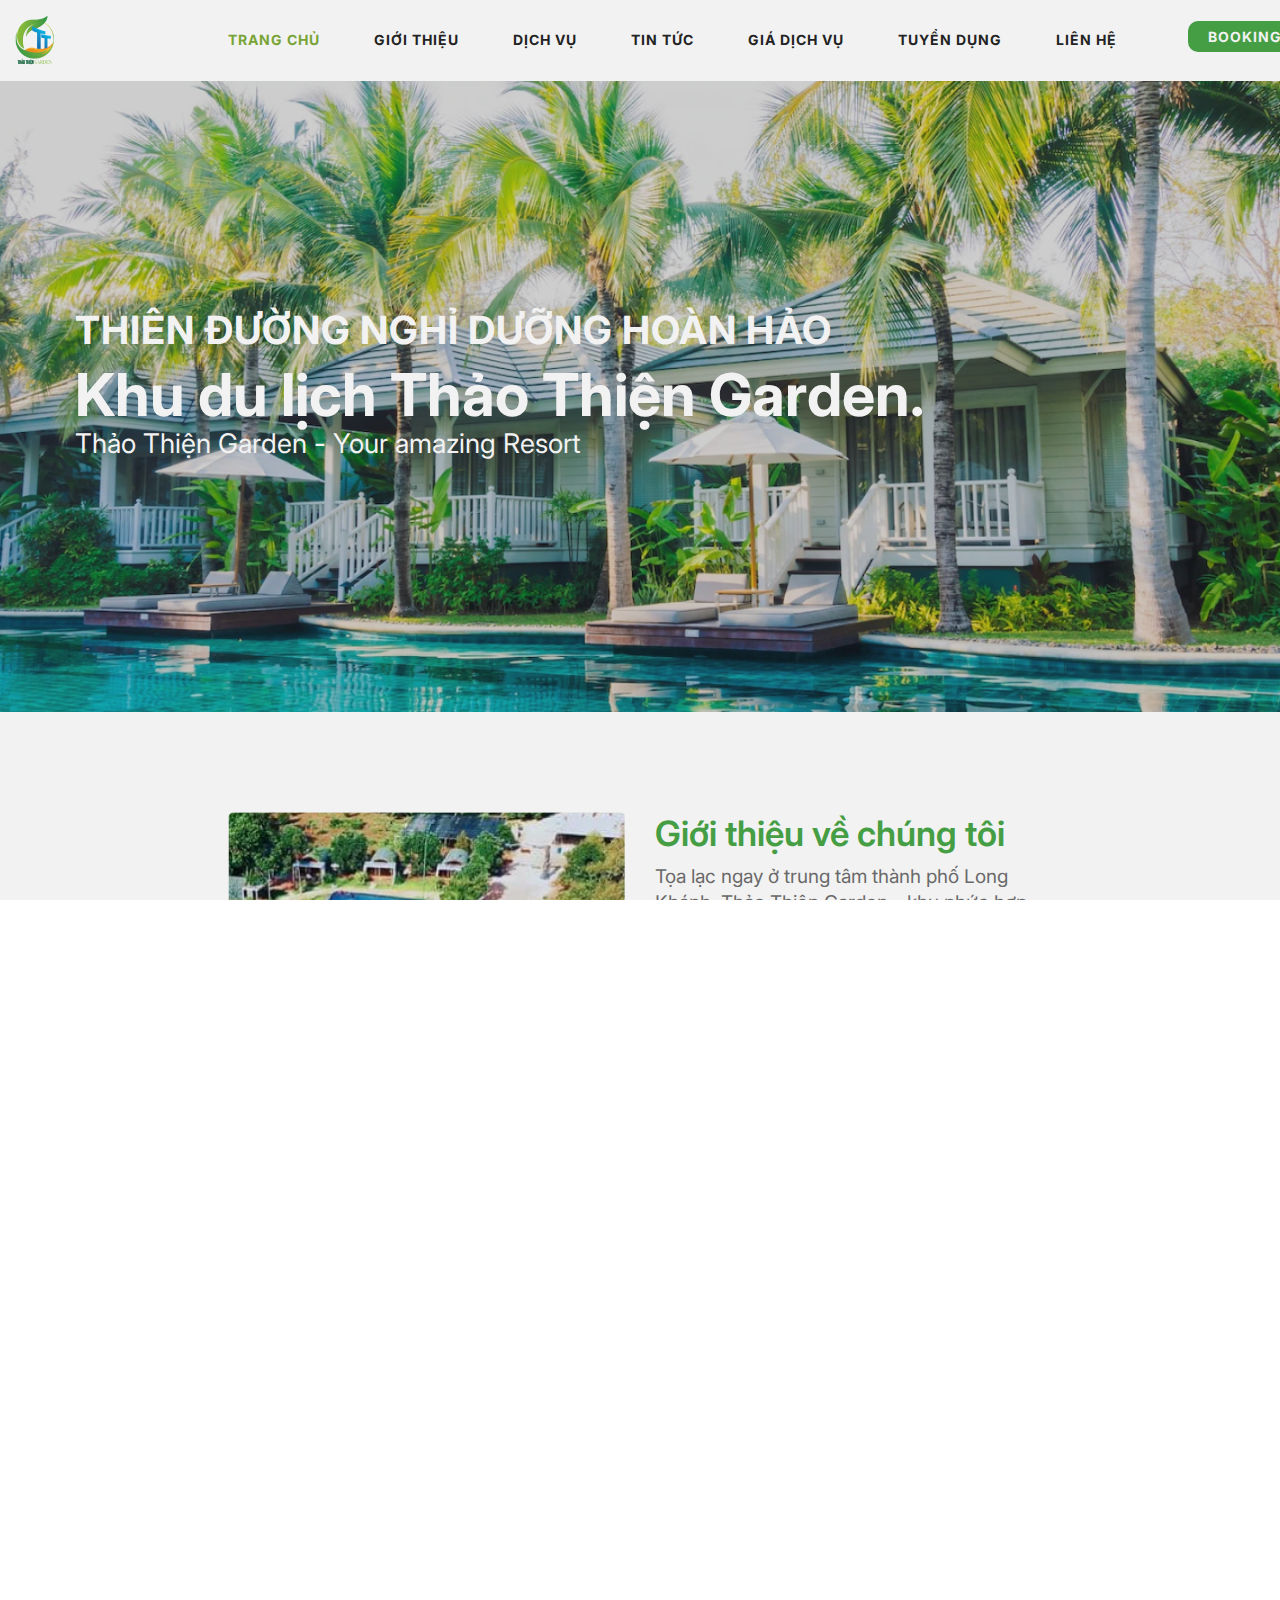
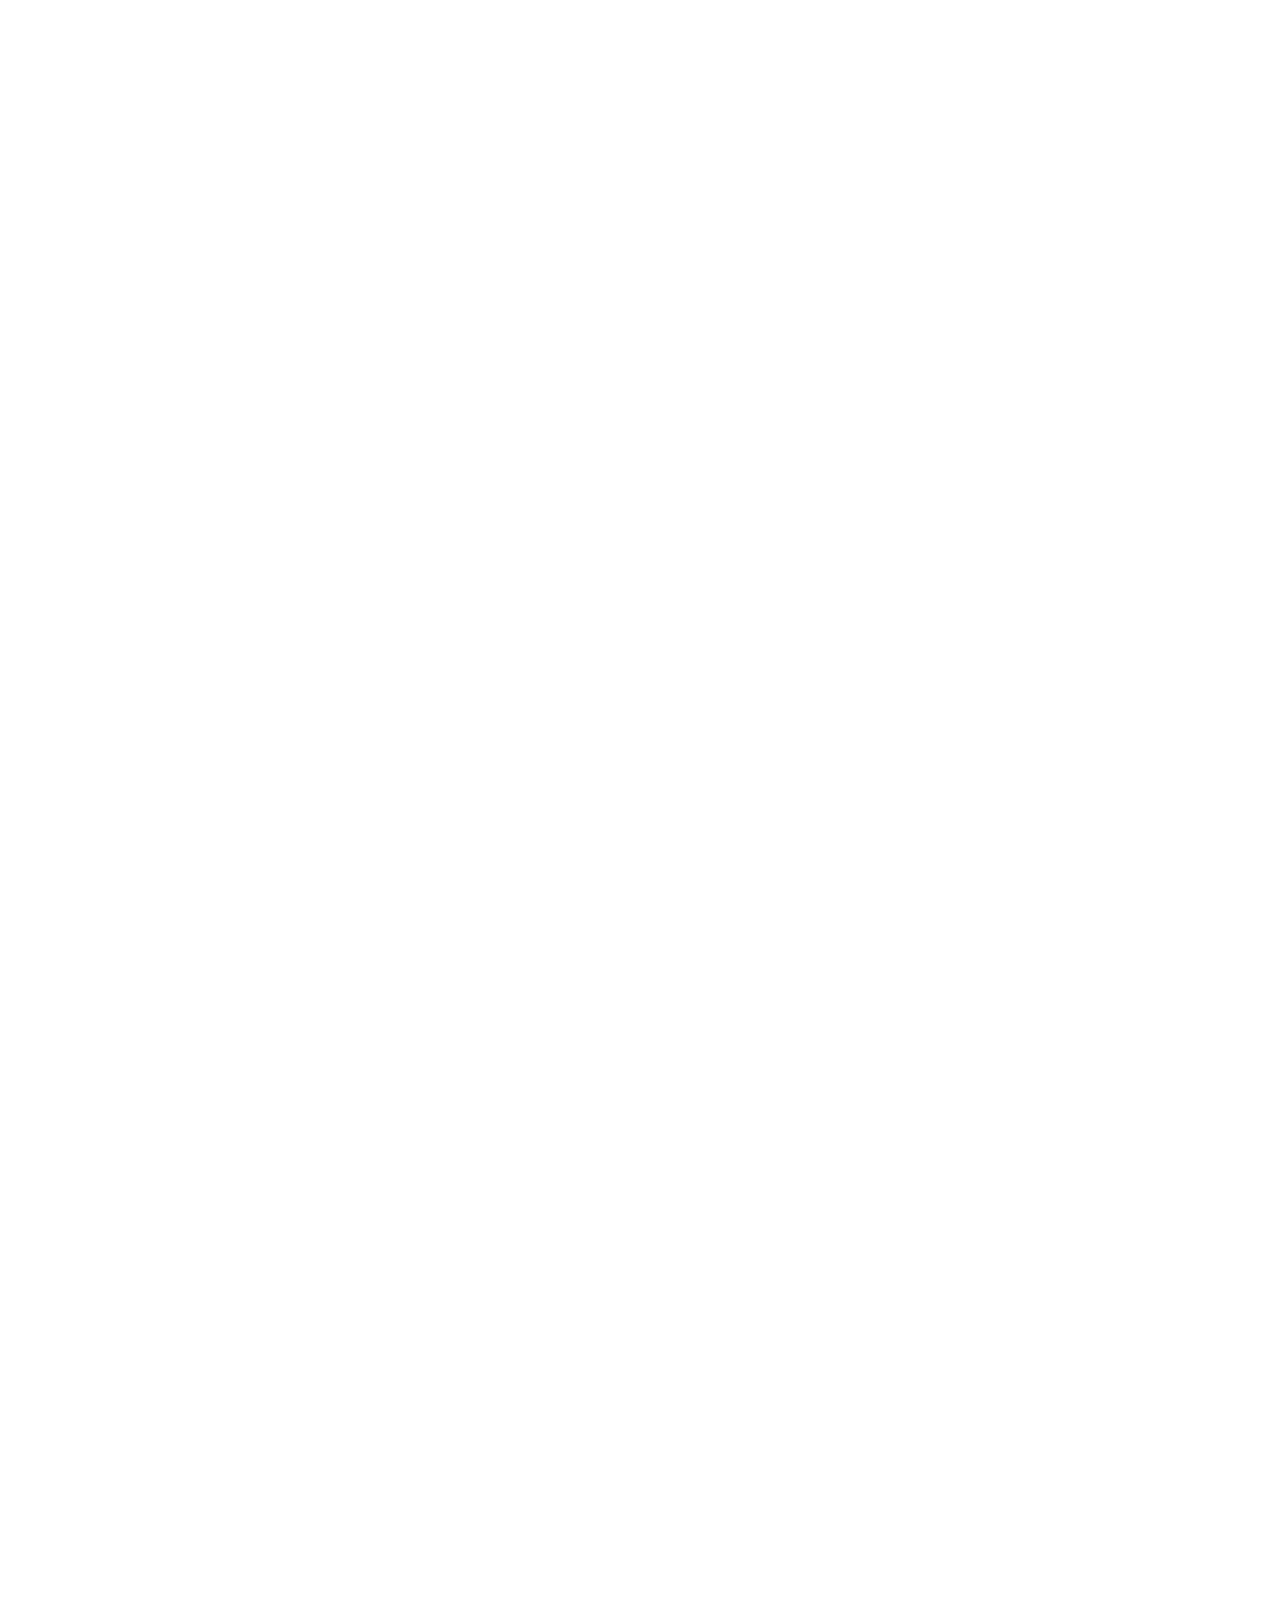
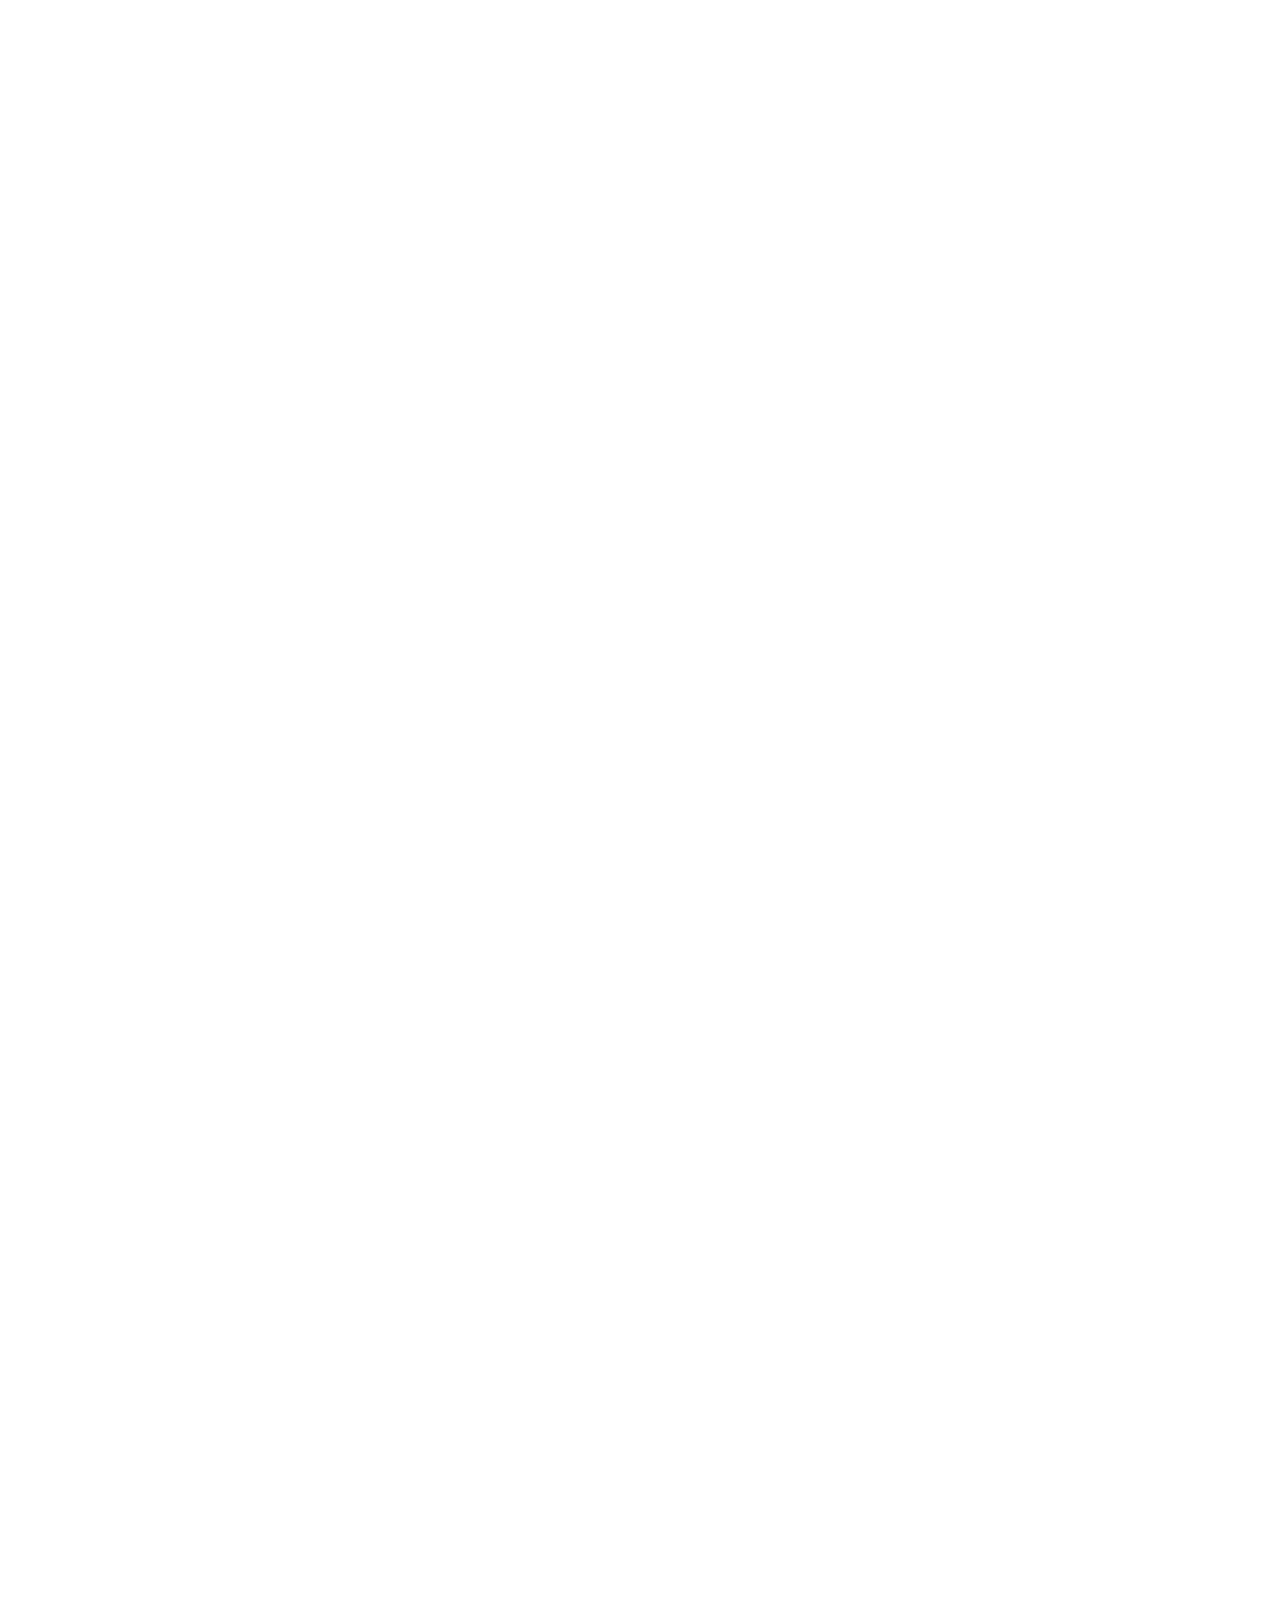
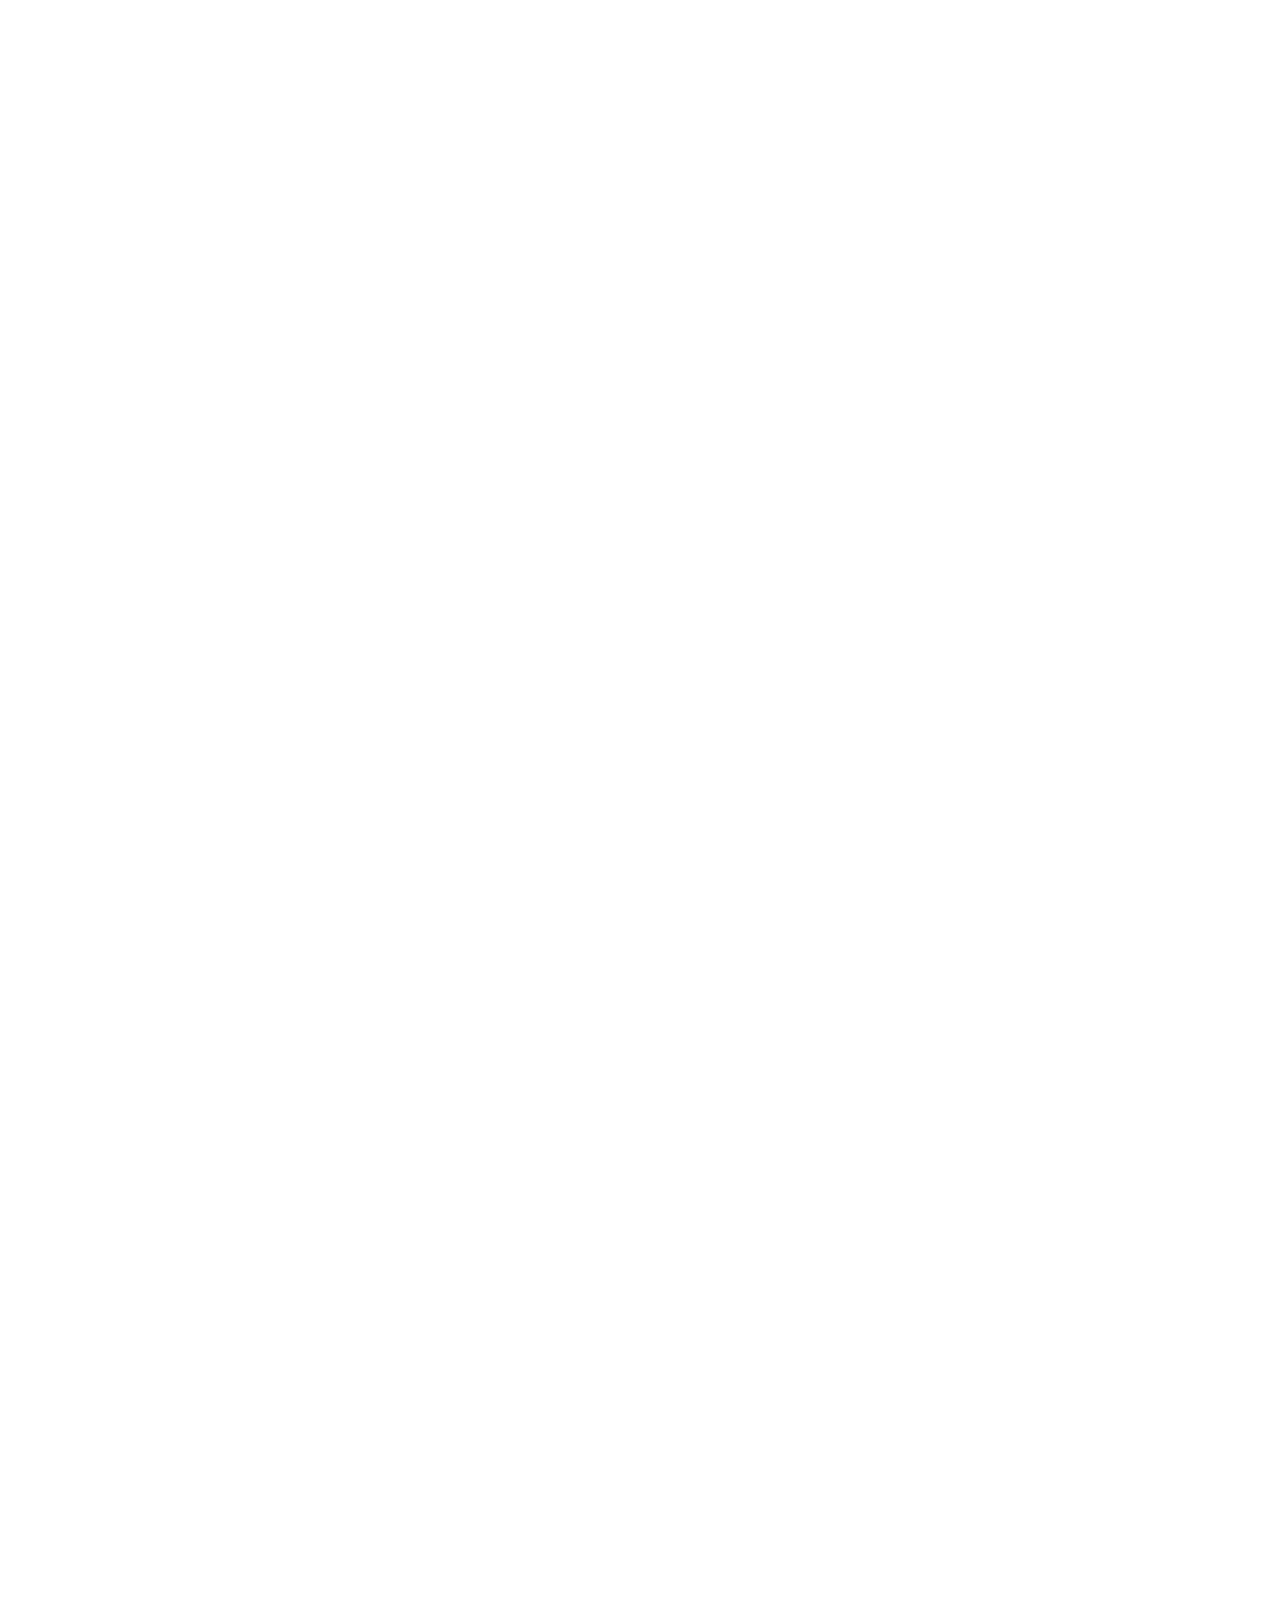
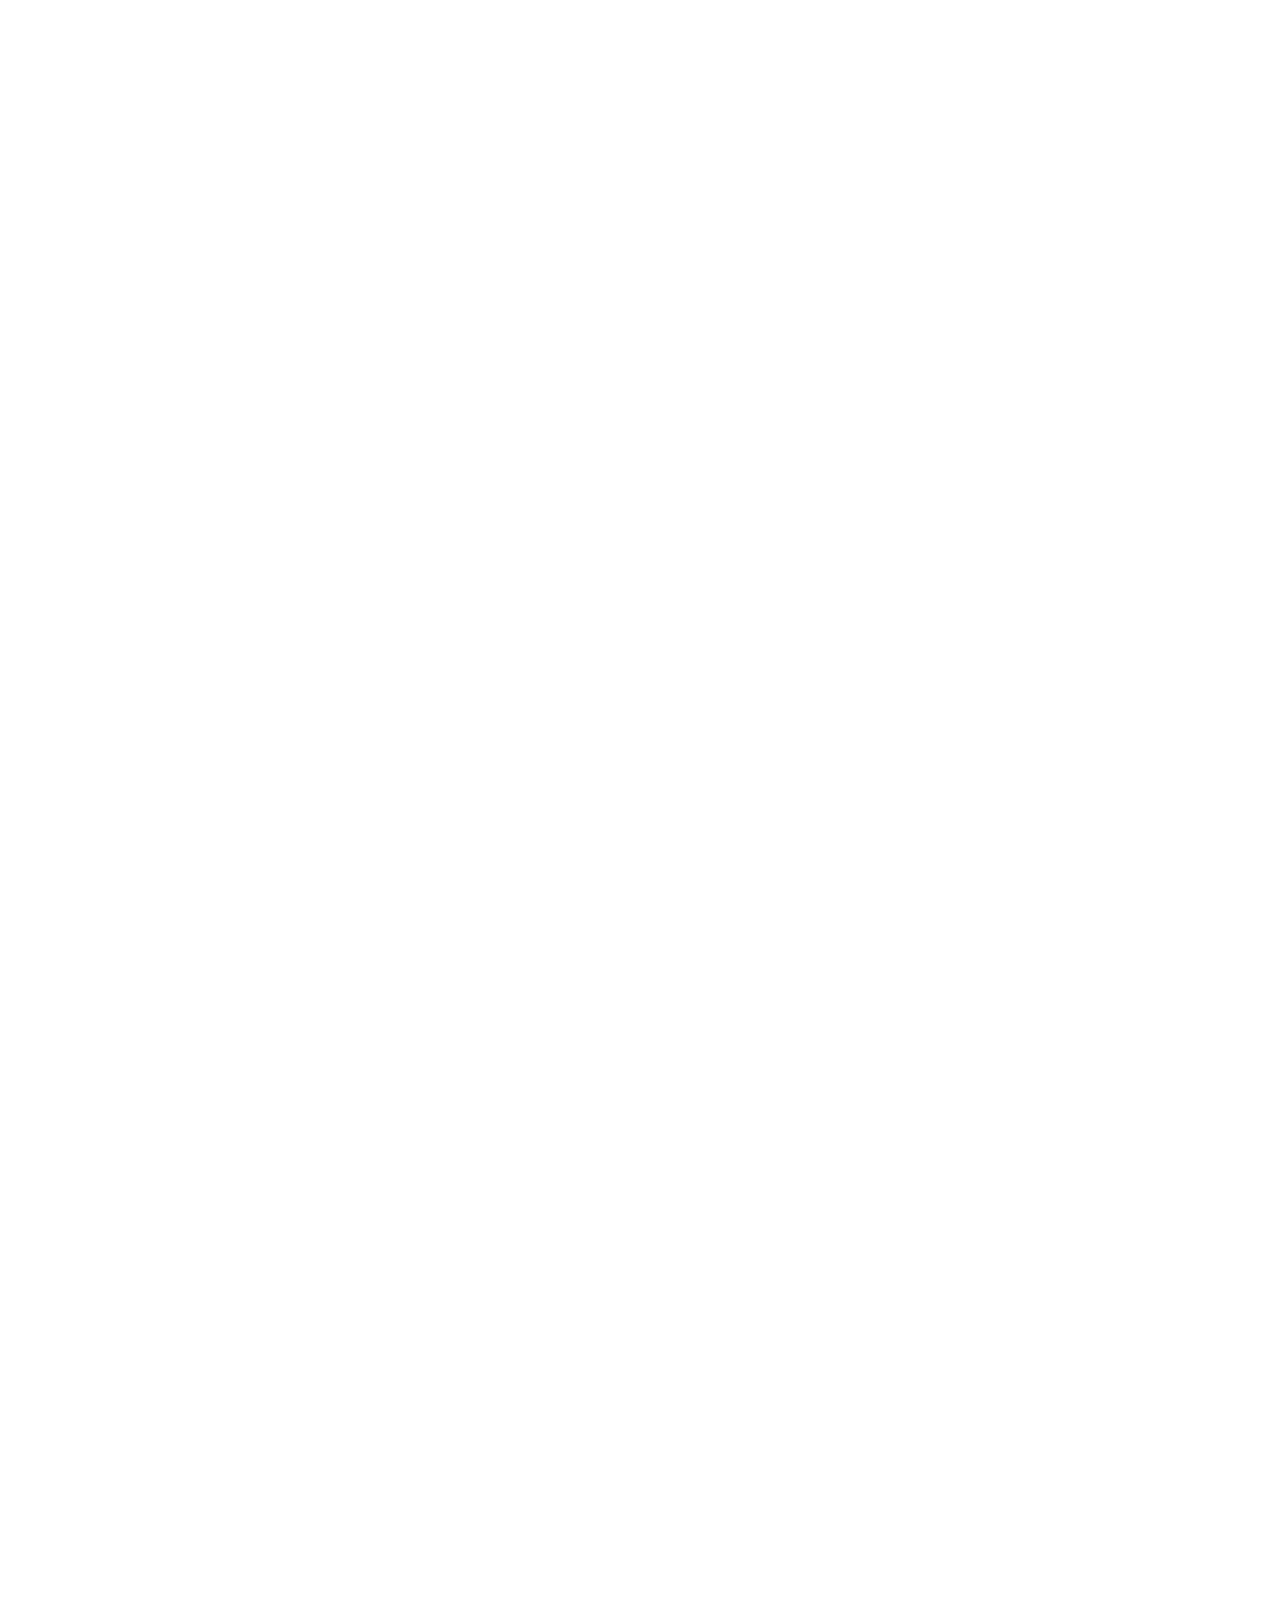
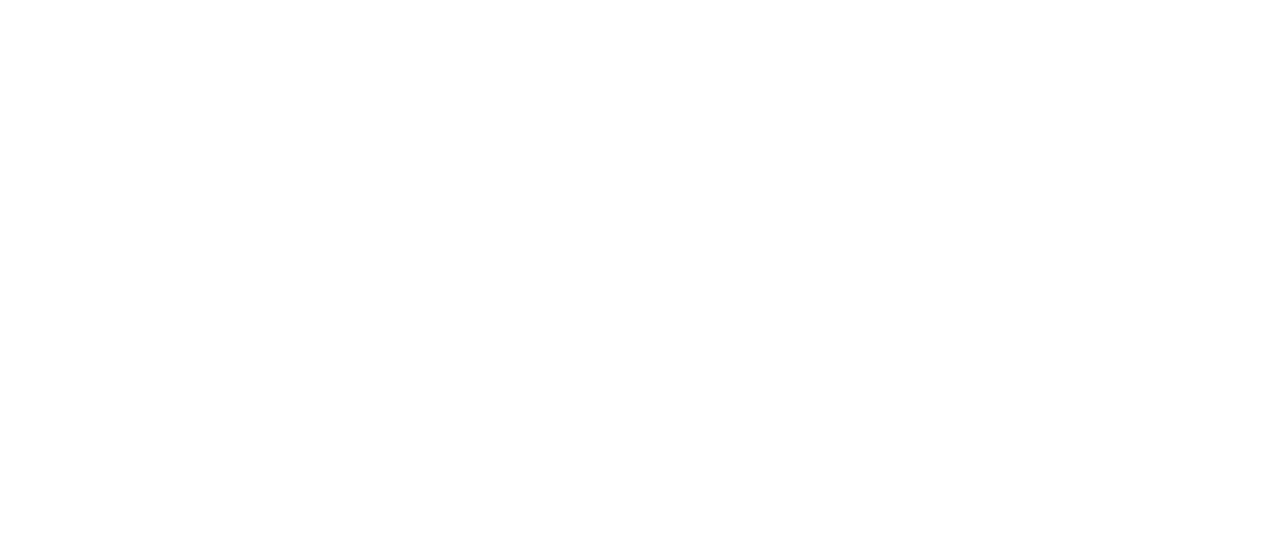
<file: index.html>
<!DOCTYPE html>
<html lang="zxx">

<head>
    <meta charset="UTF-8">
    <meta name="description" content="Ogani Template">
    <meta name="keywords" content="Ogani, unica, creative, html">
    <meta name="viewport" content="width=device-width, initial-scale=1.0">
    <meta http-equiv="X-UA-Compatible" content="ie=edge">
    <title>Thảo Thiện Graden</title>

    <!-- Google Font -->
    <link
        href="https://fonts.googleapis.com/css2?family=Inter:wght@100;200;300;400;500;600;700;800;900&family=Montserrat:wght@200;300;400;500;600;700;800;900&display=swap"
        rel="stylesheet">

    <!-- Css Styles -->
    <link rel="stylesheet" href="css/bootstrap.min.css" type="text/css">
    <link rel="stylesheet" href="css/font-awesome.min.css" type="text/css">
    <link rel="stylesheet" href="css/elegant-icons.css" type="text/css">
    <link rel="stylesheet" href="css/nice-select.css" type="text/css">
    <link rel="stylesheet" href="css/jquery-ui.min.css" type="text/css">
    <link rel="stylesheet" href="css/owl.carousel.min.css" type="text/css">
    <link rel="stylesheet" href="css/slicknav.min.css" type="text/css">
    <link rel="stylesheet" href="css/style.css" type="text/css">
</head>

<body>
    <!-- Page Preloder -->
    <div id="preloder">
        <div class="loader"></div>
    </div>

    <!-- Humberger Begin -->
    <div class="humberger__menu__overlay"></div>
    <div class="humberger__menu__wrapper">
        <div class="humberger__menu__logo">
            <a href="./index.html"><img src="img/logo-big.png" width="100px" alt=""></a>
        </div>
        <nav class="humberger__menu__nav mobile-menu">
            <ul>
                <li class="active"><a href="./index.html">Trang Chủ</a></li>
                <li><a href="./about.html">Giới Thiệu</a></li>
                <li><a href="./dichvu.html">Dịch Vụ</a></li>
                <li><a href="./blog.html">Tin Tức</a></li>
                <li><a href="#">Giá Dịch Vụ</a></li>
                <li><a href="#">Tuyển Dụng</a></li>
                <li><a href="#">Liên Hệ</a></li>
            </ul>
        </nav>
        <div id="mobile-menu-wrap"></div>
        <div class="header__top__right__social">
            <a href="#"><i class="fa fa-facebook"></i></a>
            <a href="#"><i class="fa fa-twitter"></i></a>
            <a href="#"><i class="fa fa-linkedin"></i></a>
            <a href="#"><i class="fa fa-pinterest-p"></i></a>
        </div>
    </div>
    <!-- Humberger End -->

    <!-- Header Section Begin -->
    <header class="header">
        <div class="container">
            <div class="row d-flex justify-content-between">
                <div class="col-lg-2 col-xs-2 col-2">
                    <div class="header__logo">
                        <a href="./index.html"><img src="img/logo.png" alt=""></a>
                    </div>
                </div>
                <div class="col-lg-9 col-xs-9 col-9">
                    <nav class="header__menu">
                        <ul>
                            <li class="active"><a href="./index.html">Trang Chủ</a></li>
                            <li><a href="./about.html">Giới Thiệu</a></li>
                            <li><a href="./dichvu.html">Dịch Vụ</a></li>
                            <li><a href="./blog.html">Tin Tức</a></li>
                            <li><a href="#">Giá Dịch Vụ</a></li>
                            <li><a href="#">Tuyển Dụng</a></li>
                            <li><a href="#">Liên Hệ</a></li>
                        </ul>
                    </nav>
                </div>
                <div class="col-lg-1 col-xs-12 col-12">
                    <div class="header__menu__booking">
                        <a href="#" class="header__booking">Booking</a>
                    </div>
                </div>
            </div>
            <div class="humberger__open">
                <i class="fa fa-bars"></i>
            </div>
        </div>
    </header>
    <!-- Header Section End -->

    <!-- Banner -->
    <section class="hero">
        <div class="row">
            <div class="col-lg-12">
                <div class="hero__item set-bg" data-setbg="img/banner.png">
                    <div class="hero__text">
                        <span>Thiên đường nghỉ dưỡng hoàn hảo</span>
                        <h2>Khu du lịch Thảo Thiện Garden.</h2>
                        <p>Thảo Thiện Garden - Your amazing Resort</p>
                    </div>
                </div>
            </div>
        </div>
    </section>
    <!-- Banner End -->


    

    <!-- Giới thiệu -->
    <section class="about">
        <div class="container">
            <div class="row d-flex justify-content-center ">
                <div class="col-lg-4">
                    <img src="./img/bn-about.png" class="img-fluid" alt="">
                </div>
                <div class="col-lg-4">
                    <div class="content__about">
                        <h3>Giới thiệu về chúng tôi</h3>
                        <p>
                            Tọa lạc ngay ở trung tâm thành phố Long Khánh, Thảo Thiện Garden - khu phức hợp nghỉ dưỡng,
                            thư
                            giãn và giải trí quy mô bậc nhất với diện tích gần 140.000m2.
                        </p>
                        <p>
                            Với vô vàn tiện ích và dịch vụ, Thảo Thiện Garden là nơi bạn và gia đình sum họp bên nhau,
                            chắc
                            chắn bạn không thể bỏ qua trong mùa hè này. Check in ngay thôi nào!!!
                        </p>
                        <p>Không gian nơi đây tô đậm nét đẹp mộc mạc, gần gũi, mang đến một vẻ đẹp đặc trưng vùng sông
                            nước Nam Bộ với phong cảnh miệt vườn, phủ xanh bãi cỏ, nổi bật thác nước nhân tạo trải dài,
                            kết hợp với khu vui chơi giải trí tuyệt vời. Khu nghỉ dưỡng Thảo Thiện là điểm đến được
                            nhiều du khách lựa chọn, tạm rời bỏ nơi thành phố ồn ào rộn rã để dừng chân nghỉ ngơi, cắm
                            trại, tổ chức tiệc nướng ngoài trời…
                        </p>
                    </div>
                </div>
            </div>
         
        </div>
    </section>
    <!-- Giới thiệu End -->

   

    <!-- banner nghỉ dưỡng -->
    <section class="bn-nghiduong">
        <div class="container">
            <div class="title">
                <h4>Thiên đường nghỉ dưỡng hoàn hảo</h4>
                <h3>Khu du lịch Thảo Thiện Garden.</h3>
            </div>
            <div class="row">
                <div class="col-lg-3">
                    <div class="content">
                        <a href="#" target="_blank">
                            <div class="content-overlay"></div>
                            <img class="content-image" src="./img/bn-about.png">
                            <div class="content-details fadeIn-top">
                                <h3>Nghỉ Dưỡng</h3>
                            </div>
                        </a>
                    </div>
                </div>
                <div class="col-lg-3">
                    <div class="content">
                        <a href="#" target="_blank">
                            <div class="content-overlay"></div>
                            <img class="content-image" src="./img/bn-about.png">
                            <div class="content-details fadeIn-top">
                                <h3>Nghỉ Dưỡng</h3>
                            </div>
                        </a>
                    </div>
                </div>
                <div class="col-lg-3">
                    <div class="content">
                        <a href="#" target="_blank">
                            <div class="content-overlay"></div>
                            <img class="content-image" src="./img/bn-about.png">
                            <div class="content-details fadeIn-top">
                                <h3>Nghỉ Dưỡng</h3>
                            </div>
                        </a>
                    </div>
                </div>
                <div class="col-lg-3">
                    <div class="content">
                        <a href="#" target="_blank">
                            <div class="content-overlay"></div>
                            <img class="content-image" src="./img/bn-about.png">
                            <div class="content-details fadeIn-top">
                                <h3>Nghỉ Dưỡng</h3>
                            </div>
                        </a>
                    </div>
                </div>
            </div>
        </div>
    </section>
    <!-- banner nghỉ dưỡng end -->

    <!-- ==================ẩm thực =================== -->
    <section class="amthuc about">
        <div class="container">
            <div class="row d-flex justify-content-center">
                <div class="col-lg-5">
                    <div class="content__about">
                        <h3>Ẩm thực</h3>
                        <p>
                            Đắm mình cùng nét đẹp trong ẩm thực miền Tây sông nước
                        </p>
                        <p>
                            Làng ẩm thực hải sản Thảo Thiện Với đa dạng các loại hải sản tươi sống và nguồn trái cây
                            sạch, tươi ngon được hái trực tiếp từ vườn. Quý khách sẽ được tận hưởng không gian ẩm thực
                            đậm chất quê hương Việt Nam cho bữa sáng, bữa trưa và bữa tối
                        </p>
                        <a href="#">Xem Thêm</a>
                    </div>
                </div>

                <div class="col-lg-5">
                    <div class="categories__slider owl-carousel">
                        <div class="categories__item set-bg" data-setbg="./img/amthuc.png"></div>

                        <div class="categories__item set-bg" data-setbg="./img/amthuc.png"></div>

                        <div class="categories__item set-bg" data-setbg="./img/amthuc.png"></div>

                        <div class="categories__item set-bg" data-setbg="./img/amthuc.png"></div>
                    </div>
                </div>
            </div>
        </div>
    </section>
    <!-- ==================ẩm thực =================== -->

    <!-- ==================cafe sân vườn =================== -->
    <section class="cafesanvuon">
        <div class="container">
            <div class="row">
                <div class="col-lg-6 box-text">
                    <div class="content">
                        <h3>Cafe sân vườn</h3>
                        <p>
                            Lắng nghe âm thanh của gió quyện cùng mùi hương của cỏ cây, ngắm nhìn tia nắng xuyên qua
                            từng kẽ rặng dừa và mặt hồ xanh ngọc biếc ẩn mình dưới cái nắng chiều lung linh, đó là
                            cái cảm giác yên bình khi dừng chân nghỉ ngơi tại Cafe Thảo Thiện.
                        </p>
                        <p>
                            Cafe Thảo Thiện được thiết kế ở không gian mở, kết hợp sân vườn, cây cỏ và bóng mát, tầm
                            nhìn hướng ra những làn nước trong xanh mát dịu của hồ thiên nga, mang lại cảm giác
                            thanh bình, dễ chịu cho thực khách đến đây thưởng thức ly cafe đậm chất Việt
                        </p>
                        <p>
                            Tạm gác lại công việc, bận rộn nơi thành thị, hãy đến Thảo Thiện để say sưa với hương vị
                            đắng của cafe, quyện cùng bản hòa tấu của cảnh sắc thiên nhiên đậm chất tình, bạn nhé!
                        </p>
                        <p>
                            Tạm gác lại công việc, bận rộn nơi thành thị, hãy đến Thảo Thiện để say sưa với hương vị
                            đắng của cafe, quyện cùng bản hòa tấu của cảnh sắc thiên nhiên đậm chất tình, bạn nhé!
                        </p>
                    </div>
                </div>
            </div>
            <div class="col-lg-6"></div>
        </div>
        </div>
    </section>
    <!-- ==================cafe sân vườn =================== -->


    <!-- Tìm căn hộ hoàn hảo -->
    <section class="featured spad">
        <div class="container">
            <div class="row">
                <div class="col-lg-12">
                    <div class="section-title">
                        <h2>Tìm một căn phòng hoàn hảo dành cho bạn</h2>
                    </div>
                    <div class="featured__controls">
                        <ul>
                            <li data-mixitup-control class="active" data-filter="*">Tất Cả</li>
                            <li data-mixitup-control data-filter=".oranges">Hotel</li>
                            <li data-mixitup-control data-filter=".fresh-meat">HomeStay</li>
                            <li data-mixitup-control data-filter=".vegetables">Bungalow</li>
                            <li data-mixitup-control data-filter=".fastfood">family</li>
                        </ul>
                    </div>
                </div>
            </div>
            <div class="row featured__filter">
                <div class="col-lg-3 col-md-4 col-sm-6 mix oranges fresh-meat">
                    <div class="card mb-4">
                        <img class="card-img-top" src="./img/ks1.png" alt="Card image cap">
                        <div class="card-body">
                            <h5 class="card-title">Home Stay</h5>
                            <div class="content pb-2 border-bottom">
                                <div class="d-flex align-items-center">
                                    <img src="./img/ic1.png" alt="">
                                    <span class="pl-2" style="font-size: 13px;">Tiêu chuẩn 4 người </span>
                                </div>
                                <div class="d-flex align-items-center">
                                    <img src="./img/ic2.png" alt="">
                                    <span class="pl-2" style="font-size: 13px;">45m2 </span>
                                </div>
                                <div class="d-flex align-items-center">
                                    <img src="./img/ic3.png" alt="">
                                    <span class="pl-2" style="font-size: 13px;">2 giường đôi </span>
                                </div>
                                <div class="d-flex align-items-center">
                                    <img src="./img/ic4.png" alt="">
                                    <span class="pl-2" style="font-size: 13px;">Hướng sông Mê công </span>
                                </div>
                            </div>
                            <div class="row pt-4">
                                <div class="col-lg-7">
                                    <div class="d-flex align-items-center">
                                        <img src="./img/ic5.png" alt="">
                                        <span class="pl-2" style="font-size: 13px;">Khu vườn trên mây</span>
                                    </div>
                                </div>
                                <div class="col-lg-5">
                                    <a class="booknow" href="#">Book Now</a>
                                </div>
                            </div>

                        </div>
                    </div>
                </div>
                <div class="col-lg-3 col-md-4 col-sm-6 mix vegetables fastfood">
                    <div class="card mb-4">
                        <img class="card-img-top" src="./img/ks1.png" alt="Card image cap">
                        <div class="card-body">
                            <h5 class="card-title">Home Stay</h5>
                            <div class="content pb-2 border-bottom">
                                <div class="d-flex align-items-center">
                                    <img src="./img/ic1.png" alt="">
                                    <span class="pl-2" style="font-size: 13px;">Tiêu chuẩn 4 người </span>
                                </div>
                                <div class="d-flex align-items-center">
                                    <img src="./img/ic2.png" alt="">
                                    <span class="pl-2" style="font-size: 13px;">45m2 </span>
                                </div>
                                <div class="d-flex align-items-center">
                                    <img src="./img/ic3.png" alt="">
                                    <span class="pl-2" style="font-size: 13px;">2 giường đôi </span>
                                </div>
                                <div class="d-flex align-items-center">
                                    <img src="./img/ic4.png" alt="">
                                    <span class="pl-2" style="font-size: 13px;">Hướng sông Mê công </span>
                                </div>
                            </div>
                            <div class="row pt-4">
                                <div class="col-lg-7">
                                    <div class="d-flex align-items-center">
                                        <img src="./img/ic5.png" alt="">
                                        <span class="pl-2" style="font-size: 13px;">Khu vườn trên mây</span>
                                    </div>
                                </div>
                                <div class="col-lg-5">
                                    <a class="booknow" href="#">Book Now</a>
                                </div>
                            </div>

                        </div>
                    </div>
                </div>
                <div class="col-lg-3 col-md-4 col-sm-6 mix vegetables fresh-meat">
                    <div class="card mb-4">
                        <img class="card-img-top" src="./img/ks1.png" alt="Card image cap">
                        <div class="card-body">
                            <h5 class="card-title">Home Stay</h5>
                            <div class="content pb-2 border-bottom">
                                <div class="d-flex align-items-center">
                                    <img src="./img/ic1.png" alt="">
                                    <span class="pl-2" style="font-size: 13px;">Tiêu chuẩn 4 người </span>
                                </div>
                                <div class="d-flex align-items-center">
                                    <img src="./img/ic2.png" alt="">
                                    <span class="pl-2" style="font-size: 13px;">45m2 </span>
                                </div>
                                <div class="d-flex align-items-center">
                                    <img src="./img/ic3.png" alt="">
                                    <span class="pl-2" style="font-size: 13px;">2 giường đôi </span>
                                </div>
                                <div class="d-flex align-items-center">
                                    <img src="./img/ic4.png" alt="">
                                    <span class="pl-2" style="font-size: 13px;">Hướng sông Mê công </span>
                                </div>
                            </div>
                            <div class="row pt-4">
                                <div class="col-lg-7">
                                    <div class="d-flex align-items-center">
                                        <img src="./img/ic5.png" alt="">
                                        <span class="pl-2" style="font-size: 13px;">Khu vườn trên mây</span>
                                    </div>
                                </div>
                                <div class="col-lg-5">
                                    <a class="booknow" href="#">Book Now</a>
                                </div>
                            </div>

                        </div>
                    </div>
                </div>
                <div class="col-lg-3 col-md-4 col-sm-6 mix fastfood oranges">
                    <div class="card mb-4">
                        <img class="card-img-top" src="./img/ks1.png" alt="Card image cap">
                        <div class="card-body">
                            <h5 class="card-title">Home Stay</h5>
                            <div class="content pb-2 border-bottom">
                                <div class="d-flex align-items-center">
                                    <img src="./img/ic1.png" alt="">
                                    <span class="pl-2" style="font-size: 13px;">Tiêu chuẩn 4 người </span>
                                </div>
                                <div class="d-flex align-items-center">
                                    <img src="./img/ic2.png" alt="">
                                    <span class="pl-2" style="font-size: 13px;">45m2 </span>
                                </div>
                                <div class="d-flex align-items-center">
                                    <img src="./img/ic3.png" alt="">
                                    <span class="pl-2" style="font-size: 13px;">2 giường đôi </span>
                                </div>
                                <div class="d-flex align-items-center">
                                    <img src="./img/ic4.png" alt="">
                                    <span class="pl-2" style="font-size: 13px;">Hướng sông Mê công </span>
                                </div>
                            </div>
                            <div class="row pt-4">
                                <div class="col-lg-7">
                                    <div class="d-flex align-items-center">
                                        <img src="./img/ic5.png" alt="">
                                        <span class="pl-2" style="font-size: 13px;">Khu vườn trên mây</span>
                                    </div>
                                </div>
                                <div class="col-lg-5">
                                    <a class="booknow" href="#">Book Now</a>
                                </div>
                            </div>

                        </div>
                    </div>
                </div>
                <div class="col-lg-3 col-md-4 col-sm-6 mix fresh-meat vegetables">
                    <div class="card mb-4">
                        <img class="card-img-top" src="./img/ks1.png" alt="Card image cap">
                        <div class="card-body">
                            <h5 class="card-title">Home Stay</h5>
                            <div class="content pb-2 border-bottom">
                                <div class="d-flex align-items-center">
                                    <img src="./img/ic1.png" alt="">
                                    <span class="pl-2" style="font-size: 13px;">Tiêu chuẩn 4 người </span>
                                </div>
                                <div class="d-flex align-items-center">
                                    <img src="./img/ic2.png" alt="">
                                    <span class="pl-2" style="font-size: 13px;">45m2 </span>
                                </div>
                                <div class="d-flex align-items-center">
                                    <img src="./img/ic3.png" alt="">
                                    <span class="pl-2" style="font-size: 13px;">2 giường đôi </span>
                                </div>
                                <div class="d-flex align-items-center">
                                    <img src="./img/ic4.png" alt="">
                                    <span class="pl-2" style="font-size: 13px;">Hướng sông Mê công </span>
                                </div>
                            </div>
                            <div class="row pt-4">
                                <div class="col-lg-7">
                                    <div class="d-flex align-items-center">
                                        <img src="./img/ic5.png" alt="">
                                        <span class="pl-2" style="font-size: 13px;">Khu vườn trên mây</span>
                                    </div>
                                </div>
                                <div class="col-lg-5">
                                    <a class="booknow" href="#">Book Now</a>
                                </div>
                            </div>

                        </div>
                    </div>
                </div>
                <div class="col-lg-3 col-md-4 col-sm-6 mix oranges fastfood">
                    <div class="card mb-4">
                        <img class="card-img-top" src="./img/ks1.png" alt="Card image cap">
                        <div class="card-body">
                            <h5 class="card-title">Home Stay</h5>
                            <div class="content pb-2 border-bottom">
                                <div class="d-flex align-items-center">
                                    <img src="./img/ic1.png" alt="">
                                    <span class="pl-2" style="font-size: 13px;">Tiêu chuẩn 4 người </span>
                                </div>
                                <div class="d-flex align-items-center">
                                    <img src="./img/ic2.png" alt="">
                                    <span class="pl-2" style="font-size: 13px;">45m2 </span>
                                </div>
                                <div class="d-flex align-items-center">
                                    <img src="./img/ic3.png" alt="">
                                    <span class="pl-2" style="font-size: 13px;">2 giường đôi </span>
                                </div>
                                <div class="d-flex align-items-center">
                                    <img src="./img/ic4.png" alt="">
                                    <span class="pl-2" style="font-size: 13px;">Hướng sông Mê công </span>
                                </div>
                            </div>
                            <div class="row pt-4">
                                <div class="col-lg-7">
                                    <div class="d-flex align-items-center">
                                        <img src="./img/ic5.png" alt="">
                                        <span class="pl-2" style="font-size: 13px;">Khu vườn trên mây</span>
                                    </div>
                                </div>
                                <div class="col-lg-5">
                                    <a class="booknow" href="#">Book Now</a>
                                </div>
                            </div>

                        </div>
                    </div>
                </div>
                <div class="col-lg-3 col-md-4 col-sm-6 mix fresh-meat vegetables">
                    <div class="card mb-4">
                        <img class="card-img-top" src="./img/ks1.png" alt="Card image cap">
                        <div class="card-body">
                            <h5 class="card-title">Home Stay</h5>
                            <div class="content pb-2 border-bottom">
                                <div class="d-flex align-items-center">
                                    <img src="./img/ic1.png" alt="">
                                    <span class="pl-2" style="font-size: 13px;">Tiêu chuẩn 4 người </span>
                                </div>
                                <div class="d-flex align-items-center">
                                    <img src="./img/ic2.png" alt="">
                                    <span class="pl-2" style="font-size: 13px;">45m2 </span>
                                </div>
                                <div class="d-flex align-items-center">
                                    <img src="./img/ic3.png" alt="">
                                    <span class="pl-2" style="font-size: 13px;">2 giường đôi </span>
                                </div>
                                <div class="d-flex align-items-center">
                                    <img src="./img/ic4.png" alt="">
                                    <span class="pl-2" style="font-size: 13px;">Hướng sông Mê công </span>
                                </div>
                            </div>
                            <div class="row pt-4">
                                <div class="col-lg-7">
                                    <div class="d-flex align-items-center">
                                        <img src="./img/ic5.png" alt="">
                                        <span class="pl-2" style="font-size: 13px;">Khu vườn trên mây</span>
                                    </div>
                                </div>
                                <div class="col-lg-5">
                                    <a class="booknow" href="#">Book Now</a>
                                </div>
                            </div>

                        </div>
                    </div>
                </div>
                <div class="col-lg-3 col-md-4 col-sm-6 mix fastfood vegetables">
                    <div class="card mb-4">
                        <img class="card-img-top" src="./img/ks1.png" alt="Card image cap">
                        <div class="card-body">
                            <h5 class="card-title">Home Stay</h5>
                            <div class="content pb-2 border-bottom">
                                <div class="d-flex align-items-center">
                                    <img src="./img/ic1.png" alt="">
                                    <span class="pl-2" style="font-size: 13px;">Tiêu chuẩn 4 người </span>
                                </div>
                                <div class="d-flex align-items-center">
                                    <img src="./img/ic2.png" alt="">
                                    <span class="pl-2" style="font-size: 13px;">45m2 </span>
                                </div>
                                <div class="d-flex align-items-center">
                                    <img src="./img/ic3.png" alt="">
                                    <span class="pl-2" style="font-size: 13px;">2 giường đôi </span>
                                </div>
                                <div class="d-flex align-items-center">
                                    <img src="./img/ic4.png" alt="">
                                    <span class="pl-2" style="font-size: 13px;">Hướng sông Mê công </span>
                                </div>
                            </div>
                            <div class="row pt-4">
                                <div class="col-lg-7">
                                    <div class="d-flex align-items-center">
                                        <img src="./img/ic5.png" alt="">
                                        <span class="pl-2" style="font-size: 13px;">Khu vườn trên mây</span>
                                    </div>
                                </div>
                                <div class="col-lg-5">
                                    <a class="booknow" href="#">Book Now</a>
                                </div>
                            </div>

                        </div>
                    </div>
                </div>
            </div>
        </div>
    </section>
    <!-- Tìm căn hộ hoàn hảo -->


    <!-- Blog Section Begin -->
    <section class="from-blog spad">
        <div class="container">
            <div class="row">
                <div class="col-lg-12">
                    <div class="section-title from-blog__title">
                        <h2>Trò chơi giải trí</h2>
                        <p class="mt-4 w-75 mx-auto">Bên cạnh cảnh sắc, ẩm thực và nơi nghỉ dưỡng lý tưởng, Thảo Thiện
                            Garden còn thu hút khách
                            du lịch bởi những hoạt động cực hấp dẫn, giúp quý khách trải nghiệm thư giãn từng phút giây
                        </p>
                    </div>
                </div>
            </div>

            <div class="play">
                <ul class="nav nav-pills row" id="pills-tab" role="tablist">
                    <li class="nav-item col-lg-3">
                        <a class="nav-link active" id="one" data-toggle="pill" href="#pills-one" aria-selected="true">
                            <div class="content">
                                <div class="content-overlay"></div>
                                <div class="box">
                                    <img src="./img/tembuilding.png" alt="">
                                    <p>Team Building</p>
                                </div>
                                <div class="content-details fadeIn-top">
                                    <h3>Team Building</h3>
                                    <p>Có diện tích hơn 1500m2, đạt tiêu chuẩn quốc gia tích hợp hồ bơi trẻ em với những
                                        hoạt động vui chơi giải trí dưới nước. Thích hợp giải nhiệt những dịp cuối tuần
                                        cho gia đình và các bé</p>
                                </div>
                            </div>
                        </a>
                    </li>
                    <li class="nav-item col-lg-3">
                        <a class="nav-link" id="two" data-toggle="pill" href="#pills-two" aria-selected="false">
                            <div class="content">
                                <div class="content-overlay"></div>
                                <div class="box">
                                    <img src="./img/camtrai.png" alt="">
                                    <p>Cắm Trại</p>
                                </div>
                                <div class="content-details fadeIn-top">
                                    <h3>Team Building</h3>
                                    <p>Có diện tích hơn 1500m2, đạt tiêu chuẩn quốc gia tích hợp hồ bơi trẻ em với những
                                        hoạt động vui chơi giải trí dưới nước. Thích hợp giải nhiệt những dịp cuối tuần
                                        cho gia đình và các bé</p>
                                </div>
                            </div>
                        </a>
                    </li>
                    <li class="nav-item col-lg-3">
                        <a class="nav-link" id="three" data-toggle="pill" href="#pills-three" aria-selected="false">
                            <div class="content">
                                <div class="content-overlay"></div>
                                <div class="box">
                                    <img src="./img/trochoi.png" alt="">
                                    <p>Trò chơi cảm giác mạnh</p>
                                </div>
                                <div class="content-details fadeIn-top">
                                    <h3>Team Building</h3>
                                    <p>Có diện tích hơn 1500m2, đạt tiêu chuẩn quốc gia tích hợp hồ bơi trẻ em với những
                                        hoạt động vui chơi giải trí dưới nước. Thích hợp giải nhiệt những dịp cuối tuần
                                        cho gia đình và các bé</p>
                                </div>
                            </div>
                        </a>
                    </li>
                    <li class="nav-item col-lg-3">
                        <a class="nav-link" id="four" data-toggle="pill" href="#pills-four" aria-selected="false">
                            <div class="content">
                                <div class="content-overlay"></div>
                                <div class="box">
                                    <img src="./img/hoboi.png" alt="">
                                    <p>Hồ Bơi</p>
                                </div>
                                <div class="content-details fadeIn-top">
                                    <h3>Team Building</h3>
                                    <p>Có diện tích hơn 1500m2, đạt tiêu chuẩn quốc gia tích hợp hồ bơi trẻ em với những
                                        hoạt động vui chơi giải trí dưới nước. Thích hợp giải nhiệt những dịp cuối tuần
                                        cho gia đình và các bé</p>
                                </div>
                            </div>
                        </a>
                    </li>
                </ul>
                <!-- ================================================ -->
                <div class="tab-content" id="pills-tabContent">

                    <div class="tab-pane fade show active" id="pills-one" aria-labelledby="one">
                        <div class="banner5__slider owl-carousel img-bn-slider">
                            <img src="./img/bn-play.png" alt="">
                            <img src="./img/bn-play.png" alt="">
                        </div>
                    </div>
                    <div class="tab-pane fade" id="pills-two" aria-labelledby="two">
                        <div class="banner5__slider owl-carousel img-bn-slider">
                            <img src="./img/bn-play.png" alt="">
                            <img src="./img/bn-play.png" alt="">
                        </div>
                    </div>
                    <div class="tab-pane fade" id="pills-three" aria-labelledby="three">
                        <div class="banner5__slider owl-carousel img-bn-slider">
                            <img src="./img/bn-play.png" alt="">
                            <img src="./img/bn-play.png" alt="">
                        </div>
                    </div>
                    <div class="tab-pane fade" id="pills-four" aria-labelledby="four">
                        <div class="banner5__slider owl-carousel img-bn-slider">
                            <img src="./img/bn-play.png" alt="">
                            <img src="./img/bn-play.png" alt="">
                        </div>
                    </div>
                </div>
                <!-- ================================================ -->
            </div>

        </div>
    </section>
    <!-- Blog Section End -->


    <!-- ==================ẩm thực =================== -->
    <section class="amthuc about">
        <div class="container">
            <div class="row">
                <div class="col-lg-6">
                    <img src="./img/bn-trainghiem.png" class="img-fluid w-100 m-auto" alt="">
                </div>
                <div class="col-lg-6">
                    <div class="content__about">
                        <h3>Trải nghiệm tour thực tế</h3>
                        <p>
                            Hãy tạm gác lại âu lo nơi thành thị xô bồ để khám phá ngay cuộc sống bình dị với trải nghiệm
                            mới lạ: 1 ngày làm nông thực tế ngay tại Thảo Thiện Garden. Bạn đã sẵn sàng chưa nào?
                        </p>
                        <div class="content-trainghiem">
                            <div class="d-flex align-items-center">
                                <img src="./img/check.png" alt="">
                                <div class="text">
                                    <h4>Vườn rau sạch</h4>
                                    <p>
                                        Trải nghiệm một ngày làm người nông dân tại vườn rau Thảo Thiện Garden.</p>
                                </div>
                            </div>
                            <div class="d-flex align-items-center">
                                <img src="./img/check.png" alt="">
                                <div class="text">
                                    <h4> Ao bắt cá</h4>
                                    <p>
                                        Trải nghiệm cuộc sống của người miền Tây với hoạt động Ao bắt cá tại Thảo Thiện
                                        Garden.</p>
                                </div>
                            </div>
                            <div class="d-flex align-items-center">
                                <img src="./img/check.png" alt="">
                                <div class="text">
                                    <h4>Chợ đồng quê</h4>
                                    <p>
                                        Trải nghiệm các món ăn dân dã đậm chất miền quê tại Thảo Thiện Garden.</p>
                                </div>
                            </div>
                            <div class="d-flex align-items-center">
                                <img src="./img/check.png" alt="">
                                <div class="text">
                                    <h4>Chèo thuyền sông lười</h4>
                                    <p>
                                        Trải nghiệm chèo thuyền trên sông lười, khám phá vườn trái cây tại Thảo Thiện
                                        Garden.</p>
                                </div>
                            </div>
                            <div class="d-flex align-items-center">
                                <img src="./img/check.png" alt="">
                                <div class="text">
                                    <h4>Trổ tài làm bánh cùng bé</h4>
                                    <p>
                                        Trải nghiệm một buổi ngoại khoá làm bánh để giúp bé trở thành một người khéo
                                        léo, tự lập.</p>
                                </div>
                            </div>
                        </div>
                    </div>
                </div>


            </div>
        </div>
    </section>
    <!-- ==================ẩm thực =================== -->

    <!-- =================video======================== -->
    <section class="bg-video">
        <img src="./img/video.png" class="img-fluid" alt="">
    </section>
    <!-- =================video======================== -->


    <!-- ================feedback====================== -->
    <section class="testimonial">
        <div class="container">
            <div class="row">
                <div class="col-lg-6 d-none d-lg-block">
                    <ol class="carousel-indicators tabs">
                        <li data-target="#carouselExampleIndicators" data-slide-to="0" class="active">
                            <figure>
                                <img src="./img/fb1.jpg" class="img-fluid" alt="">
                            </figure>
                        </li>
                        <li data-target="#carouselExampleIndicators" data-slide-to="1">
                            <figure>
                                <img src="./img/fb2.jpg" class="img-fluid" alt="">
                            </figure>
                        </li>
                        <li data-target="#carouselExampleIndicators" data-slide-to="2">
                            <figure>
                                <img src="./img/fb3.jpg" class="img-fluid" alt="">
                            </figure>
                        </li>
                    </ol>
                </div>
                <div class="col-lg-6 d-flex justify-content-center align-items-center">
                    <div id="carouselExampleIndicators" data-interval="false" class="carousel slide"
                        data-ride="carousel">
                        <h1>Khách hàng nói gì về chúng tôi?</h1>
                        <div class="carousel-inner">
                            <div class="carousel-item active">
                                <div class="rating">
                                    <i class="fa fa-star" aria-hidden="true"></i>
                                    <i class="fa fa-star" aria-hidden="true"></i>
                                    <i class="fa fa-star" aria-hidden="true"></i>
                                    <i class="fa fa-star" aria-hidden="true"></i>
                                    <i class="fa fa-star" aria-hidden="true"></i>
                                </div>
                                <div class="quote-wrapper">
                                    <p>Một buổi họp mặt với bộ phận kinh doanh thật ý nghĩa tại nhà hàng Thải Thiện
                                        Garden.</p>
                                    <h3>Chị Mai Linh</h3>
                                </div>
                            </div>
                            <div class="carousel-item">
                                <div class="rating">
                                    <i class="fa fa-star" aria-hidden="true"></i>
                                    <i class="fa fa-star" aria-hidden="true"></i>
                                    <i class="fa fa-star" aria-hidden="true"></i>
                                    <i class="fa fa-star" aria-hidden="true"></i>
                                    <i class="fa fa-star" aria-hidden="true"></i>
                                </div>
                                <div class="quote-wrapper">
                                    <p>Một buổi họp mặt với bộ phận kinh doanh thật ý nghĩa tại nhà hàng Thải Thiện
                                        Garden.</p>
                                    <h3>Chị Vương Kiều</h3>
                                </div>
                            </div>
                            <div class="carousel-item">
                                <div class="rating">
                                    <i class="fa fa-star" aria-hidden="true"></i>
                                    <i class="fa fa-star" aria-hidden="true"></i>
                                    <i class="fa fa-star" aria-hidden="true"></i>
                                    <i class="fa fa-star" aria-hidden="true"></i>
                                    <i class="fa fa-star" aria-hidden="true"></i>
                                </div>
                                <div class="quote-wrapper">
                                    <p>Một buổi họp mặt với bộ phận kinh doanh thật ý nghĩa tại nhà hàng Thải Thiện
                                        Garden.</p>
                                    <h3>Chị Mai Linh</h3>
                                </div>
                            </div>
                        </div>
                        <ol class="carousel-indicators indicators">
                            <li data-target="#carouselExampleIndicators" data-slide-to="0" class="active"></li>
                            <li data-target="#carouselExampleIndicators" data-slide-to="1"></li>
                            <li data-target="#carouselExampleIndicators" data-slide-to="2"></li>
                        </ol>
                    </div>
                </div>
            </div>
        </div>
    </section>
    <!-- ================feedback====================== -->

    <!-- Footer Section Begin -->
    <footer class="footer spad">
        <div class="container">
            <div class="row">
                <div class="col-lg-3 col-md-6 col-sm-6">
                    <div class="footer__about">
                        <div class="footer__about__logo">
                            <a href="./index.html"><img src="img/logo.png" alt=""></a>
                        </div>
                        <ul>
                            <li>Địa chỉ: 76 Lê A, Khu phố Suối Chồn, phường Bảo Vinh,
                                TP.Long Khánh, Đồng Nai</li>
                            <li>Điện thoại: 0251 7770 888</li>
                            <li>Email: gardenthaodien@gmail.com</li>
                        </ul>
                    </div>
                </div>
                <div class="col-lg-4 col-md-6 col-sm-6 offset-lg-1">
                    <div class="footer__widget">
                        <h6>Thông tin</h6>
                        <ul>
                            <li><a href="#">About Us</a></li>
                            <li><a href="#">About Our Shop</a></li>
                            <li><a href="#">Secure Shopping</a></li>
                            <li><a href="#">Delivery infomation</a></li>
                            <li><a href="#">Privacy Policy</a></li>
                            <li><a href="#">Our Sitemap</a></li>
                        </ul>
                        <ul>
                            <li><a href="#">Who We Are</a></li>
                            <li><a href="#">Our Services</a></li>
                            <li><a href="#">Projects</a></li>
                            <li><a href="#">Contact</a></li>
                            <li><a href="#">Innovation</a></li>
                            <li><a href="#">Testimonials</a></li>
                        </ul>
                    </div>
                </div>
                <div class="col-lg-4 col-md-12">
                    <div class="footer__widget">
                        <h6>Hỗ trợ khách hàng</h6>
                        <p>Quý khách điền email và gửi thông tin hỗ trợ</p>
                        <form action="#">
                            <input type="text" placeholder="Nhập mail">
                            <button type="submit" class="site-btn">Gửi ngay</button>
                        </form>
                        <div class="footer__widget__social">
                            <a href="#"><i class="fa fa-facebook"></i></a>
                            <a href="#"><i class="fa fa-instagram"></i></a>
                            <a href="#"><i class="fa fa-twitter"></i></a>
                            <a href="#"><i class="fa fa-pinterest"></i></a>
                        </div>
                    </div>
                </div>
            </div>
            <div class="row">
                <div class="col-lg-12">
                    <div class="footer__copyright">
                        <div class="footer__copyright__text">
                            <p>
                                Copyright © 2022 Thao Thien Garden . All rights reserved.
                            </p>
                        </div>
                    </div>
                </div>
            </div>
        </div>
    </footer>
    <!-- Footer Section End -->

    <!-- Js Plugins -->
    <script src="js/jquery-3.3.1.min.js"></script>
    <script src="js/bootstrap.min.js"></script>
    <script src="js/jquery.nice-select.min.js"></script>
    <script src="js/jquery-ui.min.js"></script>
    <script src="js/jquery.slicknav.js"></script>
    <script src="js/mixitup.min.js"></script>
    <script src="js/owl.carousel.min.js"></script>
    <script src="js/main.js"></script>



</body>

</html>
</file>
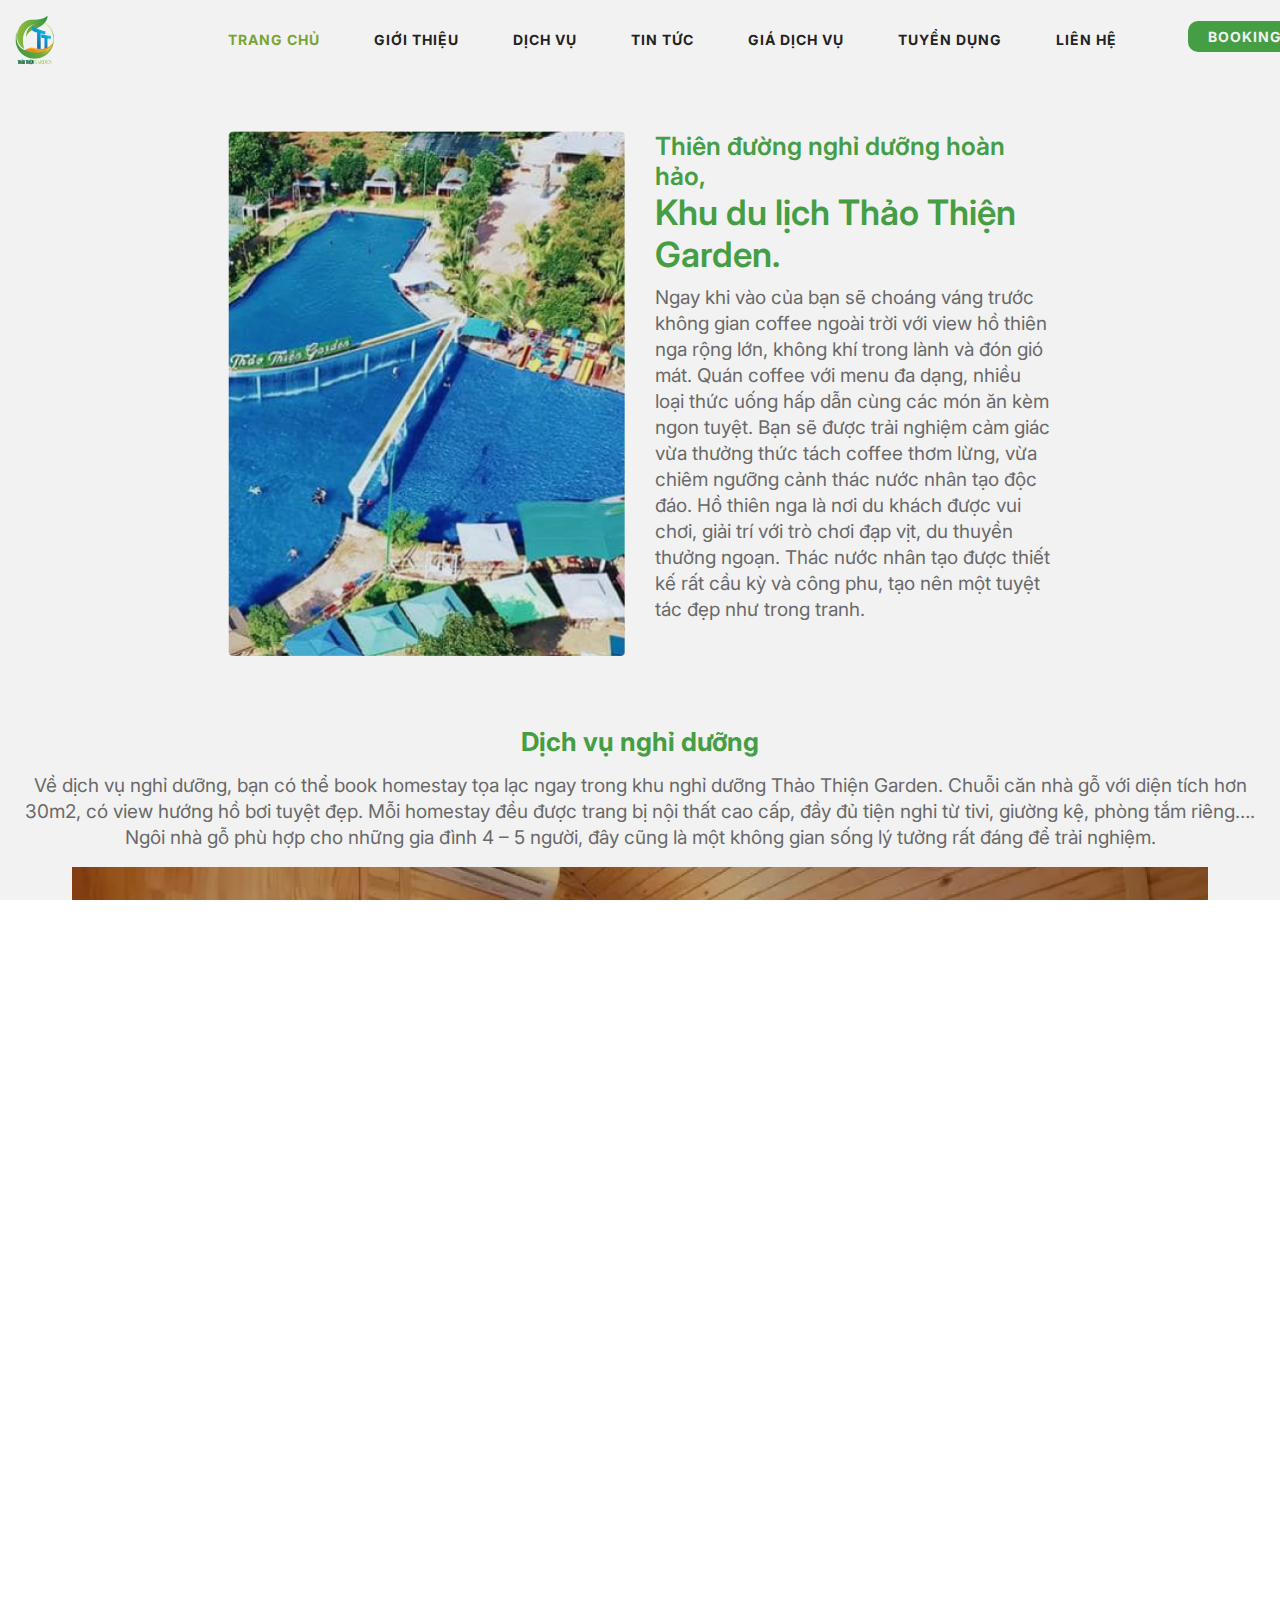
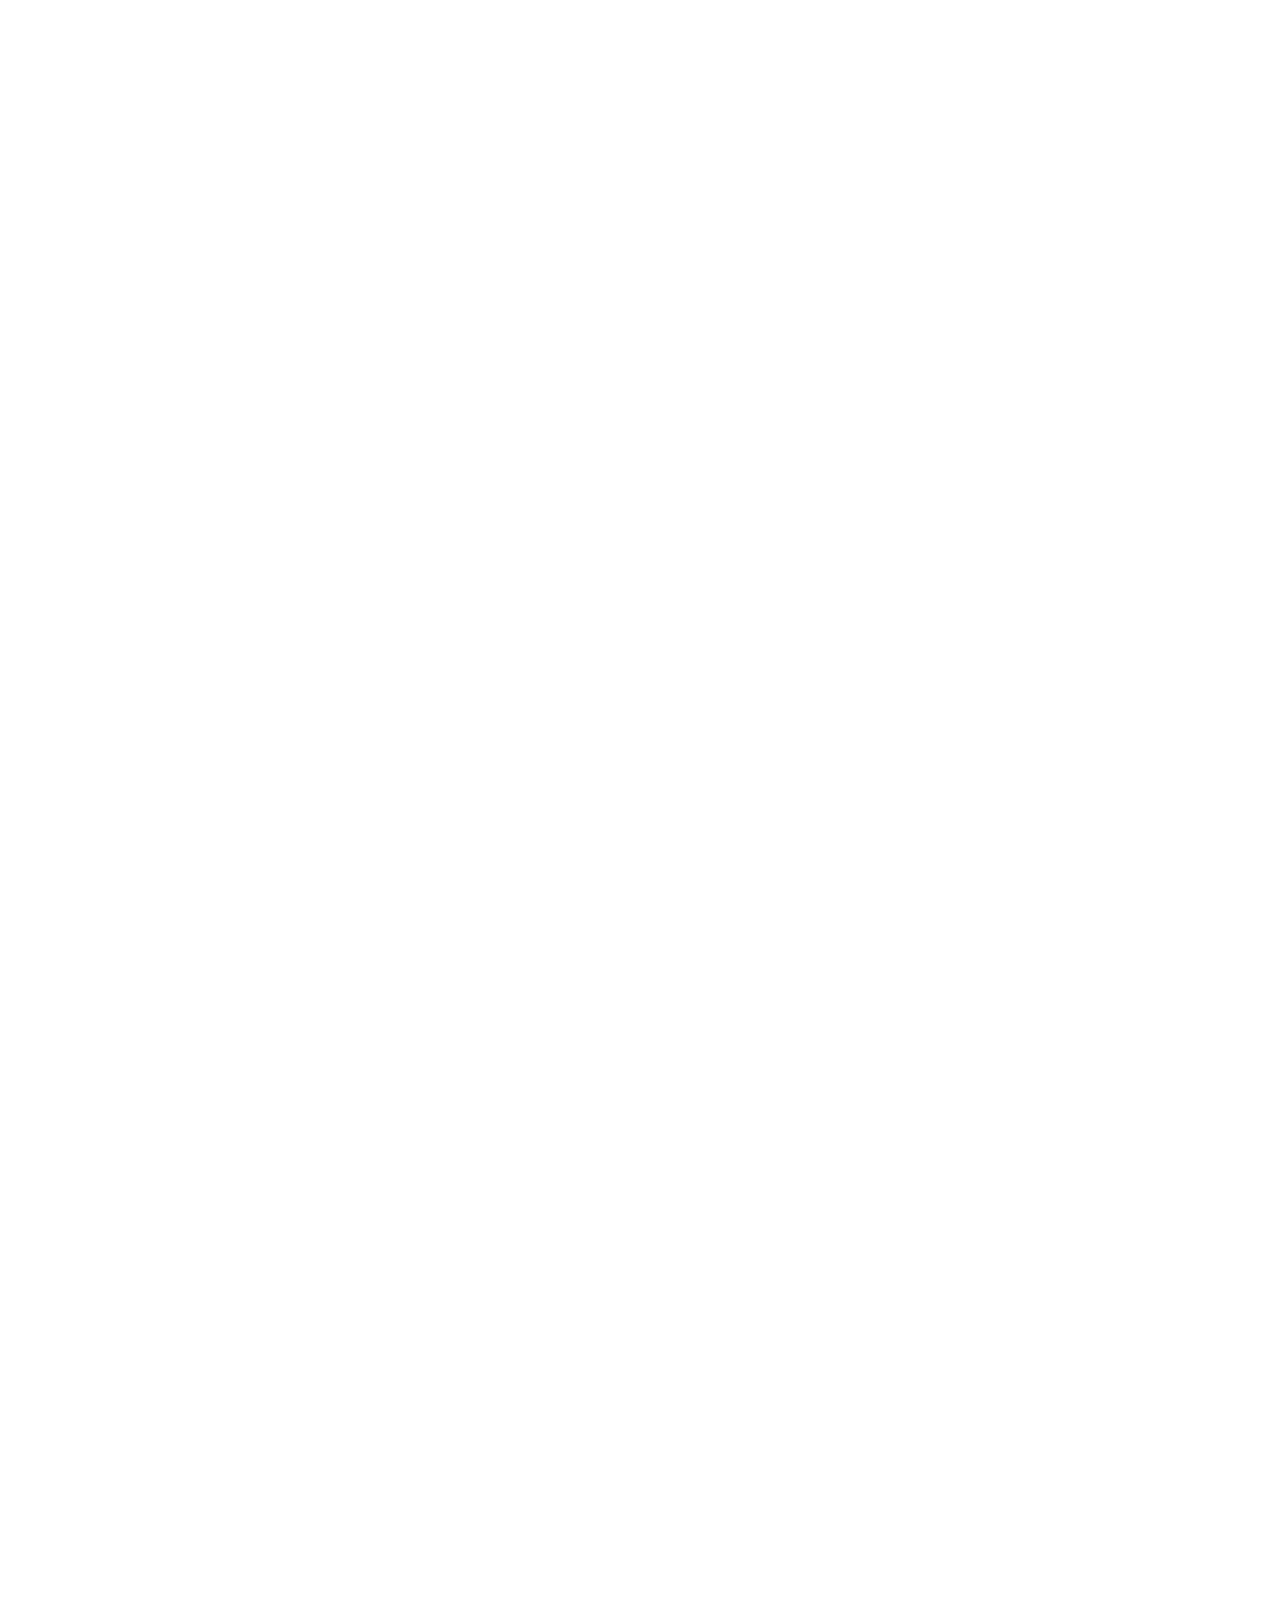
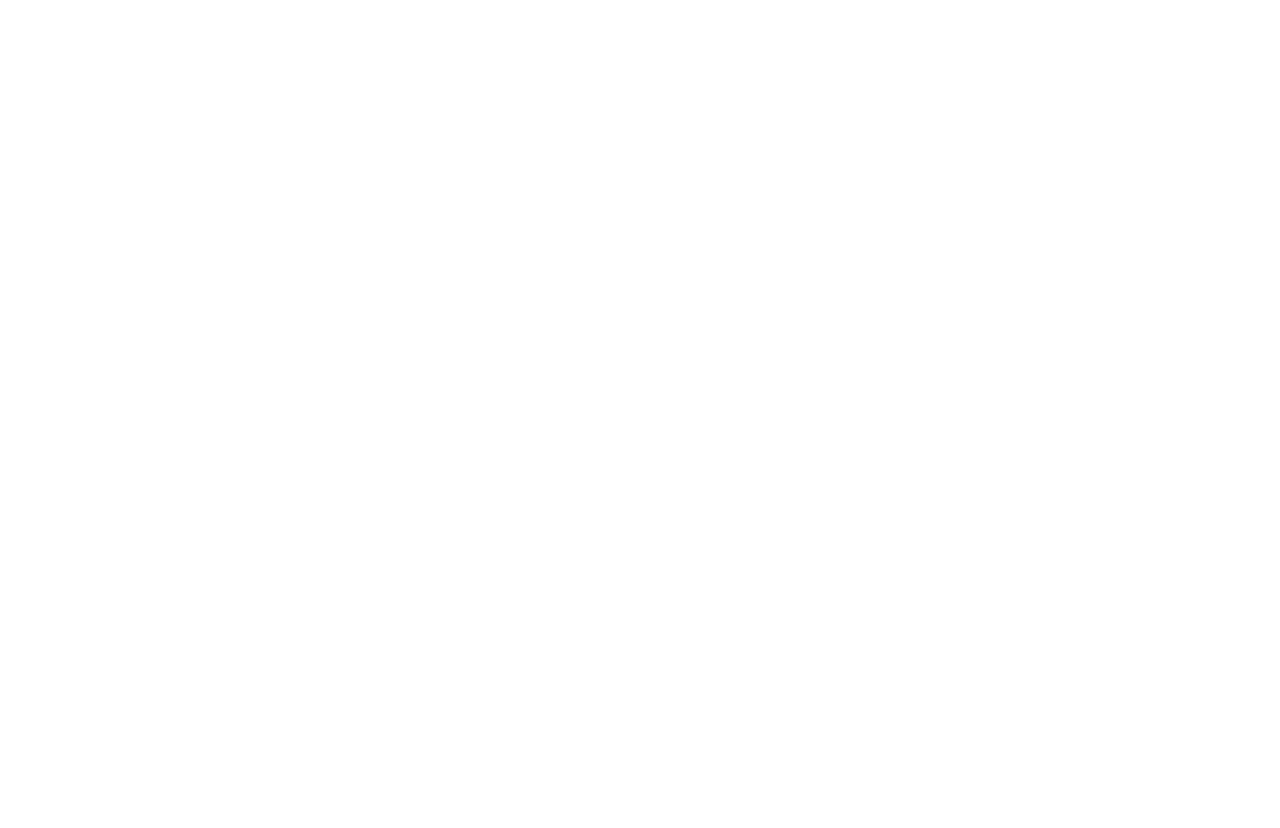
<file: about.html>
<!DOCTYPE html>
<html lang="zxx">

<head>
    <meta charset="UTF-8">
    <meta name="description" content="Ogani Template">
    <meta name="keywords" content="Ogani, unica, creative, html">
    <meta name="viewport" content="width=device-width, initial-scale=1.0">
    <meta http-equiv="X-UA-Compatible" content="ie=edge">
    <title>Thảo Thiện Graden</title>

    <!-- Google Font -->
    <link
        href="https://fonts.googleapis.com/css2?family=Inter:wght@100;200;300;400;500;600;700;800;900&family=Montserrat:wght@200;300;400;500;600;700;800;900&display=swap"
        rel="stylesheet">

    <!-- Css Styles -->
    <link rel="stylesheet" href="css/bootstrap.min.css" type="text/css">
    <link rel="stylesheet" href="css/font-awesome.min.css" type="text/css">
    <link rel="stylesheet" href="css/elegant-icons.css" type="text/css">
    <link rel="stylesheet" href="css/nice-select.css" type="text/css">
    <link rel="stylesheet" href="css/jquery-ui.min.css" type="text/css">
    <link rel="stylesheet" href="css/owl.carousel.min.css" type="text/css">
    <link rel="stylesheet" href="css/slicknav.min.css" type="text/css">
    <link rel="stylesheet" href="css/style.css" type="text/css">
</head>

<body>
    <!-- Page Preloder -->
    <div id="preloder">
        <div class="loader"></div>
    </div>

   <!-- Humberger Begin -->
   <div class="humberger__menu__overlay"></div>
   <div class="humberger__menu__wrapper">
       <div class="humberger__menu__logo">
           <a href="./index.html"><img src="img/logo-big.png" width="100px" alt=""></a>
       </div>
       <nav class="humberger__menu__nav mobile-menu">
           <ul>
               <li class="active"><a href="./index.html">Trang Chủ</a></li>
               <li><a href="./about.html">Giới Thiệu</a></li>
               <li><a href="./dichvu.html">Dịch Vụ</a></li>
               <li><a href="./blog.html">Tin Tức</a></li>
               <li><a href="#">Giá Dịch Vụ</a></li>
               <li><a href="#">Tuyển Dụng</a></li>
               <li><a href="#">Liên Hệ</a></li>
           </ul>
       </nav>
       <div id="mobile-menu-wrap"></div>
       <div class="header__top__right__social">
           <a href="#"><i class="fa fa-facebook"></i></a>
           <a href="#"><i class="fa fa-twitter"></i></a>
           <a href="#"><i class="fa fa-linkedin"></i></a>
           <a href="#"><i class="fa fa-pinterest-p"></i></a>
       </div>
   </div>
   <!-- Humberger End -->

   <!-- Header Section Begin -->
   <header class="header">
       <div class="container">
           <div class="row d-flex justify-content-between">
               <div class="col-lg-2 col-xs-2 col-2">
                   <div class="header__logo">
                       <a href="./index.html"><img src="img/logo.png" alt=""></a>
                   </div>
               </div>
               <div class="col-lg-9 col-xs-9 col-9">
                   <nav class="header__menu">
                       <ul>
                           <li class="active"><a href="./index.html">Trang Chủ</a></li>
                           <li><a href="./about.html">Giới Thiệu</a></li>
                           <li><a href="./dichvu.html">Dịch Vụ</a></li>
                           <li><a href="./blog.html">Tin Tức</a></li>
                           <li><a href="#">Giá Dịch Vụ</a></li>
                           <li><a href="#">Tuyển Dụng</a></li>
                           <li><a href="#">Liên Hệ</a></li>
                       </ul>
                   </nav>
               </div>
               <div class="col-lg-1 col-xs-12 col-12">
                   <div class="header__menu__booking">
                       <a href="#" class="header__booking">Booking</a>
                   </div>
               </div>
           </div>
           <div class="humberger__open">
               <i class="fa fa-bars"></i>
           </div>
       </div>
   </header>
   <!-- Header Section End -->

    <!-- Giới thiệu -->
    <section class="about">
        <div class="container">
            <div class="row d-flex justify-content-center ">
                <div class="col-lg-4">
                    <img src="./img/bn-about.png" class="img-fluid" alt="">
                </div>
                <div class="col-lg-4">
                    <div class="content__about">
                        <h4>Thiên đường nghỉ dưỡng hoàn hảo,</h4>
                        <h3>Khu du lịch Thảo Thiện Garden.</h3>
                        <p>
                            Ngay khi vào của bạn sẽ choáng váng trước không gian coffee ngoài trời với view hồ thiên nga
                            rộng lớn, không khí trong lành và đón gió mát. Quán coffee với menu đa dạng, nhiều loại thức
                            uống hấp dẫn cùng các món ăn kèm ngon tuyệt. Bạn sẽ được trải nghiệm cảm giác vừa thưởng
                            thức tách coffee thơm lừng, vừa chiêm ngưỡng cảnh thác nước nhân tạo độc đáo. Hồ thiên nga
                            là nơi du khách được vui chơi, giải trí với trò chơi đạp vịt, du thuyền thưởng ngoạn. Thác
                            nước nhân tạo được thiết kế rất cầu kỳ và công phu, tạo nên một tuyệt tác đẹp như trong
                            tranh.
                        </p>
                    </div>
                </div>
            </div>
            <div class="bn-nghiduong">
                <div class="title">
                    <h4>Dịch vụ nghỉ dưỡng</h4>
                    <p class="my-3">Về dịch vụ nghỉ dưỡng, bạn có thể book homestay tọa lạc ngay trong khu nghỉ dưỡng
                        Thảo Thiện
                        Garden. Chuỗi căn nhà gỗ với diện tích hơn 30m2, có view hướng hồ bơi tuyệt đẹp. Mỗi homestay
                        đều được trang bị nội thất cao cấp, đầy đủ tiện nghi từ tivi, giường kệ, phòng tắm riêng…. Ngôi
                        nhà gỗ phù hợp cho những gia đình 4 – 5 người, đây cũng là một không gian sống lý tưởng rất đáng
                        để trải nghiệm.
                    </p>
                    <img src="./img/about2.png" class="img-fluid" alt="">
                </div>
            </div>
            <div class="row bn-about3 d-flex ">
                <div class="col-lg-6 left order-xs-last">
                    <img src="./img/bn-about-right3.png" class="img-fluid w-100" alt="">
                </div>
                <div class="col-lg-6 right order-xs-first">
                    <div class="content__about pl-20">
                        <h3>Hồ bơi siêu khủng</h3>
                        <p>
                            Hồ bơi được xây dựng với diện tích hơn 1500m2 và rộng 6 - 8 đường bơi, không khác gì resort
                            cao cấp. Nước hồ lúc nào cũng rất sạch và được nhân viên vệ sinh thường xuyên. Có khu hồ bơi
                            riêng dành cho trẻ em với nhiều hoạt động giải trí dưới nước. Các nhân viên bảo vệ hồ bơi
                            luôn túc trực và đảm bảo an toàn cho mọi người.
                        </p>

                    </div>
                </div>
            </div>

            <div class="row bn-about3">
                <div class="col-lg-6 right">
                    <div class="content__about pl-20">
                        <h3>Trò chơi cảm giác mạnh</h3>
                        <p>
                            Nếu bạn là fan của những trò chơi cảm giác mạnh thì chắc hẳn bạn sẽ mê tít tổ hợp công trình
                            vui chơi ở Thảo Thiện Garden. Tàu lượn siêu tốc 3 vòng xoắn ốc mang đến sự sảng khoái, sóng
                            nhân tạo khiến du khách trầm trồ. Bên cạnh đó còn có các trò chơi giải trí như đua xe đụng,
                            du quay… Khu vui chơi đều được nghiên cứu kỹ lượng và đảm bảo sự an toàn. Vì vậy bạn hãy cứ
                            thỏa sức vui chơi và đừng lo lắng gì cả.
                        </p>

                    </div>
                </div>
                <div class="col-lg-6 left">
                    <img src="./img/bn-about-right3.png" class="img-fluid w-100" alt="">
                </div>
            </div>

            <div class="row bn-about3">
                <div class="col-lg-6 left order-xs-last">
                    <img src="./img/bn-about-right3.png" class="img-fluid w-100" alt="">
                </div>
                <div class="col-lg-6 right order-xs-first">
                    <div class="content__about pl-20">
                        <h3>Các dịch vụ khác</h3>
                        <p>
                            Không gian tiệc cưới cũng được nhiều khách hàng ưa thích với sức chứa khoảng 200 khách, được
                            trang trí lung linh và có nhận decor theo yêu cầu. Khuôn viên cũng có 2 sân bóng mini tiêu
                            chuẩn quốc tế, phục vụ tối đa nhu cầu thể thao của khách hàng. Bạn có thể thuê sân theo giờ
                            để tổ chức các giải đấu trong câu lạc bộ hay hội nhóm, trà đá sẽ được free và không giới hạn
                            số lượng người.
                        </p>
                    </div>
                </div>
            </div>
        </div>
    </section>
    <!-- Giới thiệu End -->
    <section class="bn-about-bottom">
        <div class="container">
          <div class="row">
            <div class="col-lg-8">
                <h3>Thiên đường nghỉ dưỡng Thảo Thiện Garden</h3>
                <p>Mang đến nhiều trải nghiệm đáng nhớ và là nơi bạn thảo sức check in, vui chơi. Với một nơi tuyệt vời như
                    thế này thì tại sao không tích lũy thời gian rảnh để bỏ trốn cuộc sống bộn bề mà thảnh thơi nghỉ dưỡng.
                    Chúc các bạn có một kỳ nghỉ đầy ắp kỷ niệm tại Thảo Thiện Garden.</p>
            </div>
            <div class="col-lg-4"></div>
          </div>
        </div>
    </section>
    <!-- Footer Section Begin -->
    <footer class="footer spad">
        <div class="container">
            <div class="row">
                <div class="col-lg-3 col-md-6 col-sm-6">
                    <div class="footer__about">
                        <div class="footer__about__logo">
                            <a href="./index.html"><img src="img/logo.png" alt=""></a>
                        </div>
                        <ul>
                            <li>Địa chỉ: 76 Lê A, Khu phố Suối Chồn, phường Bảo Vinh,
                                TP.Long Khánh, Đồng Nai</li>
                            <li>Điện thoại: 0251 7770 888</li>
                            <li>Email: gardenthaodien@gmail.com</li>
                        </ul>
                    </div>
                </div>
                <div class="col-lg-4 col-md-6 col-sm-6 offset-lg-1">
                    <div class="footer__widget">
                        <h6>Thông tin</h6>
                        <ul>
                            <li><a href="#">About Us</a></li>
                            <li><a href="#">About Our Shop</a></li>
                            <li><a href="#">Secure Shopping</a></li>
                            <li><a href="#">Delivery infomation</a></li>
                            <li><a href="#">Privacy Policy</a></li>
                            <li><a href="#">Our Sitemap</a></li>
                        </ul>
                        <ul>
                            <li><a href="#">Who We Are</a></li>
                            <li><a href="#">Our Services</a></li>
                            <li><a href="#">Projects</a></li>
                            <li><a href="#">Contact</a></li>
                            <li><a href="#">Innovation</a></li>
                            <li><a href="#">Testimonials</a></li>
                        </ul>
                    </div>
                </div>
                <div class="col-lg-4 col-md-12">
                    <div class="footer__widget">
                        <h6>Hỗ trợ khách hàng</h6>
                        <p>Quý khách điền email và gửi thông tin hỗ trợ</p>
                        <form action="#">
                            <input type="text" placeholder="Nhập mail">
                            <button type="submit" class="site-btn">Gửi ngay</button>
                        </form>
                        <div class="footer__widget__social">
                            <a href="#"><i class="fa fa-facebook"></i></a>
                            <a href="#"><i class="fa fa-instagram"></i></a>
                            <a href="#"><i class="fa fa-twitter"></i></a>
                            <a href="#"><i class="fa fa-pinterest"></i></a>
                        </div>
                    </div>
                </div>
            </div>
            <div class="row">
                <div class="col-lg-12">
                    <div class="footer__copyright">
                        <div class="footer__copyright__text">
                            <p>
                                Copyright © 2022 Thao Thien Garden . All rights reserved.
                            </p>
                        </div>
                    </div>
                </div>
            </div>
        </div>
    </footer>
    <!-- Footer Section End -->

    <!-- Js Plugins -->
    <script src="js/jquery-3.3.1.min.js"></script>
    <script src="js/bootstrap.min.js"></script>
    <script src="js/jquery.nice-select.min.js"></script>
    <script src="js/jquery-ui.min.js"></script>
    <script src="js/jquery.slicknav.js"></script>
    <script src="js/mixitup.min.js"></script>
    <script src="js/owl.carousel.min.js"></script>
    <script src="js/main.js"></script>



</body>

</html>
</file>
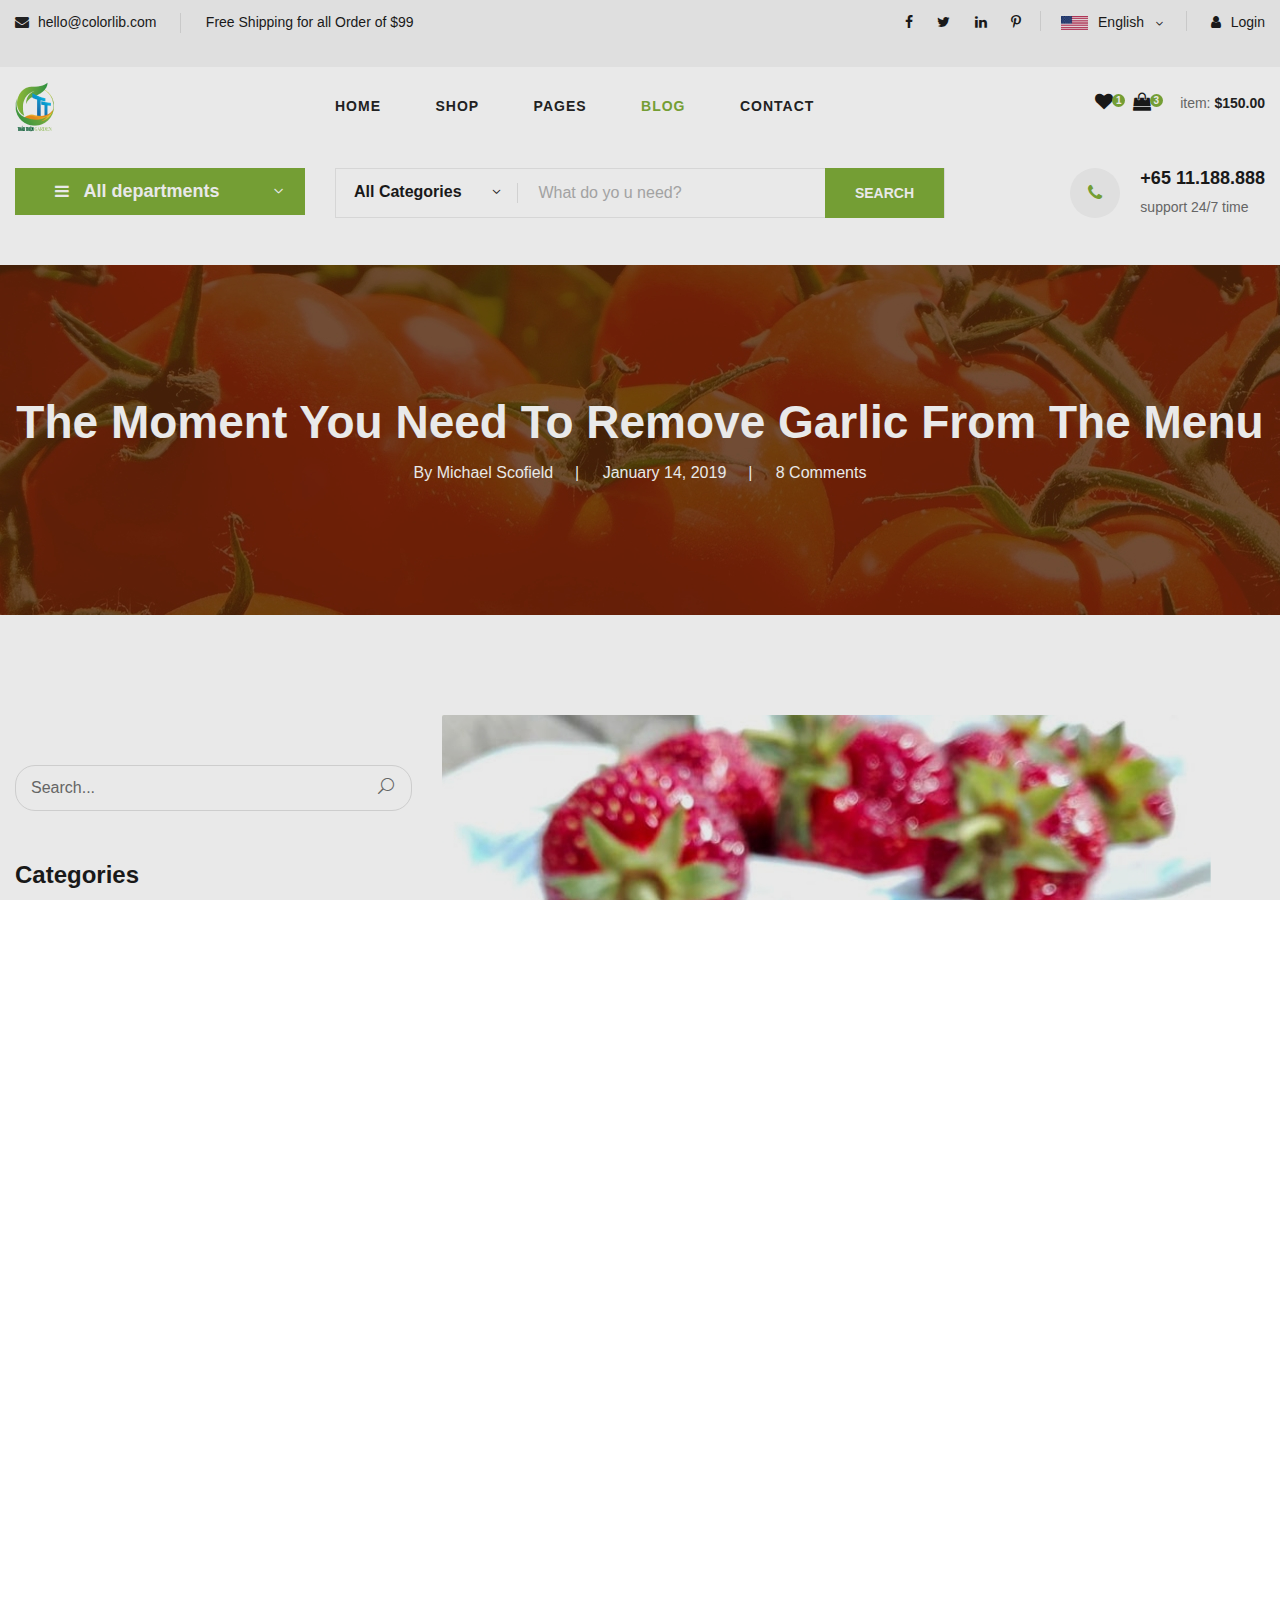
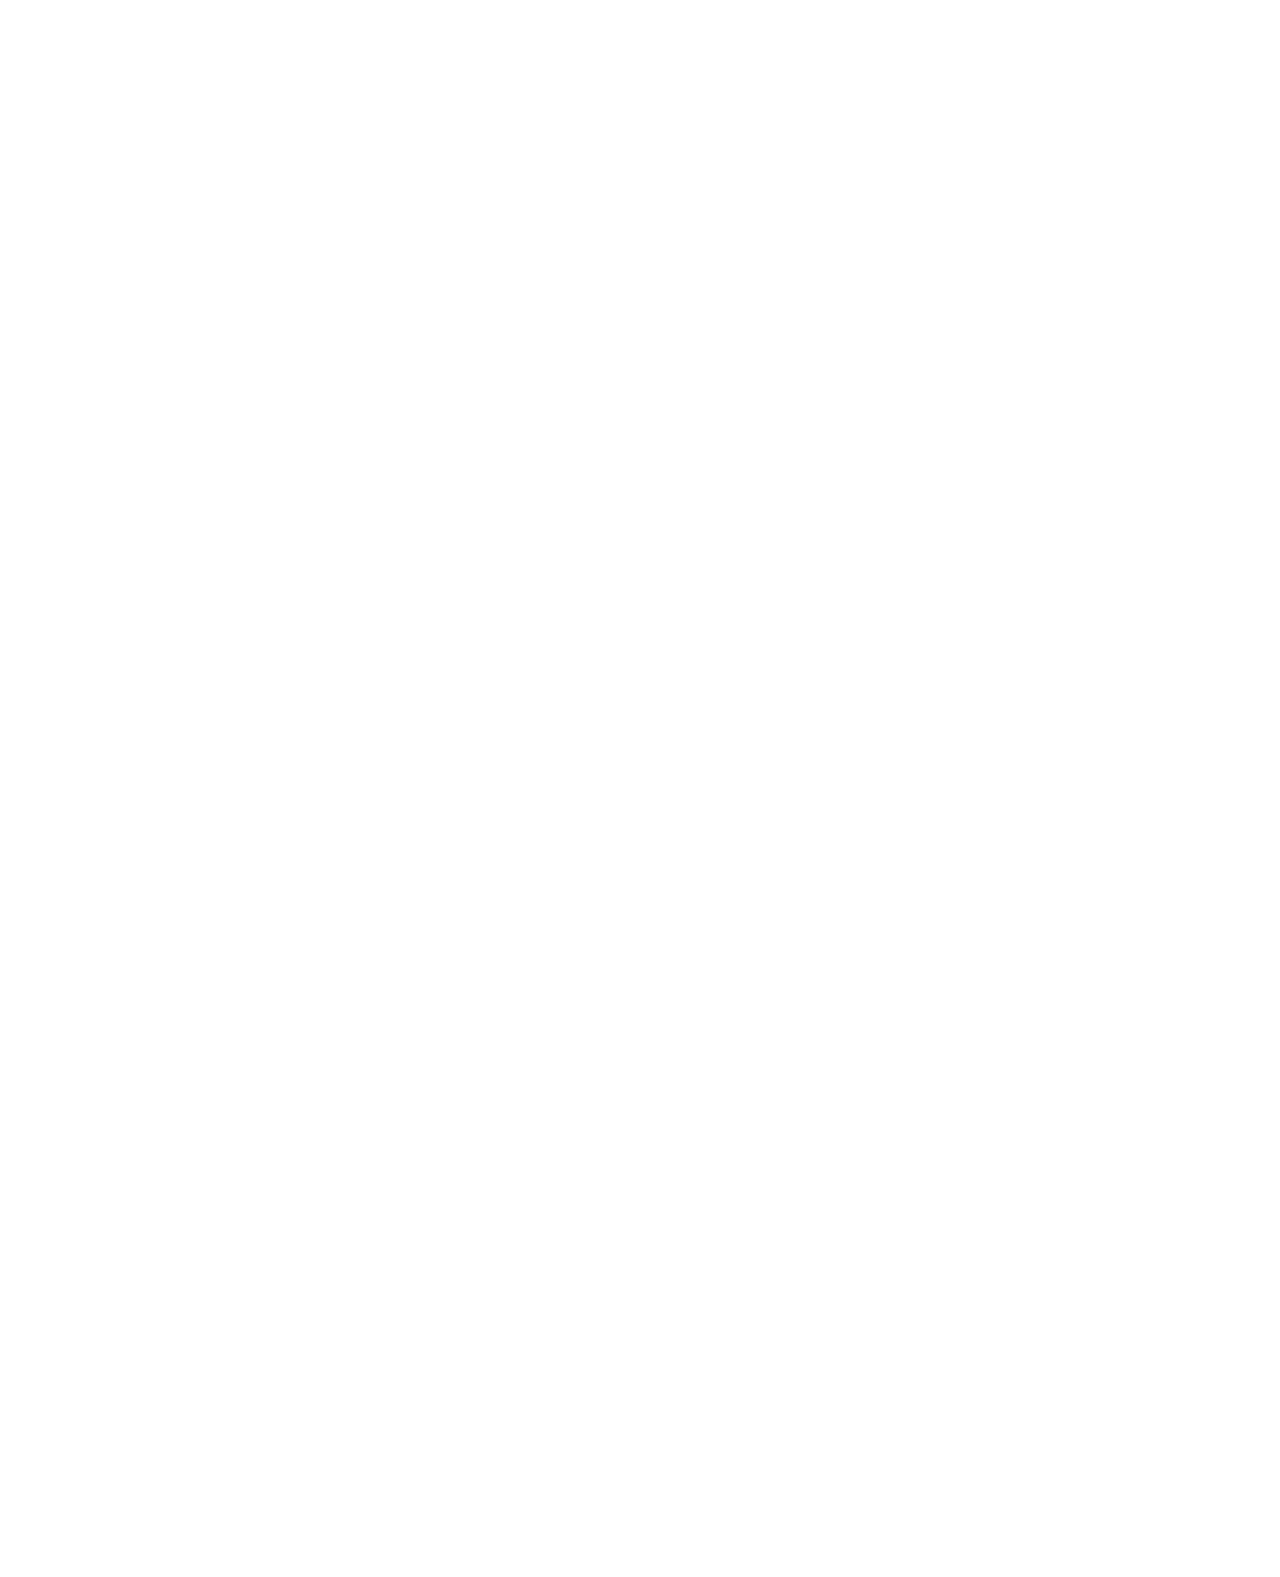
<file: blog-details.html>
<!DOCTYPE html>
<html lang="zxx">

<head>
    <meta charset="UTF-8">
    <meta name="description" content="Ogani Template">
    <meta name="keywords" content="Ogani, unica, creative, html">
    <meta name="viewport" content="width=device-width, initial-scale=1.0">
    <meta http-equiv="X-UA-Compatible" content="ie=edge">
    <title>Ogani | Template</title>

    <!-- Google Font -->
    <link href="https://fonts.googleapis.com/css2?family=Cairo:wght@200;300;400;600;900&display=swap" rel="stylesheet">

    <!-- Css Styles -->
    <link rel="stylesheet" href="css/bootstrap.min.css" type="text/css">
    <link rel="stylesheet" href="css/font-awesome.min.css" type="text/css">
    <link rel="stylesheet" href="css/elegant-icons.css" type="text/css">
    <link rel="stylesheet" href="css/nice-select.css" type="text/css">
    <link rel="stylesheet" href="css/jquery-ui.min.css" type="text/css">
    <link rel="stylesheet" href="css/owl.carousel.min.css" type="text/css">
    <link rel="stylesheet" href="css/slicknav.min.css" type="text/css">
    <link rel="stylesheet" href="css/style.css" type="text/css">
</head>

<body>
    <!-- Page Preloder -->
    <div id="preloder">
        <div class="loader"></div>
    </div>

    <!-- Humberger Begin -->
    <div class="humberger__menu__overlay"></div>
    <div class="humberger__menu__wrapper">
        <div class="humberger__menu__logo">
            <a href="#"><img src="img/logo.png" alt=""></a>
        </div>
        <div class="humberger__menu__cart">
            <ul>
                <li><a href="#"><i class="fa fa-heart"></i> <span>1</span></a></li>
                <li><a href="#"><i class="fa fa-shopping-bag"></i> <span>3</span></a></li>
            </ul>
            <div class="header__cart__price">item: <span>$150.00</span></div>
        </div>
        <div class="humberger__menu__widget">
            <div class="header__top__right__language">
                <img src="img/language.png" alt="">
                <div>English</div>
                <span class="arrow_carrot-down"></span>
                <ul>
                    <li><a href="#">Spanis</a></li>
                    <li><a href="#">English</a></li>
                </ul>
            </div>
            <div class="header__top__right__auth">
                <a href="#"><i class="fa fa-user"></i> Login</a>
            </div>
        </div>
        <nav class="humberger__menu__nav mobile-menu">
            <ul>
                <li class="active"><a href="./index.html">Home</a></li>
                <li><a href="./shop-grid.html">Shop</a></li>
                <li><a href="#">Pages</a>
                    <ul class="header__menu__dropdown">
                        <li><a href="./shop-details.html">Shop Details</a></li>
                        <li><a href="./shoping-cart.html">Shoping Cart</a></li>
                        <li><a href="./checkout.html">Check Out</a></li>
                        <li><a href="./blog-details.html">Blog Details</a></li>
                    </ul>
                </li>
                <li><a href="./blog.html">Blog</a></li>
                <li><a href="./contact.html">Contact</a></li>
            </ul>
        </nav>
        <div id="mobile-menu-wrap"></div>
        <div class="header__top__right__social">
            <a href="#"><i class="fa fa-facebook"></i></a>
            <a href="#"><i class="fa fa-twitter"></i></a>
            <a href="#"><i class="fa fa-linkedin"></i></a>
            <a href="#"><i class="fa fa-pinterest-p"></i></a>
        </div>
        <div class="humberger__menu__contact">
            <ul>
                <li><i class="fa fa-envelope"></i> hello@colorlib.com</li>
                <li>Free Shipping for all Order of $99</li>
            </ul>
        </div>
    </div>
    <!-- Humberger End -->

    <!-- Header Section Begin -->
    <header class="header">
        <div class="header__top">
            <div class="container">
                <div class="row">
                    <div class="col-lg-6">
                        <div class="header__top__left">
                            <ul>
                                <li><i class="fa fa-envelope"></i> hello@colorlib.com</li>
                                <li>Free Shipping for all Order of $99</li>
                            </ul>
                        </div>
                    </div>
                    <div class="col-lg-6">
                        <div class="header__top__right">
                            <div class="header__top__right__social">
                                <a href="#"><i class="fa fa-facebook"></i></a>
                                <a href="#"><i class="fa fa-twitter"></i></a>
                                <a href="#"><i class="fa fa-linkedin"></i></a>
                                <a href="#"><i class="fa fa-pinterest-p"></i></a>
                            </div>
                            <div class="header__top__right__language">
                                <img src="img/language.png" alt="">
                                <div>English</div>
                                <span class="arrow_carrot-down"></span>
                                <ul>
                                    <li><a href="#">Spanis</a></li>
                                    <li><a href="#">English</a></li>
                                </ul>
                            </div>
                            <div class="header__top__right__auth">
                                <a href="#"><i class="fa fa-user"></i> Login</a>
                            </div>
                        </div>
                    </div>
                </div>
            </div>
        </div>
        <div class="container">
            <div class="row">
                <div class="col-lg-3">
                    <div class="header__logo">
                        <a href="./index.html"><img src="img/logo.png" alt=""></a>
                    </div>
                </div>
                <div class="col-lg-6">
                    <nav class="header__menu">
                        <ul>
                            <li><a href="./index.html">Home</a></li>
                            <li><a href="./shop-grid.html">Shop</a></li>
                            <li><a href="#">Pages</a>
                                <ul class="header__menu__dropdown">
                                    <li><a href="./shop-details.html">Shop Details</a></li>
                                    <li><a href="./shoping-cart.html">Shoping Cart</a></li>
                                    <li><a href="./checkout.html">Check Out</a></li>
                                    <li><a href="./blog-details.html">Blog Details</a></li>
                                </ul>
                            </li>
                            <li class="active"><a href="./blog.html">Blog</a></li>
                            <li><a href="./contact.html">Contact</a></li>
                        </ul>
                    </nav>
                </div>
                <div class="col-lg-3">
                    <div class="header__cart">
                        <ul>
                            <li><a href="#"><i class="fa fa-heart"></i> <span>1</span></a></li>
                            <li><a href="#"><i class="fa fa-shopping-bag"></i> <span>3</span></a></li>
                        </ul>
                        <div class="header__cart__price">item: <span>$150.00</span></div>
                    </div>
                </div>
            </div>
            <div class="humberger__open">
                <i class="fa fa-bars"></i>
            </div>
        </div>
    </header>
    <!-- Header Section End -->

    <!-- Hero Section Begin -->
    <section class="hero hero-normal">
        <div class="container">
            <div class="row">
                <div class="col-lg-3">
                    <div class="hero__categories">
                        <div class="hero__categories__all">
                            <i class="fa fa-bars"></i>
                            <span>All departments</span>
                        </div>
                        <ul>
                            <li><a href="#">Fresh Meat</a></li>
                            <li><a href="#">Vegetables</a></li>
                            <li><a href="#">Fruit & Nut Gifts</a></li>
                            <li><a href="#">Fresh Berries</a></li>
                            <li><a href="#">Ocean Foods</a></li>
                            <li><a href="#">Butter & Eggs</a></li>
                            <li><a href="#">Fastfood</a></li>
                            <li><a href="#">Fresh Onion</a></li>
                            <li><a href="#">Papayaya & Crisps</a></li>
                            <li><a href="#">Oatmeal</a></li>
                            <li><a href="#">Fresh Bananas</a></li>
                        </ul>
                    </div>
                </div>
                <div class="col-lg-9">
                    <div class="hero__search">
                        <div class="hero__search__form">
                            <form action="#">
                                <div class="hero__search__categories">
                                    All Categories
                                    <span class="arrow_carrot-down"></span>
                                </div>
                                <input type="text" placeholder="What do yo u need?">
                                <button type="submit" class="site-btn">SEARCH</button>
                            </form>
                        </div>
                        <div class="hero__search__phone">
                            <div class="hero__search__phone__icon">
                                <i class="fa fa-phone"></i>
                            </div>
                            <div class="hero__search__phone__text">
                                <h5>+65 11.188.888</h5>
                                <span>support 24/7 time</span>
                            </div>
                        </div>
                    </div>
                </div>
            </div>
        </div>
    </section>
    <!-- Hero Section End -->

    <!-- Blog Details Hero Begin -->
    <section class="blog-details-hero set-bg" data-setbg="img/blog/details/details-hero.jpg">
        <div class="container">
            <div class="row">
                <div class="col-lg-12">
                    <div class="blog__details__hero__text">
                        <h2>The Moment You Need To Remove Garlic From The Menu</h2>
                        <ul>
                            <li>By Michael Scofield</li>
                            <li>January 14, 2019</li>
                            <li>8 Comments</li>
                        </ul>
                    </div>
                </div>
            </div>
        </div>
    </section>
    <!-- Blog Details Hero End -->

    <!-- Blog Details Section Begin -->
    <section class="blog-details spad">
        <div class="container">
            <div class="row">
                <div class="col-lg-4 col-md-5 order-md-1 order-2">
                    <div class="blog__sidebar">
                        <div class="blog__sidebar__search">
                            <form action="#">
                                <input type="text" placeholder="Search...">
                                <button type="submit"><span class="icon_search"></span></button>
                            </form>
                        </div>
                        <div class="blog__sidebar__item">
                            <h4>Categories</h4>
                            <ul>
                                <li><a href="#">All</a></li>
                                <li><a href="#">Beauty (20)</a></li>
                                <li><a href="#">Food (5)</a></li>
                                <li><a href="#">Life Style (9)</a></li>
                                <li><a href="#">Travel (10)</a></li>
                            </ul>
                        </div>
                        <div class="blog__sidebar__item">
                            <h4>Recent News</h4>
                            <div class="blog__sidebar__recent">
                                <a href="#" class="blog__sidebar__recent__item">
                                    <div class="blog__sidebar__recent__item__pic">
                                        <img src="img/blog/sidebar/sr-1.jpg" alt="">
                                    </div>
                                    <div class="blog__sidebar__recent__item__text">
                                        <h6>09 Kinds Of Vegetables<br /> Protect The Liver</h6>
                                        <span>MAR 05, 2019</span>
                                    </div>
                                </a>
                                <a href="#" class="blog__sidebar__recent__item">
                                    <div class="blog__sidebar__recent__item__pic">
                                        <img src="img/blog/sidebar/sr-2.jpg" alt="">
                                    </div>
                                    <div class="blog__sidebar__recent__item__text">
                                        <h6>Tips You To Balance<br /> Nutrition Meal Day</h6>
                                        <span>MAR 05, 2019</span>
                                    </div>
                                </a>
                                <a href="#" class="blog__sidebar__recent__item">
                                    <div class="blog__sidebar__recent__item__pic">
                                        <img src="img/blog/sidebar/sr-3.jpg" alt="">
                                    </div>
                                    <div class="blog__sidebar__recent__item__text">
                                        <h6>4 Principles Help You Lose <br />Weight With Vegetables</h6>
                                        <span>MAR 05, 2019</span>
                                    </div>
                                </a>
                            </div>
                        </div>
                        <div class="blog__sidebar__item">
                            <h4>Search By</h4>
                            <div class="blog__sidebar__item__tags">
                                <a href="#">Apple</a>
                                <a href="#">Beauty</a>
                                <a href="#">Vegetables</a>
                                <a href="#">Fruit</a>
                                <a href="#">Healthy Food</a>
                                <a href="#">Lifestyle</a>
                            </div>
                        </div>
                    </div>
                </div>
                <div class="col-lg-8 col-md-7 order-md-1 order-1">
                    <div class="blog__details__text">
                        <img src="img/blog/details/details-pic.jpg" alt="">
                        <p>Sed porttitor lectus nibh. Vestibulum ac diam sit amet quam vehicula elementum sed sit amet
                            dui. Curabitur non nulla sit amet nisl tempus convallis quis ac lectus. Mauris blandit
                            aliquet elit, eget tincidunt nibh pulvinar a. Vivamus magna justo, lacinia eget consectetur
                            sed, convallis at tellus. Sed porttitor lectus nibh. Donec sollicitudin molestie malesuada.
                            Curabitur non nulla sit amet nisl tempus convallis quis ac lectus. Proin eget tortor risus.
                            Donec rutrum congue leo eget malesuada. Curabitur non nulla sit amet nisl tempus convallis
                            quis ac lectus. Donec sollicitudin molestie malesuada. Nulla quis lorem ut libero malesuada
                            feugiat. Curabitur arcu erat, accumsan id imperdiet et, porttitor at sem.</p>
                        <h3>The corner window forms a place within a place that is a resting point within the large
                            space.</h3>
                        <p>The study area is located at the back with a view of the vast nature. Together with the other
                            buildings, a congruent story has been managed in which the whole has a reinforcing effect on
                            the components. The use of materials seeks connection to the main house, the adjacent
                            stables</p>
                    </div>
                    <div class="blog__details__content">
                        <div class="row">
                            <div class="col-lg-6">
                                <div class="blog__details__author">
                                    <div class="blog__details__author__pic">
                                        <img src="img/blog/details/details-author.jpg" alt="">
                                    </div>
                                    <div class="blog__details__author__text">
                                        <h6>Michael Scofield</h6>
                                        <span>Admin</span>
                                    </div>
                                </div>
                            </div>
                            <div class="col-lg-6">
                                <div class="blog__details__widget">
                                    <ul>
                                        <li><span>Categories:</span> Food</li>
                                        <li><span>Tags:</span> All, Trending, Cooking, Healthy Food, Life Style</li>
                                    </ul>
                                    <div class="blog__details__social">
                                        <a href="#"><i class="fa fa-facebook"></i></a>
                                        <a href="#"><i class="fa fa-twitter"></i></a>
                                        <a href="#"><i class="fa fa-google-plus"></i></a>
                                        <a href="#"><i class="fa fa-linkedin"></i></a>
                                        <a href="#"><i class="fa fa-envelope"></i></a>
                                    </div>
                                </div>
                            </div>
                        </div>
                    </div>
                </div>
            </div>
        </div>
    </section>
    <!-- Blog Details Section End -->

    <!-- Related Blog Section Begin -->
    <section class="related-blog spad">
        <div class="container">
            <div class="row">
                <div class="col-lg-12">
                    <div class="section-title related-blog-title">
                        <h2>Post You May Like</h2>
                    </div>
                </div>
            </div>
            <div class="row">
                <div class="col-lg-4 col-md-4 col-sm-6">
                    <div class="blog__item">
                        <div class="blog__item__pic">
                            <img src="img/blog/blog-1.jpg" alt="">
                        </div>
                        <div class="blog__item__text">
                            <ul>
                                <li><i class="fa fa-calendar-o"></i> May 4,2019</li>
                                <li><i class="fa fa-comment-o"></i> 5</li>
                            </ul>
                            <h5><a href="#">Cooking tips make cooking simple</a></h5>
                            <p>Sed quia non numquam modi tempora indunt ut labore et dolore magnam aliquam quaerat </p>
                        </div>
                    </div>
                </div>
                <div class="col-lg-4 col-md-4 col-sm-6">
                    <div class="blog__item">
                        <div class="blog__item__pic">
                            <img src="img/blog/blog-2.jpg" alt="">
                        </div>
                        <div class="blog__item__text">
                            <ul>
                                <li><i class="fa fa-calendar-o"></i> May 4,2019</li>
                                <li><i class="fa fa-comment-o"></i> 5</li>
                            </ul>
                            <h5><a href="#">6 ways to prepare breakfast for 30</a></h5>
                            <p>Sed quia non numquam modi tempora indunt ut labore et dolore magnam aliquam quaerat </p>
                        </div>
                    </div>
                </div>
                <div class="col-lg-4 col-md-4 col-sm-6">
                    <div class="blog__item">
                        <div class="blog__item__pic">
                            <img src="img/blog/blog-3.jpg" alt="">
                        </div>
                        <div class="blog__item__text">
                            <ul>
                                <li><i class="fa fa-calendar-o"></i> May 4,2019</li>
                                <li><i class="fa fa-comment-o"></i> 5</li>
                            </ul>
                            <h5><a href="#">Visit the clean farm in the US</a></h5>
                            <p>Sed quia non numquam modi tempora indunt ut labore et dolore magnam aliquam quaerat </p>
                        </div>
                    </div>
                </div>
            </div>
        </div>
    </section>
    <!-- Related Blog Section End -->

    <!-- Footer Section Begin -->
    <footer class="footer spad">
        <div class="container">
            <div class="row">
                <div class="col-lg-3 col-md-6 col-sm-6">
                    <div class="footer__about">
                        <div class="footer__about__logo">
                            <a href="./index.html"><img src="img/logo.png" alt=""></a>
                        </div>
                        <ul>
                            <li>Address: 60-49 Road 11378 New York</li>
                            <li>Phone: +65 11.188.888</li>
                            <li>Email: hello@colorlib.com</li>
                        </ul>
                    </div>
                </div>
                <div class="col-lg-4 col-md-6 col-sm-6 offset-lg-1">
                    <div class="footer__widget">
                        <h6>Useful Links</h6>
                        <ul>
                            <li><a href="#">About Us</a></li>
                            <li><a href="#">About Our Shop</a></li>
                            <li><a href="#">Secure Shopping</a></li>
                            <li><a href="#">Delivery infomation</a></li>
                            <li><a href="#">Privacy Policy</a></li>
                            <li><a href="#">Our Sitemap</a></li>
                        </ul>
                        <ul>
                            <li><a href="#">Who We Are</a></li>
                            <li><a href="#">Our Services</a></li>
                            <li><a href="#">Projects</a></li>
                            <li><a href="#">Contact</a></li>
                            <li><a href="#">Innovation</a></li>
                            <li><a href="#">Testimonials</a></li>
                        </ul>
                    </div>
                </div>
                <div class="col-lg-4 col-md-12">
                    <div class="footer__widget">
                        <h6>Join Our Newsletter Now</h6>
                        <p>Get E-mail updates about our latest shop and special offers.</p>
                        <form action="#">
                            <input type="text" placeholder="Enter your mail">
                            <button type="submit" class="site-btn">Subscribe</button>
                        </form>
                        <div class="footer__widget__social">
                            <a href="#"><i class="fa fa-facebook"></i></a>
                            <a href="#"><i class="fa fa-instagram"></i></a>
                            <a href="#"><i class="fa fa-twitter"></i></a>
                            <a href="#"><i class="fa fa-pinterest"></i></a>
                        </div>
                    </div>
                </div>
            </div>
            <div class="row">
                <div class="col-lg-12">
                    <div class="footer__copyright">
                        <div class="footer__copyright__text"><p><!-- Link back to Colorlib can't be removed. Template is licensed under CC BY 3.0. -->
  Copyright &copy;<script>document.write(new Date().getFullYear());</script> All rights reserved | This template is made with <i class="fa fa-heart" aria-hidden="true"></i> by <a href="https://colorlib.com" target="_blank">Colorlib</a>
  <!-- Link back to Colorlib can't be removed. Template is licensed under CC BY 3.0. --></p></div>
                        <div class="footer__copyright__payment"><img src="img/payment-item.png" alt=""></div>
                    </div>
                </div>
            </div>
        </div>
    </footer>
    <!-- Footer Section End -->

    <!-- Js Plugins -->
    <script src="js/jquery-3.3.1.min.js"></script>
    <script src="js/bootstrap.min.js"></script>
    <script src="js/jquery.nice-select.min.js"></script>
    <script src="js/jquery-ui.min.js"></script>
    <script src="js/jquery.slicknav.js"></script>
    <script src="js/mixitup.min.js"></script>
    <script src="js/owl.carousel.min.js"></script>
    <script src="js/main.js"></script>



</body>

</html>
</file>
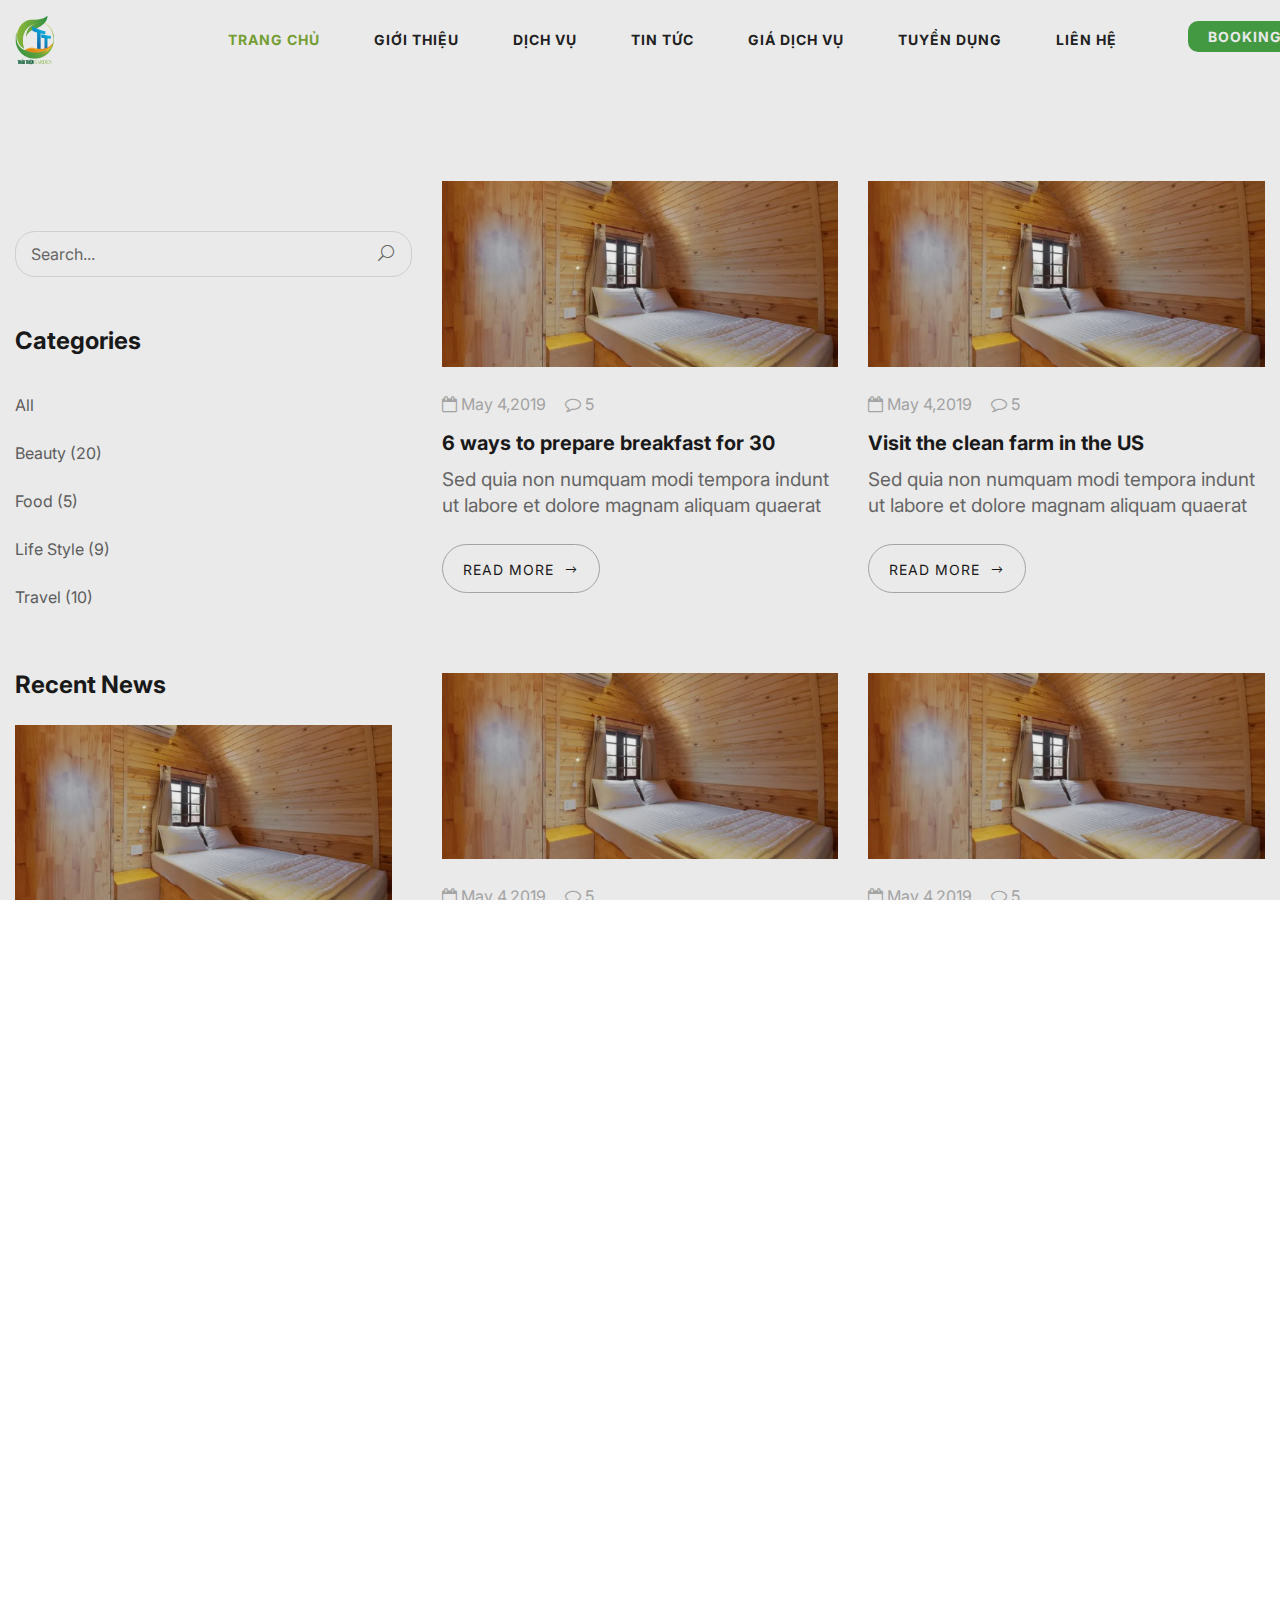
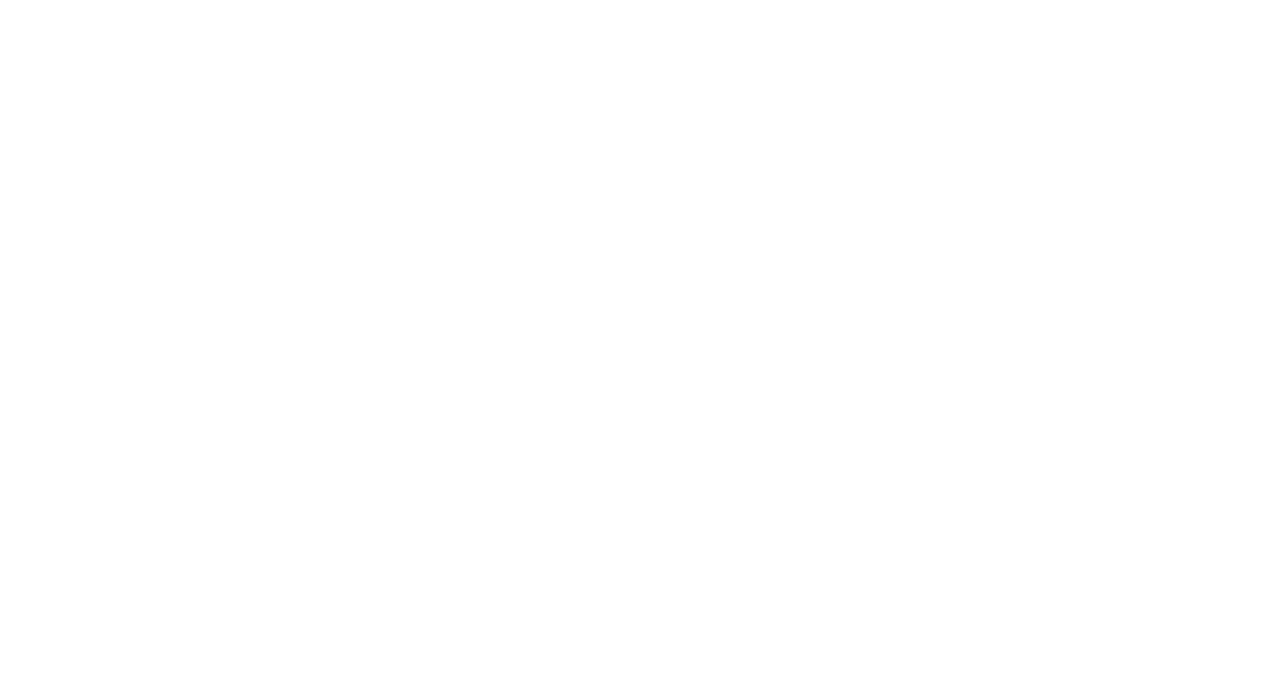
<file: blog.html>
<!DOCTYPE html>
<html lang="zxx">

<head>
    <meta charset="UTF-8">
    <meta name="description" content="Ogani Template">
    <meta name="keywords" content="Ogani, unica, creative, html">
    <meta name="viewport" content="width=device-width, initial-scale=1.0">
    <meta http-equiv="X-UA-Compatible" content="ie=edge">
    <title>Thảo Thiện Graden</title>

    <!-- Google Font -->
    <link
        href="https://fonts.googleapis.com/css2?family=Inter:wght@100;200;300;400;500;600;700;800;900&family=Montserrat:wght@200;300;400;500;600;700;800;900&display=swap"
        rel="stylesheet">

    <!-- Css Styles -->
    <link rel="stylesheet" href="css/bootstrap.min.css" type="text/css">
    <link rel="stylesheet" href="css/font-awesome.min.css" type="text/css">
    <link rel="stylesheet" href="css/elegant-icons.css" type="text/css">
    <link rel="stylesheet" href="css/nice-select.css" type="text/css">
    <link rel="stylesheet" href="css/jquery-ui.min.css" type="text/css">
    <link rel="stylesheet" href="css/owl.carousel.min.css" type="text/css">
    <link rel="stylesheet" href="css/slicknav.min.css" type="text/css">
    <link rel="stylesheet" href="css/style.css" type="text/css">
</head>

<body>
    <!-- Page Preloder -->
    <div id="preloder">
        <div class="loader"></div>
    </div>

   <!-- Humberger Begin -->
   <div class="humberger__menu__overlay"></div>
   <div class="humberger__menu__wrapper">
       <div class="humberger__menu__logo">
           <a href="./index.html"><img src="img/logo-big.png" width="100px" alt=""></a>
       </div>
       <nav class="humberger__menu__nav mobile-menu">
           <ul>
               <li class="active"><a href="./index.html">Trang Chủ</a></li>
               <li><a href="./about.html">Giới Thiệu</a></li>
               <li><a href="./dichvu.html">Dịch Vụ</a></li>
               <li><a href="./blog.html">Tin Tức</a></li>
               <li><a href="#">Giá Dịch Vụ</a></li>
               <li><a href="#">Tuyển Dụng</a></li>
               <li><a href="#">Liên Hệ</a></li>
           </ul>
       </nav>
       <div id="mobile-menu-wrap"></div>
       <div class="header__top__right__social">
           <a href="#"><i class="fa fa-facebook"></i></a>
           <a href="#"><i class="fa fa-twitter"></i></a>
           <a href="#"><i class="fa fa-linkedin"></i></a>
           <a href="#"><i class="fa fa-pinterest-p"></i></a>
       </div>
   </div>
   <!-- Humberger End -->

   <!-- Header Section Begin -->
   <header class="header">
       <div class="container">
           <div class="row d-flex justify-content-between">
               <div class="col-lg-2 col-xs-2 col-2">
                   <div class="header__logo">
                       <a href="./index.html"><img src="img/logo.png" alt=""></a>
                   </div>
               </div>
               <div class="col-lg-9 col-xs-9 col-9">
                   <nav class="header__menu">
                       <ul>
                           <li class="active"><a href="./index.html">Trang Chủ</a></li>
                           <li><a href="./about.html">Giới Thiệu</a></li>
                           <li><a href="./dichvu.html">Dịch Vụ</a></li>
                           <li><a href="./blog.html">Tin Tức</a></li>
                           <li><a href="#">Giá Dịch Vụ</a></li>
                           <li><a href="#">Tuyển Dụng</a></li>
                           <li><a href="#">Liên Hệ</a></li>
                       </ul>
                   </nav>
               </div>
               <div class="col-lg-1 col-xs-12 col-12">
                   <div class="header__menu__booking">
                       <a href="#" class="header__booking">Booking</a>
                   </div>
               </div>
           </div>
           <div class="humberger__open">
               <i class="fa fa-bars"></i>
           </div>
       </div>
   </header>
   <!-- Header Section End -->

    <!-- Blog Section Begin -->
    <section class="blog spad">
        <div class="container">
            <div class="row">
                <div class="col-lg-4 col-md-5">
                    <div class="blog__sidebar">
                        <div class="blog__sidebar__search">
                            <form action="#">
                                <input type="text" placeholder="Search...">
                                <button type="submit"><span class="icon_search"></span></button>
                            </form>
                        </div>
                        <div class="blog__sidebar__item">
                            <h4>Categories</h4>
                            <ul>
                                <li><a href="#">All</a></li>
                                <li><a href="#">Beauty (20)</a></li>
                                <li><a href="#">Food (5)</a></li>
                                <li><a href="#">Life Style (9)</a></li>
                                <li><a href="#">Travel (10)</a></li>
                            </ul>
                        </div>
                        <div class="blog__sidebar__item">
                            <h4>Recent News</h4>
                            <div class="blog__sidebar__recent">
                                <a href="#" class="blog__sidebar__recent__item">
                                    <div class="blog__sidebar__recent__item__pic">
                                        <img src="img/about2.png" alt="">
                                    </div>
                                    <div class="blog__sidebar__recent__item__text">
                                        <h6>09 Kinds Of Vegetables<br /> Protect The Liver</h6>
                                        <span>MAR 05, 2019</span>
                                    </div>
                                </a>
                                <a href="#" class="blog__sidebar__recent__item">
                                    <div class="blog__sidebar__recent__item__pic">
                                        <img src="img/about2.png" style="width:70px; height:70px;" alt="">
                                    </div>
                                    <div class="blog__sidebar__recent__item__text">
                                        <h6>Tips You To Balance<br /> Nutrition Meal Day</h6>
                                        <span>MAR 05, 2019</span>
                                    </div>
                                </a>
                                <a href="#" class="blog__sidebar__recent__item">
                                    <div class="blog__sidebar__recent__item__pic">
                                        <img src="img/about2.png" style="width:70px; height:70px;" alt="">
                                    </div>
                                    <div class="blog__sidebar__recent__item__text">
                                        <h6>4 Principles Help You Lose <br />Weight With Vegetables</h6>
                                        <span>MAR 05, 2019</span>
                                    </div>
                                </a>
                            </div>
                        </div>
                        <div class="blog__sidebar__item">
                            <h4>Search By</h4>
                            <div class="blog__sidebar__item__tags">
                                <a href="#">Apple</a>
                                <a href="#">Beauty</a>
                                <a href="#">Vegetables</a>
                                <a href="#">Fruit</a>
                                <a href="#">Healthy Food</a>
                                <a href="#">Lifestyle</a>
                            </div>
                        </div>
                    </div>
                </div>
                <div class="col-lg-8 col-md-7">
                    <div class="row">
                        <div class="col-lg-6 col-md-6 col-sm-6">
                            <div class="blog__item">
                                <div class="blog__item__pic">
                                    <img src="img/about2.png" alt="">
                                </div>
                                <div class="blog__item__text">
                                    <ul>
                                        <li><i class="fa fa-calendar-o"></i> May 4,2019</li>
                                        <li><i class="fa fa-comment-o"></i> 5</li>
                                    </ul>
                                    <h5><a href="#">6 ways to prepare breakfast for 30</a></h5>
                                    <p>Sed quia non numquam modi tempora indunt ut labore et dolore magnam aliquam
                                        quaerat </p>
                                    <a href="#" class="blog__btn">READ MORE <span class="arrow_right"></span></a>
                                </div>
                            </div>
                        </div>
                        <div class="col-lg-6 col-md-6 col-sm-6">
                            <div class="blog__item">
                                <div class="blog__item__pic">
                                    <img src="img/about2.png" alt="">
                                </div>
                                <div class="blog__item__text">
                                    <ul>
                                        <li><i class="fa fa-calendar-o"></i> May 4,2019</li>
                                        <li><i class="fa fa-comment-o"></i> 5</li>
                                    </ul>
                                    <h5><a href="#">Visit the clean farm in the US</a></h5>
                                    <p>Sed quia non numquam modi tempora indunt ut labore et dolore magnam aliquam
                                        quaerat </p>
                                    <a href="#" class="blog__btn">READ MORE <span class="arrow_right"></span></a>
                                </div>
                            </div>
                        </div>
                        <div class="col-lg-6 col-md-6 col-sm-6">
                            <div class="blog__item">
                                <div class="blog__item__pic">
                                    <img src="img/about2.png" alt="">
                                </div>
                                <div class="blog__item__text">
                                    <ul>
                                        <li><i class="fa fa-calendar-o"></i> May 4,2019</li>
                                        <li><i class="fa fa-comment-o"></i> 5</li>
                                    </ul>
                                    <h5><a href="#">Cooking tips make cooking simple</a></h5>
                                    <p>Sed quia non numquam modi tempora indunt ut labore et dolore magnam aliquam
                                        quaerat </p>
                                    <a href="#" class="blog__btn">READ MORE <span class="arrow_right"></span></a>
                                </div>
                            </div>
                        </div>
                        <div class="col-lg-6 col-md-6 col-sm-6">
                            <div class="blog__item">
                                <div class="blog__item__pic">
                                    <img src="img/about2.png" alt="">
                                </div>
                                <div class="blog__item__text">
                                    <ul>
                                        <li><i class="fa fa-calendar-o"></i> May 4,2019</li>
                                        <li><i class="fa fa-comment-o"></i> 5</li>
                                    </ul>
                                    <h5><a href="#">Cooking tips make cooking simple</a></h5>
                                    <p>Sed quia non numquam modi tempora indunt ut labore et dolore magnam aliquam
                                        quaerat </p>
                                    <a href="#" class="blog__btn">READ MORE <span class="arrow_right"></span></a>
                                </div>
                            </div>
                        </div>
                        <div class="col-lg-6 col-md-6 col-sm-6">
                            <div class="blog__item">
                                <div class="blog__item__pic">
                                    <img src="img/about2.png" alt="">
                                </div>
                                <div class="blog__item__text">
                                    <ul>
                                        <li><i class="fa fa-calendar-o"></i> May 4,2019</li>
                                        <li><i class="fa fa-comment-o"></i> 5</li>
                                    </ul>
                                    <h5><a href="#">The Moment You Need To Remove Garlic From The Menu</a></h5>
                                    <p>Sed quia non numquam modi tempora indunt ut labore et dolore magnam aliquam
                                        quaerat </p>
                                    <a href="#" class="blog__btn">READ MORE <span class="arrow_right"></span></a>
                                </div>
                            </div>
                        </div>
                        <div class="col-lg-6 col-md-6 col-sm-6">
                            <div class="blog__item">
                                <div class="blog__item__pic">
                                    <img src="img/about2.png" alt="">
                                </div>
                                <div class="blog__item__text">
                                    <ul>
                                        <li><i class="fa fa-calendar-o"></i> May 4,2019</li>
                                        <li><i class="fa fa-comment-o"></i> 5</li>
                                    </ul>
                                    <h5><a href="#">Cooking tips make cooking simple</a></h5>
                                    <p>Sed quia non numquam modi tempora indunt ut labore et dolore magnam aliquam
                                        quaerat </p>
                                    <a href="#" class="blog__btn">READ MORE <span class="arrow_right"></span></a>
                                </div>
                            </div>
                        </div>
                        <div class="col-lg-12">
                            <div class="product__pagination blog__pagination">
                                <a href="#">1</a>
                                <a href="#">2</a>
                                <a href="#">3</a>
                                <a href="#"><i class="fa fa-long-arrow-right"></i></a>
                            </div>
                        </div>
                    </div>
                </div>
            </div>
        </div>
    </section>
    <!-- Blog Section End -->

 <!-- Footer Section Begin -->
 <footer class="footer spad">
    <div class="container">
        <div class="row">
            <div class="col-lg-3 col-md-6 col-sm-6">
                <div class="footer__about">
                    <div class="footer__about__logo">
                        <a href="./index.html"><img src="img/logo.png" alt=""></a>
                    </div>
                    <ul>
                        <li>Địa chỉ: 76 Lê A, Khu phố Suối Chồn, phường Bảo Vinh,
                            TP.Long Khánh, Đồng Nai</li>
                        <li>Điện thoại: 0251 7770 888</li>
                        <li>Email: gardenthaodien@gmail.com</li>
                    </ul>
                </div>
            </div>
            <div class="col-lg-4 col-md-6 col-sm-6 offset-lg-1">
                <div class="footer__widget">
                    <h6>Thông tin</h6>
                    <ul>
                        <li><a href="#">About Us</a></li>
                        <li><a href="#">About Our Shop</a></li>
                        <li><a href="#">Secure Shopping</a></li>
                        <li><a href="#">Delivery infomation</a></li>
                        <li><a href="#">Privacy Policy</a></li>
                        <li><a href="#">Our Sitemap</a></li>
                    </ul>
                    <ul>
                        <li><a href="#">Who We Are</a></li>
                        <li><a href="#">Our Services</a></li>
                        <li><a href="#">Projects</a></li>
                        <li><a href="#">Contact</a></li>
                        <li><a href="#">Innovation</a></li>
                        <li><a href="#">Testimonials</a></li>
                    </ul>
                </div>
            </div>
            <div class="col-lg-4 col-md-12">
                <div class="footer__widget">
                    <h6>Hỗ trợ khách hàng</h6>
                    <p>Quý khách điền email và gửi thông tin hỗ trợ</p>
                    <form action="#">
                        <input type="text" placeholder="Nhập mail">
                        <button type="submit" class="site-btn">Gửi ngay</button>
                    </form>
                    <div class="footer__widget__social">
                        <a href="#"><i class="fa fa-facebook"></i></a>
                        <a href="#"><i class="fa fa-instagram"></i></a>
                        <a href="#"><i class="fa fa-twitter"></i></a>
                        <a href="#"><i class="fa fa-pinterest"></i></a>
                    </div>
                </div>
            </div>
        </div>
        <div class="row">
            <div class="col-lg-12">
                <div class="footer__copyright">
                    <div class="footer__copyright__text">
                        <p>
                            Copyright © 2022 Thao Thien Garden . All rights reserved.
                        </p>
                    </div>
                </div>
            </div>
        </div>
    </div>
</footer>
<!-- Footer Section End -->

<!-- Js Plugins -->
<script src="js/jquery-3.3.1.min.js"></script>
<script src="js/bootstrap.min.js"></script>
<script src="js/jquery.nice-select.min.js"></script>
<script src="js/jquery-ui.min.js"></script>
<script src="js/jquery.slicknav.js"></script>
<script src="js/mixitup.min.js"></script>
<script src="js/owl.carousel.min.js"></script>
<script src="js/main.js"></script>



</body>

</html>
</file>
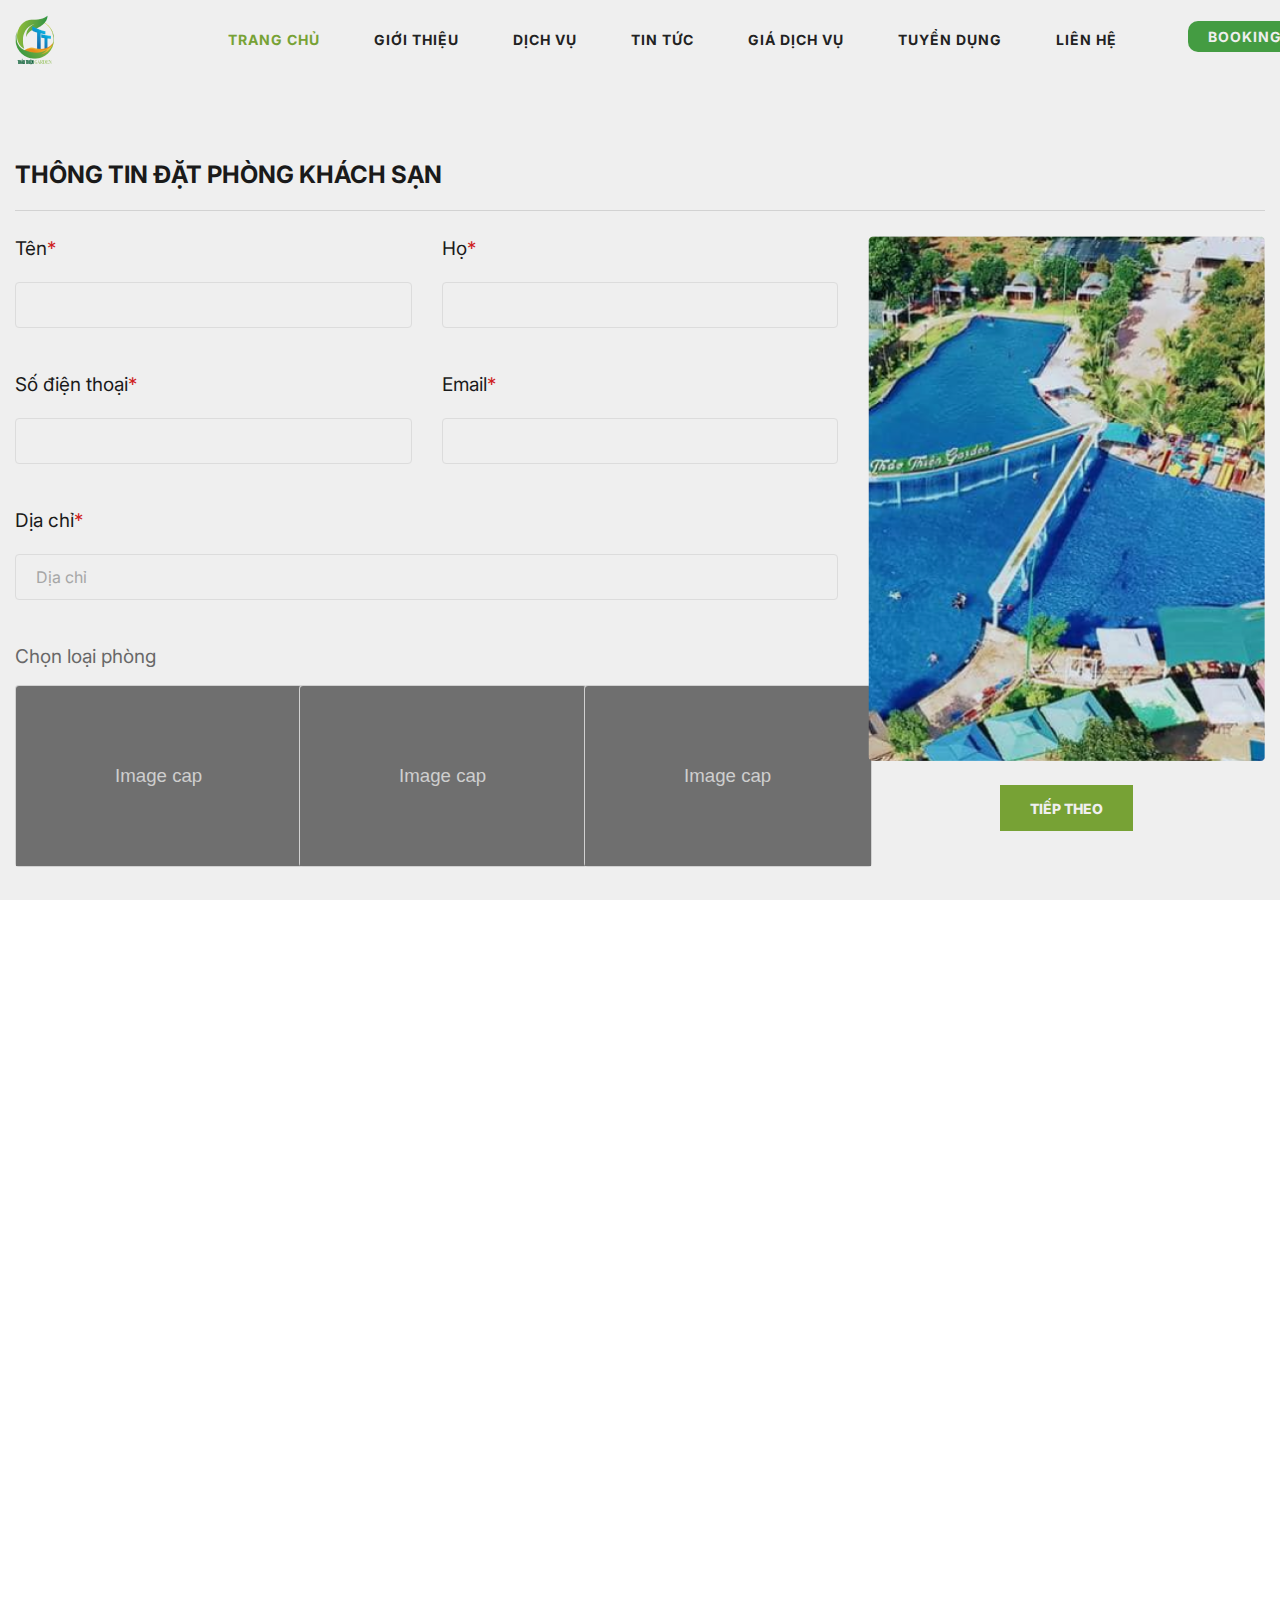
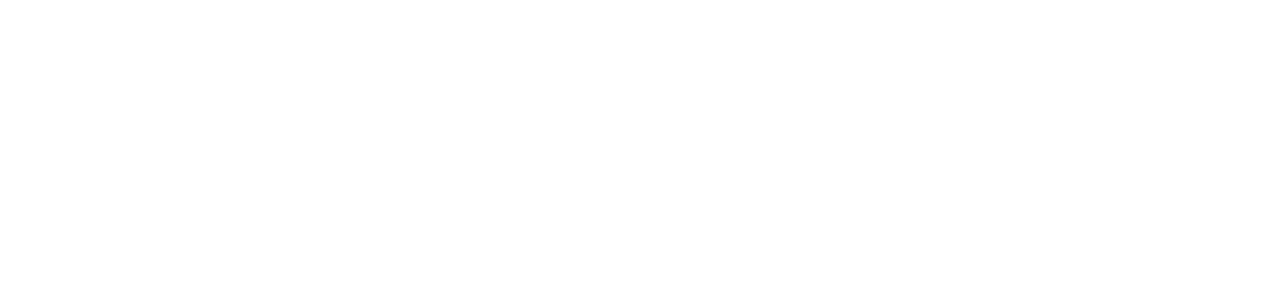
<file: booking.html>
<!DOCTYPE html>
<html lang="zxx">

<head>
    <meta charset="UTF-8">
    <meta name="description" content="Ogani Template">
    <meta name="keywords" content="Ogani, unica, creative, html">
    <meta name="viewport" content="width=device-width, initial-scale=1.0">
    <meta http-equiv="X-UA-Compatible" content="ie=edge">
    <title>Thảo Thiện Graden</title>

    <!-- Google Font -->
    <link
        href="https://fonts.googleapis.com/css2?family=Inter:wght@100;200;300;400;500;600;700;800;900&family=Montserrat:wght@200;300;400;500;600;700;800;900&display=swap"
        rel="stylesheet">

    <!-- Css Styles -->
    <link rel="stylesheet" href="css/bootstrap.min.css" type="text/css">
    <link rel="stylesheet" href="css/font-awesome.min.css" type="text/css">
    <link rel="stylesheet" href="css/elegant-icons.css" type="text/css">
    <link rel="stylesheet" href="css/nice-select.css" type="text/css">
    <link rel="stylesheet" href="css/jquery-ui.min.css" type="text/css">
    <link rel="stylesheet" href="css/owl.carousel.min.css" type="text/css">
    <link rel="stylesheet" href="css/slicknav.min.css" type="text/css">
    <link rel="stylesheet" href="css/style.css" type="text/css">
</head>

<body>
    <!-- Page Preloder -->
    <div id="preloder">
        <div class="loader"></div>
    </div>

    <!-- Humberger Begin -->
    <div class="humberger__menu__overlay"></div>
    <div class="humberger__menu__wrapper">
        <div class="humberger__menu__logo">
            <a href="./index.html"><img src="img/logo-big.png" width="100px" alt=""></a>
        </div>
        <nav class="humberger__menu__nav mobile-menu">
            <ul>
                <li class="active"><a href="./index.html">Trang Chủ</a></li>
                <li><a href="./shop-grid.html">Giới Thiệu</a></li>
                <li><a href="#">Dịch Vụ</a>
                    <ul class="header__menu__dropdown">
                        <li><a href="./shop-details.html">Giá Dịch Vụ</a></li>
                        <li><a href="./shoping-cart.html">Tuyển Dụng</a></li>
                    </ul>
                </li>
                <li><a href="./blog.html">Tin Tức</a></li>
                <li><a href="./blog.html">Giá Dịch Vụ</a></li>
                <li><a href="./blog.html">Tuyển Dụng</a></li>
                <li><a href="./contact.html">Liên Hệ</a></li>
            </ul>
        </nav>
        <div id="mobile-menu-wrap"></div>
        <div class="header__top__right__social">
            <a href="#"><i class="fa fa-facebook"></i></a>
            <a href="#"><i class="fa fa-twitter"></i></a>
            <a href="#"><i class="fa fa-linkedin"></i></a>
            <a href="#"><i class="fa fa-pinterest-p"></i></a>
        </div>
    </div>
    <!-- Humberger End -->

    <!-- Header Section Begin -->
    <header class="header">
        <div class="container">
            <div class="row d-flex justify-content-between">
                <div class="col-lg-2 col-xs-2 col-2">
                    <div class="header__logo">
                        <a href="./index.html"><img src="img/logo.png" alt=""></a>
                    </div>
                </div>
                <div class="col-lg-9 col-xs-9 col-9">
                    <nav class="header__menu">
                        <ul>
                            <li class="active"><a href="./index.html">Trang Chủ</a></li>
                            <li><a href="./shop-grid.html">Giới Thiệu</a></li>
                            <li><a href="#">Dịch Vụ</a>
                                <ul class="header__menu__dropdown">
                                    <li><a href="./shop-details.html">Giá Dịch Vụ</a></li>
                                    <li><a href="./shoping-cart.html">Tuyển Dụng</a></li>
                                </ul>
                            </li>
                            <li><a href="./blog.html">Tin Tức</a></li>
                            <li><a href="./blog.html">Giá Dịch Vụ</a></li>
                            <li><a href="./blog.html">Tuyển Dụng</a></li>
                            <li><a href="./contact.html">Liên Hệ</a></li>
                        </ul>
                    </nav>
                </div>
                <div class="col-lg-1 col-xs-12 col-12">
                    <div class="header__menu__booking">
                        <a href="#" class="header__booking">Booking</a>
                    </div>
                </div>
            </div>
            <div class="humberger__open">
                <i class="fa fa-bars"></i>
            </div>
        </div>
    </header>
    <!-- Header Section End -->



    <!-- Checkout Section Begin -->
    <section class="checkout spad">
        <div class="container">
            <div class="checkout__form">
                <h4>THÔNG TIN ĐẶT PHÒNG KHÁCH SẠN</h4>
                <form action="#">
                    <div class="row">
                        <div class="col-lg-8 col-md-6">
                            <div class="row">
                                <div class="col-lg-6">
                                    <div class="checkout__input">
                                        <p>Tên<span>*</span></p>
                                        <input type="text">
                                    </div>
                                </div>
                                <div class="col-lg-6">
                                    <div class="checkout__input">
                                        <p>Họ<span>*</span></p>
                                        <input type="text">
                                    </div>
                                </div>
                            </div>
                            <div class="row">
                                <div class="col-lg-6">
                                    <div class="checkout__input">
                                        <p>Số điện thoại<span>*</span></p>
                                        <input type="text">
                                    </div>
                                </div>
                                <div class="col-lg-6">
                                    <div class="checkout__input">
                                        <p>Email<span>*</span></p>
                                        <input type="text">
                                    </div>
                                </div>
                            </div>
                            <div class="checkout__input">
                                <p>Dịa chỉ<span>*</span></p>
                                <input type="text" placeholder="Dịa chỉ" class="checkout__input__add">
                            </div>

                            <p>Chọn loại phòng</p>
                            <div class="row">
                                <div class="col-lg-4">
                                    <div class="checkout__input">
                                        <div class="card" style="width: 18rem;">
                                            <img class="card-img-top"
                                                src="data:image/svg+xml;charset=UTF-8,%3Csvg%20width%3D%22286%22%20height%3D%22180%22%20xmlns%3D%22http%3A%2F%2Fwww.w3.org%2F2000%2Fsvg%22%20viewBox%3D%220%200%20286%20180%22%20preserveAspectRatio%3D%22none%22%3E%3Cdefs%3E%3Cstyle%20type%3D%22text%2Fcss%22%3E%23holder_1847ec857ab%20text%20%7B%20fill%3Argba(255%2C255%2C255%2C.75)%3Bfont-weight%3Anormal%3Bfont-family%3AHelvetica%2C%20monospace%3Bfont-size%3A14pt%20%7D%20%3C%2Fstyle%3E%3C%2Fdefs%3E%3Cg%20id%3D%22holder_1847ec857ab%22%3E%3Crect%20width%3D%22286%22%20height%3D%22180%22%20fill%3D%22%23777%22%3E%3C%2Frect%3E%3Cg%3E%3Ctext%20x%3D%2299.12312316894531%22%20y%3D%2296.3%22%3EImage%20cap%3C%2Ftext%3E%3C%2Fg%3E%3C%2Fg%3E%3C%2Fsvg%3E"
                                                alt="Card image cap">
                                        </div>
                                    </div>
                                </div>
                                <div class="col-lg-4">
                                    <div class="checkout__input">
                                        <div class="card" style="width: 18rem;">
                                            <img class="card-img-top"
                                                src="data:image/svg+xml;charset=UTF-8,%3Csvg%20width%3D%22286%22%20height%3D%22180%22%20xmlns%3D%22http%3A%2F%2Fwww.w3.org%2F2000%2Fsvg%22%20viewBox%3D%220%200%20286%20180%22%20preserveAspectRatio%3D%22none%22%3E%3Cdefs%3E%3Cstyle%20type%3D%22text%2Fcss%22%3E%23holder_1847ec857ab%20text%20%7B%20fill%3Argba(255%2C255%2C255%2C.75)%3Bfont-weight%3Anormal%3Bfont-family%3AHelvetica%2C%20monospace%3Bfont-size%3A14pt%20%7D%20%3C%2Fstyle%3E%3C%2Fdefs%3E%3Cg%20id%3D%22holder_1847ec857ab%22%3E%3Crect%20width%3D%22286%22%20height%3D%22180%22%20fill%3D%22%23777%22%3E%3C%2Frect%3E%3Cg%3E%3Ctext%20x%3D%2299.12312316894531%22%20y%3D%2296.3%22%3EImage%20cap%3C%2Ftext%3E%3C%2Fg%3E%3C%2Fg%3E%3C%2Fsvg%3E"
                                                alt="Card image cap">
                                        </div>
                                    </div>
                                </div>
                                <div class="col-lg-4">
                                    <div class="checkout__input">
                                        <div class="card" style="width: 18rem;">
                                            <img class="card-img-top"
                                                src="data:image/svg+xml;charset=UTF-8,%3Csvg%20width%3D%22286%22%20height%3D%22180%22%20xmlns%3D%22http%3A%2F%2Fwww.w3.org%2F2000%2Fsvg%22%20viewBox%3D%220%200%20286%20180%22%20preserveAspectRatio%3D%22none%22%3E%3Cdefs%3E%3Cstyle%20type%3D%22text%2Fcss%22%3E%23holder_1847ec857ab%20text%20%7B%20fill%3Argba(255%2C255%2C255%2C.75)%3Bfont-weight%3Anormal%3Bfont-family%3AHelvetica%2C%20monospace%3Bfont-size%3A14pt%20%7D%20%3C%2Fstyle%3E%3C%2Fdefs%3E%3Cg%20id%3D%22holder_1847ec857ab%22%3E%3Crect%20width%3D%22286%22%20height%3D%22180%22%20fill%3D%22%23777%22%3E%3C%2Frect%3E%3Cg%3E%3Ctext%20x%3D%2299.12312316894531%22%20y%3D%2296.3%22%3EImage%20cap%3C%2Ftext%3E%3C%2Fg%3E%3C%2Fg%3E%3C%2Fsvg%3E"
                                                alt="Card image cap">
                                        </div>
                                    </div>
                                </div>
                                <div class="col-lg-4">
                                    <div class="checkout__input">
                                        <div class="card" style="width: 18rem;">
                                            <img class="card-img-top"
                                                src="data:image/svg+xml;charset=UTF-8,%3Csvg%20width%3D%22286%22%20height%3D%22180%22%20xmlns%3D%22http%3A%2F%2Fwww.w3.org%2F2000%2Fsvg%22%20viewBox%3D%220%200%20286%20180%22%20preserveAspectRatio%3D%22none%22%3E%3Cdefs%3E%3Cstyle%20type%3D%22text%2Fcss%22%3E%23holder_1847ec857ab%20text%20%7B%20fill%3Argba(255%2C255%2C255%2C.75)%3Bfont-weight%3Anormal%3Bfont-family%3AHelvetica%2C%20monospace%3Bfont-size%3A14pt%20%7D%20%3C%2Fstyle%3E%3C%2Fdefs%3E%3Cg%20id%3D%22holder_1847ec857ab%22%3E%3Crect%20width%3D%22286%22%20height%3D%22180%22%20fill%3D%22%23777%22%3E%3C%2Frect%3E%3Cg%3E%3Ctext%20x%3D%2299.12312316894531%22%20y%3D%2296.3%22%3EImage%20cap%3C%2Ftext%3E%3C%2Fg%3E%3C%2Fg%3E%3C%2Fsvg%3E"
                                                alt="Card image cap">
                                        </div>
                                    </div>
                                </div>
                                <div class="col-lg-4">
                                    <div class="checkout__input">
                                        <div class="card" style="width: 18rem;">
                                            <img class="card-img-top"
                                                src="data:image/svg+xml;charset=UTF-8,%3Csvg%20width%3D%22286%22%20height%3D%22180%22%20xmlns%3D%22http%3A%2F%2Fwww.w3.org%2F2000%2Fsvg%22%20viewBox%3D%220%200%20286%20180%22%20preserveAspectRatio%3D%22none%22%3E%3Cdefs%3E%3Cstyle%20type%3D%22text%2Fcss%22%3E%23holder_1847ec857ab%20text%20%7B%20fill%3Argba(255%2C255%2C255%2C.75)%3Bfont-weight%3Anormal%3Bfont-family%3AHelvetica%2C%20monospace%3Bfont-size%3A14pt%20%7D%20%3C%2Fstyle%3E%3C%2Fdefs%3E%3Cg%20id%3D%22holder_1847ec857ab%22%3E%3Crect%20width%3D%22286%22%20height%3D%22180%22%20fill%3D%22%23777%22%3E%3C%2Frect%3E%3Cg%3E%3Ctext%20x%3D%2299.12312316894531%22%20y%3D%2296.3%22%3EImage%20cap%3C%2Ftext%3E%3C%2Fg%3E%3C%2Fg%3E%3C%2Fsvg%3E"
                                                alt="Card image cap">
                                        </div>
                                    </div>
                                </div>
                                <div class="col-lg-4">
                                    <div class="checkout__input">
                                        <div class="card" style="width: 18rem;">
                                            <img class="card-img-top"
                                                src="data:image/svg+xml;charset=UTF-8,%3Csvg%20width%3D%22286%22%20height%3D%22180%22%20xmlns%3D%22http%3A%2F%2Fwww.w3.org%2F2000%2Fsvg%22%20viewBox%3D%220%200%20286%20180%22%20preserveAspectRatio%3D%22none%22%3E%3Cdefs%3E%3Cstyle%20type%3D%22text%2Fcss%22%3E%23holder_1847ec857ab%20text%20%7B%20fill%3Argba(255%2C255%2C255%2C.75)%3Bfont-weight%3Anormal%3Bfont-family%3AHelvetica%2C%20monospace%3Bfont-size%3A14pt%20%7D%20%3C%2Fstyle%3E%3C%2Fdefs%3E%3Cg%20id%3D%22holder_1847ec857ab%22%3E%3Crect%20width%3D%22286%22%20height%3D%22180%22%20fill%3D%22%23777%22%3E%3C%2Frect%3E%3Cg%3E%3Ctext%20x%3D%2299.12312316894531%22%20y%3D%2296.3%22%3EImage%20cap%3C%2Ftext%3E%3C%2Fg%3E%3C%2Fg%3E%3C%2Fsvg%3E"
                                                alt="Card image cap">
                                        </div>
                                    </div>
                                </div>
                            </div>
                            <div class="row">
                                <div class="col-lg-6">
                                    <div class="checkout__input">
                                        <p>Ngày đi</p>
                                        <input  placeholder="Chọn ngày đi" type="date">
                                    </div>
                                </div>
                                <div class="col-lg-6">
                                    <div class="checkout__input">
                                        <p>Ngày về</p>
                                        <input  placeholder="Chọn ngày về" type="date">
                                    </div>
                                </div>
                            </div>
                            <div class="row">
                                <div class="col-lg-6">
                                    <div class="checkout__input">
                                        <p>Người lớn</p>
                                        <input disabled placeholder="Người lớn" type="text">
                                    </div>
                                </div>
                                <div class="col-lg-6">
                                    <div class="checkout__input">
                                        <p>Trẻ em</p>
                                        <input disabled placeholder="Trẻ em" type="text">
                                    </div>
                                </div>
                            </div>
                        </div>
                        <div class="col-lg-4 col-md-6 text-center">
                            <img src="./img/bn-about.png" alt="">
                             <button type="submit" class="site-btn mt-4">Tiếp Theo</button>
                        </div>
                    </div>
                </form>
            </div>
        </div>
    </section>
    <!-- Checkout Section End -->

    <!-- Footer Section Begin -->
    <footer class="footer spad">
        <div class="container">
            <div class="row">
                <div class="col-lg-3 col-md-6 col-sm-6">
                    <div class="footer__about">
                        <div class="footer__about__logo">
                            <a href="./index.html"><img src="img/logo.png" alt=""></a>
                        </div>
                        <ul>
                            <li>Address: 60-49 Road 11378 New York</li>
                            <li>Phone: +65 11.188.888</li>
                            <li>Email: hello@colorlib.com</li>
                        </ul>
                    </div>
                </div>
                <div class="col-lg-4 col-md-6 col-sm-6 offset-lg-1">
                    <div class="footer__widget">
                        <h6>Useful Links</h6>
                        <ul>
                            <li><a href="#">About Us</a></li>
                            <li><a href="#">About Our Shop</a></li>
                            <li><a href="#">Secure Shopping</a></li>
                            <li><a href="#">Delivery infomation</a></li>
                            <li><a href="#">Privacy Policy</a></li>
                            <li><a href="#">Our Sitemap</a></li>
                        </ul>
                        <ul>
                            <li><a href="#">Who We Are</a></li>
                            <li><a href="#">Our Services</a></li>
                            <li><a href="#">Projects</a></li>
                            <li><a href="#">Contact</a></li>
                            <li><a href="#">Innovation</a></li>
                            <li><a href="#">Testimonials</a></li>
                        </ul>
                    </div>
                </div>
                <div class="col-lg-4 col-md-12">
                    <div class="footer__widget">
                        <h6>Join Our Newsletter Now</h6>
                        <p>Get E-mail updates about our latest shop and special offers.</p>
                        <form action="#">
                            <input type="text" placeholder="Enter your mail">
                            <button type="submit" class="site-btn">Subscribe</button>
                        </form>
                        <div class="footer__widget__social">
                            <a href="#"><i class="fa fa-facebook"></i></a>
                            <a href="#"><i class="fa fa-instagram"></i></a>
                            <a href="#"><i class="fa fa-twitter"></i></a>
                            <a href="#"><i class="fa fa-pinterest"></i></a>
                        </div>
                    </div>
                </div>
            </div>
            <div class="row">
                <div class="col-lg-12">
                    <div class="footer__copyright">
                        <div class="footer__copyright__text">
                            <p>
                                Copyright © 2022 Thao Thien Garden . All rights reserved.
                            </p>
                        </div>
                    </div>
                </div>
            </div>
        </div>
    </footer>
    <!-- Footer Section End -->

    <!-- Js Plugins -->
    <script src="js/jquery-3.3.1.min.js"></script>
    <script src="js/bootstrap.min.js"></script>
    <script src="js/jquery.nice-select.min.js"></script>
    <script src="js/jquery-ui.min.js"></script>
    <script src="js/jquery.slicknav.js"></script>
    <script src="js/mixitup.min.js"></script>
    <script src="js/owl.carousel.min.js"></script>
    <script src="js/main.js"></script>



</body>

</html>
</file>
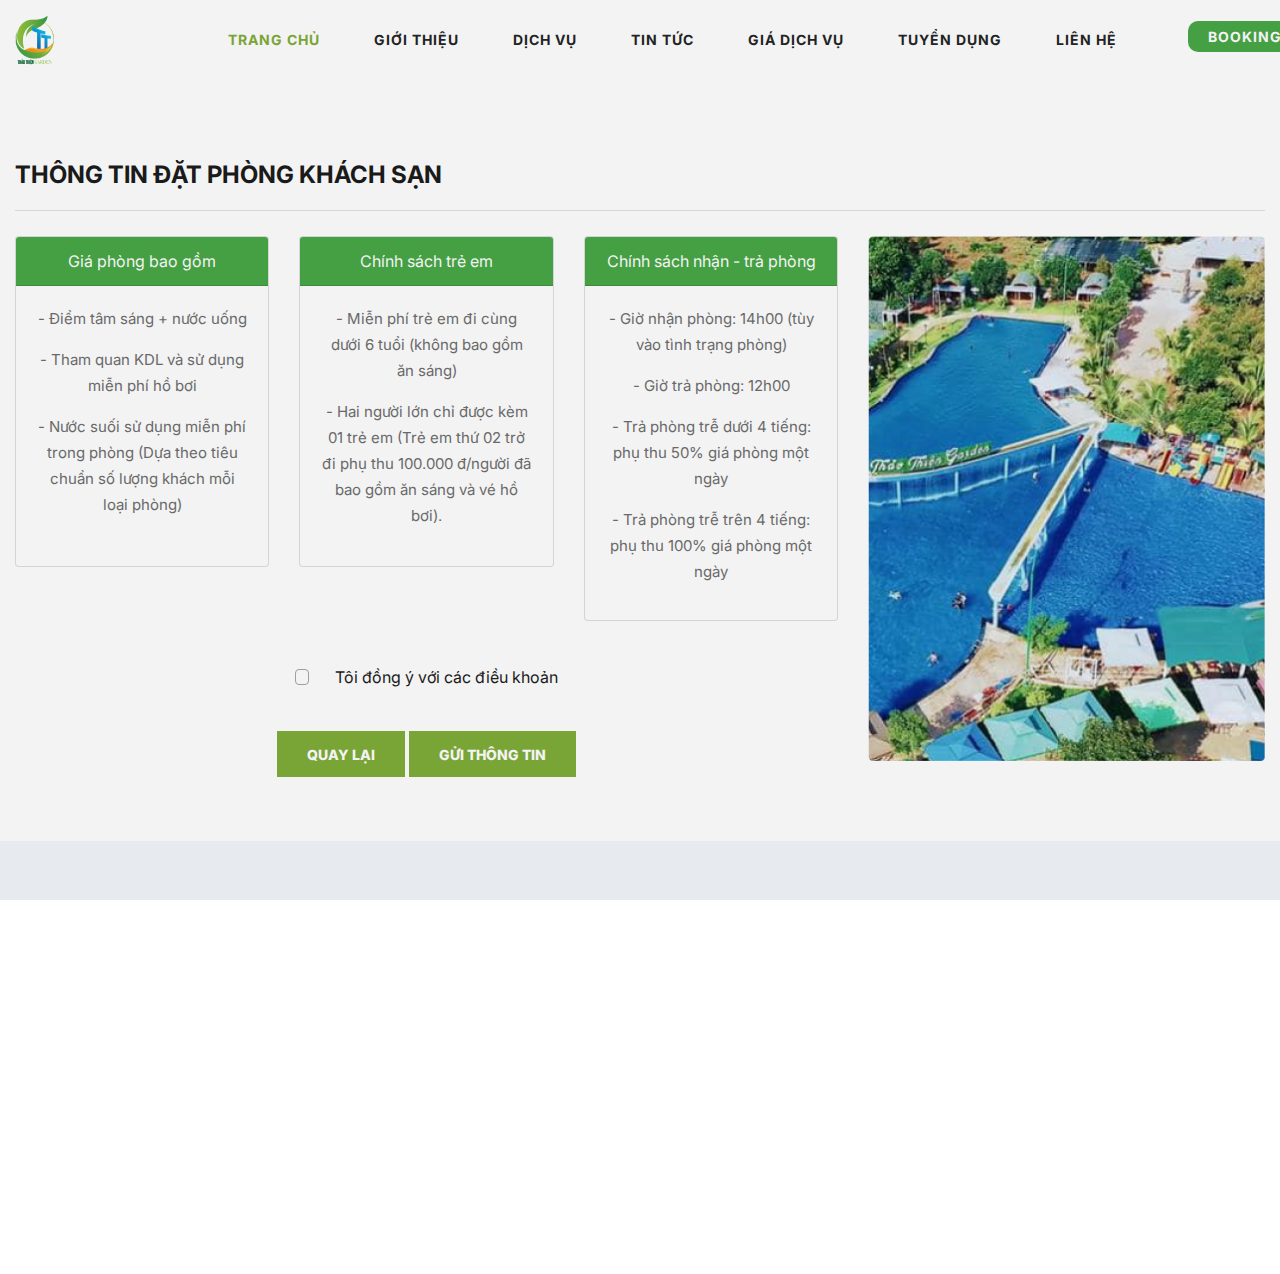
<file: booking2.html>
<!DOCTYPE html>
<html lang="zxx">

<head>
    <meta charset="UTF-8">
    <meta name="description" content="Ogani Template">
    <meta name="keywords" content="Ogani, unica, creative, html">
    <meta name="viewport" content="width=device-width, initial-scale=1.0">
    <meta http-equiv="X-UA-Compatible" content="ie=edge">
    <title>Thảo Thiện Graden</title>

    <!-- Google Font -->
    <link
        href="https://fonts.googleapis.com/css2?family=Inter:wght@100;200;300;400;500;600;700;800;900&family=Montserrat:wght@200;300;400;500;600;700;800;900&display=swap"
        rel="stylesheet">

    <!-- Css Styles -->
    <link rel="stylesheet" href="css/bootstrap.min.css" type="text/css">
    <link rel="stylesheet" href="css/font-awesome.min.css" type="text/css">
    <link rel="stylesheet" href="css/elegant-icons.css" type="text/css">
    <link rel="stylesheet" href="css/nice-select.css" type="text/css">
    <link rel="stylesheet" href="css/jquery-ui.min.css" type="text/css">
    <link rel="stylesheet" href="css/owl.carousel.min.css" type="text/css">
    <link rel="stylesheet" href="css/slicknav.min.css" type="text/css">
    <link rel="stylesheet" href="css/style.css" type="text/css">
</head>

<body>
    <!-- Page Preloder -->
    <div id="preloder">
        <div class="loader"></div>
    </div>

    <!-- Humberger Begin -->
    <div class="humberger__menu__overlay"></div>
    <div class="humberger__menu__wrapper">
        <div class="humberger__menu__logo">
            <a href="./index.html"><img src="img/logo-big.png" width="100px" alt=""></a>
        </div>
        <nav class="humberger__menu__nav mobile-menu">
            <ul>
                <li class="active"><a href="./index.html">Trang Chủ</a></li>
                <li><a href="./shop-grid.html">Giới Thiệu</a></li>
                <li><a href="#">Dịch Vụ</a>
                    <ul class="header__menu__dropdown">
                        <li><a href="./shop-details.html">Giá Dịch Vụ</a></li>
                        <li><a href="./shoping-cart.html">Tuyển Dụng</a></li>
                    </ul>
                </li>
                <li><a href="./blog.html">Tin Tức</a></li>
                <li><a href="./blog.html">Giá Dịch Vụ</a></li>
                <li><a href="./blog.html">Tuyển Dụng</a></li>
                <li><a href="./contact.html">Liên Hệ</a></li>
            </ul>
        </nav>
        <div id="mobile-menu-wrap"></div>
        <div class="header__top__right__social">
            <a href="#"><i class="fa fa-facebook"></i></a>
            <a href="#"><i class="fa fa-twitter"></i></a>
            <a href="#"><i class="fa fa-linkedin"></i></a>
            <a href="#"><i class="fa fa-pinterest-p"></i></a>
        </div>
    </div>
    <!-- Humberger End -->

    <!-- Header Section Begin -->
    <header class="header">
        <div class="container">
            <div class="row d-flex justify-content-between">
                <div class="col-lg-2 col-xs-2 col-2">
                    <div class="header__logo">
                        <a href="./index.html"><img src="img/logo.png" alt=""></a>
                    </div>
                </div>
                <div class="col-lg-9 col-xs-9 col-9">
                    <nav class="header__menu">
                        <ul>
                            <li class="active"><a href="./index.html">Trang Chủ</a></li>
                            <li><a href="./shop-grid.html">Giới Thiệu</a></li>
                            <li><a href="#">Dịch Vụ</a>
                                <ul class="header__menu__dropdown">
                                    <li><a href="./shop-details.html">Giá Dịch Vụ</a></li>
                                    <li><a href="./shoping-cart.html">Tuyển Dụng</a></li>
                                </ul>
                            </li>
                            <li><a href="./blog.html">Tin Tức</a></li>
                            <li><a href="./blog.html">Giá Dịch Vụ</a></li>
                            <li><a href="./blog.html">Tuyển Dụng</a></li>
                            <li><a href="./contact.html">Liên Hệ</a></li>
                        </ul>
                    </nav>
                </div>
                <div class="col-lg-1 col-xs-12 col-12">
                    <div class="header__menu__booking">
                        <a href="#" class="header__booking">Booking</a>
                    </div>
                </div>
            </div>
            <div class="humberger__open">
                <i class="fa fa-bars"></i>
            </div>
        </div>
    </header>
    <!-- Header Section End -->



    <!-- Checkout Section Begin -->
    <section class="checkout spad">
        <div class="container">
            <div class="checkout__form">
                <h4>THÔNG TIN ĐẶT PHÒNG KHÁCH SẠN</h4>
                <form action="#">
                    <div class="row">
                        <div class="col-lg-8 col-md-6">
                            <div class="row">
                                <div class="col-lg-4">
                                    <div class="card text-center">
                                        <div class="card-header booking-header">
                                            Giá phòng bao gồm
                                        </div>
                                        <div class="card-body booking2">
                                            <p> - Điểm tâm sáng + nước uống</p>
                                            <p> - Tham quan KDL và sử dụng miễn phí hồ bơi</p>
                                            <p> - Nước suối sử dụng miễn phí trong phòng (Dựa theo tiêu chuẩn số lượng
                                                khách mỗi loại phòng)</p>
                                        </div>
                                    </div>
                                </div>
                                <div class="col-lg-4">
                                    <div class="card text-center">
                                        <div class="card-header booking-header">
                                            Chính sách trẻ em
                                        </div>
                                        <div class="card-body booking2">
                                            <p>  - Miễn phí trẻ em đi cùng dưới 6 tuổi (không bao gồm ăn sáng)</p>
                                            <p> - Hai người lớn chỉ được kèm 01 trẻ em (Trẻ em thứ 02 trở đi phụ thu 100.000 đ/người đã bao gồm ăn sáng và vé hồ bơi).</p>
                                        </div>
                                    </div>
                                </div>
                                <div class="col-lg-4">
                                    <div class="card text-center">
                                        <div class="card-header booking-header">
                                            Chính sách nhận - trả phòng
                                        </div>
                                        <div class="card-body booking2">
                                            <p> - Giờ nhận phòng: 14h00 (tùy vào tình trạng phòng)</p>
                                            <p> - Giờ trả phòng: 12h00</p>
                                            <p> - Trả phòng trễ dưới 4 tiếng: phụ thu 50% giá phòng một ngày</p>
                                            <p> - Trả phòng trễ trên 4 tiếng: phụ thu 100% giá phòng một ngày</p>
                                        </div>
                                    </div>
                                </div>
                            </div>
                            <div class="checkout__input__checkbox text-center mt-4">
                                <label for="payment">
                                    Tôi đồng ý với các điều khoản
                                    <input type="checkbox" id="payment">
                                    <span class="checkmark"></span>
                                </label>
                            </div>
                            <div class="text-center">
                                <button type="submit" class="site-btn mt-4">Quay lại</button>
                                <button type="submit" class="site-btn mt-4">Gửi thông tin</button>
                            </div>
                        </div>
                        <div class="col-lg-4 col-md-6 text-center">
                            <img src="./img/bn-about.png" alt="">
                        </div>
                    </div>
                </form>
            </div>
        </div>
    </section>
    <!-- Checkout Section End -->

    <!-- Footer Section Begin -->
    <footer class="footer spad">
        <div class="container">
            <div class="row">
                <div class="col-lg-3 col-md-6 col-sm-6">
                    <div class="footer__about">
                        <div class="footer__about__logo">
                            <a href="./index.html"><img src="img/logo.png" alt=""></a>
                        </div>
                        <ul>
                            <li>Address: 60-49 Road 11378 New York</li>
                            <li>Phone: +65 11.188.888</li>
                            <li>Email: hello@colorlib.com</li>
                        </ul>
                    </div>
                </div>
                <div class="col-lg-4 col-md-6 col-sm-6 offset-lg-1">
                    <div class="footer__widget">
                        <h6>Useful Links</h6>
                        <ul>
                            <li><a href="#">About Us</a></li>
                            <li><a href="#">About Our Shop</a></li>
                            <li><a href="#">Secure Shopping</a></li>
                            <li><a href="#">Delivery infomation</a></li>
                            <li><a href="#">Privacy Policy</a></li>
                            <li><a href="#">Our Sitemap</a></li>
                        </ul>
                        <ul>
                            <li><a href="#">Who We Are</a></li>
                            <li><a href="#">Our Services</a></li>
                            <li><a href="#">Projects</a></li>
                            <li><a href="#">Contact</a></li>
                            <li><a href="#">Innovation</a></li>
                            <li><a href="#">Testimonials</a></li>
                        </ul>
                    </div>
                </div>
                <div class="col-lg-4 col-md-12">
                    <div class="footer__widget">
                        <h6>Join Our Newsletter Now</h6>
                        <p>Get E-mail updates about our latest shop and special offers.</p>
                        <form action="#">
                            <input type="text" placeholder="Enter your mail">
                            <button type="submit" class="site-btn">Subscribe</button>
                        </form>
                        <div class="footer__widget__social">
                            <a href="#"><i class="fa fa-facebook"></i></a>
                            <a href="#"><i class="fa fa-instagram"></i></a>
                            <a href="#"><i class="fa fa-twitter"></i></a>
                            <a href="#"><i class="fa fa-pinterest"></i></a>
                        </div>
                    </div>
                </div>
            </div>
            <div class="row">
                <div class="col-lg-12">
                    <div class="footer__copyright">
                        <div class="footer__copyright__text">
                            <p>
                                Copyright © 2022 Thao Thien Garden . All rights reserved.
                            </p>
                        </div>
                    </div>
                </div>
            </div>
        </div>
    </footer>
    <!-- Footer Section End -->

    <!-- Js Plugins -->
    <script src="js/jquery-3.3.1.min.js"></script>
    <script src="js/bootstrap.min.js"></script>
    <script src="js/jquery.nice-select.min.js"></script>
    <script src="js/jquery-ui.min.js"></script>
    <script src="js/jquery.slicknav.js"></script>
    <script src="js/mixitup.min.js"></script>
    <script src="js/owl.carousel.min.js"></script>
    <script src="js/main.js"></script>



</body>

</html>
</file>
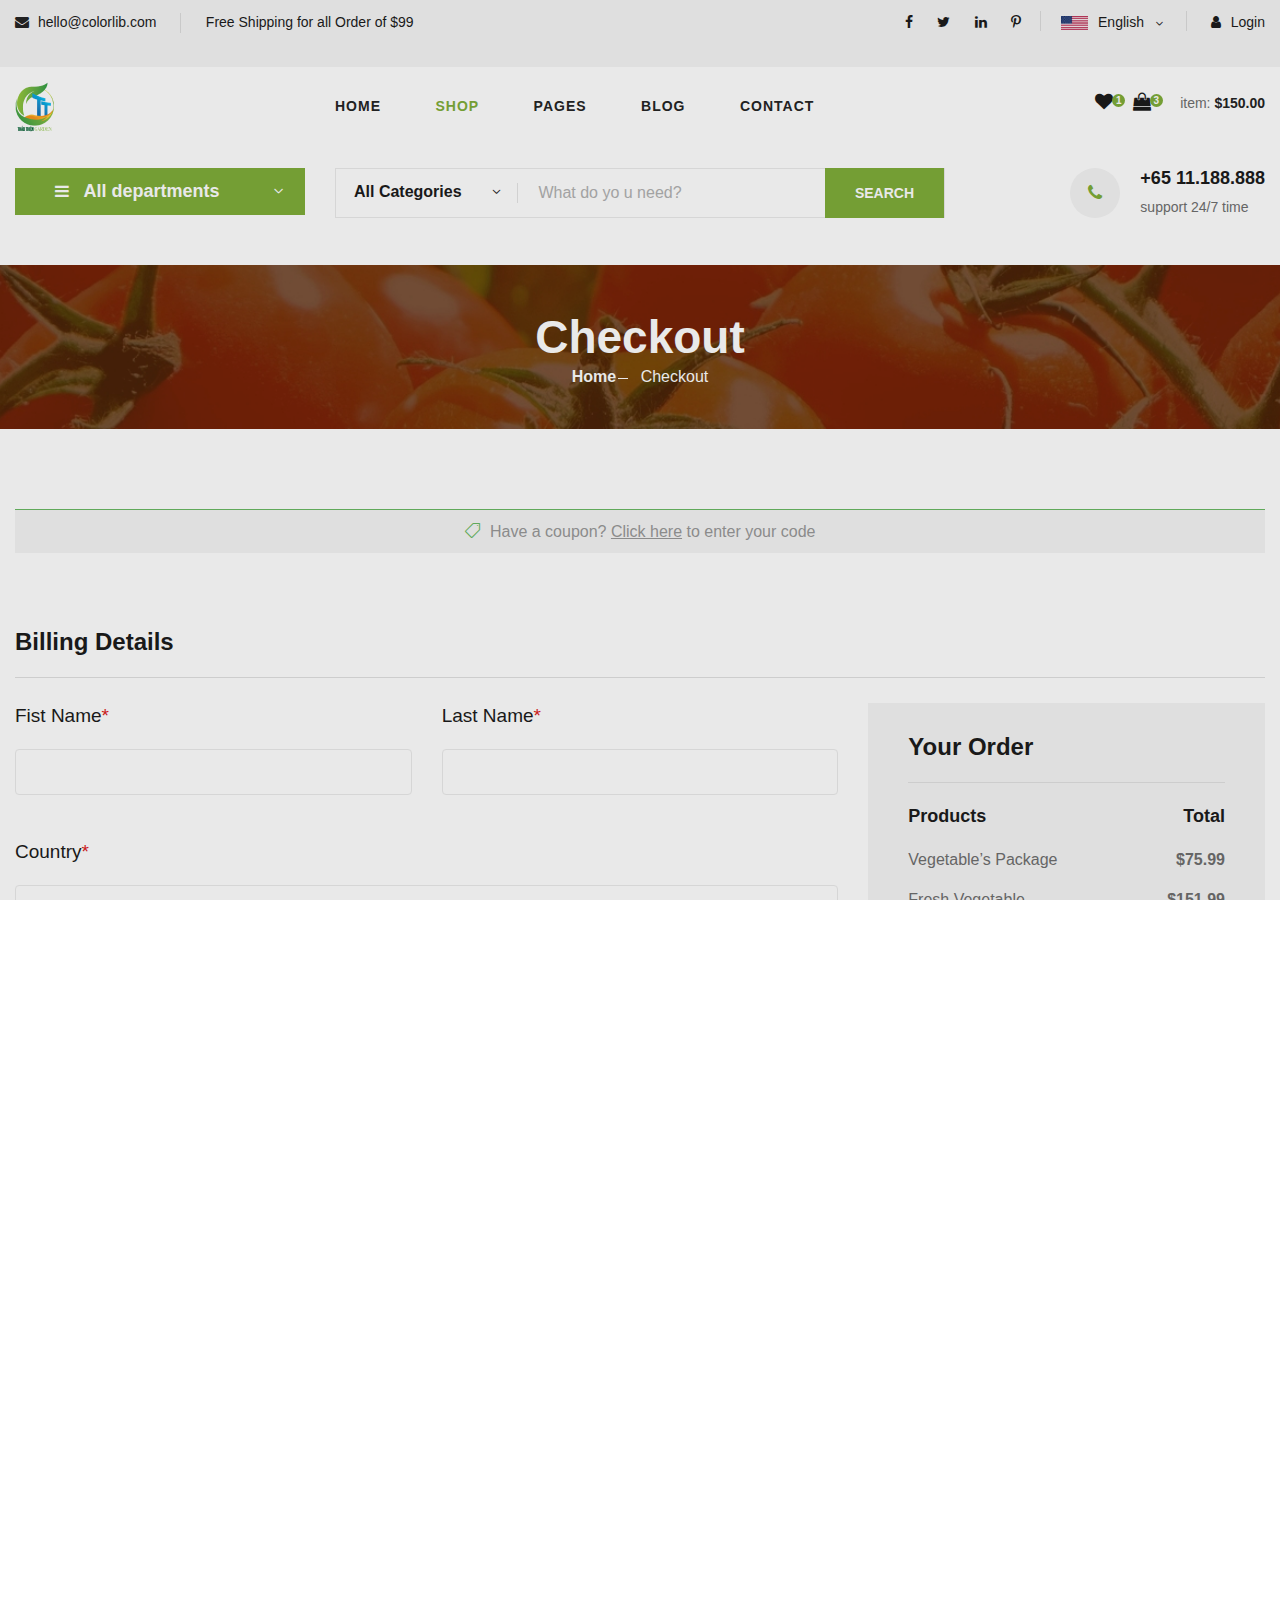
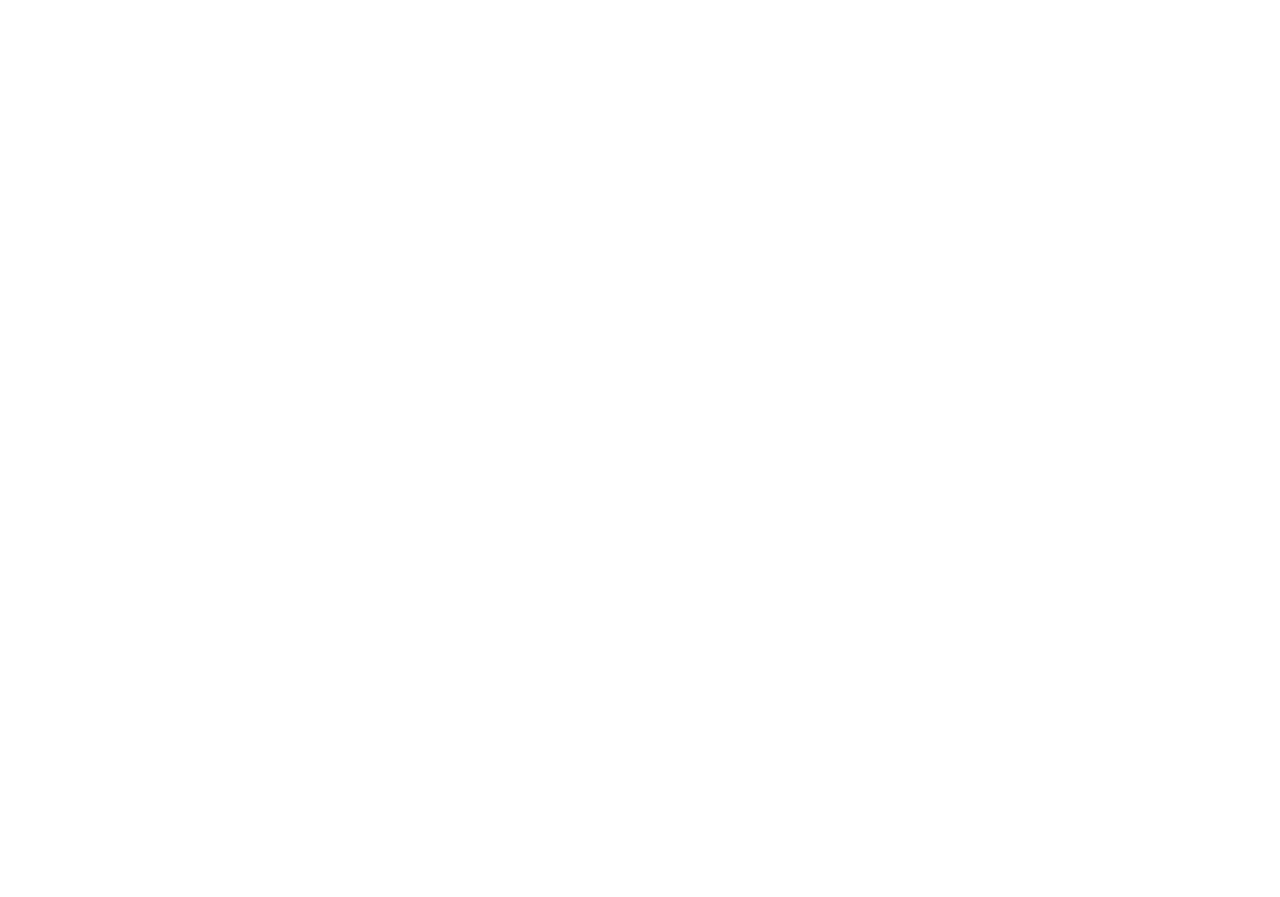
<file: checkout.html>
<!DOCTYPE html>
<html lang="zxx">

<head>
    <meta charset="UTF-8">
    <meta name="description" content="Ogani Template">
    <meta name="keywords" content="Ogani, unica, creative, html">
    <meta name="viewport" content="width=device-width, initial-scale=1.0">
    <meta http-equiv="X-UA-Compatible" content="ie=edge">
    <title>Ogani | Template</title>

    <!-- Google Font -->
    <link href="https://fonts.googleapis.com/css2?family=Cairo:wght@200;300;400;600;900&display=swap" rel="stylesheet">

    <!-- Css Styles -->
    <link rel="stylesheet" href="css/bootstrap.min.css" type="text/css">
    <link rel="stylesheet" href="css/font-awesome.min.css" type="text/css">
    <link rel="stylesheet" href="css/elegant-icons.css" type="text/css">
    <link rel="stylesheet" href="css/nice-select.css" type="text/css">
    <link rel="stylesheet" href="css/jquery-ui.min.css" type="text/css">
    <link rel="stylesheet" href="css/owl.carousel.min.css" type="text/css">
    <link rel="stylesheet" href="css/slicknav.min.css" type="text/css">
    <link rel="stylesheet" href="css/style.css" type="text/css">
</head>

<body>
    <!-- Page Preloder -->
    <div id="preloder">
        <div class="loader"></div>
    </div>

    <!-- Humberger Begin -->
    <div class="humberger__menu__overlay"></div>
    <div class="humberger__menu__wrapper">
        <div class="humberger__menu__logo">
            <a href="#"><img src="img/logo.png" alt=""></a>
        </div>
        <div class="humberger__menu__cart">
            <ul>
                <li><a href="#"><i class="fa fa-heart"></i> <span>1</span></a></li>
                <li><a href="#"><i class="fa fa-shopping-bag"></i> <span>3</span></a></li>
            </ul>
            <div class="header__cart__price">item: <span>$150.00</span></div>
        </div>
        <div class="humberger__menu__widget">
            <div class="header__top__right__language">
                <img src="img/language.png" alt="">
                <div>English</div>
                <span class="arrow_carrot-down"></span>
                <ul>
                    <li><a href="#">Spanis</a></li>
                    <li><a href="#">English</a></li>
                </ul>
            </div>
            <div class="header__top__right__auth">
                <a href="#"><i class="fa fa-user"></i> Login</a>
            </div>
        </div>
        <nav class="humberger__menu__nav mobile-menu">
            <ul>
                <li class="active"><a href="./index.html">Home</a></li>
                <li><a href="./shop-grid.html">Shop</a></li>
                <li><a href="#">Pages</a>
                    <ul class="header__menu__dropdown">
                        <li><a href="./shop-details.html">Shop Details</a></li>
                        <li><a href="./shoping-cart.html">Shoping Cart</a></li>
                        <li><a href="./checkout.html">Check Out</a></li>
                        <li><a href="./blog-details.html">Blog Details</a></li>
                    </ul>
                </li>
                <li><a href="./blog.html">Blog</a></li>
                <li><a href="./contact.html">Contact</a></li>
            </ul>
        </nav>
        <div id="mobile-menu-wrap"></div>
        <div class="header__top__right__social">
            <a href="#"><i class="fa fa-facebook"></i></a>
            <a href="#"><i class="fa fa-twitter"></i></a>
            <a href="#"><i class="fa fa-linkedin"></i></a>
            <a href="#"><i class="fa fa-pinterest-p"></i></a>
        </div>
        <div class="humberger__menu__contact">
            <ul>
                <li><i class="fa fa-envelope"></i> hello@colorlib.com</li>
                <li>Free Shipping for all Order of $99</li>
            </ul>
        </div>
    </div>
    <!-- Humberger End -->

    <!-- Header Section Begin -->
    <header class="header">
        <div class="header__top">
            <div class="container">
                <div class="row">
                    <div class="col-lg-6">
                        <div class="header__top__left">
                            <ul>
                                <li><i class="fa fa-envelope"></i> hello@colorlib.com</li>
                                <li>Free Shipping for all Order of $99</li>
                            </ul>
                        </div>
                    </div>
                    <div class="col-lg-6">
                        <div class="header__top__right">
                            <div class="header__top__right__social">
                                <a href="#"><i class="fa fa-facebook"></i></a>
                                <a href="#"><i class="fa fa-twitter"></i></a>
                                <a href="#"><i class="fa fa-linkedin"></i></a>
                                <a href="#"><i class="fa fa-pinterest-p"></i></a>
                            </div>
                            <div class="header__top__right__language">
                                <img src="img/language.png" alt="">
                                <div>English</div>
                                <span class="arrow_carrot-down"></span>
                                <ul>
                                    <li><a href="#">Spanis</a></li>
                                    <li><a href="#">English</a></li>
                                </ul>
                            </div>
                            <div class="header__top__right__auth">
                                <a href="#"><i class="fa fa-user"></i> Login</a>
                            </div>
                        </div>
                    </div>
                </div>
            </div>
        </div>
        <div class="container">
            <div class="row">
                <div class="col-lg-3">
                    <div class="header__logo">
                        <a href="./index.html"><img src="img/logo.png" alt=""></a>
                    </div>
                </div>
                <div class="col-lg-6">
                    <nav class="header__menu">
                        <ul>
                            <li><a href="./index.html">Home</a></li>
                            <li class="active"><a href="./shop-grid.html">Shop</a></li>
                            <li><a href="#">Pages</a>
                                <ul class="header__menu__dropdown">
                                    <li><a href="./shop-details.html">Shop Details</a></li>
                                    <li><a href="./shoping-cart.html">Shoping Cart</a></li>
                                    <li><a href="./checkout.html">Check Out</a></li>
                                    <li><a href="./blog-details.html">Blog Details</a></li>
                                </ul>
                            </li>
                            <li><a href="./blog.html">Blog</a></li>
                            <li><a href="./contact.html">Contact</a></li>
                        </ul>
                    </nav>
                </div>
                <div class="col-lg-3">
                    <div class="header__cart">
                        <ul>
                            <li><a href="#"><i class="fa fa-heart"></i> <span>1</span></a></li>
                            <li><a href="#"><i class="fa fa-shopping-bag"></i> <span>3</span></a></li>
                        </ul>
                        <div class="header__cart__price">item: <span>$150.00</span></div>
                    </div>
                </div>
            </div>
            <div class="humberger__open">
                <i class="fa fa-bars"></i>
            </div>
        </div>
    </header>
    <!-- Header Section End -->

    <!-- Hero Section Begin -->
    <section class="hero hero-normal">
        <div class="container">
            <div class="row">
                <div class="col-lg-3">
                    <div class="hero__categories">
                        <div class="hero__categories__all">
                            <i class="fa fa-bars"></i>
                            <span>All departments</span>
                        </div>
                        <ul>
                            <li><a href="#">Fresh Meat</a></li>
                            <li><a href="#">Vegetables</a></li>
                            <li><a href="#">Fruit & Nut Gifts</a></li>
                            <li><a href="#">Fresh Berries</a></li>
                            <li><a href="#">Ocean Foods</a></li>
                            <li><a href="#">Butter & Eggs</a></li>
                            <li><a href="#">Fastfood</a></li>
                            <li><a href="#">Fresh Onion</a></li>
                            <li><a href="#">Papayaya & Crisps</a></li>
                            <li><a href="#">Oatmeal</a></li>
                            <li><a href="#">Fresh Bananas</a></li>
                        </ul>
                    </div>
                </div>
                <div class="col-lg-9">
                    <div class="hero__search">
                        <div class="hero__search__form">
                            <form action="#">
                                <div class="hero__search__categories">
                                    All Categories
                                    <span class="arrow_carrot-down"></span>
                                </div>
                                <input type="text" placeholder="What do yo u need?">
                                <button type="submit" class="site-btn">SEARCH</button>
                            </form>
                        </div>
                        <div class="hero__search__phone">
                            <div class="hero__search__phone__icon">
                                <i class="fa fa-phone"></i>
                            </div>
                            <div class="hero__search__phone__text">
                                <h5>+65 11.188.888</h5>
                                <span>support 24/7 time</span>
                            </div>
                        </div>
                    </div>
                </div>
            </div>
        </div>
    </section>
    <!-- Hero Section End -->

    <!-- Breadcrumb Section Begin -->
    <section class="breadcrumb-section set-bg" data-setbg="img/breadcrumb.jpg">
        <div class="container">
            <div class="row">
                <div class="col-lg-12 text-center">
                    <div class="breadcrumb__text">
                        <h2>Checkout</h2>
                        <div class="breadcrumb__option">
                            <a href="./index.html">Home</a>
                            <span>Checkout</span>
                        </div>
                    </div>
                </div>
            </div>
        </div>
    </section>
    <!-- Breadcrumb Section End -->

    <!-- Checkout Section Begin -->
    <section class="checkout spad">
        <div class="container">
            <div class="row">
                <div class="col-lg-12">
                    <h6><span class="icon_tag_alt"></span> Have a coupon? <a href="#">Click here</a> to enter your code
                    </h6>
                </div>
            </div>
            <div class="checkout__form">
                <h4>Billing Details</h4>
                <form action="#">
                    <div class="row">
                        <div class="col-lg-8 col-md-6">
                            <div class="row">
                                <div class="col-lg-6">
                                    <div class="checkout__input">
                                        <p>Fist Name<span>*</span></p>
                                        <input type="text">
                                    </div>
                                </div>
                                <div class="col-lg-6">
                                    <div class="checkout__input">
                                        <p>Last Name<span>*</span></p>
                                        <input type="text">
                                    </div>
                                </div>
                            </div>
                            <div class="checkout__input">
                                <p>Country<span>*</span></p>
                                <input type="text">
                            </div>
                            <div class="checkout__input">
                                <p>Address<span>*</span></p>
                                <input type="text" placeholder="Street Address" class="checkout__input__add">
                                <input type="text" placeholder="Apartment, suite, unite ect (optinal)">
                            </div>
                            <div class="checkout__input">
                                <p>Town/City<span>*</span></p>
                                <input type="text">
                            </div>
                            <div class="checkout__input">
                                <p>Country/State<span>*</span></p>
                                <input type="text">
                            </div>
                            <div class="checkout__input">
                                <p>Postcode / ZIP<span>*</span></p>
                                <input type="text">
                            </div>
                            <div class="row">
                                <div class="col-lg-6">
                                    <div class="checkout__input">
                                        <p>Phone<span>*</span></p>
                                        <input type="text">
                                    </div>
                                </div>
                                <div class="col-lg-6">
                                    <div class="checkout__input">
                                        <p>Email<span>*</span></p>
                                        <input type="text">
                                    </div>
                                </div>
                            </div>
                            <div class="checkout__input__checkbox">
                                <label for="acc">
                                    Create an account?
                                    <input type="checkbox" id="acc">
                                    <span class="checkmark"></span>
                                </label>
                            </div>
                            <p>Create an account by entering the information below. If you are a returning customer
                                please login at the top of the page</p>
                            <div class="checkout__input">
                                <p>Account Password<span>*</span></p>
                                <input type="text">
                            </div>
                            <div class="checkout__input__checkbox">
                                <label for="diff-acc">
                                    Ship to a different address?
                                    <input type="checkbox" id="diff-acc">
                                    <span class="checkmark"></span>
                                </label>
                            </div>
                            <div class="checkout__input">
                                <p>Order notes<span>*</span></p>
                                <input type="text"
                                    placeholder="Notes about your order, e.g. special notes for delivery.">
                            </div>
                        </div>
                        <div class="col-lg-4 col-md-6">
                            <div class="checkout__order">
                                <h4>Your Order</h4>
                                <div class="checkout__order__products">Products <span>Total</span></div>
                                <ul>
                                    <li>Vegetable’s Package <span>$75.99</span></li>
                                    <li>Fresh Vegetable <span>$151.99</span></li>
                                    <li>Organic Bananas <span>$53.99</span></li>
                                </ul>
                                <div class="checkout__order__subtotal">Subtotal <span>$750.99</span></div>
                                <div class="checkout__order__total">Total <span>$750.99</span></div>
                                <div class="checkout__input__checkbox">
                                    <label for="acc-or">
                                        Create an account?
                                        <input type="checkbox" id="acc-or">
                                        <span class="checkmark"></span>
                                    </label>
                                </div>
                                <p>Lorem ipsum dolor sit amet, consectetur adip elit, sed do eiusmod tempor incididunt
                                    ut labore et dolore magna aliqua.</p>
                                <div class="checkout__input__checkbox">
                                    <label for="payment">
                                        Check Payment
                                        <input type="checkbox" id="payment">
                                        <span class="checkmark"></span>
                                    </label>
                                </div>
                                <div class="checkout__input__checkbox">
                                    <label for="paypal">
                                        Paypal
                                        <input type="checkbox" id="paypal">
                                        <span class="checkmark"></span>
                                    </label>
                                </div>
                                <button type="submit" class="site-btn">PLACE ORDER</button>
                            </div>
                        </div>
                    </div>
                </form>
            </div>
        </div>
    </section>
    <!-- Checkout Section End -->

    <!-- Footer Section Begin -->
    <footer class="footer spad">
        <div class="container">
            <div class="row">
                <div class="col-lg-3 col-md-6 col-sm-6">
                    <div class="footer__about">
                        <div class="footer__about__logo">
                            <a href="./index.html"><img src="img/logo.png" alt=""></a>
                        </div>
                        <ul>
                            <li>Address: 60-49 Road 11378 New York</li>
                            <li>Phone: +65 11.188.888</li>
                            <li>Email: hello@colorlib.com</li>
                        </ul>
                    </div>
                </div>
                <div class="col-lg-4 col-md-6 col-sm-6 offset-lg-1">
                    <div class="footer__widget">
                        <h6>Useful Links</h6>
                        <ul>
                            <li><a href="#">About Us</a></li>
                            <li><a href="#">About Our Shop</a></li>
                            <li><a href="#">Secure Shopping</a></li>
                            <li><a href="#">Delivery infomation</a></li>
                            <li><a href="#">Privacy Policy</a></li>
                            <li><a href="#">Our Sitemap</a></li>
                        </ul>
                        <ul>
                            <li><a href="#">Who We Are</a></li>
                            <li><a href="#">Our Services</a></li>
                            <li><a href="#">Projects</a></li>
                            <li><a href="#">Contact</a></li>
                            <li><a href="#">Innovation</a></li>
                            <li><a href="#">Testimonials</a></li>
                        </ul>
                    </div>
                </div>
                <div class="col-lg-4 col-md-12">
                    <div class="footer__widget">
                        <h6>Join Our Newsletter Now</h6>
                        <p>Get E-mail updates about our latest shop and special offers.</p>
                        <form action="#">
                            <input type="text" placeholder="Enter your mail">
                            <button type="submit" class="site-btn">Subscribe</button>
                        </form>
                        <div class="footer__widget__social">
                            <a href="#"><i class="fa fa-facebook"></i></a>
                            <a href="#"><i class="fa fa-instagram"></i></a>
                            <a href="#"><i class="fa fa-twitter"></i></a>
                            <a href="#"><i class="fa fa-pinterest"></i></a>
                        </div>
                    </div>
                </div>
            </div>
            <div class="row">
                <div class="col-lg-12">
                    <div class="footer__copyright">
                        <div class="footer__copyright__text"><p><!-- Link back to Colorlib can't be removed. Template is licensed under CC BY 3.0. -->
  Copyright &copy;<script>document.write(new Date().getFullYear());</script> All rights reserved | This template is made with <i class="fa fa-heart" aria-hidden="true"></i> by <a href="https://colorlib.com" target="_blank">Colorlib</a>
  <!-- Link back to Colorlib can't be removed. Template is licensed under CC BY 3.0. --></p></div>
                        <div class="footer__copyright__payment"><img src="img/payment-item.png" alt=""></div>
                    </div>
                </div>
            </div>
        </div>
    </footer>
    <!-- Footer Section End -->

    <!-- Js Plugins -->
    <script src="js/jquery-3.3.1.min.js"></script>
    <script src="js/bootstrap.min.js"></script>
    <script src="js/jquery.nice-select.min.js"></script>
    <script src="js/jquery-ui.min.js"></script>
    <script src="js/jquery.slicknav.js"></script>
    <script src="js/mixitup.min.js"></script>
    <script src="js/owl.carousel.min.js"></script>
    <script src="js/main.js"></script>

 

</body>

</html>
</file>
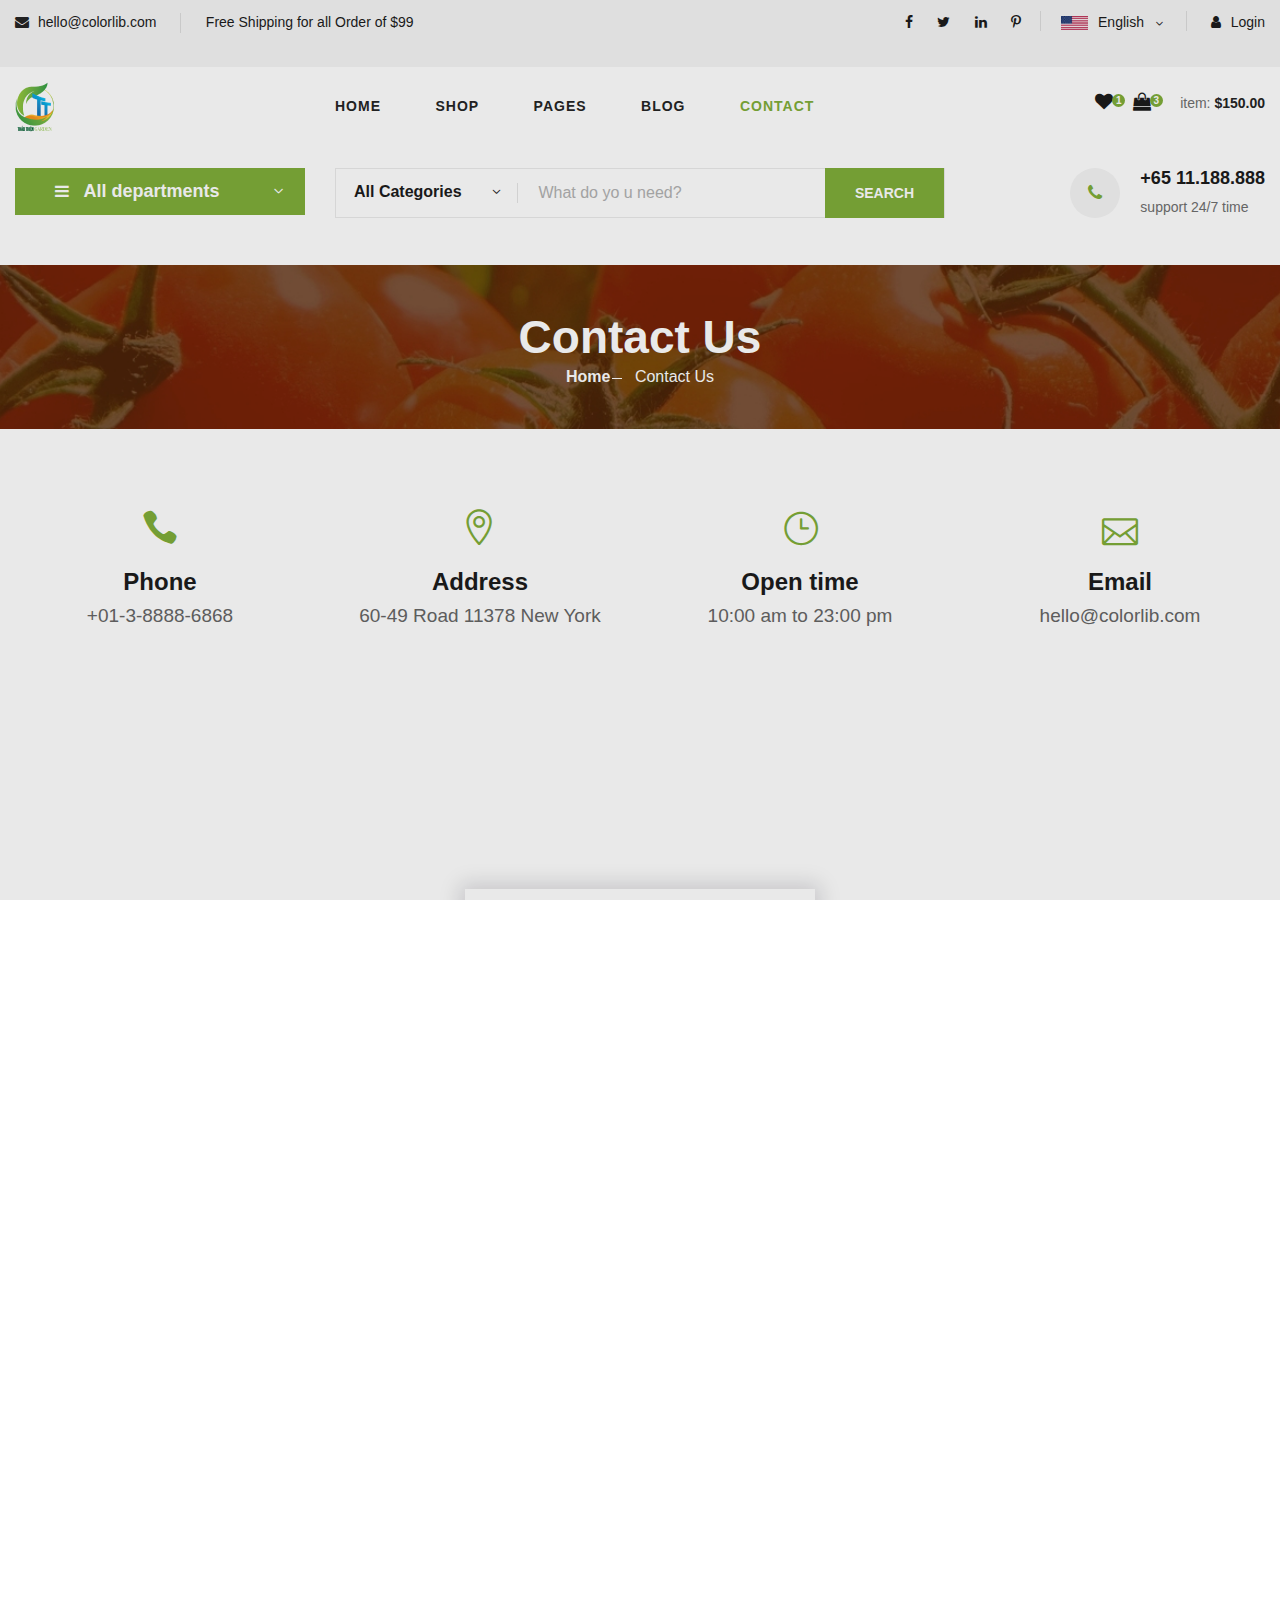
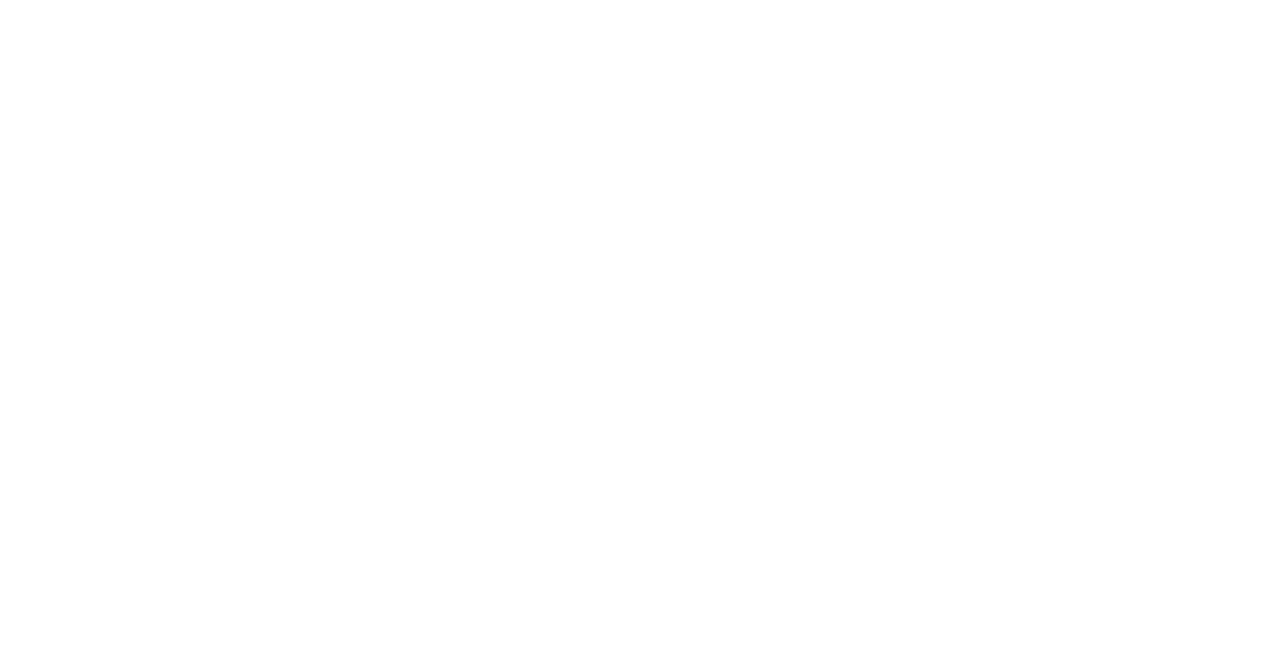
<file: contact.html>
<!DOCTYPE html>
<html lang="zxx">

<head>
    <meta charset="UTF-8">
    <meta name="description" content="Ogani Template">
    <meta name="keywords" content="Ogani, unica, creative, html">
    <meta name="viewport" content="width=device-width, initial-scale=1.0">
    <meta http-equiv="X-UA-Compatible" content="ie=edge">
    <title>Ogani | Template</title>

    <!-- Google Font -->
    <link href="https://fonts.googleapis.com/css2?family=Cairo:wght@200;300;400;600;900&display=swap" rel="stylesheet">

    <!-- Css Styles -->
    <link rel="stylesheet" href="css/bootstrap.min.css" type="text/css">
    <link rel="stylesheet" href="css/font-awesome.min.css" type="text/css">
    <link rel="stylesheet" href="css/elegant-icons.css" type="text/css">
    <link rel="stylesheet" href="css/nice-select.css" type="text/css">
    <link rel="stylesheet" href="css/jquery-ui.min.css" type="text/css">
    <link rel="stylesheet" href="css/owl.carousel.min.css" type="text/css">
    <link rel="stylesheet" href="css/slicknav.min.css" type="text/css">
    <link rel="stylesheet" href="css/style.css" type="text/css">
</head>

<body>
    <!-- Page Preloder -->
    <div id="preloder">
        <div class="loader"></div>
    </div>

    <!-- Humberger Begin -->
    <div class="humberger__menu__overlay"></div>
    <div class="humberger__menu__wrapper">
        <div class="humberger__menu__logo">
            <a href="#"><img src="img/logo.png" alt=""></a>
        </div>
        <div class="humberger__menu__cart">
            <ul>
                <li><a href="#"><i class="fa fa-heart"></i> <span>1</span></a></li>
                <li><a href="#"><i class="fa fa-shopping-bag"></i> <span>3</span></a></li>
            </ul>
            <div class="header__cart__price">item: <span>$150.00</span></div>
        </div>
        <div class="humberger__menu__widget">
            <div class="header__top__right__language">
                <img src="img/language.png" alt="">
                <div>English</div>
                <span class="arrow_carrot-down"></span>
                <ul>
                    <li><a href="#">Spanis</a></li>
                    <li><a href="#">English</a></li>
                </ul>
            </div>
            <div class="header__top__right__auth">
                <a href="#"><i class="fa fa-user"></i> Login</a>
            </div>
        </div>
        <nav class="humberger__menu__nav mobile-menu">
            <ul>
                <li class="active"><a href="./index.html">Home</a></li>
                <li><a href="./shop-grid.html">Shop</a></li>
                <li><a href="#">Pages</a>
                    <ul class="header__menu__dropdown">
                        <li><a href="./shop-details.html">Shop Details</a></li>
                        <li><a href="./shoping-cart.html">Shoping Cart</a></li>
                        <li><a href="./checkout.html">Check Out</a></li>
                        <li><a href="./blog-details.html">Blog Details</a></li>
                    </ul>
                </li>
                <li><a href="./blog.html">Blog</a></li>
                <li><a href="./contact.html">Contact</a></li>
            </ul>
        </nav>
        <div id="mobile-menu-wrap"></div>
        <div class="header__top__right__social">
            <a href="#"><i class="fa fa-facebook"></i></a>
            <a href="#"><i class="fa fa-twitter"></i></a>
            <a href="#"><i class="fa fa-linkedin"></i></a>
            <a href="#"><i class="fa fa-pinterest-p"></i></a>
        </div>
        <div class="humberger__menu__contact">
            <ul>
                <li><i class="fa fa-envelope"></i> hello@colorlib.com</li>
                <li>Free Shipping for all Order of $99</li>
            </ul>
        </div>
    </div>
    <!-- Humberger End -->

    <!-- Header Section Begin -->
    <header class="header">
        <div class="header__top">
            <div class="container">
                <div class="row">
                    <div class="col-lg-6">
                        <div class="header__top__left">
                            <ul>
                                <li><i class="fa fa-envelope"></i> hello@colorlib.com</li>
                                <li>Free Shipping for all Order of $99</li>
                            </ul>
                        </div>
                    </div>
                    <div class="col-lg-6">
                        <div class="header__top__right">
                            <div class="header__top__right__social">
                                <a href="#"><i class="fa fa-facebook"></i></a>
                                <a href="#"><i class="fa fa-twitter"></i></a>
                                <a href="#"><i class="fa fa-linkedin"></i></a>
                                <a href="#"><i class="fa fa-pinterest-p"></i></a>
                            </div>
                            <div class="header__top__right__language">
                                <img src="img/language.png" alt="">
                                <div>English</div>
                                <span class="arrow_carrot-down"></span>
                                <ul>
                                    <li><a href="#">Spanis</a></li>
                                    <li><a href="#">English</a></li>
                                </ul>
                            </div>
                            <div class="header__top__right__auth">
                                <a href="#"><i class="fa fa-user"></i> Login</a>
                            </div>
                        </div>
                    </div>
                </div>
            </div>
        </div>
        <div class="container">
            <div class="row">
                <div class="col-lg-3">
                    <div class="header__logo">
                        <a href="./index.html"><img src="img/logo.png" alt=""></a>
                    </div>
                </div>
                <div class="col-lg-6">
                    <nav class="header__menu">
                        <ul>
                            <li><a href="./index.html">Home</a></li>
                            <li><a href="./shop-grid.html">Shop</a></li>
                            <li><a href="#">Pages</a>
                                <ul class="header__menu__dropdown">
                                    <li><a href="./shop-details.html">Shop Details</a></li>
                                    <li><a href="./shoping-cart.html">Shoping Cart</a></li>
                                    <li><a href="./checkout.html">Check Out</a></li>
                                    <li><a href="./blog-details.html">Blog Details</a></li>
                                </ul>
                            </li>
                            <li><a href="./blog.html">Blog</a></li>
                            <li class="active"><a href="./contact.html">Contact</a></li>
                        </ul>
                    </nav>
                </div>
                <div class="col-lg-3">
                    <div class="header__cart">
                        <ul>
                            <li><a href="#"><i class="fa fa-heart"></i> <span>1</span></a></li>
                            <li><a href="#"><i class="fa fa-shopping-bag"></i> <span>3</span></a></li>
                        </ul>
                        <div class="header__cart__price">item: <span>$150.00</span></div>
                    </div>
                </div>
            </div>
            <div class="humberger__open">
                <i class="fa fa-bars"></i>
            </div>
        </div>
    </header>
    <!-- Header Section End -->

    <!-- Hero Section Begin -->
    <section class="hero hero-normal">
        <div class="container">
            <div class="row">
                <div class="col-lg-3">
                    <div class="hero__categories">
                        <div class="hero__categories__all">
                            <i class="fa fa-bars"></i>
                            <span>All departments</span>
                        </div>
                        <ul>
                            <li><a href="#">Fresh Meat</a></li>
                            <li><a href="#">Vegetables</a></li>
                            <li><a href="#">Fruit & Nut Gifts</a></li>
                            <li><a href="#">Fresh Berries</a></li>
                            <li><a href="#">Ocean Foods</a></li>
                            <li><a href="#">Butter & Eggs</a></li>
                            <li><a href="#">Fastfood</a></li>
                            <li><a href="#">Fresh Onion</a></li>
                            <li><a href="#">Papayaya & Crisps</a></li>
                            <li><a href="#">Oatmeal</a></li>
                            <li><a href="#">Fresh Bananas</a></li>
                        </ul>
                    </div>
                </div>
                <div class="col-lg-9">
                    <div class="hero__search">
                        <div class="hero__search__form">
                            <form action="#">
                                <div class="hero__search__categories">
                                    All Categories
                                    <span class="arrow_carrot-down"></span>
                                </div>
                                <input type="text" placeholder="What do yo u need?">
                                <button type="submit" class="site-btn">SEARCH</button>
                            </form>
                        </div>
                        <div class="hero__search__phone">
                            <div class="hero__search__phone__icon">
                                <i class="fa fa-phone"></i>
                            </div>
                            <div class="hero__search__phone__text">
                                <h5>+65 11.188.888</h5>
                                <span>support 24/7 time</span>
                            </div>
                        </div>
                    </div>
                </div>
            </div>
        </div>
    </section>
    <!-- Hero Section End -->

    <!-- Breadcrumb Section Begin -->
    <section class="breadcrumb-section set-bg" data-setbg="img/breadcrumb.jpg">
        <div class="container">
            <div class="row">
                <div class="col-lg-12 text-center">
                    <div class="breadcrumb__text">
                        <h2>Contact Us</h2>
                        <div class="breadcrumb__option">
                            <a href="./index.html">Home</a>
                            <span>Contact Us</span>
                        </div>
                    </div>
                </div>
            </div>
        </div>
    </section>
    <!-- Breadcrumb Section End -->

    <!-- Contact Section Begin -->
    <section class="contact spad">
        <div class="container">
            <div class="row">
                <div class="col-lg-3 col-md-3 col-sm-6 text-center">
                    <div class="contact__widget">
                        <span class="icon_phone"></span>
                        <h4>Phone</h4>
                        <p>+01-3-8888-6868</p>
                    </div>
                </div>
                <div class="col-lg-3 col-md-3 col-sm-6 text-center">
                    <div class="contact__widget">
                        <span class="icon_pin_alt"></span>
                        <h4>Address</h4>
                        <p>60-49 Road 11378 New York</p>
                    </div>
                </div>
                <div class="col-lg-3 col-md-3 col-sm-6 text-center">
                    <div class="contact__widget">
                        <span class="icon_clock_alt"></span>
                        <h4>Open time</h4>
                        <p>10:00 am to 23:00 pm</p>
                    </div>
                </div>
                <div class="col-lg-3 col-md-3 col-sm-6 text-center">
                    <div class="contact__widget">
                        <span class="icon_mail_alt"></span>
                        <h4>Email</h4>
                        <p>hello@colorlib.com</p>
                    </div>
                </div>
            </div>
        </div>
    </section>
    <!-- Contact Section End -->

    <!-- Map Begin -->
    <div class="map">
        <iframe
            src="https://www.google.com/maps/embed?pb=!1m18!1m12!1m3!1d49116.39176087041!2d-86.41867791216099!3d39.69977417971648!2m3!1f0!2f0!3f0!3m2!1i1024!2i768!4f13.1!3m3!1m2!1s0x886ca48c841038a1%3A0x70cfba96bf847f0!2sPlainfield%2C%20IN%2C%20USA!5e0!3m2!1sen!2sbd!4v1586106673811!5m2!1sen!2sbd"
            height="500" style="border:0;" allowfullscreen="" aria-hidden="false" tabindex="0"></iframe>
        <div class="map-inside">
            <i class="icon_pin"></i>
            <div class="inside-widget">
                <h4>New York</h4>
                <ul>
                    <li>Phone: +12-345-6789</li>
                    <li>Add: 16 Creek Ave. Farmingdale, NY</li>
                </ul>
            </div>
        </div>
    </div>
    <!-- Map End -->

    <!-- Contact Form Begin -->
    <div class="contact-form spad">
        <div class="container">
            <div class="row">
                <div class="col-lg-12">
                    <div class="contact__form__title">
                        <h2>Leave Message</h2>
                    </div>
                </div>
            </div>
            <form action="#">
                <div class="row">
                    <div class="col-lg-6 col-md-6">
                        <input type="text" placeholder="Your name">
                    </div>
                    <div class="col-lg-6 col-md-6">
                        <input type="text" placeholder="Your Email">
                    </div>
                    <div class="col-lg-12 text-center">
                        <textarea placeholder="Your message"></textarea>
                        <button type="submit" class="site-btn">SEND MESSAGE</button>
                    </div>
                </div>
            </form>
        </div>
    </div>
    <!-- Contact Form End -->

    <!-- Footer Section Begin -->
    <footer class="footer spad">
        <div class="container">
            <div class="row">
                <div class="col-lg-3 col-md-6 col-sm-6">
                    <div class="footer__about">
                        <div class="footer__about__logo">
                            <a href="./index.html"><img src="img/logo.png" alt=""></a>
                        </div>
                        <ul>
                            <li>Address: 60-49 Road 11378 New York</li>
                            <li>Phone: +65 11.188.888</li>
                            <li>Email: hello@colorlib.com</li>
                        </ul>
                    </div>
                </div>
                <div class="col-lg-4 col-md-6 col-sm-6 offset-lg-1">
                    <div class="footer__widget">
                        <h6>Useful Links</h6>
                        <ul>
                            <li><a href="#">About Us</a></li>
                            <li><a href="#">About Our Shop</a></li>
                            <li><a href="#">Secure Shopping</a></li>
                            <li><a href="#">Delivery infomation</a></li>
                            <li><a href="#">Privacy Policy</a></li>
                            <li><a href="#">Our Sitemap</a></li>
                        </ul>
                        <ul>
                            <li><a href="#">Who We Are</a></li>
                            <li><a href="#">Our Services</a></li>
                            <li><a href="#">Projects</a></li>
                            <li><a href="#">Contact</a></li>
                            <li><a href="#">Innovation</a></li>
                            <li><a href="#">Testimonials</a></li>
                        </ul>
                    </div>
                </div>
                <div class="col-lg-4 col-md-12">
                    <div class="footer__widget">
                        <h6>Join Our Newsletter Now</h6>
                        <p>Get E-mail updates about our latest shop and special offers.</p>
                        <form action="#">
                            <input type="text" placeholder="Enter your mail">
                            <button type="submit" class="site-btn">Subscribe</button>
                        </form>
                        <div class="footer__widget__social">
                            <a href="#"><i class="fa fa-facebook"></i></a>
                            <a href="#"><i class="fa fa-instagram"></i></a>
                            <a href="#"><i class="fa fa-twitter"></i></a>
                            <a href="#"><i class="fa fa-pinterest"></i></a>
                        </div>
                    </div>
                </div>
            </div>
            <div class="row">
                <div class="col-lg-12">
                    <div class="footer__copyright">
                        <div class="footer__copyright__text"><p><!-- Link back to Colorlib can't be removed. Template is licensed under CC BY 3.0. -->
  Copyright &copy;<script>document.write(new Date().getFullYear());</script> All rights reserved | This template is made with <i class="fa fa-heart" aria-hidden="true"></i> by <a href="https://colorlib.com" target="_blank">Colorlib</a>
  <!-- Link back to Colorlib can't be removed. Template is licensed under CC BY 3.0. --></p></div>
                        <div class="footer__copyright__payment"><img src="img/payment-item.png" alt=""></div>
                    </div>
                </div>
            </div>
        </div>
    </footer>
    <!-- Footer Section End -->

    <!-- Js Plugins -->
    <script src="js/jquery-3.3.1.min.js"></script>
    <script src="js/bootstrap.min.js"></script>
    <script src="js/jquery.nice-select.min.js"></script>
    <script src="js/jquery-ui.min.js"></script>
    <script src="js/jquery.slicknav.js"></script>
    <script src="js/mixitup.min.js"></script>
    <script src="js/owl.carousel.min.js"></script>
    <script src="js/main.js"></script>



</body>

</html>
</file>
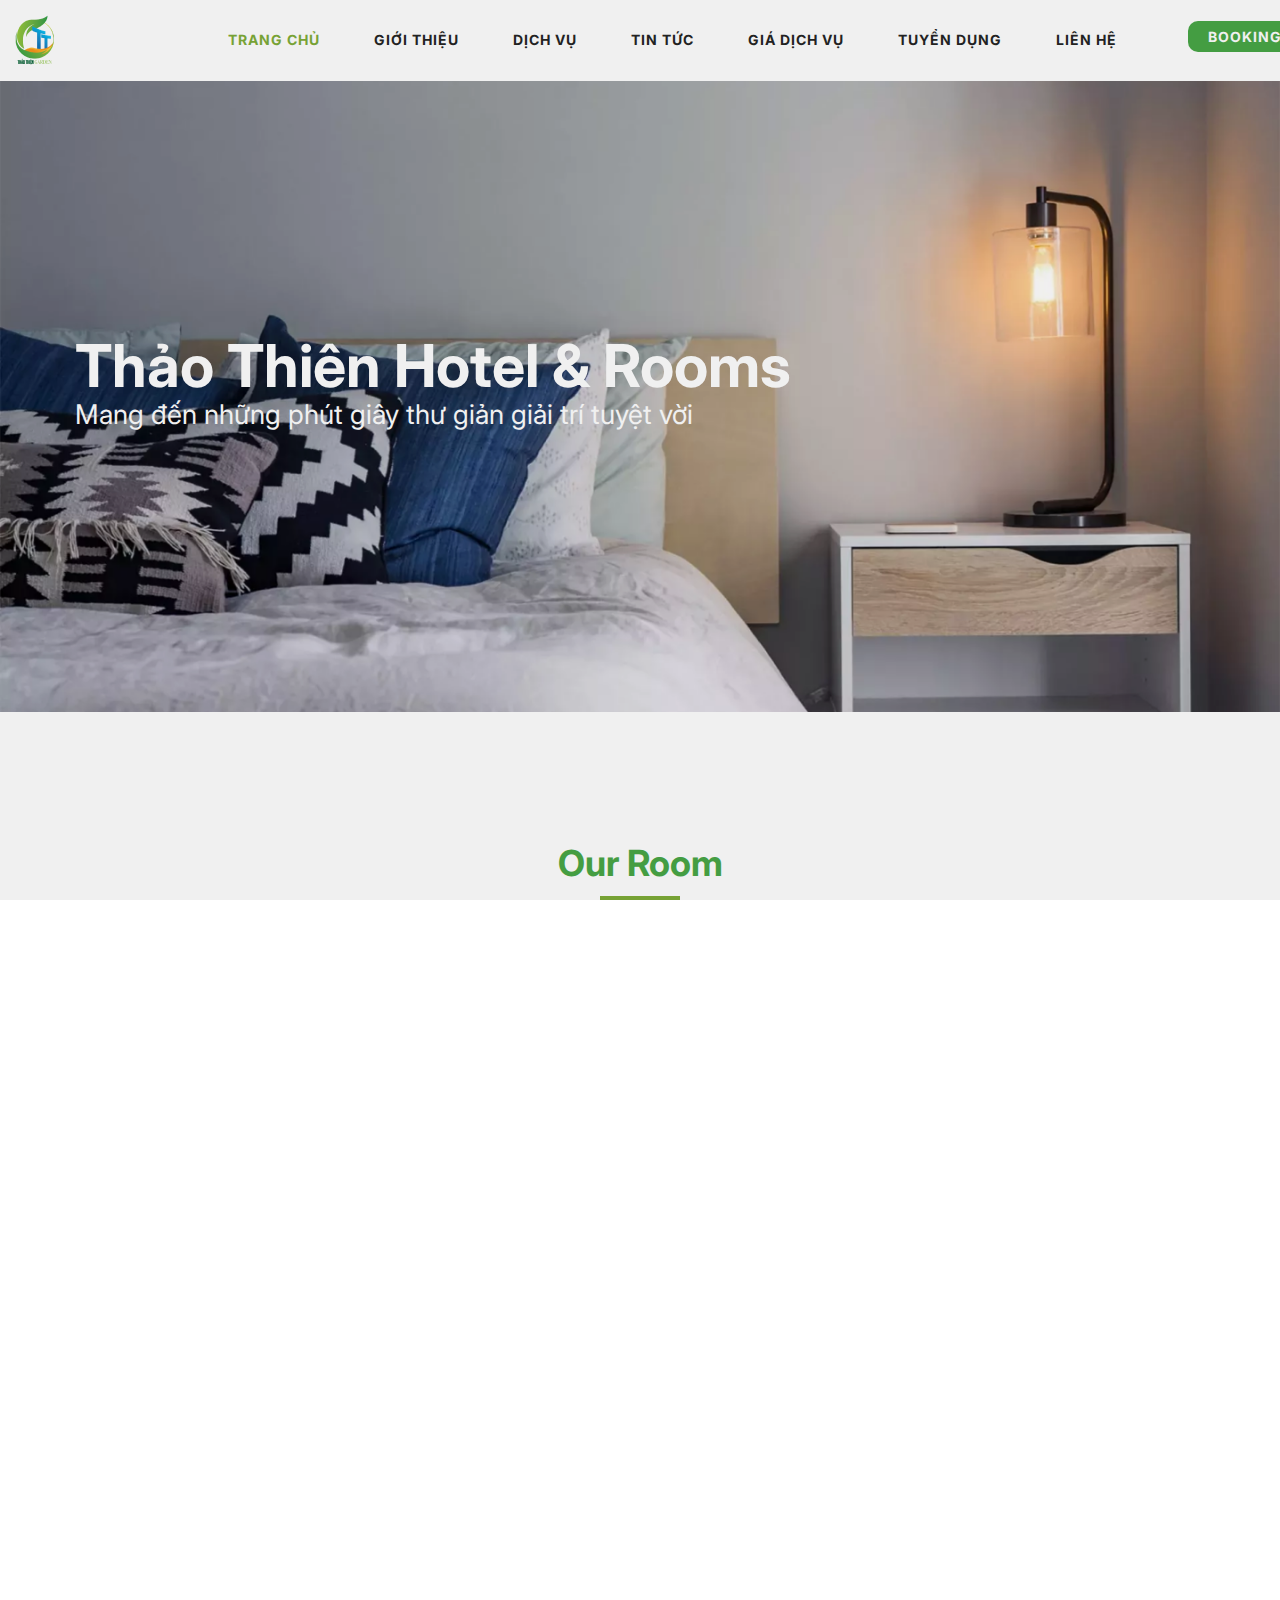
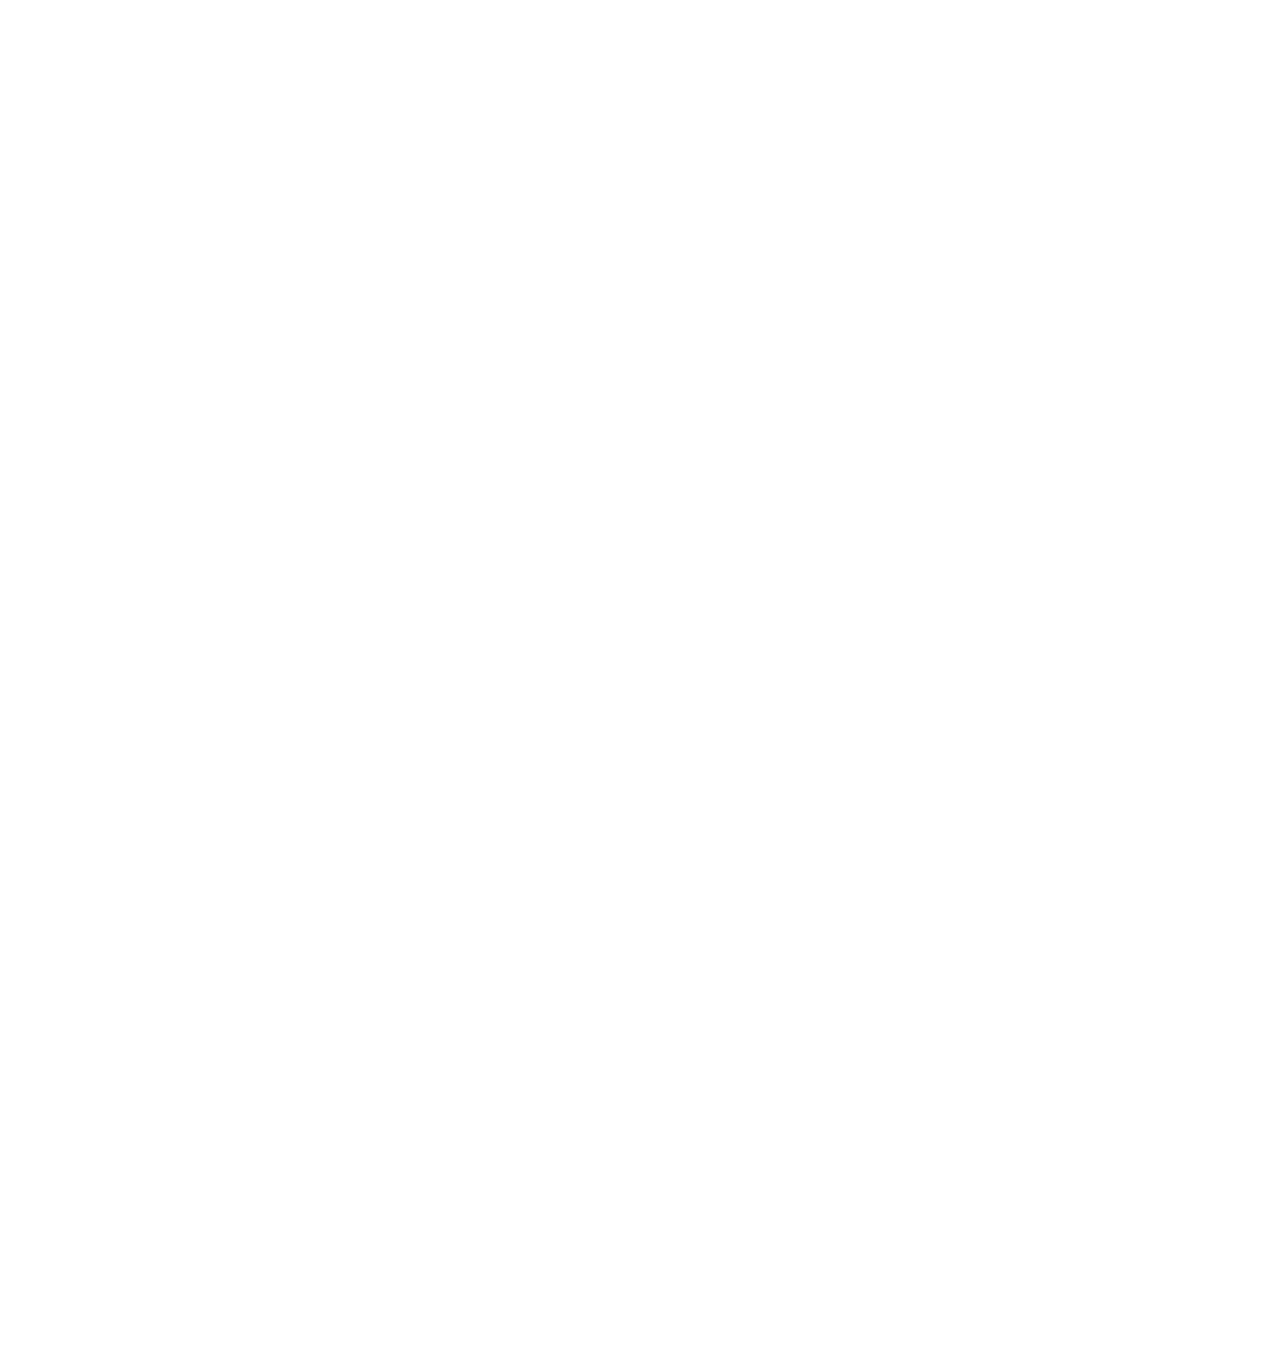
<file: dichvu.html>
<!DOCTYPE html>
<html lang="zxx">

<head>
    <meta charset="UTF-8">
    <meta name="description" content="Ogani Template">
    <meta name="keywords" content="Ogani, unica, creative, html">
    <meta name="viewport" content="width=device-width, initial-scale=1.0">
    <meta http-equiv="X-UA-Compatible" content="ie=edge">
    <title>Thảo Thiện Graden</title>

    <!-- Google Font -->
    <link
        href="https://fonts.googleapis.com/css2?family=Inter:wght@100;200;300;400;500;600;700;800;900&family=Montserrat:wght@200;300;400;500;600;700;800;900&display=swap"
        rel="stylesheet">

    <!-- Css Styles -->
    <link rel="stylesheet" href="css/bootstrap.min.css" type="text/css">
    <link rel="stylesheet" href="css/font-awesome.min.css" type="text/css">
    <link rel="stylesheet" href="css/elegant-icons.css" type="text/css">
    <link rel="stylesheet" href="css/nice-select.css" type="text/css">
    <link rel="stylesheet" href="css/jquery-ui.min.css" type="text/css">
    <link rel="stylesheet" href="css/owl.carousel.min.css" type="text/css">
    <link rel="stylesheet" href="css/slicknav.min.css" type="text/css">
    <link rel="stylesheet" href="css/style.css" type="text/css">
</head>

<body>
    <!-- Page Preloder -->
    <div id="preloder">
        <div class="loader"></div>
    </div>

      <!-- Humberger Begin -->
      <div class="humberger__menu__overlay"></div>
      <div class="humberger__menu__wrapper">
          <div class="humberger__menu__logo">
              <a href="./index.html"><img src="img/logo-big.png" width="100px" alt=""></a>
          </div>
          <nav class="humberger__menu__nav mobile-menu">
              <ul>
                  <li class="active"><a href="./index.html">Trang Chủ</a></li>
                  <li><a href="./about.html">Giới Thiệu</a></li>
                  <li><a href="./dichvu.html">Dịch Vụ</a></li>
                  <li><a href="./blog.html">Tin Tức</a></li>
                  <li><a href="#">Giá Dịch Vụ</a></li>
                  <li><a href="#">Tuyển Dụng</a></li>
                  <li><a href="#">Liên Hệ</a></li>
              </ul>
          </nav>
          <div id="mobile-menu-wrap"></div>
          <div class="header__top__right__social">
              <a href="#"><i class="fa fa-facebook"></i></a>
              <a href="#"><i class="fa fa-twitter"></i></a>
              <a href="#"><i class="fa fa-linkedin"></i></a>
              <a href="#"><i class="fa fa-pinterest-p"></i></a>
          </div>
      </div>
      <!-- Humberger End -->
  
      <!-- Header Section Begin -->
      <header class="header">
          <div class="container">
              <div class="row d-flex justify-content-between">
                  <div class="col-lg-2 col-xs-2 col-2">
                      <div class="header__logo">
                          <a href="./index.html"><img src="img/logo.png" alt=""></a>
                      </div>
                  </div>
                  <div class="col-lg-9 col-xs-9 col-9">
                      <nav class="header__menu">
                          <ul>
                              <li class="active"><a href="./index.html">Trang Chủ</a></li>
                              <li><a href="./about.html">Giới Thiệu</a></li>
                              <li><a href="./dichvu.html">Dịch Vụ</a></li>
                              <li><a href="./blog.html">Tin Tức</a></li>
                              <li><a href="#">Giá Dịch Vụ</a></li>
                              <li><a href="#">Tuyển Dụng</a></li>
                              <li><a href="#">Liên Hệ</a></li>
                          </ul>
                      </nav>
                  </div>
                  <div class="col-lg-1 col-xs-12 col-12">
                      <div class="header__menu__booking">
                          <a href="#" class="header__booking">Booking</a>
                      </div>
                  </div>
              </div>
              <div class="humberger__open">
                  <i class="fa fa-bars"></i>
              </div>
          </div>
      </header>
      <!-- Header Section End -->

    
    <!-- Banner -->
    <section class="hero">
        <div class="row">
            <div class="col-lg-12">
                <div class="hero__item set-bg" data-setbg="img/bn-dichvu.png">
                    <div class="hero__text">
                        <h2>Thảo Thiên Hotel & Rooms</h2>
                        <p>Mang đến những phút giây thư giản giải trí tuyệt vời</p>
                    </div>
                </div>
            </div>
        </div>
    </section>
    <!-- Banner End -->

    <!-- Tìm căn hộ hoàn hảo -->
    <section class="featured spad">
        <div class="container">
            <div class="row">
                <div class="col-lg-12">
                    <div class="section-title">
                        <h2>Our Room</h2>
                        <p class="mt-5">Khách sạn Thảo Thiện Garden luôn luôn đáp ứng hoàn hảo nhu cầu nghĩ ngơi của Quý kháchvà còn
                            mang đến những phút giây thư giản giải trí tuyệt vời cũng như để lại dư vị ấn tượng trong
                            vănhóa ẩm thực nơi đây.</p>
                    </div>
                    <div class="featured__controls">
                        <ul>
                            <li data-mixitup-control class="active" data-filter="*">Tất Cả</li>
                            <li data-mixitup-control data-filter=".oranges">Hotel</li>
                            <li data-mixitup-control data-filter=".fresh-meat">HomeStay</li>
                            <li data-mixitup-control data-filter=".vegetables">Bungalow</li>
                            <li data-mixitup-control data-filter=".fastfood">family</li>
                        </ul>
                    </div>
                </div>
            </div>
            <div class="row featured__filter">
                <div class="col-lg-12 col-md-4 col-sm-6 mix oranges fresh-meat">
                    <div class="card mb-4 ">
                        <div class="row">
                            <div class="col-lg-4">
                                <img class="card-img-top" src="./img/ks1.png" alt="Card image cap">
                            </div>
                            <div class="col-lg-8">
                                <div class="card-body">
                                    <h5 class="card-title">Home Stay</h5>
                                    <div class="content pb-2 border-bottom dichvu">
                                        <div class="d-flex align-items-center">
                                            <img src="./img/ic1.png" alt="">
                                            <span class="pl-2" style="font-size: 13px;">    Tiêu chuẩn 4 người </span>
                                        </div>
                                        <div class="d-flex align-items-center">
                                            <img src="./img/ic2.png" alt="">
                                            <span class="pl-2" style="font-size: 13px;">45m2 </span>
                                        </div>
                                        <div class="d-flex align-items-center">
                                            <img src="./img/ic3.png" alt="">
                                            <span class="pl-2" style="font-size: 13px;">2 giường đôi </span>
                                        </div>
                                        <div class="d-flex align-items-center">
                                            <img src="./img/ic4.png" alt="">
                                            <span class="pl-2" style="font-size: 13px;">Hướng sông Mê công </span>
                                        </div>
                                        <div class="d-flex align-items-center">
                                            <a class="booknow" href="#">Book Now</a>
                                        </div>
                                    </div>
                                    <div class="row mt-4 border-bottom pb-2">
                                        <div class="col-lg-4 col-xs-6 col-6">
                                            <div class="content mt-2 dichvu">
                                                <div class="d-flex align-items-center">
                                                    <img src="./img/ic5.png" alt="">
                                                    <span class="pl-2" style="font-size: 13px;">Chính sách hành khách</span>
                                                </div>
                                            </div>
                                        </div>
                                        <div class="col-lg-4 col-xs-6 col-6">
                                            <div class="content mt-2 dichvu">
                                                <div class="d-flex align-items-center">
                                                    <img src="./img/ic5.png" alt="">
                                                    <span class="pl-2" style="font-size: 13px;">Chính sách hoàn hủy</span>
                                                </div>
                                            </div>
                                        </div>
                                        <div class="col-lg-4 col-xs-6 col-6">
                                            <div class="content mt-2 dichvu">
                                                <div class="d-flex align-items-center">
                                                    <img src="./img/ic5.png" alt="">
                                                    <span class="pl-2" style="font-size: 13px;">Bữa sáng miễn phí</span>
                                                </div>
                                            </div>
                                        </div>
                                        <div class="col-lg-4 col-xs-6 col-6">
                                            <div class="content mt-2 dichvu">
                                                <div class="d-flex align-items-center">
                                                    <img src="./img/ic5.png" alt="">
                                                    <span class="pl-2" style="font-size: 13px;">Hồ bơi miễn phí</span>
                                                </div>
                                            </div>
                                        </div>
                                        <div class="col-lg-4 col-xs-6 col-6">
                                            <div class="content mt-2 dichvu">
                                                <div class="d-flex align-items-center">
                                                    <img src="./img/ic5.png" alt="">
                                                    <span class="pl-2" style="font-size: 13px;">Xác nhận trong 30p</span>
                                                </div>
                                            </div>
                                        </div>
                                        <div class="col-lg-4 col-xs-6 col-6">
                                            <div class="content mt-2 dichvu">
                                                <div class="d-flex align-items-center">
                                                    <img src="./img/ic5.png" alt="">
                                                    <span class="pl-2" style="font-size: 13px;">Hỗ trợ xuất hóa đơn</span>
                                                </div>
                                            </div>
                                        </div>
                                    </div>

                                    <div class="row mt-4 pb-2">
                                        <div class="col-lg-4 col-xs-6 col-6">
                                            <div class="content mt-2 dichvu">
                                                <div class="d-flex align-items-center">
                                                    <img src="./img/ic5.png" alt="">
                                                    <span class="pl-2" style="font-size: 13px;">Khu vườn trên mây</span>
                                                </div>
                                            </div>
                                        </div>
                                        <div class="col-lg-4 col-xs-6 col-6">
                                            <div class="content mt-2 dichvu">
                                                <div class="d-flex align-items-center">
                                                    <img src="./img/ic5.png" alt="">
                                                    <span class="pl-2" style="font-size: 13px;">Khu vườn trên mây</span>
                                                </div>
                                            </div>
                                        </div>
                                        <div class="col-lg-4 col-xs-6 col-6">
                                            <div class="content mt-2 dichvu">
                                                <div class="d-flex align-items-center">
                                                    <img src="./img/ic5.png" alt="">
                                                    <span class="pl-2" style="font-size: 13px;">Khu vườn trên mây</span>
                                                </div>
                                            </div>
                                        </div>
                                        <div class="col-lg-4 col-xs-6 col-6">
                                            <div class="content mt-2 dichvu">
                                                <div class="d-flex align-items-center">
                                                    <img src="./img/ic5.png" alt="">
                                                    <span class="pl-2" style="font-size: 13px;">Khu vườn trên mây</span>
                                                </div>
                                            </div>
                                        </div>
                                        <div class="col-lg-4 col-xs-6 col-6">
                                            <div class="content mt-2 dichvu">
                                                <div class="d-flex align-items-center">
                                                    <img src="./img/ic5.png" alt="">
                                                    <span class="pl-2" style="font-size: 13px;">Khu vườn trên mây</span>
                                                </div>
                                            </div>
                                        </div>
                                        <div class="col-lg-4 col-xs-6 col-6">
                                            <div class="content mt-2 dichvu">
                                                <div class="d-flex align-items-center">
                                                    <img src="./img/ic5.png" alt="">
                                                    <span class="pl-2" style="font-size: 13px;">Khu vườn trên mây</span>
                                                </div>
                                            </div>
                                        </div>
                                    </div>
                                </div>
                            </div>
                        </div>
                    </div>
                </div>
                <div class="col-lg-12 col-md-4 col-sm-6 mix oranges fresh-meat">
                    <div class="card mb-4 ">
                        <div class="row">
                            <div class="col-lg-4">
                                <img class="card-img-top" src="./img/ks1.png" alt="Card image cap">
                            </div>
                            <div class="col-lg-8">
                                <div class="card-body">
                                    <h5 class="card-title">Home Stay</h5>
                                    <div class="content pb-2 border-bottom dichvu">
                                        <div class="d-flex align-items-center">
                                            <img src="./img/ic1.png" alt="">
                                            <span class="pl-2" style="font-size: 13px;">Tiêu chuẩn 4 người </span>
                                        </div>
                                        <div class="d-flex align-items-center">
                                            <img src="./img/ic2.png" alt="">
                                            <span class="pl-2" style="font-size: 13px;">45m2 </span>
                                        </div>
                                        <div class="d-flex align-items-center">
                                            <img src="./img/ic3.png" alt="">
                                            <span class="pl-2" style="font-size: 13px;">2 giường đôi </span>
                                        </div>
                                        <div class="d-flex align-items-center">
                                            <img src="./img/ic4.png" alt="">
                                            <span class="pl-2" style="font-size: 13px;">Hướng sông Mê công </span>
                                        </div>
                                        <div class="d-flex align-items-center">
                                            <a class="booknow" href="#">Book Now</a>
                                        </div>
                                    </div>
                                    <div class="row mt-4 border-bottom pb-2">
                                        <div class="col-lg-4 col-xs-6 col-6">
                                            <div class="content mt-2 dichvu">
                                                <div class="d-flex align-items-center">
                                                    <img src="./img/ic5.png" alt="">
                                                    <span class="pl-2" style="font-size: 13px;">Chính sách hành khách</span>
                                                </div>
                                            </div>
                                        </div>
                                        <div class="col-lg-4 col-xs-6 col-6">
                                            <div class="content mt-2 dichvu">
                                                <div class="d-flex align-items-center">
                                                    <img src="./img/ic5.png" alt="">
                                                    <span class="pl-2" style="font-size: 13px;">Chính sách hoàn hủy</span>
                                                </div>
                                            </div>
                                        </div>
                                        <div class="col-lg-4 col-xs-6 col-6">
                                            <div class="content mt-2 dichvu">
                                                <div class="d-flex align-items-center">
                                                    <img src="./img/ic5.png" alt="">
                                                    <span class="pl-2" style="font-size: 13px;">Bữa sáng miễn phí</span>
                                                </div>
                                            </div>
                                        </div>
                                        <div class="col-lg-4 col-xs-6 col-6">
                                            <div class="content mt-2 dichvu">
                                                <div class="d-flex align-items-center">
                                                    <img src="./img/ic5.png" alt="">
                                                    <span class="pl-2" style="font-size: 13px;">Hồ bơi miễn phí</span>
                                                </div>
                                            </div>
                                        </div>
                                        <div class="col-lg-4 col-xs-6 col-6">
                                            <div class="content mt-2 dichvu">
                                                <div class="d-flex align-items-center">
                                                    <img src="./img/ic5.png" alt="">
                                                    <span class="pl-2" style="font-size: 13px;">Xác nhận trong 30p</span>
                                                </div>
                                            </div>
                                        </div>
                                        <div class="col-lg-4 col-xs-6 col-6">
                                            <div class="content mt-2 dichvu">
                                                <div class="d-flex align-items-center">
                                                    <img src="./img/ic5.png" alt="">
                                                    <span class="pl-2" style="font-size: 13px;">Hỗ trợ xuất hóa đơn</span>
                                                </div>
                                            </div>
                                        </div>
                                    </div>

                                    <div class="row mt-4 pb-2">
                                        <div class="col-lg-4 col-xs-6 col-6">
                                            <div class="content mt-2 dichvu">
                                                <div class="d-flex align-items-center">
                                                    <img src="./img/ic5.png" alt="">
                                                    <span class="pl-2" style="font-size: 13px;">Khu vườn trên mây</span>
                                                </div>
                                            </div>
                                        </div>
                                        <div class="col-lg-4 col-xs-6 col-6">
                                            <div class="content mt-2 dichvu">
                                                <div class="d-flex align-items-center">
                                                    <img src="./img/ic5.png" alt="">
                                                    <span class="pl-2" style="font-size: 13px;">Khu vườn trên mây</span>
                                                </div>
                                            </div>
                                        </div>
                                        <div class="col-lg-4 col-xs-6 col-6">
                                            <div class="content mt-2 dichvu">
                                                <div class="d-flex align-items-center">
                                                    <img src="./img/ic5.png" alt="">
                                                    <span class="pl-2" style="font-size: 13px;">Khu vườn trên mây</span>
                                                </div>
                                            </div>
                                        </div>
                                        <div class="col-lg-4 col-xs-6 col-6">
                                            <div class="content mt-2 dichvu">
                                                <div class="d-flex align-items-center">
                                                    <img src="./img/ic5.png" alt="">
                                                    <span class="pl-2" style="font-size: 13px;">Khu vườn trên mây</span>
                                                </div>
                                            </div>
                                        </div>
                                        <div class="col-lg-4 col-xs-6 col-6">
                                            <div class="content mt-2 dichvu">
                                                <div class="d-flex align-items-center">
                                                    <img src="./img/ic5.png" alt="">
                                                    <span class="pl-2" style="font-size: 13px;">Khu vườn trên mây</span>
                                                </div>
                                            </div>
                                        </div>
                                        <div class="col-lg-4 col-xs-6 col-6">
                                            <div class="content mt-2 dichvu">
                                                <div class="d-flex align-items-center">
                                                    <img src="./img/ic5.png" alt="">
                                                    <span class="pl-2" style="font-size: 13px;">Khu vườn trên mây</span>
                                                </div>
                                            </div>
                                        </div>
                                    </div>
                                </div>
                            </div>
                        </div>
                    </div>
                </div>
                <div class="col-lg-12 col-md-4 col-sm-6 mix oranges fastfood">
                    <div class="card mb-4 ">
                        <div class="row">
                            <div class="col-lg-4">
                                <img class="card-img-top" src="./img/ks1.png" alt="Card image cap">
                            </div>
                            <div class="col-lg-8">
                                <div class="card-body">
                                    <h5 class="card-title">Home Stay</h5>
                                    <div class="content pb-2 border-bottom dichvu">
                                        <div class="d-flex align-items-center">
                                            <img src="./img/ic1.png" alt="">
                                            <span class="pl-2" style="font-size: 13px;">Tiêu chuẩn 4 người </span>
                                        </div>
                                        <div class="d-flex align-items-center">
                                            <img src="./img/ic2.png" alt="">
                                            <span class="pl-2" style="font-size: 13px;">45m2 </span>
                                        </div>
                                        <div class="d-flex align-items-center">
                                            <img src="./img/ic3.png" alt="">
                                            <span class="pl-2" style="font-size: 13px;">2 giường đôi </span>
                                        </div>
                                        <div class="d-flex align-items-center">
                                            <img src="./img/ic4.png" alt="">
                                            <span class="pl-2" style="font-size: 13px;">Hướng sông Mê công </span>
                                        </div>
                                        <div class="d-flex align-items-center">
                                            <a class="booknow" href="#">Book Now</a>
                                        </div>
                                    </div>
                                    <div class="row mt-4 border-bottom pb-2">
                                        <div class="col-lg-4 col-xs-6 col-6">
                                            <div class="content mt-2 dichvu">
                                                <div class="d-flex align-items-center">
                                                    <img src="./img/ic5.png" alt="">
                                                    <span class="pl-2" style="font-size: 13px;">Chính sách hành khách</span>
                                                </div>
                                            </div>
                                        </div>
                                        <div class="col-lg-4 col-xs-6 col-6">
                                            <div class="content mt-2 dichvu">
                                                <div class="d-flex align-items-center">
                                                    <img src="./img/ic5.png" alt="">
                                                    <span class="pl-2" style="font-size: 13px;">Chính sách hoàn hủy</span>
                                                </div>
                                            </div>
                                        </div>
                                        <div class="col-lg-4 col-xs-6 col-6">
                                            <div class="content mt-2 dichvu">
                                                <div class="d-flex align-items-center">
                                                    <img src="./img/ic5.png" alt="">
                                                    <span class="pl-2" style="font-size: 13px;">Bữa sáng miễn phí</span>
                                                </div>
                                            </div>
                                        </div>
                                        <div class="col-lg-4 col-xs-6 col-6">
                                            <div class="content mt-2 dichvu">
                                                <div class="d-flex align-items-center">
                                                    <img src="./img/ic5.png" alt="">
                                                    <span class="pl-2" style="font-size: 13px;">Hồ bơi miễn phí</span>
                                                </div>
                                            </div>
                                        </div>
                                        <div class="col-lg-4 col-xs-6 col-6">
                                            <div class="content mt-2 dichvu">
                                                <div class="d-flex align-items-center">
                                                    <img src="./img/ic5.png" alt="">
                                                    <span class="pl-2" style="font-size: 13px;">Xác nhận trong 30p</span>
                                                </div>
                                            </div>
                                        </div>
                                        <div class="col-lg-4 col-xs-6 col-6">
                                            <div class="content mt-2 dichvu">
                                                <div class="d-flex align-items-center">
                                                    <img src="./img/ic5.png" alt="">
                                                    <span class="pl-2" style="font-size: 13px;">Hỗ trợ xuất hóa đơn</span>
                                                </div>
                                            </div>
                                        </div>
                                    </div>

                                    <div class="row mt-4 pb-2">
                                        <div class="col-lg-4 col-xs-6 col-6">
                                            <div class="content mt-2 dichvu">
                                                <div class="d-flex align-items-center">
                                                    <img src="./img/ic5.png" alt="">
                                                    <span class="pl-2" style="font-size: 13px;">Khu vườn trên mây</span>
                                                </div>
                                            </div>
                                        </div>
                                        <div class="col-lg-4 col-xs-6 col-6">
                                            <div class="content mt-2 dichvu">
                                                <div class="d-flex align-items-center">
                                                    <img src="./img/ic5.png" alt="">
                                                    <span class="pl-2" style="font-size: 13px;">Khu vườn trên mây</span>
                                                </div>
                                            </div>
                                        </div>
                                        <div class="col-lg-4 col-xs-6 col-6">
                                            <div class="content mt-2 dichvu">
                                                <div class="d-flex align-items-center">
                                                    <img src="./img/ic5.png" alt="">
                                                    <span class="pl-2" style="font-size: 13px;">Khu vườn trên mây</span>
                                                </div>
                                            </div>
                                        </div>
                                        <div class="col-lg-4 col-xs-6 col-6">
                                            <div class="content mt-2 dichvu">
                                                <div class="d-flex align-items-center">
                                                    <img src="./img/ic5.png" alt="">
                                                    <span class="pl-2" style="font-size: 13px;">Khu vườn trên mây</span>
                                                </div>
                                            </div>
                                        </div>
                                        <div class="col-lg-4 col-xs-6 col-6">
                                            <div class="content mt-2 dichvu">
                                                <div class="d-flex align-items-center">
                                                    <img src="./img/ic5.png" alt="">
                                                    <span class="pl-2" style="font-size: 13px;">Khu vườn trên mây</span>
                                                </div>
                                            </div>
                                        </div>
                                        <div class="col-lg-4 col-xs-6 col-6">
                                            <div class="content mt-2 dichvu">
                                                <div class="d-flex align-items-center">
                                                    <img src="./img/ic5.png" alt="">
                                                    <span class="pl-2" style="font-size: 13px;">Khu vườn trên mây</span>
                                                </div>
                                            </div>
                                        </div>
                                    </div>
                                </div>
                            </div>
                        </div>
                    </div>
                </div>
            </div>
        </div>
    </section>
    <!-- Tìm căn hộ hoàn hảo -->

 <!-- Footer Section Begin -->
 <footer class="footer spad">
    <div class="container">
        <div class="row">
            <div class="col-lg-3 col-md-6 col-sm-6">
                <div class="footer__about">
                    <div class="footer__about__logo">
                        <a href="./index.html"><img src="img/logo.png" alt=""></a>
                    </div>
                    <ul>
                        <li>Địa chỉ: 76 Lê A, Khu phố Suối Chồn, phường Bảo Vinh,
                            TP.Long Khánh, Đồng Nai</li>
                        <li>Điện thoại: 0251 7770 888</li>
                        <li>Email: gardenthaodien@gmail.com</li>
                    </ul>
                </div>
            </div>
            <div class="col-lg-4 col-md-6 col-sm-6 offset-lg-1">
                <div class="footer__widget">
                    <h6>Thông tin</h6>
                    <ul>
                        <li><a href="#">About Us</a></li>
                        <li><a href="#">About Our Shop</a></li>
                        <li><a href="#">Secure Shopping</a></li>
                        <li><a href="#">Delivery infomation</a></li>
                        <li><a href="#">Privacy Policy</a></li>
                        <li><a href="#">Our Sitemap</a></li>
                    </ul>
                    <ul>
                        <li><a href="#">Who We Are</a></li>
                        <li><a href="#">Our Services</a></li>
                        <li><a href="#">Projects</a></li>
                        <li><a href="#">Contact</a></li>
                        <li><a href="#">Innovation</a></li>
                        <li><a href="#">Testimonials</a></li>
                    </ul>
                </div>
            </div>
            <div class="col-lg-4 col-md-12">
                <div class="footer__widget">
                    <h6>Hỗ trợ khách hàng</h6>
                    <p>Quý khách điền email và gửi thông tin hỗ trợ</p>
                    <form action="#">
                        <input type="text" placeholder="Nhập mail">
                        <button type="submit" class="site-btn">Gửi ngay</button>
                    </form>
                    <div class="footer__widget__social">
                        <a href="#"><i class="fa fa-facebook"></i></a>
                        <a href="#"><i class="fa fa-instagram"></i></a>
                        <a href="#"><i class="fa fa-twitter"></i></a>
                        <a href="#"><i class="fa fa-pinterest"></i></a>
                    </div>
                </div>
            </div>
        </div>
        <div class="row">
            <div class="col-lg-12">
                <div class="footer__copyright">
                    <div class="footer__copyright__text">
                        <p>
                            Copyright © 2022 Thao Thien Garden . All rights reserved.
                        </p>
                    </div>
                </div>
            </div>
        </div>
    </div>
</footer>
<!-- Footer Section End -->

    <!-- Js Plugins -->
    <script src="js/jquery-3.3.1.min.js"></script>
    <script src="js/bootstrap.min.js"></script>
    <script src="js/jquery.nice-select.min.js"></script>
    <script src="js/jquery-ui.min.js"></script>
    <script src="js/jquery.slicknav.js"></script>
    <script src="js/mixitup.min.js"></script>
    <script src="js/owl.carousel.min.js"></script>
    <script src="js/main.js"></script>



</body>

</html>
</file>
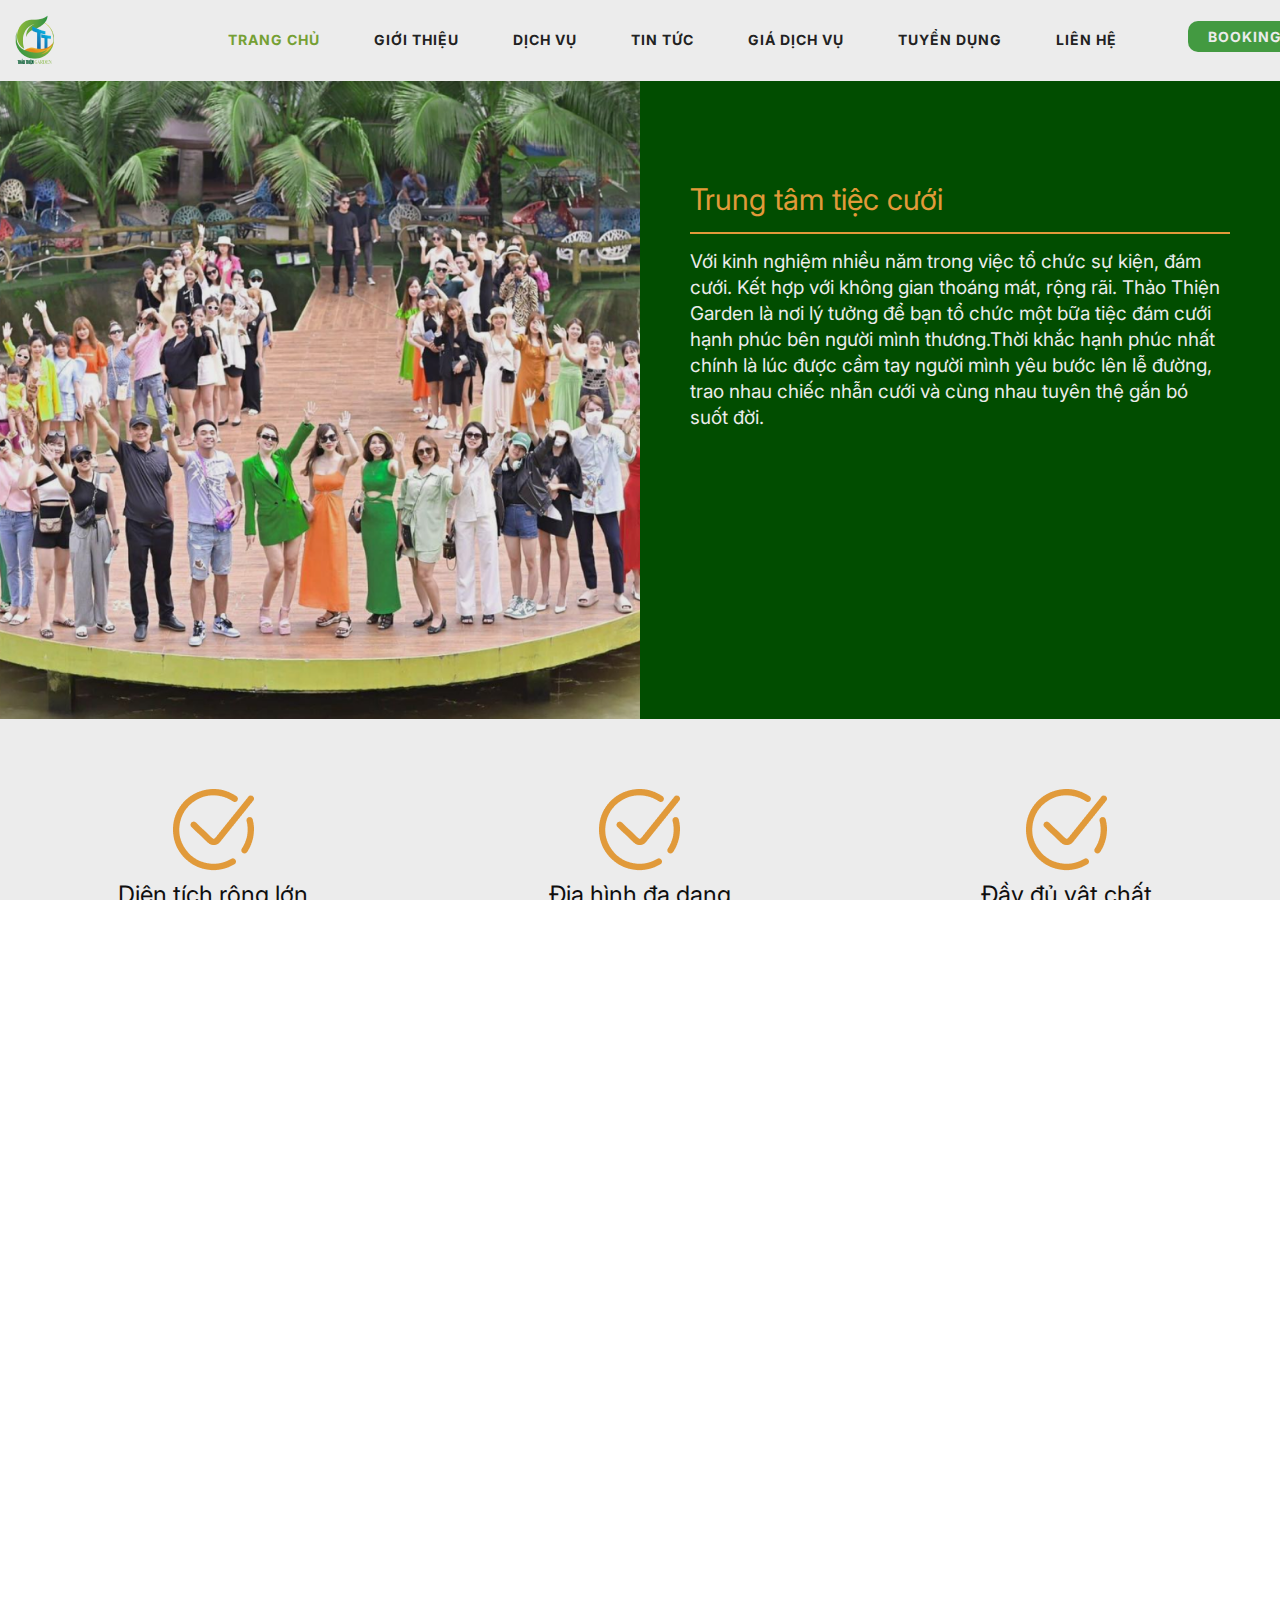
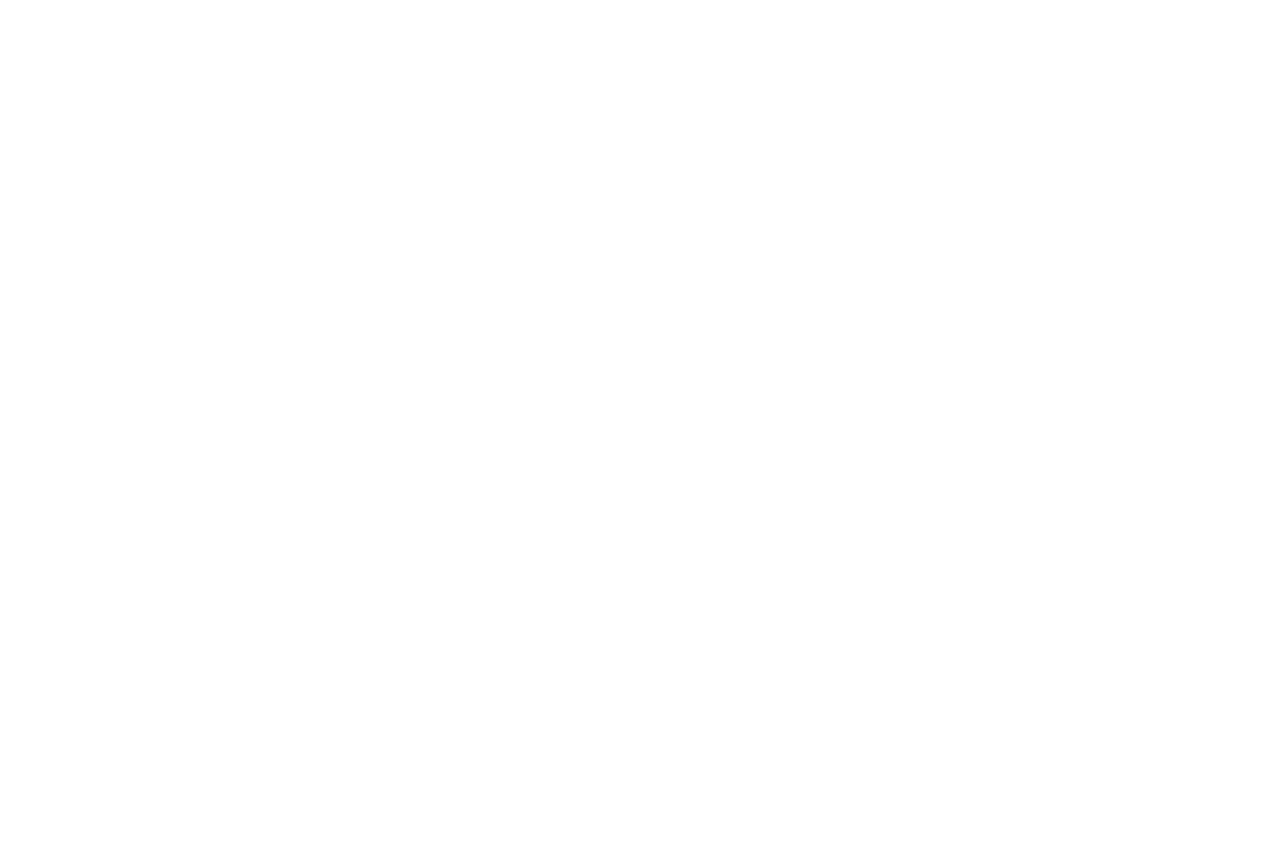
<file: hoboi.html>
<!DOCTYPE html>
<html lang="zxx">

<head>
    <meta charset="UTF-8">
    <meta name="description" content="Ogani Template">
    <meta name="keywords" content="Ogani, unica, creative, html">
    <meta name="viewport" content="width=device-width, initial-scale=1.0">
    <meta http-equiv="X-UA-Compatible" content="ie=edge">
    <title>Thảo Thiện Graden</title>

    <!-- Google Font -->
    <link
        href="https://fonts.googleapis.com/css2?family=Inter:wght@100;200;300;400;500;600;700;800;900&family=Montserrat:wght@200;300;400;500;600;700;800;900&display=swap"
        rel="stylesheet">

    <!-- Css Styles -->
    <link rel="stylesheet" href="css/bootstrap.min.css" type="text/css">
    <link rel="stylesheet" href="css/font-awesome.min.css" type="text/css">
    <link rel="stylesheet" href="css/elegant-icons.css" type="text/css">
    <link rel="stylesheet" href="css/nice-select.css" type="text/css">
    <link rel="stylesheet" href="css/jquery-ui.min.css" type="text/css">
    <link rel="stylesheet" href="css/owl.carousel.min.css" type="text/css">
    <link rel="stylesheet" href="css/slicknav.min.css" type="text/css">
    <link rel="stylesheet" href="css/style.css" type="text/css">
</head>

<body>
    <!-- Page Preloder -->
    <div id="preloder">
        <div class="loader"></div>
    </div>

      <!-- Humberger Begin -->
      <div class="humberger__menu__overlay"></div>
      <div class="humberger__menu__wrapper">
          <div class="humberger__menu__logo">
              <a href="./index.html"><img src="img/logo-big.png" width="100px" alt=""></a>
          </div>
          <nav class="humberger__menu__nav mobile-menu">
              <ul>
                  <li class="active"><a href="./index.html">Trang Chủ</a></li>
                  <li><a href="./about.html">Giới Thiệu</a></li>
                  <li><a href="./dichvu.html">Dịch Vụ</a></li>
                  <li><a href="./blog.html">Tin Tức</a></li>
                  <li><a href="#">Giá Dịch Vụ</a></li>
                  <li><a href="#">Tuyển Dụng</a></li>
                  <li><a href="#">Liên Hệ</a></li>
              </ul>
          </nav>
          <div id="mobile-menu-wrap"></div>
          <div class="header__top__right__social">
              <a href="#"><i class="fa fa-facebook"></i></a>
              <a href="#"><i class="fa fa-twitter"></i></a>
              <a href="#"><i class="fa fa-linkedin"></i></a>
              <a href="#"><i class="fa fa-pinterest-p"></i></a>
          </div>
      </div>
      <!-- Humberger End -->
  
      <!-- Header Section Begin -->
      <header class="header">
          <div class="container">
              <div class="row d-flex justify-content-between">
                  <div class="col-lg-2 col-xs-2 col-2">
                      <div class="header__logo">
                          <a href="./index.html"><img src="img/logo.png" alt=""></a>
                      </div>
                  </div>
                  <div class="col-lg-9 col-xs-9 col-9">
                      <nav class="header__menu">
                          <ul>
                              <li class="active"><a href="./index.html">Trang Chủ</a></li>
                              <li><a href="./about.html">Giới Thiệu</a></li>
                              <li><a href="./dichvu.html">Dịch Vụ</a></li>
                              <li><a href="./blog.html">Tin Tức</a></li>
                              <li><a href="#">Giá Dịch Vụ</a></li>
                              <li><a href="#">Tuyển Dụng</a></li>
                              <li><a href="#">Liên Hệ</a></li>
                          </ul>
                      </nav>
                  </div>
                  <div class="col-lg-1 col-xs-12 col-12">
                      <div class="header__menu__booking">
                          <a href="#" class="header__booking">Booking</a>
                      </div>
                  </div>
              </div>
              <div class="humberger__open">
                  <i class="fa fa-bars"></i>
              </div>
          </div>
      </header>
      <!-- Header Section End -->


    <section class="teambuilding">
        <div class="container">
            <div class="row">
                <div class="col-lg-6">
                    <img src="./img/ttgt.png" class="img-fluid" alt="">
                </div>
                <div class="col-lg-6 bg-team">
                    <div class="content">
                        <h3>Trung tâm tiệc cưới</h3>
                        <p>
                            Với kinh nghiệm nhiều năm trong việc tổ chức sự kiện, đám cưới. Kết hợp với không gian
                            thoáng mát, rộng rãi. Thảo Thiện Garden là nơi lý tưởng để bạn tổ chức một bữa tiệc đám cưới
                            hạnh phúc bên người mình thương.Thời khắc hạnh phúc nhất chính là lúc được cầm tay người
                            mình yêu bước lên lễ đường, trao nhau chiếc nhẫn cưới và cùng nhau tuyên thệ gắn bó suốt
                            đời.
                        </p>
                    </div>
                </div>
            </div>

            <div class="row">
                <div class="col-lg-4">
                    <div class="box-check">
                        <img src="./img/check-big.png" class="img-fluid" alt="">
                        <h4>Diện tích rộng lớn</h4>
                    </div>
                </div>
                <div class="col-lg-4">
                    <div class="box-check">
                        <img src="./img/check-big.png" class="img-fluid" alt="">
                        <h4>Địa hình đa dạng</h4>
                    </div>
                </div>
                <div class="col-lg-4">
                    <div class="box-check">
                        <img src="./img/check-big.png" class="img-fluid" alt="">
                        <h4>Đầy đủ vật chất</h4>
                    </div>
                </div>
            </div>

            <p class="text-center">
                Với diện tích rộng lớn, địa hình đa dạng, điều kiện vật chất hiện đại cùng đội ngũ nhân viên chuyên
                nghiệp, luôn sẵn sàng phục vụ cho chương trình Team Building. Thảo Thiện Garden chính là nơi bạn bung
                chất hết mình với vô vàn trò chơi vui nhộn dưới nước và trên bờ, giúp gia tăng tinh thần đoàn kết tập
                thể. Phù hợp cho các công ty, trường học tổ chức ngoại khóa.
            </p>

            <img src="./img/img-teambuilding.png" class="img-fluid w-100 py-3" alt="">

            <div class="row d-flex align-items-center m-50">
                <div class="col-lg-6">
                    <p>
                        Bên cạnh đó, Thảo Thiện Garden có cung cấp các dịch vụ cho thuê như loa, sân khấu, màn hình led,
                        lửa trại… cho các hoạt động Teambuilding, liên hệ với chúng tôi để biết thêm thông tin chi tiết.
                    </p>
                </div>
                <div class="col-lg-6">
                    <img src="./img/img-teambuilding1.png" class="img-fluid" alt="">
                </div>
            </div>
            
        </div>
    </section>


     <!-- Footer Section Begin -->
     <footer class="footer spad">
        <div class="container">
            <div class="row">
                <div class="col-lg-3 col-md-6 col-sm-6">
                    <div class="footer__about">
                        <div class="footer__about__logo">
                            <a href="./index.html"><img src="img/logo.png" alt=""></a>
                        </div>
                        <ul>
                            <li>Địa chỉ: 76 Lê A, Khu phố Suối Chồn, phường Bảo Vinh,
                                TP.Long Khánh, Đồng Nai</li>
                            <li>Điện thoại: 0251 7770 888</li>
                            <li>Email: gardenthaodien@gmail.com</li>
                        </ul>
                    </div>
                </div>
                <div class="col-lg-4 col-md-6 col-sm-6 offset-lg-1">
                    <div class="footer__widget">
                        <h6>Thông tin</h6>
                        <ul>
                            <li><a href="#">About Us</a></li>
                            <li><a href="#">About Our Shop</a></li>
                            <li><a href="#">Secure Shopping</a></li>
                            <li><a href="#">Delivery infomation</a></li>
                            <li><a href="#">Privacy Policy</a></li>
                            <li><a href="#">Our Sitemap</a></li>
                        </ul>
                        <ul>
                            <li><a href="#">Who We Are</a></li>
                            <li><a href="#">Our Services</a></li>
                            <li><a href="#">Projects</a></li>
                            <li><a href="#">Contact</a></li>
                            <li><a href="#">Innovation</a></li>
                            <li><a href="#">Testimonials</a></li>
                        </ul>
                    </div>
                </div>
                <div class="col-lg-4 col-md-12">
                    <div class="footer__widget">
                        <h6>Hỗ trợ khách hàng</h6>
                        <p>Quý khách điền email và gửi thông tin hỗ trợ</p>
                        <form action="#">
                            <input type="text" placeholder="Nhập mail">
                            <button type="submit" class="site-btn">Gửi ngay</button>
                        </form>
                        <div class="footer__widget__social">
                            <a href="#"><i class="fa fa-facebook"></i></a>
                            <a href="#"><i class="fa fa-instagram"></i></a>
                            <a href="#"><i class="fa fa-twitter"></i></a>
                            <a href="#"><i class="fa fa-pinterest"></i></a>
                        </div>
                    </div>
                </div>
            </div>
            <div class="row">
                <div class="col-lg-12">
                    <div class="footer__copyright">
                        <div class="footer__copyright__text">
                            <p>
                                Copyright © 2022 Thao Thien Garden . All rights reserved.
                            </p>
                        </div>
                    </div>
                </div>
            </div>
        </div>
    </footer>
    <!-- Footer Section End -->

    <!-- Js Plugins -->
    <script src="js/jquery-3.3.1.min.js"></script>
    <script src="js/bootstrap.min.js"></script>
    <script src="js/jquery.nice-select.min.js"></script>
    <script src="js/jquery-ui.min.js"></script>
    <script src="js/jquery.slicknav.js"></script>
    <script src="js/mixitup.min.js"></script>
    <script src="js/owl.carousel.min.js"></script>
    <script src="js/main.js"></script>



</body>

</html>
</file>
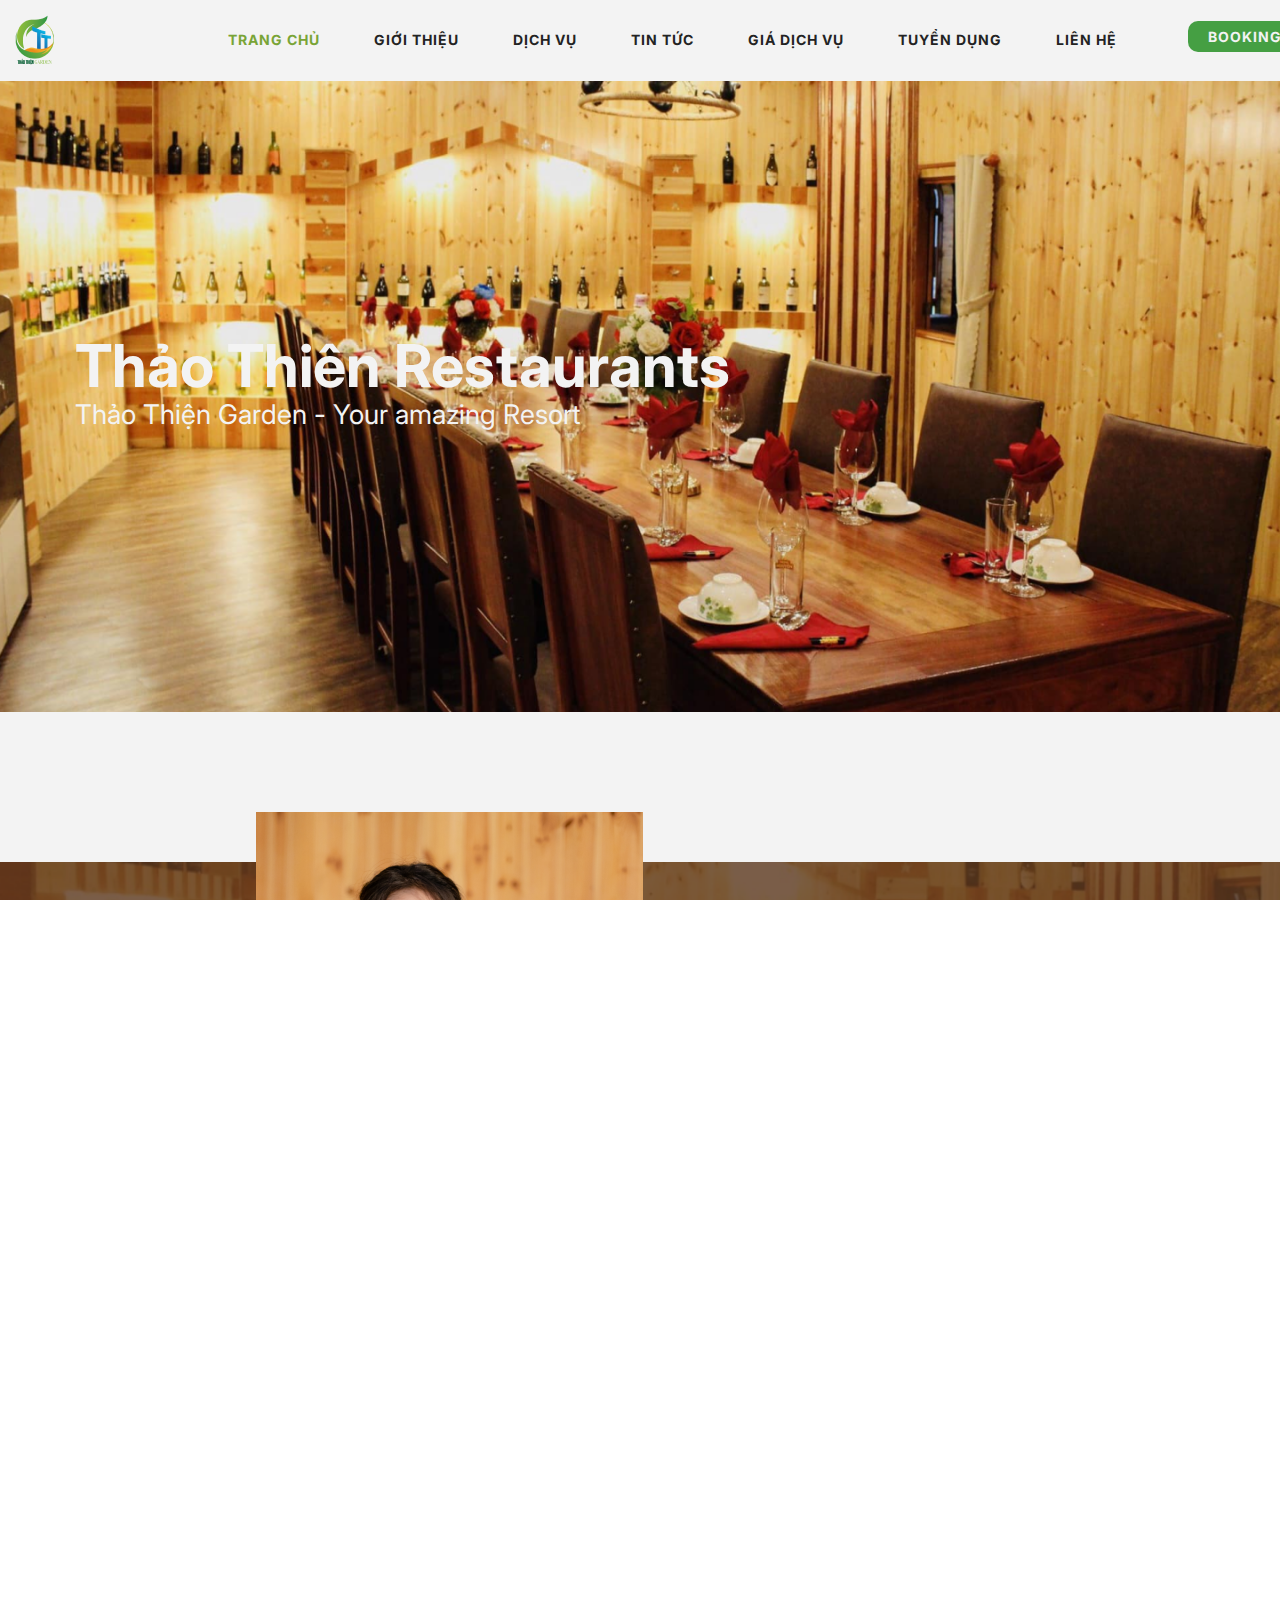
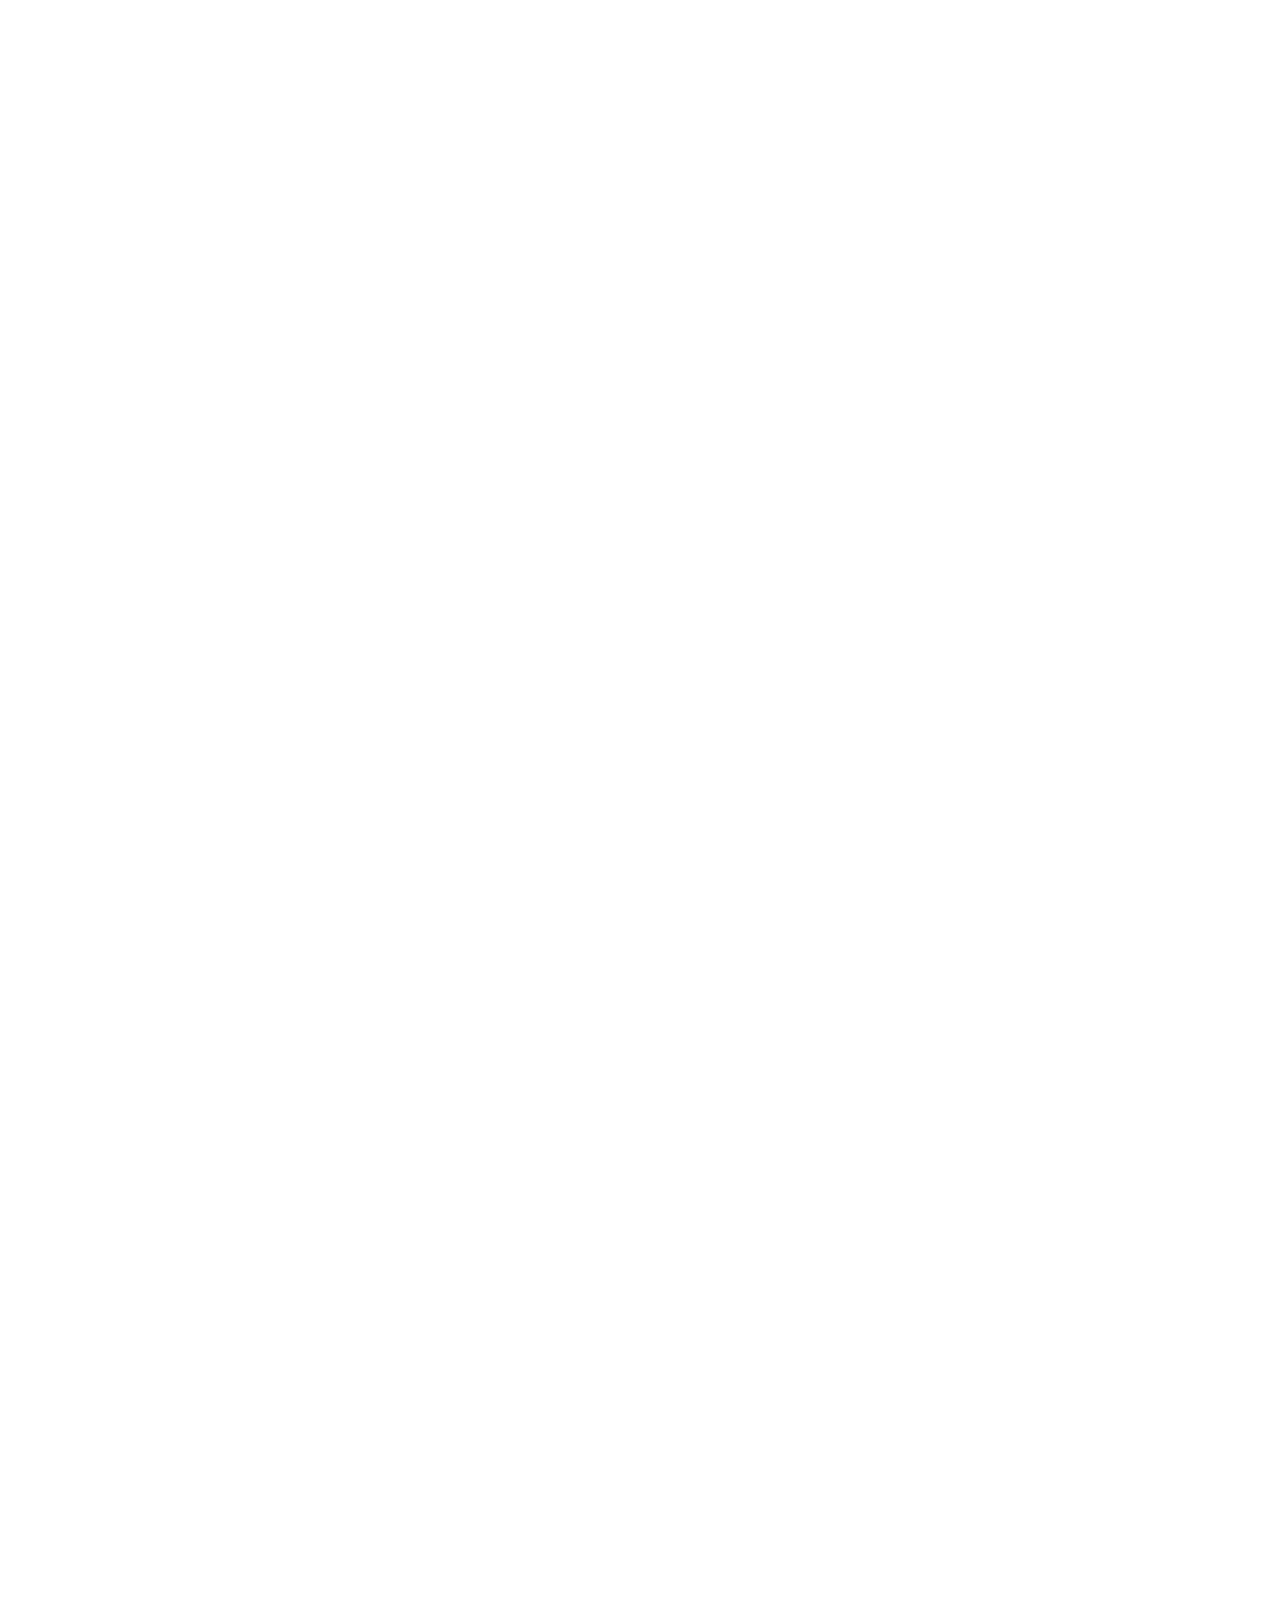
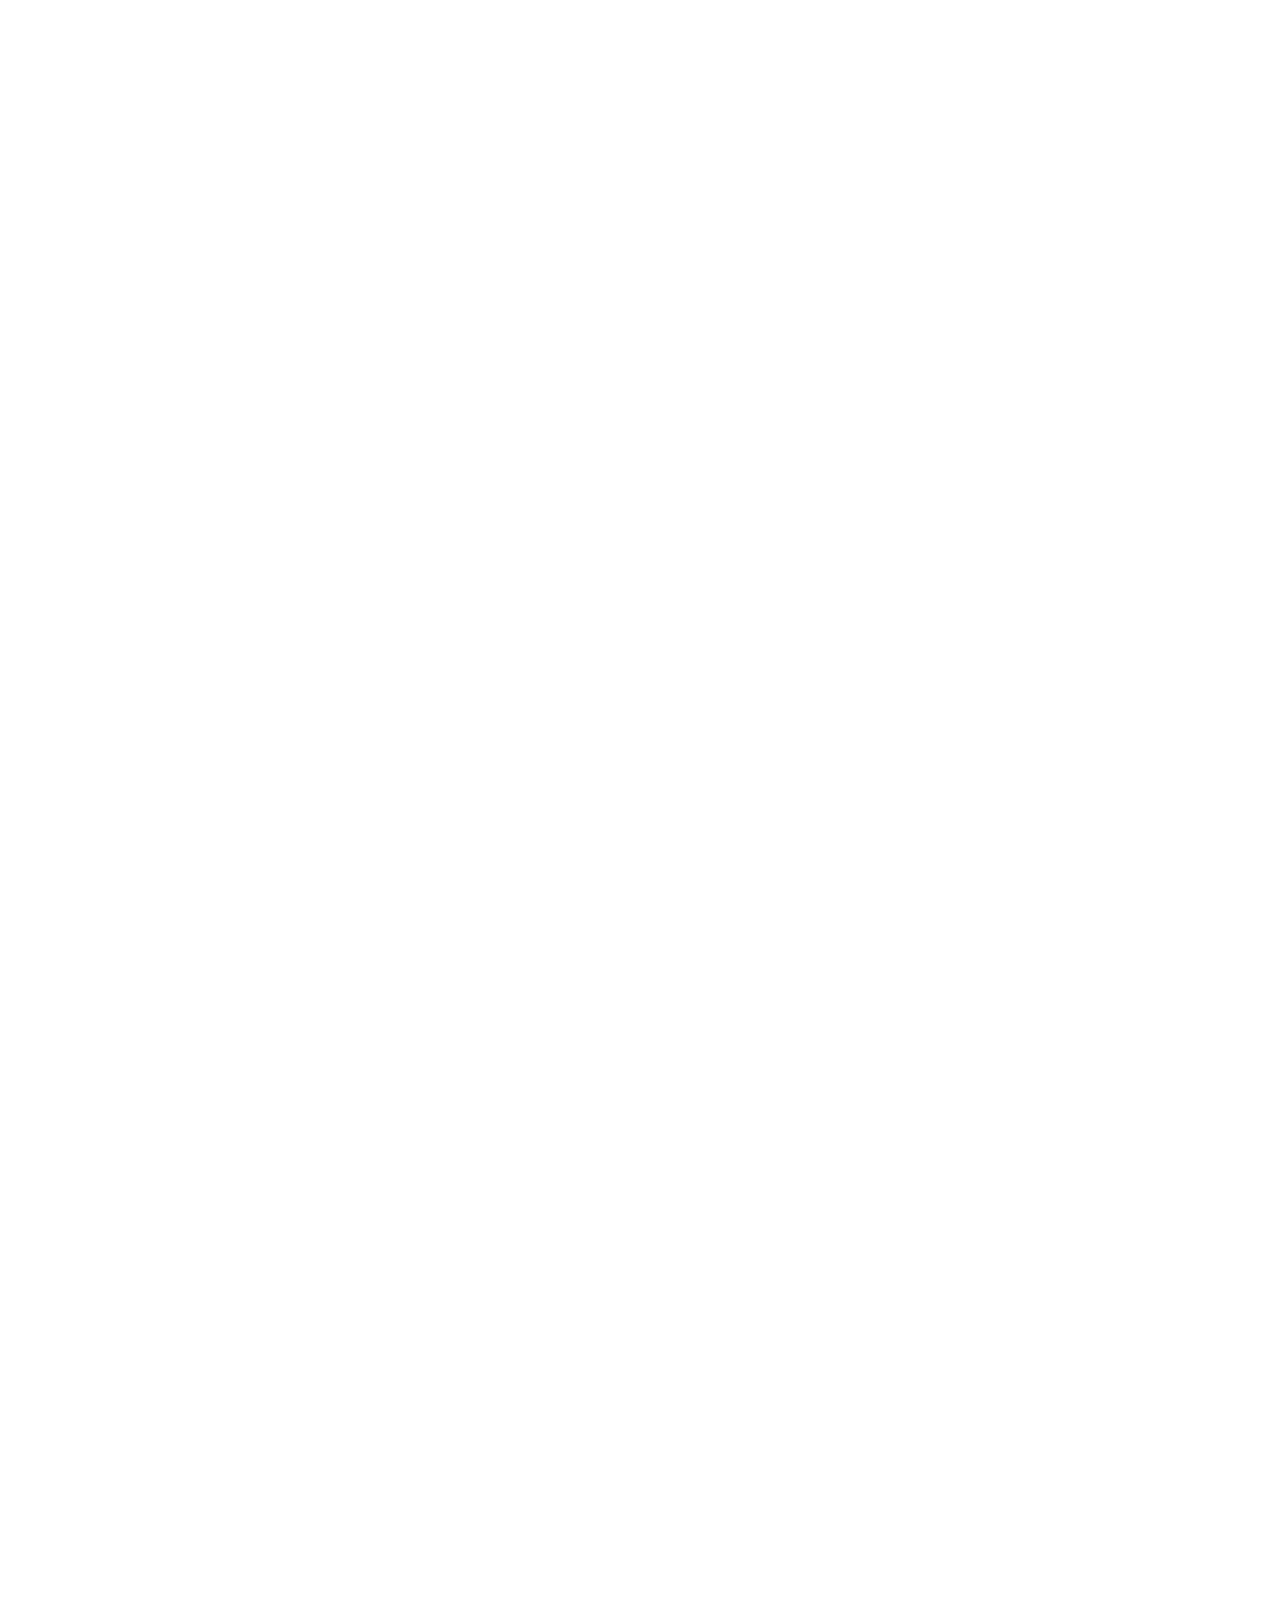
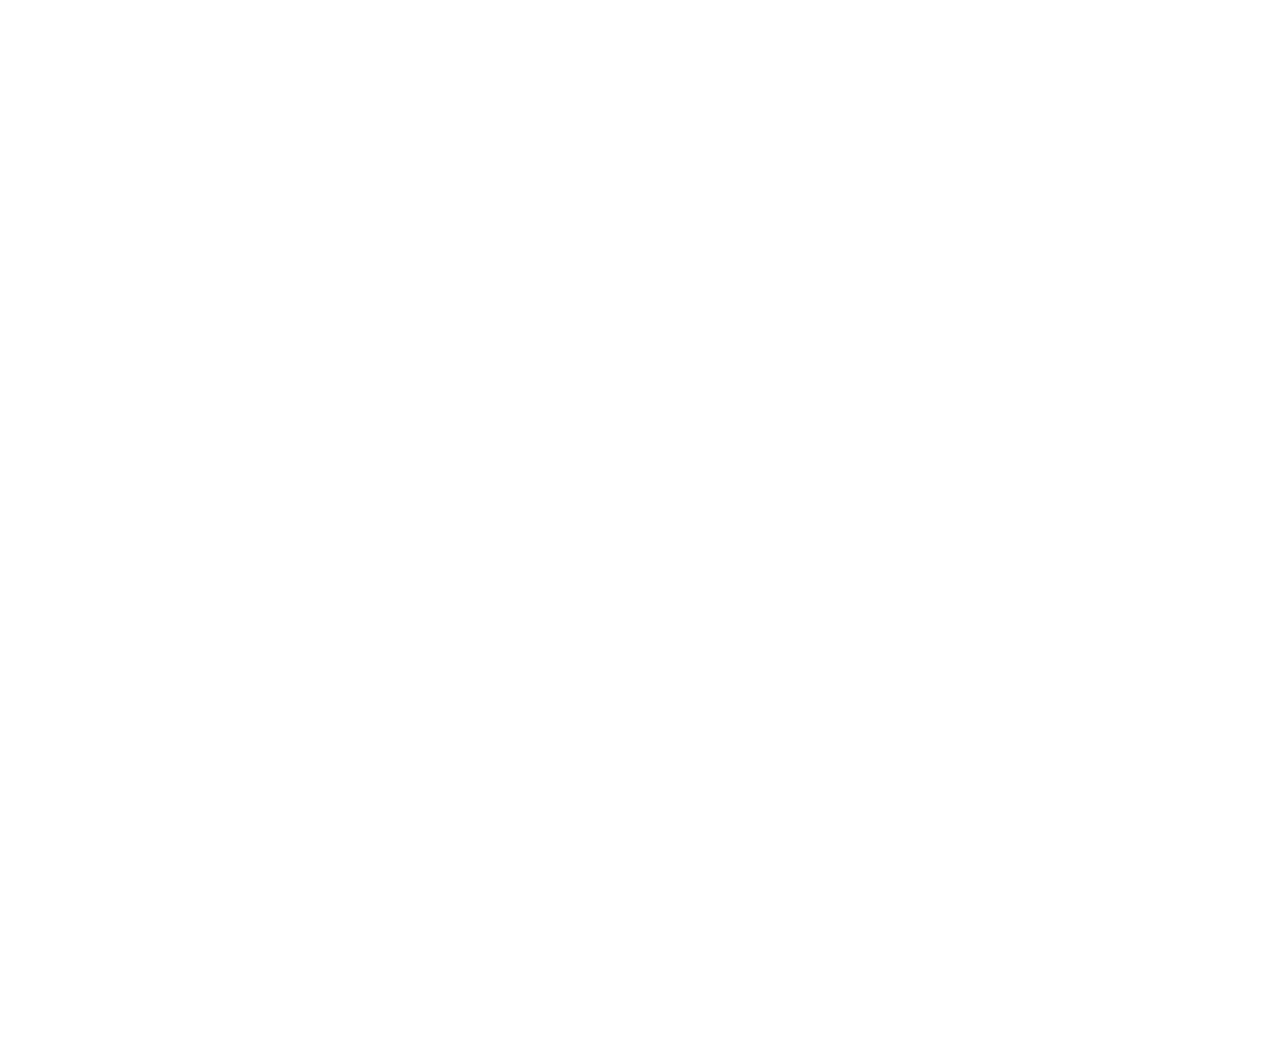
<file: nhahang.html>
<!DOCTYPE html>
<html lang="zxx">

<head>
    <meta charset="UTF-8">
    <meta name="description" content="Ogani Template">
    <meta name="keywords" content="Ogani, unica, creative, html">
    <meta name="viewport" content="width=device-width, initial-scale=1.0">
    <meta http-equiv="X-UA-Compatible" content="ie=edge">
    <title>Thảo Thiện Graden</title>

    <!-- Google Font -->
    <link
        href="https://fonts.googleapis.com/css2?family=Inter:wght@100;200;300;400;500;600;700;800;900&family=Montserrat:wght@200;300;400;500;600;700;800;900&display=swap"
        rel="stylesheet">

    <!-- Css Styles -->
    <link rel="stylesheet" href="css/bootstrap.min.css" type="text/css">
    <link rel="stylesheet" href="css/font-awesome.min.css" type="text/css">
    <link rel="stylesheet" href="css/elegant-icons.css" type="text/css">
    <link rel="stylesheet" href="css/nice-select.css" type="text/css">
    <link rel="stylesheet" href="css/jquery-ui.min.css" type="text/css">
    <link rel="stylesheet" href="css/owl.carousel.min.css" type="text/css">
    <link rel="stylesheet" href="css/slicknav.min.css" type="text/css">
    <link rel="stylesheet" href="css/style.css" type="text/css">
</head>

<body>
    <!-- Page Preloder -->
    <div id="preloder">
        <div class="loader"></div>
    </div>

    <!-- Humberger Begin -->
    <div class="humberger__menu__overlay"></div>
    <div class="humberger__menu__wrapper">
        <div class="humberger__menu__logo">
            <a href="./index.html"><img src="img/logo-big.png" width="100px" alt=""></a>
        </div>
        <nav class="humberger__menu__nav mobile-menu">
            <ul>
                <li class="active"><a href="./index.html">Trang Chủ</a></li>
                <li><a href="./about.html">Giới Thiệu</a></li>
                <li><a href="./dichvu.html">Dịch Vụ</a></li>
                <li><a href="./blog.html">Tin Tức</a></li>
                <li><a href="#">Giá Dịch Vụ</a></li>
                <li><a href="#">Tuyển Dụng</a></li>
                <li><a href="#">Liên Hệ</a></li>
            </ul>
        </nav>
        <div id="mobile-menu-wrap"></div>
        <div class="header__top__right__social">
            <a href="#"><i class="fa fa-facebook"></i></a>
            <a href="#"><i class="fa fa-twitter"></i></a>
            <a href="#"><i class="fa fa-linkedin"></i></a>
            <a href="#"><i class="fa fa-pinterest-p"></i></a>
        </div>
    </div>
    <!-- Humberger End -->

    <!-- Header Section Begin -->
    <header class="header">
        <div class="container">
            <div class="row d-flex justify-content-between">
                <div class="col-lg-2 col-xs-2 col-2">
                    <div class="header__logo">
                        <a href="./index.html"><img src="img/logo.png" alt=""></a>
                    </div>
                </div>
                <div class="col-lg-9 col-xs-9 col-9">
                    <nav class="header__menu">
                        <ul>
                            <li class="active"><a href="./index.html">Trang Chủ</a></li>
                            <li><a href="./about.html">Giới Thiệu</a></li>
                            <li><a href="./dichvu.html">Dịch Vụ</a></li>
                            <li><a href="./blog.html">Tin Tức</a></li>
                            <li><a href="#">Giá Dịch Vụ</a></li>
                            <li><a href="#">Tuyển Dụng</a></li>
                            <li><a href="#">Liên Hệ</a></li>
                        </ul>
                    </nav>
                </div>
                <div class="col-lg-1 col-xs-12 col-12">
                    <div class="header__menu__booking">
                        <a href="#" class="header__booking">Booking</a>
                    </div>
                </div>
            </div>
            <div class="humberger__open">
                <i class="fa fa-bars"></i>
            </div>
        </div>
    </header>
    <!-- Header Section End -->

    <!-- Banner -->
    <section class="hero">
        <div class="row">
            <div class="col-lg-12">
                <div class="hero__item set-bg" data-setbg="img/nhahang.png">
                    <div class="hero__text">
                        <h2>Thảo Thiên Restaurants </h2>
                        <p>Thảo Thiện Garden - Your amazing Resort</p>
                    </div>
                </div>
            </div>
        </div>
    </section>
    <!-- Banner End -->

    <section class="nhahang-about">
        <img src="./img/bn-nhahang2.png" class="img-fluid" alt="">
        <div class="container">
            <div class="row">
                <div class="col-lg-6"></div>
                <div class="col-lg-6">
                    <div class="content">
                        <h3>Nhà hàng Thảo Thiện Garden</h3>
                        <p>
                            Sở hữu không gian độc đáo với sức chứa đến hàng trăm thực khách, đội ngũ nhân viên chuyên
                            nghiệp
                            giàu kinh nghiệm. cùng hệ thống bãi đậu xe không giới hạn, Thảo Thiện Garden trở thành địa
                            điểm
                            lý tưởng cho buổi tiệc liên hoan công ty, sự kiện, team building…
                        </p>
                    </div>
                </div>
            </div>
        </div>
    </section>

    <!-- ==================ẩm thực =================== -->
    <section class="amthuc about">
        <div class="container">
            <div class="row d-flex justify-content-center align-items-center">
                <div class="col-lg-5">
                    <div class="content__about">
                        <h3 style="color: #F4A73F;">Điểm tâm sáng</h3>
                        <p>
                            Điểm tâm sáng phục vụ các khách đoàn,
                            công ty du lịch lữ hành.
                        </p>
                        <p>
                            Khả năng phục vụ trên 1.000 khách cùng thời điểm.
                        </p>
                        <p>
                            Bãi giữ xe rộng rãi, không giới hạn.
                        </p>
                        <a href="#" style="background-color: #F4A73F;">Xem Thêm</a>
                    </div>
                </div>

                <div class="col-lg-5">
                    <div class="nhahang__slider owl-carousel">
                        <div class="categories__item set-bg" data-setbg="./img/amthuc.png">
                            <h3>Hủ Tiếu</h3>
                        </div>

                        <div class="categories__item set-bg" data-setbg="./img/amthuc.png">
                            <h3>Bò Kho</h3>
                        </div>

                        <div class="categories__item set-bg" data-setbg="./img/amthuc.png">
                            <h3>Bánh Mì</h3>
                        </div>

                        <div class="categories__item set-bg" data-setbg="./img/amthuc.png">
                            <h3>Hủ Tiếu</h3>
                        </div>
                    </div>
                </div>
            </div>
        </div>
    </section>
    <!-- ==================ẩm thực =================== -->

    <!-- Tìm căn hộ hoàn hảo -->
    <section class="featured spad">
        <div class="container">
            <div class="row">
                <div class="col-lg-12">
                    <div class="section-title">
                        <h2 style="color:#F4A73F;">Menu khách đoàn</h2>
                        <p class="mt-5">Áp dụng cho bàn 10 khách</p>
                        <p>Giá thực đơn bao gồm hoá đơn VAT, xuất hóa đơn khách dùng (không trừ tiền thuế)</p>
                        <p>Giá thực đơn có thể điều chỉnh tuỳ vào thời điểm, không áp dụng cho ngày Lễ, Tết.</p>
                    </div>
                    <div class="featured__controls nhahang__controls">
                        <ul>
                            <li data-mixitup-control class="active" data-filter="*">Tất Cả</li>
                            <li data-mixitup-control data-filter=".oranges">Combo 130k</li>
                            <li data-mixitup-control data-filter=".fresh-meat">Combo 150k</li>
                            <li data-mixitup-control data-filter=".vegetables">Combo 170k</li>
                            <li data-mixitup-control data-filter=".fastfood">Combo 180k</li>
                        </ul>
                    </div>
                </div>
            </div>
            <div class="row featured__filter">
                <div class="col-lg-3 col-md-4 col-sm-6 mix oranges fresh-meat">
                    <div class="card text-center">
                        <div class="card-header booking-header" style="background-color:#F4a73f;">
                            Giá phòng bao gồm
                        </div>
                        <div class="card-body booking2">
                            <div class="d-flex align-items-center">
                                <i style="color:#F4a73f; font-size: 20px;" class="fa fa-check-circle-o"
                                    aria-hidden="true"></i>
                                <span class="pl-2">Tiêu chuẩn 4 người </span>
                            </div>
                            <div class="d-flex align-items-center">
                                <i style="color:#F4a73f; font-size: 20px;" class="fa fa-check-circle-o"
                                    aria-hidden="true"></i>
                                <span class="pl-2">Tiêu chuẩn 4 người </span>
                            </div>
                            <div class="d-flex align-items-center">
                                <i style="color:#F4a73f; font-size: 20px;" class="fa fa-check-circle-o"
                                    aria-hidden="true"></i>
                                <span class="pl-2">Tiêu chuẩn 4 người </span>
                            </div>
                        </div>
                    </div>
                </div>
                <div class="col-lg-3 col-md-4 col-sm-6 mix oranges vegetables">
                    <div class="card text-center">
                        <div class="card-header booking-header" style="background-color:#F4a73f;">
                            Giá phòng bao gồm
                        </div>
                        <div class="card-body booking2">
                            <p> - Điểm tâm sáng + nước uống</p>
                            <p> - Tham quan KDL và sử dụng miễn phí hồ bơi</p>
                            <p> - Nước suối sử dụng miễn phí trong phòng (Dựa theo tiêu chuẩn số lượng
                                khách mỗi loại phòng)</p>
                        </div>
                    </div>
                </div>
                <div class="col-lg-3 col-md-4 col-sm-6 mix vegetables fastfood">
                    <div class="card text-center">
                        <div class="card-header booking-header" style="background-color:#F4a73f;">
                            Giá phòng bao gồm
                        </div>
                        <div class="card-body booking2">
                            <p> - Điểm tâm sáng + nước uống</p>
                            <p> - Tham quan KDL và sử dụng miễn phí hồ bơi</p>
                            <p> - Nước suối sử dụng miễn phí trong phòng (Dựa theo tiêu chuẩn số lượng
                                khách mỗi loại phòng)</p>
                        </div>
                    </div>
                </div>
                <div class="col-lg-3 col-md-4 col-sm-6 mix vegetables fastfood">
                    <div class="card text-center">
                        <div class="card-header booking-header" style="background-color:#F4a73f;">
                            Giá phòng bao gồm
                        </div>
                        <div class="card-body booking2">
                            <p> - Điểm tâm sáng + nước uống</p>
                            <p> - Tham quan KDL và sử dụng miễn phí hồ bơi</p>
                            <p> - Nước suối sử dụng miễn phí trong phòng (Dựa theo tiêu chuẩn số lượng
                                khách mỗi loại phòng)</p>
                        </div>
                    </div>
                </div>
            </div>

            <a href="#" class="nhahang-btn">Đặt Ngay</a>
        </div>
    </section>
    <!-- Tìm căn hộ hoàn hảo -->

    <section class="nhahang-about">
        <img src="./img/bn-nhahang2.png" class="img-fluid" alt="">
        <div class="container">
            <div class="row">
                <div class="col-lg-6"></div>
                <div class="col-lg-6">
                    <div class="content">
                        <h3>Hầm rượu vang</h3>
                        <p>
                            Hầm rượu – nơi lý tưởng để tổ chức tiệc sinh nhật, sự kiện, hội họp…Ở đây, du khách vừa có
                            thể dùng tiệc, vừa được thưởng thức rượu trong một không gian cổ điển, mang vẻ đẹp tinh tế
                            và ấm cúng.
                        </p>
                    </div>
                </div>
            </div>
        </div>
    </section>

    <section class="nhahang-about nhahang-about-right">

        <div class="container">
            <div class="row">
                <div class="col-lg-6">
                    <div class="content">
                        <h3>Tiệc ngoài trời</h3>
                        <p>
                            Những bữa tiệc giới hạn trong không gian bí bách đã trở nên nhàm chán. Bạn thích những bữa
                            tiệc ngoài trời gần gũi với thiên nhiên và chill hết mình trong bầu không khí.
                        </p>
                        <p>
                            Thảo Thiện Garden sẽ đáp ứng mọi yêu cầu của bạn với không gian outside siêu xịn khiến buổi
                            tiệc của bạn trở nên hoàn hảo hơn bao giờ hết.
                        </p>
                        <p>
                            Sở hữu không gian độc đáo với sức chứa đến hàng trăm thực khách, đội ngũ nhân viên chuyên
                            nghiệp giàu kinh nghiệm, cùng hệ thống bãi đậu xe không giới hạn, Thảo Thiện Garden trở
                            thành địa điểm lý tưởng cho buổi tiệc liên hoan công ty, sự kiện, team building…
                        </p>
                    </div>
                </div>
                <div class="col-lg-6">
                    <img src="./img/nhahang3.png" class="img-fluid" alt="">
                </div>
            </div>
        </div>
    </section>

    <section class="nhahang-about nhahang-about-right nhahang-about-4">
        <div class="container">
            <div class="row">
                <div class="col-lg-6">
                    <img src="./img/bn-nhahang4.png" class="img-fluid" alt="">
                </div>
                <div class="col-lg-6">
                    <div class="content">
                        <h3>Trung tâm tiệc cưới</h3>
                        <p>
                            Với kinh nghiệm nhiều năm trong việc tổ chức sự kiện, đám cưới. Kết hợp với không gian
                            thoáng mát, rộng rãi. Thảo Thiện Garden là nơi lý tưởng để bạn tổ chức một bữa tiệc đám cưới
                            hạnh phúc bên người mình thương.Thời khắc hạnh phúc nhất chính là lúc được cầm tay người
                            mình yêu bước lên lễ đường, trao nhau chiếc nhẫn cưới và cùng nhau tuyên thệ gắn bó suốt
                            đời.
                        </p>
                    </div>
                </div>
            </div>
        </div>
    </section>

   <!-- Footer Section Begin -->
   <footer class="footer spad">
    <div class="container">
        <div class="row">
            <div class="col-lg-3 col-md-6 col-sm-6">
                <div class="footer__about">
                    <div class="footer__about__logo">
                        <a href="./index.html"><img src="img/logo.png" alt=""></a>
                    </div>
                    <ul>
                        <li>Địa chỉ: 76 Lê A, Khu phố Suối Chồn, phường Bảo Vinh,
                            TP.Long Khánh, Đồng Nai</li>
                        <li>Điện thoại: 0251 7770 888</li>
                        <li>Email: gardenthaodien@gmail.com</li>
                    </ul>
                </div>
            </div>
            <div class="col-lg-4 col-md-6 col-sm-6 offset-lg-1">
                <div class="footer__widget">
                    <h6>Thông tin</h6>
                    <ul>
                        <li><a href="#">About Us</a></li>
                        <li><a href="#">About Our Shop</a></li>
                        <li><a href="#">Secure Shopping</a></li>
                        <li><a href="#">Delivery infomation</a></li>
                        <li><a href="#">Privacy Policy</a></li>
                        <li><a href="#">Our Sitemap</a></li>
                    </ul>
                    <ul>
                        <li><a href="#">Who We Are</a></li>
                        <li><a href="#">Our Services</a></li>
                        <li><a href="#">Projects</a></li>
                        <li><a href="#">Contact</a></li>
                        <li><a href="#">Innovation</a></li>
                        <li><a href="#">Testimonials</a></li>
                    </ul>
                </div>
            </div>
            <div class="col-lg-4 col-md-12">
                <div class="footer__widget">
                    <h6>Hỗ trợ khách hàng</h6>
                    <p>Quý khách điền email và gửi thông tin hỗ trợ</p>
                    <form action="#">
                        <input type="text" placeholder="Nhập mail">
                        <button type="submit" class="site-btn">Gửi ngay</button>
                    </form>
                    <div class="footer__widget__social">
                        <a href="#"><i class="fa fa-facebook"></i></a>
                        <a href="#"><i class="fa fa-instagram"></i></a>
                        <a href="#"><i class="fa fa-twitter"></i></a>
                        <a href="#"><i class="fa fa-pinterest"></i></a>
                    </div>
                </div>
            </div>
        </div>
        <div class="row">
            <div class="col-lg-12">
                <div class="footer__copyright">
                    <div class="footer__copyright__text">
                        <p>
                            Copyright © 2022 Thao Thien Garden . All rights reserved.
                        </p>
                    </div>
                </div>
            </div>
        </div>
    </div>
</footer>
<!-- Footer Section End -->

    <!-- Js Plugins -->
    <script src="js/jquery-3.3.1.min.js"></script>
    <script src="js/bootstrap.min.js"></script>
    <script src="js/jquery.nice-select.min.js"></script>
    <script src="js/jquery-ui.min.js"></script>
    <script src="js/jquery.slicknav.js"></script>
    <script src="js/mixitup.min.js"></script>
    <script src="js/owl.carousel.min.js"></script>
    <script src="js/main.js"></script>



</body>

</html>
</file>
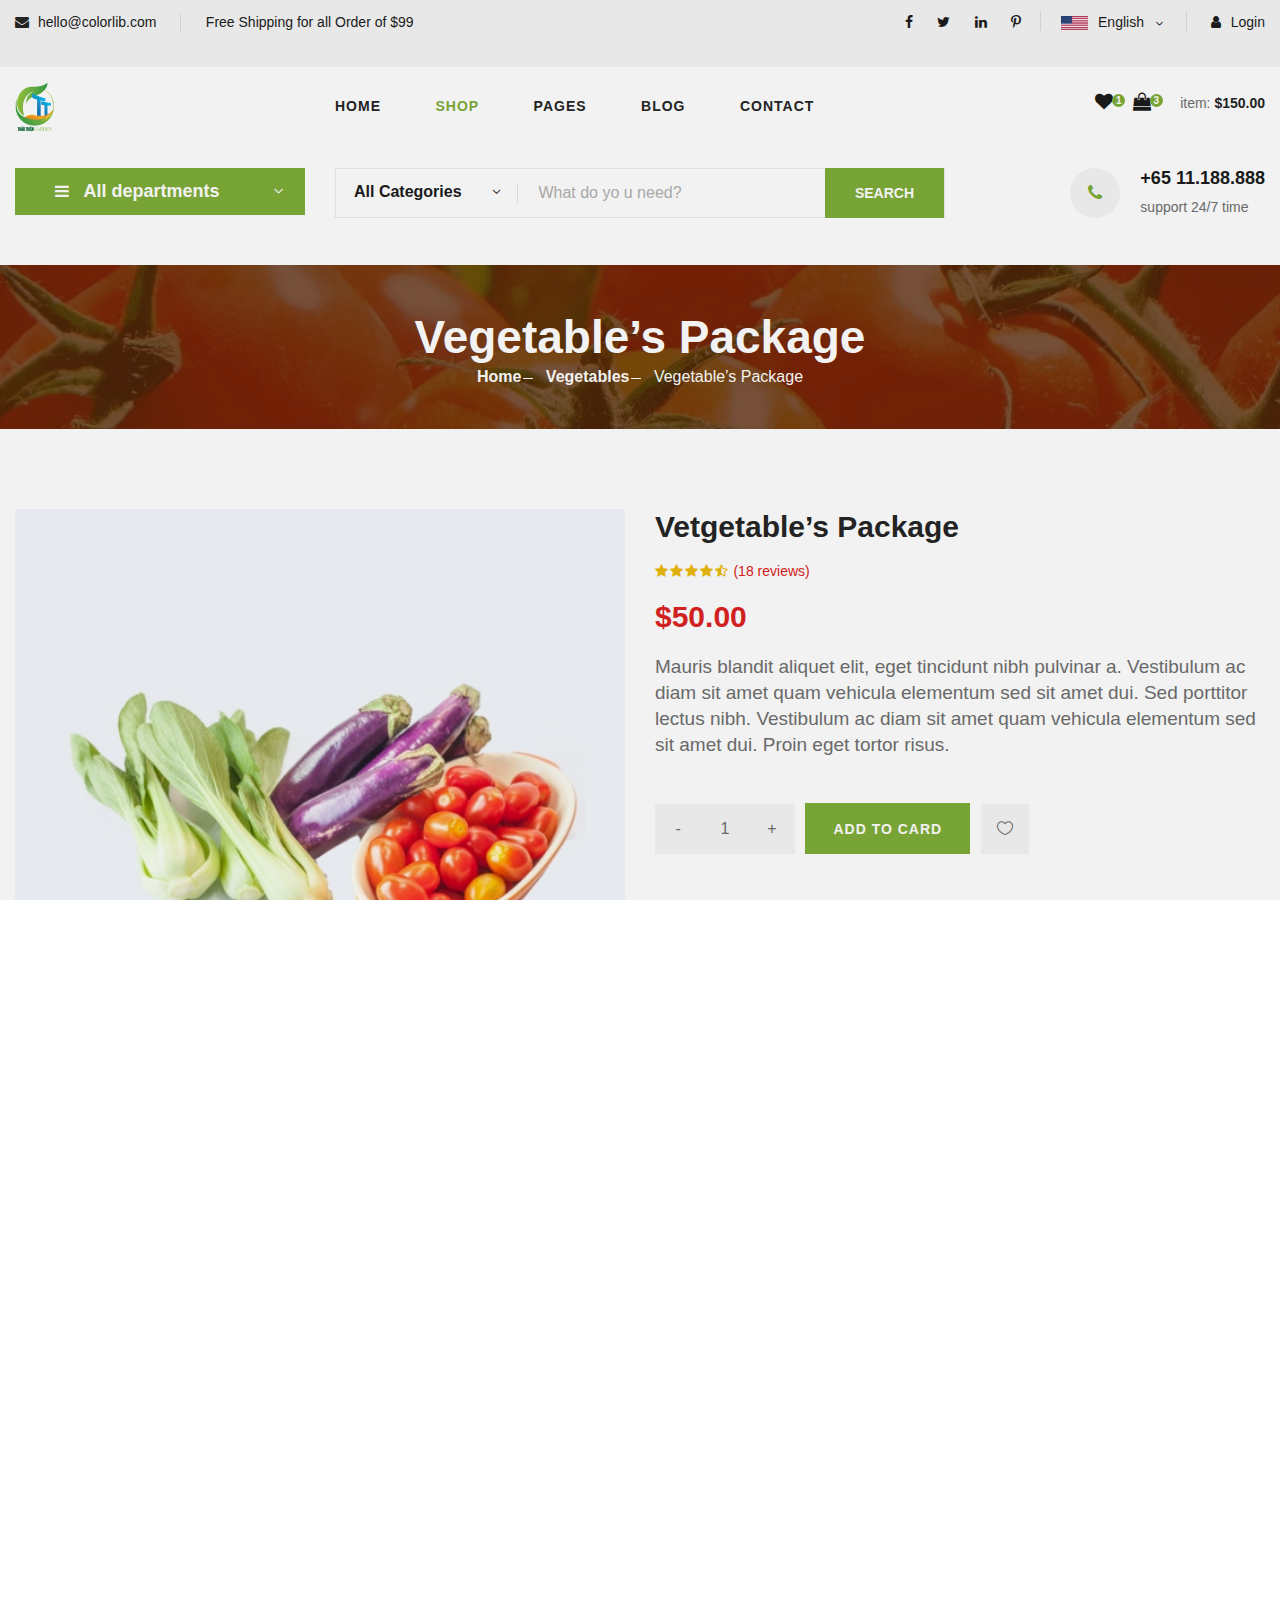
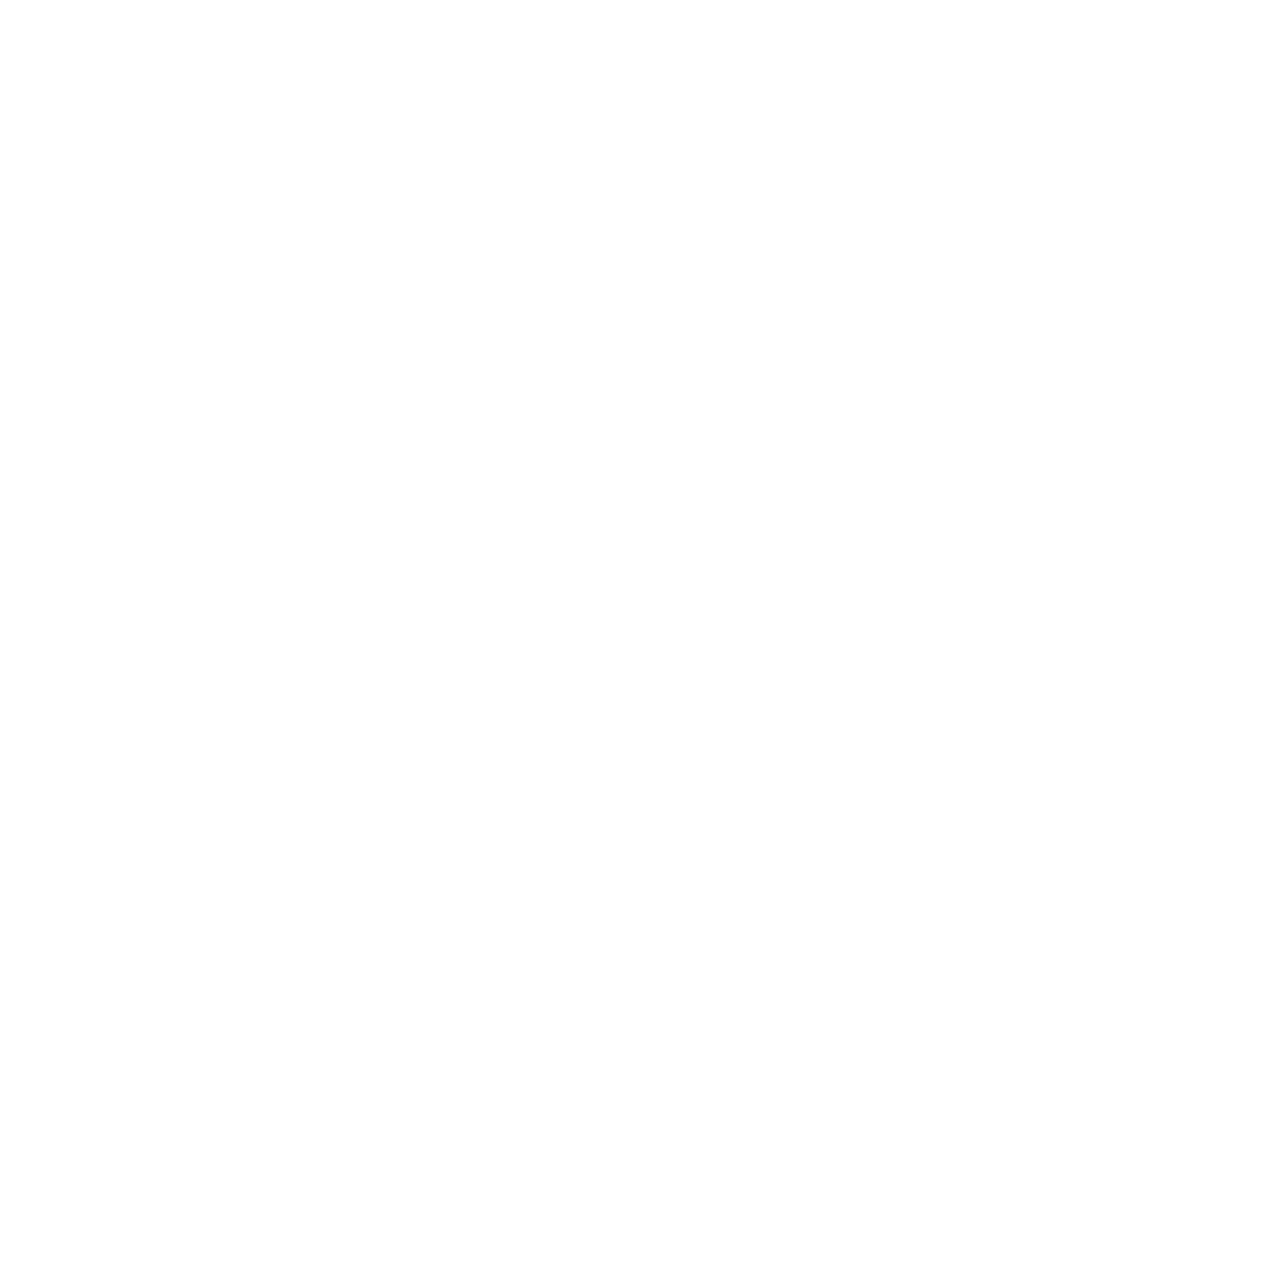
<file: shop-details.html>
<!DOCTYPE html>
<html lang="zxx">

<head>
    <meta charset="UTF-8">
    <meta name="description" content="Ogani Template">
    <meta name="keywords" content="Ogani, unica, creative, html">
    <meta name="viewport" content="width=device-width, initial-scale=1.0">
    <meta http-equiv="X-UA-Compatible" content="ie=edge">
    <title>Ogani | Template</title>

    <!-- Google Font -->
    <link href="https://fonts.googleapis.com/css2?family=Cairo:wght@200;300;400;600;900&display=swap" rel="stylesheet">

    <!-- Css Styles -->
    <link rel="stylesheet" href="css/bootstrap.min.css" type="text/css">
    <link rel="stylesheet" href="css/font-awesome.min.css" type="text/css">
    <link rel="stylesheet" href="css/elegant-icons.css" type="text/css">
    <link rel="stylesheet" href="css/nice-select.css" type="text/css">
    <link rel="stylesheet" href="css/jquery-ui.min.css" type="text/css">
    <link rel="stylesheet" href="css/owl.carousel.min.css" type="text/css">
    <link rel="stylesheet" href="css/slicknav.min.css" type="text/css">
    <link rel="stylesheet" href="css/style.css" type="text/css">
</head>

<body>
    <!-- Page Preloder -->
    <div id="preloder">
        <div class="loader"></div>
    </div>

    <!-- Humberger Begin -->
    <div class="humberger__menu__overlay"></div>
    <div class="humberger__menu__wrapper">
        <div class="humberger__menu__logo">
            <a href="#"><img src="img/logo.png" alt=""></a>
        </div>
        <div class="humberger__menu__cart">
            <ul>
                <li><a href="#"><i class="fa fa-heart"></i> <span>1</span></a></li>
                <li><a href="#"><i class="fa fa-shopping-bag"></i> <span>3</span></a></li>
            </ul>
            <div class="header__cart__price">item: <span>$150.00</span></div>
        </div>
        <div class="humberger__menu__widget">
            <div class="header__top__right__language">
                <img src="img/language.png" alt="">
                <div>English</div>
                <span class="arrow_carrot-down"></span>
                <ul>
                    <li><a href="#">Spanis</a></li>
                    <li><a href="#">English</a></li>
                </ul>
            </div>
            <div class="header__top__right__auth">
                <a href="#"><i class="fa fa-user"></i> Login</a>
            </div>
        </div>
        <nav class="humberger__menu__nav mobile-menu">
            <ul>
                <li class="active"><a href="./index.html">Home</a></li>
                <li><a href="./shop-grid.html">Shop</a></li>
                <li><a href="#">Pages</a>
                    <ul class="header__menu__dropdown">
                        <li><a href="./shop-details.html">Shop Details</a></li>
                        <li><a href="./shoping-cart.html">Shoping Cart</a></li>
                        <li><a href="./checkout.html">Check Out</a></li>
                        <li><a href="./blog-details.html">Blog Details</a></li>
                    </ul>
                </li>
                <li><a href="./blog.html">Blog</a></li>
                <li><a href="./contact.html">Contact</a></li>
            </ul>
        </nav>
        <div id="mobile-menu-wrap"></div>
        <div class="header__top__right__social">
            <a href="#"><i class="fa fa-facebook"></i></a>
            <a href="#"><i class="fa fa-twitter"></i></a>
            <a href="#"><i class="fa fa-linkedin"></i></a>
            <a href="#"><i class="fa fa-pinterest-p"></i></a>
        </div>
        <div class="humberger__menu__contact">
            <ul>
                <li><i class="fa fa-envelope"></i> hello@colorlib.com</li>
                <li>Free Shipping for all Order of $99</li>
            </ul>
        </div>
    </div>
    <!-- Humberger End -->

    <!-- Header Section Begin -->
    <header class="header">
        <div class="header__top">
            <div class="container">
                <div class="row">
                    <div class="col-lg-6">
                        <div class="header__top__left">
                            <ul>
                                <li><i class="fa fa-envelope"></i> hello@colorlib.com</li>
                                <li>Free Shipping for all Order of $99</li>
                            </ul>
                        </div>
                    </div>
                    <div class="col-lg-6">
                        <div class="header__top__right">
                            <div class="header__top__right__social">
                                <a href="#"><i class="fa fa-facebook"></i></a>
                                <a href="#"><i class="fa fa-twitter"></i></a>
                                <a href="#"><i class="fa fa-linkedin"></i></a>
                                <a href="#"><i class="fa fa-pinterest-p"></i></a>
                            </div>
                            <div class="header__top__right__language">
                                <img src="img/language.png" alt="">
                                <div>English</div>
                                <span class="arrow_carrot-down"></span>
                                <ul>
                                    <li><a href="#">Spanis</a></li>
                                    <li><a href="#">English</a></li>
                                </ul>
                            </div>
                            <div class="header__top__right__auth">
                                <a href="#"><i class="fa fa-user"></i> Login</a>
                            </div>
                        </div>
                    </div>
                </div>
            </div>
        </div>
        <div class="container">
            <div class="row">
                <div class="col-lg-3">
                    <div class="header__logo">
                        <a href="./index.html"><img src="img/logo.png" alt=""></a>
                    </div>
                </div>
                <div class="col-lg-6">
                    <nav class="header__menu">
                        <ul>
                            <li><a href="./index.html">Home</a></li>
                            <li class="active"><a href="./shop-grid.html">Shop</a></li>
                            <li><a href="#">Pages</a>
                                <ul class="header__menu__dropdown">
                                    <li><a href="./shop-details.html">Shop Details</a></li>
                                    <li><a href="./shoping-cart.html">Shoping Cart</a></li>
                                    <li><a href="./checkout.html">Check Out</a></li>
                                    <li><a href="./blog-details.html">Blog Details</a></li>
                                </ul>
                            </li>
                            <li><a href="./blog.html">Blog</a></li>
                            <li><a href="./contact.html">Contact</a></li>
                        </ul>
                    </nav>
                </div>
                <div class="col-lg-3">
                    <div class="header__cart">
                        <ul>
                            <li><a href="#"><i class="fa fa-heart"></i> <span>1</span></a></li>
                            <li><a href="#"><i class="fa fa-shopping-bag"></i> <span>3</span></a></li>
                        </ul>
                        <div class="header__cart__price">item: <span>$150.00</span></div>
                    </div>
                </div>
            </div>
            <div class="humberger__open">
                <i class="fa fa-bars"></i>
            </div>
        </div>
    </header>
    <!-- Header Section End -->

    <!-- Hero Section Begin -->
    <section class="hero hero-normal">
        <div class="container">
            <div class="row">
                <div class="col-lg-3">
                    <div class="hero__categories">
                        <div class="hero__categories__all">
                            <i class="fa fa-bars"></i>
                            <span>All departments</span>
                        </div>
                        <ul>
                            <li><a href="#">Fresh Meat</a></li>
                            <li><a href="#">Vegetables</a></li>
                            <li><a href="#">Fruit & Nut Gifts</a></li>
                            <li><a href="#">Fresh Berries</a></li>
                            <li><a href="#">Ocean Foods</a></li>
                            <li><a href="#">Butter & Eggs</a></li>
                            <li><a href="#">Fastfood</a></li>
                            <li><a href="#">Fresh Onion</a></li>
                            <li><a href="#">Papayaya & Crisps</a></li>
                            <li><a href="#">Oatmeal</a></li>
                            <li><a href="#">Fresh Bananas</a></li>
                        </ul>
                    </div>
                </div>
                <div class="col-lg-9">
                    <div class="hero__search">
                        <div class="hero__search__form">
                            <form action="#">
                                <div class="hero__search__categories">
                                    All Categories
                                    <span class="arrow_carrot-down"></span>
                                </div>
                                <input type="text" placeholder="What do yo u need?">
                                <button type="submit" class="site-btn">SEARCH</button>
                            </form>
                        </div>
                        <div class="hero__search__phone">
                            <div class="hero__search__phone__icon">
                                <i class="fa fa-phone"></i>
                            </div>
                            <div class="hero__search__phone__text">
                                <h5>+65 11.188.888</h5>
                                <span>support 24/7 time</span>
                            </div>
                        </div>
                    </div>
                </div>
            </div>
        </div>
    </section>
    <!-- Hero Section End -->

    <!-- Breadcrumb Section Begin -->
    <section class="breadcrumb-section set-bg" data-setbg="img/breadcrumb.jpg">
        <div class="container">
            <div class="row">
                <div class="col-lg-12 text-center">
                    <div class="breadcrumb__text">
                        <h2>Vegetable’s Package</h2>
                        <div class="breadcrumb__option">
                            <a href="./index.html">Home</a>
                            <a href="./index.html">Vegetables</a>
                            <span>Vegetable’s Package</span>
                        </div>
                    </div>
                </div>
            </div>
        </div>
    </section>
    <!-- Breadcrumb Section End -->

    <!-- Product Details Section Begin -->
    <section class="product-details spad">
        <div class="container">
            <div class="row">
                <div class="col-lg-6 col-md-6">
                    <div class="product__details__pic">
                        <div class="product__details__pic__item">
                            <img class="product__details__pic__item--large"
                                src="img/product/details/product-details-1.jpg" alt="">
                        </div>
                        <div class="product__details__pic__slider owl-carousel">
                            <img data-imgbigurl="img/product/details/product-details-2.jpg"
                                src="img/product/details/thumb-1.jpg" alt="">
                            <img data-imgbigurl="img/product/details/product-details-3.jpg"
                                src="img/product/details/thumb-2.jpg" alt="">
                            <img data-imgbigurl="img/product/details/product-details-5.jpg"
                                src="img/product/details/thumb-3.jpg" alt="">
                            <img data-imgbigurl="img/product/details/product-details-4.jpg"
                                src="img/product/details/thumb-4.jpg" alt="">
                        </div>
                    </div>
                </div>
                <div class="col-lg-6 col-md-6">
                    <div class="product__details__text">
                        <h3>Vetgetable’s Package</h3>
                        <div class="product__details__rating">
                            <i class="fa fa-star"></i>
                            <i class="fa fa-star"></i>
                            <i class="fa fa-star"></i>
                            <i class="fa fa-star"></i>
                            <i class="fa fa-star-half-o"></i>
                            <span>(18 reviews)</span>
                        </div>
                        <div class="product__details__price">$50.00</div>
                        <p>Mauris blandit aliquet elit, eget tincidunt nibh pulvinar a. Vestibulum ac diam sit amet quam
                            vehicula elementum sed sit amet dui. Sed porttitor lectus nibh. Vestibulum ac diam sit amet
                            quam vehicula elementum sed sit amet dui. Proin eget tortor risus.</p>
                        <div class="product__details__quantity">
                            <div class="quantity">
                                <div class="pro-qty">
                                    <input type="text" value="1">
                                </div>
                            </div>
                        </div>
                        <a href="#" class="primary-btn">ADD TO CARD</a>
                        <a href="#" class="heart-icon"><span class="icon_heart_alt"></span></a>
                        <ul>
                            <li><b>Availability</b> <span>In Stock</span></li>
                            <li><b>Shipping</b> <span>01 day shipping. <samp>Free pickup today</samp></span></li>
                            <li><b>Weight</b> <span>0.5 kg</span></li>
                            <li><b>Share on</b>
                                <div class="share">
                                    <a href="#"><i class="fa fa-facebook"></i></a>
                                    <a href="#"><i class="fa fa-twitter"></i></a>
                                    <a href="#"><i class="fa fa-instagram"></i></a>
                                    <a href="#"><i class="fa fa-pinterest"></i></a>
                                </div>
                            </li>
                        </ul>
                    </div>
                </div>
                <div class="col-lg-12">
                    <div class="product__details__tab">
                        <ul class="nav nav-tabs" role="tablist">
                            <li class="nav-item">
                                <a class="nav-link active" data-toggle="tab" href="#tabs-1" role="tab"
                                    aria-selected="true">Description</a>
                            </li>
                            <li class="nav-item">
                                <a class="nav-link" data-toggle="tab" href="#tabs-2" role="tab"
                                    aria-selected="false">Information</a>
                            </li>
                            <li class="nav-item">
                                <a class="nav-link" data-toggle="tab" href="#tabs-3" role="tab"
                                    aria-selected="false">Reviews <span>(1)</span></a>
                            </li>
                        </ul>
                        <div class="tab-content">
                            <div class="tab-pane active" id="tabs-1" role="tabpanel">
                                <div class="product__details__tab__desc">
                                    <h6>Products Infomation</h6>
                                    <p>Vestibulum ac diam sit amet quam vehicula elementum sed sit amet dui.
                                        Pellentesque in ipsum id orci porta dapibus. Proin eget tortor risus. Vivamus
                                        suscipit tortor eget felis porttitor volutpat. Vestibulum ac diam sit amet quam
                                        vehicula elementum sed sit amet dui. Donec rutrum congue leo eget malesuada.
                                        Vivamus suscipit tortor eget felis porttitor volutpat. Curabitur arcu erat,
                                        accumsan id imperdiet et, porttitor at sem. Praesent sapien massa, convallis a
                                        pellentesque nec, egestas non nisi. Vestibulum ac diam sit amet quam vehicula
                                        elementum sed sit amet dui. Vestibulum ante ipsum primis in faucibus orci luctus
                                        et ultrices posuere cubilia Curae; Donec velit neque, auctor sit amet aliquam
                                        vel, ullamcorper sit amet ligula. Proin eget tortor risus.</p>
                                        <p>Praesent sapien massa, convallis a pellentesque nec, egestas non nisi. Lorem
                                        ipsum dolor sit amet, consectetur adipiscing elit. Mauris blandit aliquet
                                        elit, eget tincidunt nibh pulvinar a. Cras ultricies ligula sed magna dictum
                                        porta. Cras ultricies ligula sed magna dictum porta. Sed porttitor lectus
                                        nibh. Mauris blandit aliquet elit, eget tincidunt nibh pulvinar a.
                                        Vestibulum ac diam sit amet quam vehicula elementum sed sit amet dui. Sed
                                        porttitor lectus nibh. Vestibulum ac diam sit amet quam vehicula elementum
                                        sed sit amet dui. Proin eget tortor risus.</p>
                                </div>
                            </div>
                            <div class="tab-pane" id="tabs-2" role="tabpanel">
                                <div class="product__details__tab__desc">
                                    <h6>Products Infomation</h6>
                                    <p>Vestibulum ac diam sit amet quam vehicula elementum sed sit amet dui.
                                        Pellentesque in ipsum id orci porta dapibus. Proin eget tortor risus.
                                        Vivamus suscipit tortor eget felis porttitor volutpat. Vestibulum ac diam
                                        sit amet quam vehicula elementum sed sit amet dui. Donec rutrum congue leo
                                        eget malesuada. Vivamus suscipit tortor eget felis porttitor volutpat.
                                        Curabitur arcu erat, accumsan id imperdiet et, porttitor at sem. Praesent
                                        sapien massa, convallis a pellentesque nec, egestas non nisi. Vestibulum ac
                                        diam sit amet quam vehicula elementum sed sit amet dui. Vestibulum ante
                                        ipsum primis in faucibus orci luctus et ultrices posuere cubilia Curae;
                                        Donec velit neque, auctor sit amet aliquam vel, ullamcorper sit amet ligula.
                                        Proin eget tortor risus.</p>
                                    <p>Praesent sapien massa, convallis a pellentesque nec, egestas non nisi. Lorem
                                        ipsum dolor sit amet, consectetur adipiscing elit. Mauris blandit aliquet
                                        elit, eget tincidunt nibh pulvinar a. Cras ultricies ligula sed magna dictum
                                        porta. Cras ultricies ligula sed magna dictum porta. Sed porttitor lectus
                                        nibh. Mauris blandit aliquet elit, eget tincidunt nibh pulvinar a.</p>
                                </div>
                            </div>
                            <div class="tab-pane" id="tabs-3" role="tabpanel">
                                <div class="product__details__tab__desc">
                                    <h6>Products Infomation</h6>
                                    <p>Vestibulum ac diam sit amet quam vehicula elementum sed sit amet dui.
                                        Pellentesque in ipsum id orci porta dapibus. Proin eget tortor risus.
                                        Vivamus suscipit tortor eget felis porttitor volutpat. Vestibulum ac diam
                                        sit amet quam vehicula elementum sed sit amet dui. Donec rutrum congue leo
                                        eget malesuada. Vivamus suscipit tortor eget felis porttitor volutpat.
                                        Curabitur arcu erat, accumsan id imperdiet et, porttitor at sem. Praesent
                                        sapien massa, convallis a pellentesque nec, egestas non nisi. Vestibulum ac
                                        diam sit amet quam vehicula elementum sed sit amet dui. Vestibulum ante
                                        ipsum primis in faucibus orci luctus et ultrices posuere cubilia Curae;
                                        Donec velit neque, auctor sit amet aliquam vel, ullamcorper sit amet ligula.
                                        Proin eget tortor risus.</p>
                                </div>
                            </div>
                        </div>
                    </div>
                </div>
            </div>
        </div>
    </section>
    <!-- Product Details Section End -->

    <!-- Related Product Section Begin -->
    <section class="related-product">
        <div class="container">
            <div class="row">
                <div class="col-lg-12">
                    <div class="section-title related__product__title">
                        <h2>Related Product</h2>
                    </div>
                </div>
            </div>
            <div class="row">
                <div class="col-lg-3 col-md-4 col-sm-6">
                    <div class="product__item">
                        <div class="product__item__pic set-bg" data-setbg="img/product/product-1.jpg">
                            <ul class="product__item__pic__hover">
                                <li><a href="#"><i class="fa fa-heart"></i></a></li>
                                <li><a href="#"><i class="fa fa-retweet"></i></a></li>
                                <li><a href="#"><i class="fa fa-shopping-cart"></i></a></li>
                            </ul>
                        </div>
                        <div class="product__item__text">
                            <h6><a href="#">Crab Pool Security</a></h6>
                            <h5>$30.00</h5>
                        </div>
                    </div>
                </div>
                <div class="col-lg-3 col-md-4 col-sm-6">
                    <div class="product__item">
                        <div class="product__item__pic set-bg" data-setbg="img/product/product-2.jpg">
                            <ul class="product__item__pic__hover">
                                <li><a href="#"><i class="fa fa-heart"></i></a></li>
                                <li><a href="#"><i class="fa fa-retweet"></i></a></li>
                                <li><a href="#"><i class="fa fa-shopping-cart"></i></a></li>
                            </ul>
                        </div>
                        <div class="product__item__text">
                            <h6><a href="#">Crab Pool Security</a></h6>
                            <h5>$30.00</h5>
                        </div>
                    </div>
                </div>
                <div class="col-lg-3 col-md-4 col-sm-6">
                    <div class="product__item">
                        <div class="product__item__pic set-bg" data-setbg="img/product/product-3.jpg">
                            <ul class="product__item__pic__hover">
                                <li><a href="#"><i class="fa fa-heart"></i></a></li>
                                <li><a href="#"><i class="fa fa-retweet"></i></a></li>
                                <li><a href="#"><i class="fa fa-shopping-cart"></i></a></li>
                            </ul>
                        </div>
                        <div class="product__item__text">
                            <h6><a href="#">Crab Pool Security</a></h6>
                            <h5>$30.00</h5>
                        </div>
                    </div>
                </div>
                <div class="col-lg-3 col-md-4 col-sm-6">
                    <div class="product__item">
                        <div class="product__item__pic set-bg" data-setbg="img/product/product-7.jpg">
                            <ul class="product__item__pic__hover">
                                <li><a href="#"><i class="fa fa-heart"></i></a></li>
                                <li><a href="#"><i class="fa fa-retweet"></i></a></li>
                                <li><a href="#"><i class="fa fa-shopping-cart"></i></a></li>
                            </ul>
                        </div>
                        <div class="product__item__text">
                            <h6><a href="#">Crab Pool Security</a></h6>
                            <h5>$30.00</h5>
                        </div>
                    </div>
                </div>
            </div>
        </div>
    </section>
    <!-- Related Product Section End -->

    <!-- Footer Section Begin -->
    <footer class="footer spad">
        <div class="container">
            <div class="row">
                <div class="col-lg-3 col-md-6 col-sm-6">
                    <div class="footer__about">
                        <div class="footer__about__logo">
                            <a href="./index.html"><img src="img/logo.png" alt=""></a>
                        </div>
                        <ul>
                            <li>Address: 60-49 Road 11378 New York</li>
                            <li>Phone: +65 11.188.888</li>
                            <li>Email: hello@colorlib.com</li>
                        </ul>
                    </div>
                </div>
                <div class="col-lg-4 col-md-6 col-sm-6 offset-lg-1">
                    <div class="footer__widget">
                        <h6>Useful Links</h6>
                        <ul>
                            <li><a href="#">About Us</a></li>
                            <li><a href="#">About Our Shop</a></li>
                            <li><a href="#">Secure Shopping</a></li>
                            <li><a href="#">Delivery infomation</a></li>
                            <li><a href="#">Privacy Policy</a></li>
                            <li><a href="#">Our Sitemap</a></li>
                        </ul>
                        <ul>
                            <li><a href="#">Who We Are</a></li>
                            <li><a href="#">Our Services</a></li>
                            <li><a href="#">Projects</a></li>
                            <li><a href="#">Contact</a></li>
                            <li><a href="#">Innovation</a></li>
                            <li><a href="#">Testimonials</a></li>
                        </ul>
                    </div>
                </div>
                <div class="col-lg-4 col-md-12">
                    <div class="footer__widget">
                        <h6>Join Our Newsletter Now</h6>
                        <p>Get E-mail updates about our latest shop and special offers.</p>
                        <form action="#">
                            <input type="text" placeholder="Enter your mail">
                            <button type="submit" class="site-btn">Subscribe</button>
                        </form>
                        <div class="footer__widget__social">
                            <a href="#"><i class="fa fa-facebook"></i></a>
                            <a href="#"><i class="fa fa-instagram"></i></a>
                            <a href="#"><i class="fa fa-twitter"></i></a>
                            <a href="#"><i class="fa fa-pinterest"></i></a>
                        </div>
                    </div>
                </div>
            </div>
            <div class="row">
                <div class="col-lg-12">
                    <div class="footer__copyright">
                        <div class="footer__copyright__text"><p><!-- Link back to Colorlib can't be removed. Template is licensed under CC BY 3.0. -->
  Copyright &copy;<script>document.write(new Date().getFullYear());</script> All rights reserved | This template is made with <i class="fa fa-heart" aria-hidden="true"></i> by <a href="https://colorlib.com" target="_blank">Colorlib</a>
  <!-- Link back to Colorlib can't be removed. Template is licensed under CC BY 3.0. --></p></div>
                        <div class="footer__copyright__payment"><img src="img/payment-item.png" alt=""></div>
                    </div>
                </div>
            </div>
        </div>
    </footer>
    <!-- Footer Section End -->

    <!-- Js Plugins -->
    <script src="js/jquery-3.3.1.min.js"></script>
    <script src="js/bootstrap.min.js"></script>
    <script src="js/jquery.nice-select.min.js"></script>
    <script src="js/jquery-ui.min.js"></script>
    <script src="js/jquery.slicknav.js"></script>
    <script src="js/mixitup.min.js"></script>
    <script src="js/owl.carousel.min.js"></script>
    <script src="js/main.js"></script>


</body>

</html>
</file>
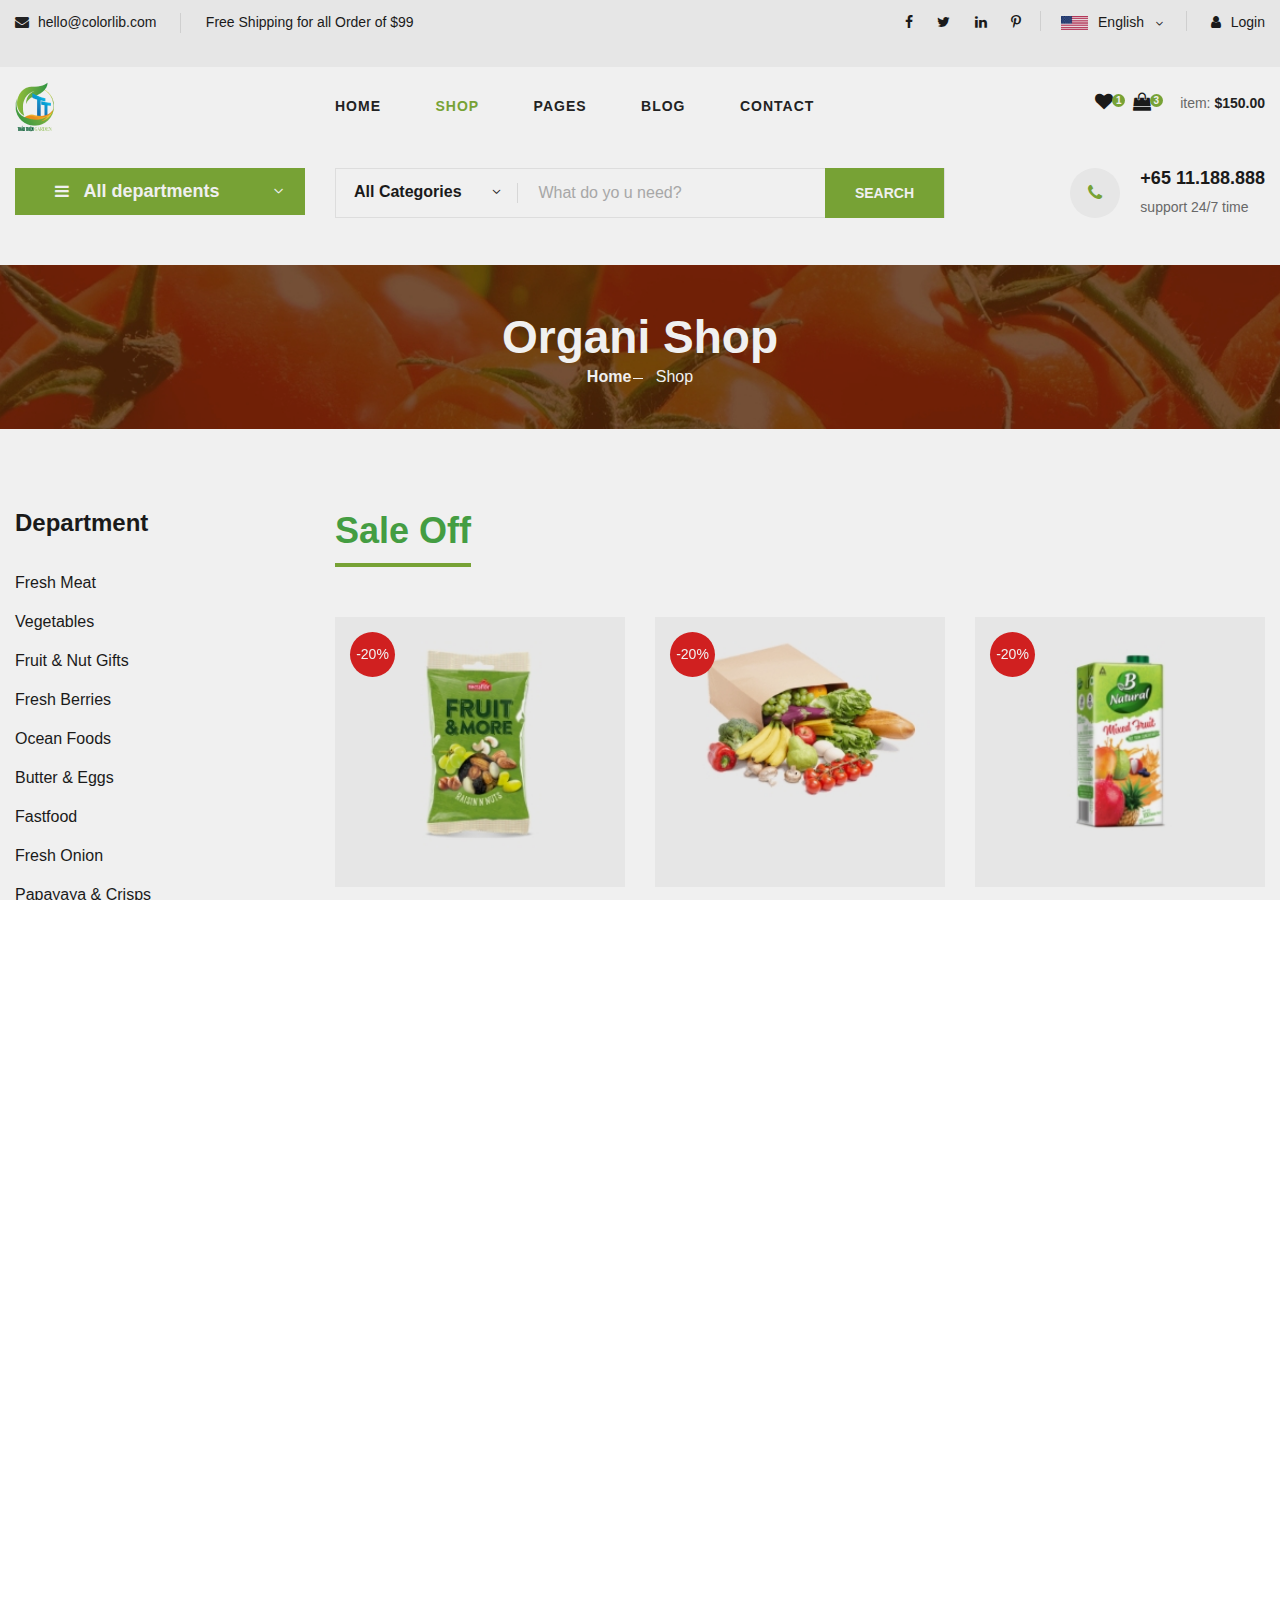
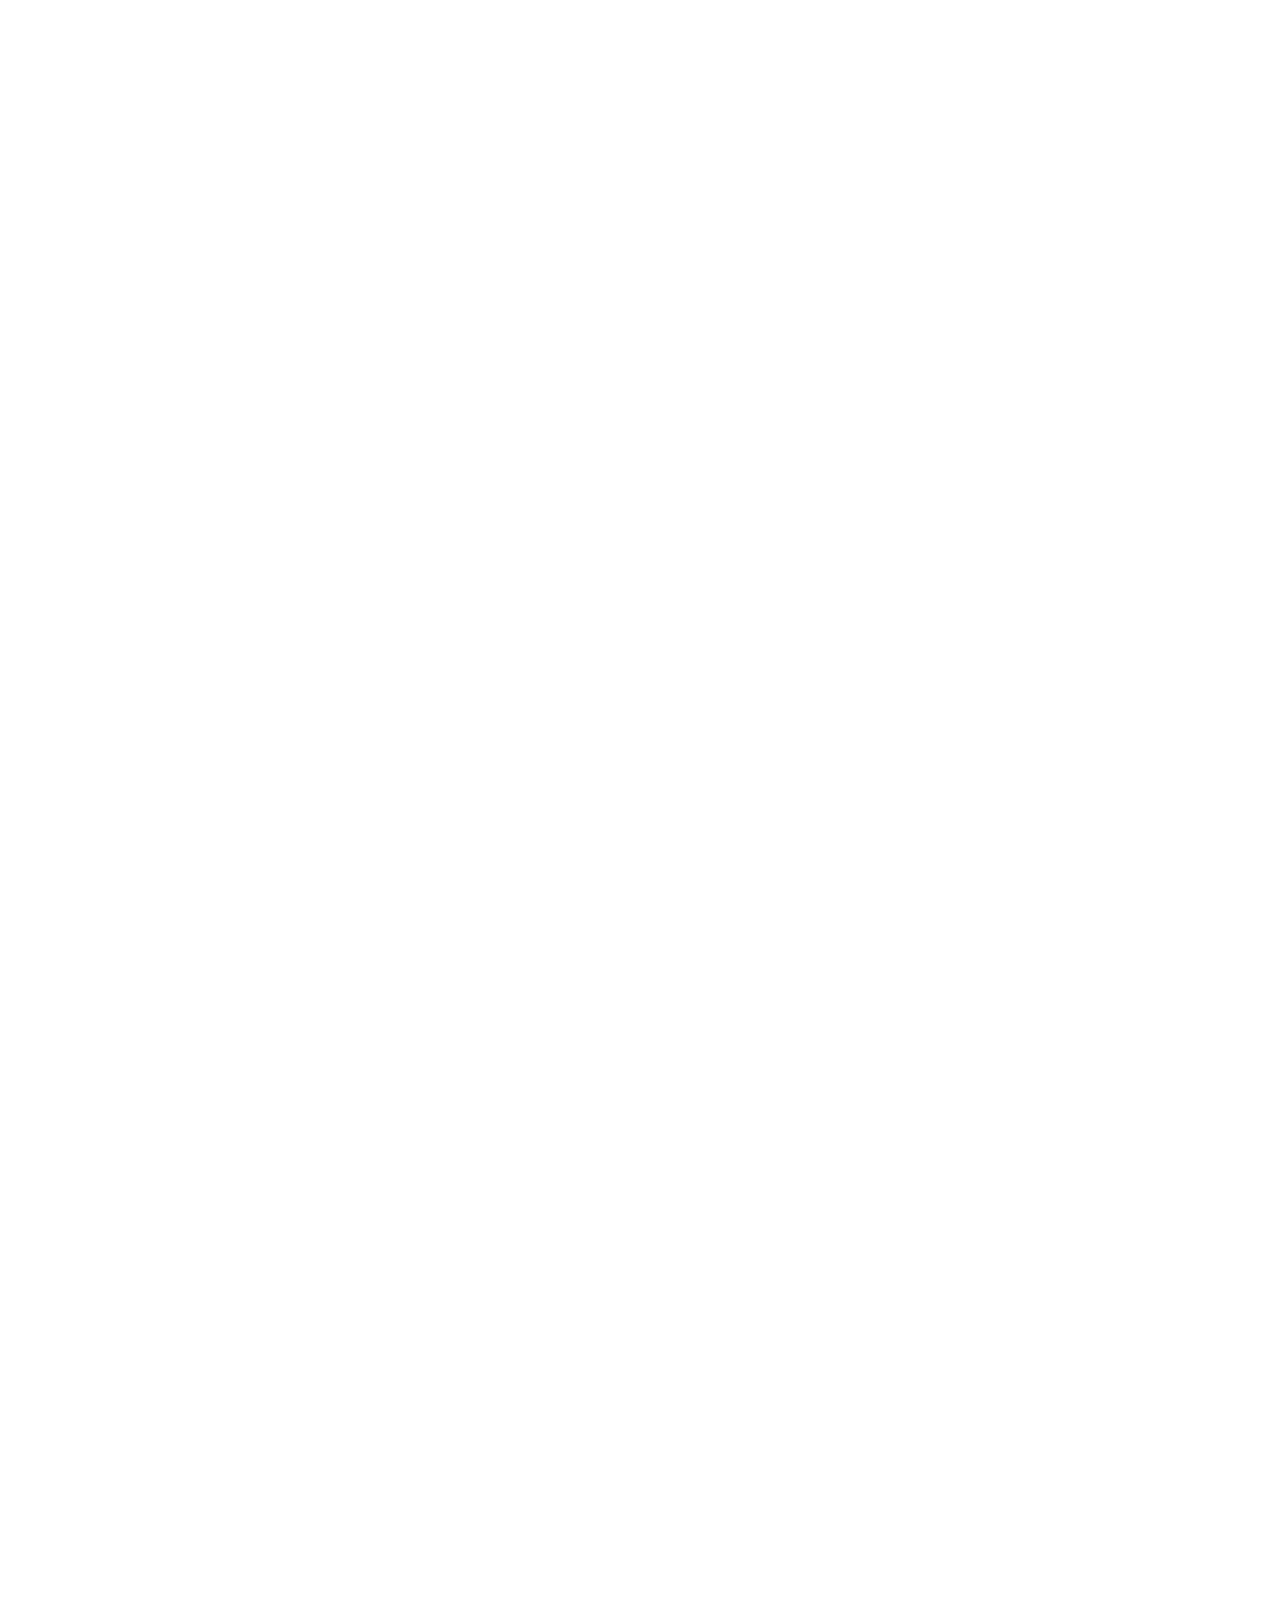
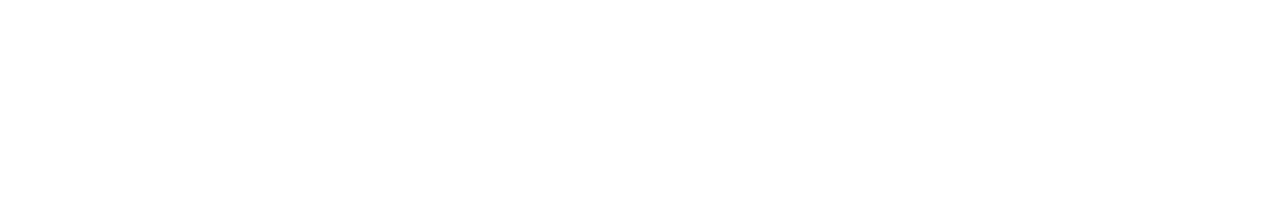
<file: shop-grid.html>
<!DOCTYPE html>
<html lang="zxx">

<head>
    <meta charset="UTF-8">
    <meta name="description" content="Ogani Template">
    <meta name="keywords" content="Ogani, unica, creative, html">
    <meta name="viewport" content="width=device-width, initial-scale=1.0">
    <meta http-equiv="X-UA-Compatible" content="ie=edge">
    <title>Ogani | Template</title>

    <!-- Google Font -->
    <link href="https://fonts.googleapis.com/css2?family=Cairo:wght@200;300;400;600;900&display=swap" rel="stylesheet">

    <!-- Css Styles -->
    <link rel="stylesheet" href="css/bootstrap.min.css" type="text/css">
    <link rel="stylesheet" href="css/font-awesome.min.css" type="text/css">
    <link rel="stylesheet" href="css/elegant-icons.css" type="text/css">
    <link rel="stylesheet" href="css/nice-select.css" type="text/css">
    <link rel="stylesheet" href="css/jquery-ui.min.css" type="text/css">
    <link rel="stylesheet" href="css/owl.carousel.min.css" type="text/css">
    <link rel="stylesheet" href="css/slicknav.min.css" type="text/css">
    <link rel="stylesheet" href="css/style.css" type="text/css">
</head>

<body>
    <!-- Page Preloder -->
    <div id="preloder">
        <div class="loader"></div>
    </div>

    <!-- Humberger Begin -->
    <div class="humberger__menu__overlay"></div>
    <div class="humberger__menu__wrapper">
        <div class="humberger__menu__logo">
            <a href="#"><img src="img/logo.png" alt=""></a>
        </div>
        <div class="humberger__menu__cart">
            <ul>
                <li><a href="#"><i class="fa fa-heart"></i> <span>1</span></a></li>
                <li><a href="#"><i class="fa fa-shopping-bag"></i> <span>3</span></a></li>
            </ul>
            <div class="header__cart__price">item: <span>$150.00</span></div>
        </div>
        <div class="humberger__menu__widget">
            <div class="header__top__right__language">
                <img src="img/language.png" alt="">
                <div>English</div>
                <span class="arrow_carrot-down"></span>
                <ul>
                    <li><a href="#">Spanis</a></li>
                    <li><a href="#">English</a></li>
                </ul>
            </div>
            <div class="header__top__right__auth">
                <a href="#"><i class="fa fa-user"></i> Login</a>
            </div>
        </div>
        <nav class="humberger__menu__nav mobile-menu">
            <ul>
                <li class="active"><a href="./index.html">Home</a></li>
                <li><a href="./shop-grid.html">Shop</a></li>
                <li><a href="#">Pages</a>
                    <ul class="header__menu__dropdown">
                        <li><a href="./shop-details.html">Shop Details</a></li>
                        <li><a href="./shoping-cart.html">Shoping Cart</a></li>
                        <li><a href="./checkout.html">Check Out</a></li>
                        <li><a href="./blog-details.html">Blog Details</a></li>
                    </ul>
                </li>
                <li><a href="./blog.html">Blog</a></li>
                <li><a href="./contact.html">Contact</a></li>
            </ul>
        </nav>
        <div id="mobile-menu-wrap"></div>
        <div class="header__top__right__social">
            <a href="#"><i class="fa fa-facebook"></i></a>
            <a href="#"><i class="fa fa-twitter"></i></a>
            <a href="#"><i class="fa fa-linkedin"></i></a>
            <a href="#"><i class="fa fa-pinterest-p"></i></a>
        </div>
        <div class="humberger__menu__contact">
            <ul>
                <li><i class="fa fa-envelope"></i> hello@colorlib.com</li>
                <li>Free Shipping for all Order of $99</li>
            </ul>
        </div>
    </div>
    <!-- Humberger End -->

    <!-- Header Section Begin -->
    <header class="header">
        <div class="header__top">
            <div class="container">
                <div class="row">
                    <div class="col-lg-6">
                        <div class="header__top__left">
                            <ul>
                                <li><i class="fa fa-envelope"></i> hello@colorlib.com</li>
                                <li>Free Shipping for all Order of $99</li>
                            </ul>
                        </div>
                    </div>
                    <div class="col-lg-6">
                        <div class="header__top__right">
                            <div class="header__top__right__social">
                                <a href="#"><i class="fa fa-facebook"></i></a>
                                <a href="#"><i class="fa fa-twitter"></i></a>
                                <a href="#"><i class="fa fa-linkedin"></i></a>
                                <a href="#"><i class="fa fa-pinterest-p"></i></a>
                            </div>
                            <div class="header__top__right__language">
                                <img src="img/language.png" alt="">
                                <div>English</div>
                                <span class="arrow_carrot-down"></span>
                                <ul>
                                    <li><a href="#">Spanis</a></li>
                                    <li><a href="#">English</a></li>
                                </ul>
                            </div>
                            <div class="header__top__right__auth">
                                <a href="#"><i class="fa fa-user"></i> Login</a>
                            </div>
                        </div>
                    </div>
                </div>
            </div>
        </div>
        <div class="container">
            <div class="row">
                <div class="col-lg-3">
                    <div class="header__logo">
                        <a href="./index.html"><img src="img/logo.png" alt=""></a>
                    </div>
                </div>
                <div class="col-lg-6">
                    <nav class="header__menu">
                        <ul>
                            <li><a href="./index.html">Home</a></li>
                            <li class="active"><a href="./shop-grid.html">Shop</a></li>
                            <li><a href="#">Pages</a>
                                <ul class="header__menu__dropdown">
                                    <li><a href="./shop-details.html">Shop Details</a></li>
                                    <li><a href="./shoping-cart.html">Shoping Cart</a></li>
                                    <li><a href="./checkout.html">Check Out</a></li>
                                    <li><a href="./blog-details.html">Blog Details</a></li>
                                </ul>
                            </li>
                            <li><a href="./blog.html">Blog</a></li>
                            <li><a href="./contact.html">Contact</a></li>
                        </ul>
                    </nav>
                </div>
                <div class="col-lg-3">
                    <div class="header__cart">
                        <ul>
                            <li><a href="#"><i class="fa fa-heart"></i> <span>1</span></a></li>
                            <li><a href="#"><i class="fa fa-shopping-bag"></i> <span>3</span></a></li>
                        </ul>
                        <div class="header__cart__price">item: <span>$150.00</span></div>
                    </div>
                </div>
            </div>
            <div class="humberger__open">
                <i class="fa fa-bars"></i>
            </div>
        </div>
    </header>
    <!-- Header Section End -->

    <!-- Hero Section Begin -->
    <section class="hero hero-normal">
        <div class="container">
            <div class="row">
                <div class="col-lg-3">
                    <div class="hero__categories">
                        <div class="hero__categories__all">
                            <i class="fa fa-bars"></i>
                            <span>All departments</span>
                        </div>
                        <ul>
                            <li><a href="#">Fresh Meat</a></li>
                            <li><a href="#">Vegetables</a></li>
                            <li><a href="#">Fruit & Nut Gifts</a></li>
                            <li><a href="#">Fresh Berries</a></li>
                            <li><a href="#">Ocean Foods</a></li>
                            <li><a href="#">Butter & Eggs</a></li>
                            <li><a href="#">Fastfood</a></li>
                            <li><a href="#">Fresh Onion</a></li>
                            <li><a href="#">Papayaya & Crisps</a></li>
                            <li><a href="#">Oatmeal</a></li>
                            <li><a href="#">Fresh Bananas</a></li>
                        </ul>
                    </div>
                </div>
                <div class="col-lg-9">
                    <div class="hero__search">
                        <div class="hero__search__form">
                            <form action="#">
                                <div class="hero__search__categories">
                                    All Categories
                                    <span class="arrow_carrot-down"></span>
                                </div>
                                <input type="text" placeholder="What do yo u need?">
                                <button type="submit" class="site-btn">SEARCH</button>
                            </form>
                        </div>
                        <div class="hero__search__phone">
                            <div class="hero__search__phone__icon">
                                <i class="fa fa-phone"></i>
                            </div>
                            <div class="hero__search__phone__text">
                                <h5>+65 11.188.888</h5>
                                <span>support 24/7 time</span>
                            </div>
                        </div>
                    </div>
                </div>
            </div>
        </div>
    </section>
    <!-- Hero Section End -->

    <!-- Breadcrumb Section Begin -->
    <section class="breadcrumb-section set-bg" data-setbg="img/breadcrumb.jpg">
        <div class="container">
            <div class="row">
                <div class="col-lg-12 text-center">
                    <div class="breadcrumb__text">
                        <h2>Organi Shop</h2>
                        <div class="breadcrumb__option">
                            <a href="./index.html">Home</a>
                            <span>Shop</span>
                        </div>
                    </div>
                </div>
            </div>
        </div>
    </section>
    <!-- Breadcrumb Section End -->

    <!-- Product Section Begin -->
    <section class="product spad">
        <div class="container">
            <div class="row">
                <div class="col-lg-3 col-md-5">
                    <div class="sidebar">
                        <div class="sidebar__item">
                            <h4>Department</h4>
                            <ul>
                                <li><a href="#">Fresh Meat</a></li>
                                <li><a href="#">Vegetables</a></li>
                                <li><a href="#">Fruit & Nut Gifts</a></li>
                                <li><a href="#">Fresh Berries</a></li>
                                <li><a href="#">Ocean Foods</a></li>
                                <li><a href="#">Butter & Eggs</a></li>
                                <li><a href="#">Fastfood</a></li>
                                <li><a href="#">Fresh Onion</a></li>
                                <li><a href="#">Papayaya & Crisps</a></li>
                                <li><a href="#">Oatmeal</a></li>
                            </ul>
                        </div>
                        <div class="sidebar__item">
                            <h4>Price</h4>
                            <div class="price-range-wrap">
                                <div class="price-range ui-slider ui-corner-all ui-slider-horizontal ui-widget ui-widget-content"
                                    data-min="10" data-max="540">
                                    <div class="ui-slider-range ui-corner-all ui-widget-header"></div>
                                    <span tabindex="0" class="ui-slider-handle ui-corner-all ui-state-default"></span>
                                    <span tabindex="0" class="ui-slider-handle ui-corner-all ui-state-default"></span>
                                </div>
                                <div class="range-slider">
                                    <div class="price-input">
                                        <input type="text" id="minamount">
                                        <input type="text" id="maxamount">
                                    </div>
                                </div>
                            </div>
                        </div>
                        <div class="sidebar__item sidebar__item__color--option">
                            <h4>Colors</h4>
                            <div class="sidebar__item__color sidebar__item__color--white">
                                <label for="white">
                                    White
                                    <input type="radio" id="white">
                                </label>
                            </div>
                            <div class="sidebar__item__color sidebar__item__color--gray">
                                <label for="gray">
                                    Gray
                                    <input type="radio" id="gray">
                                </label>
                            </div>
                            <div class="sidebar__item__color sidebar__item__color--red">
                                <label for="red">
                                    Red
                                    <input type="radio" id="red">
                                </label>
                            </div>
                            <div class="sidebar__item__color sidebar__item__color--black">
                                <label for="black">
                                    Black
                                    <input type="radio" id="black">
                                </label>
                            </div>
                            <div class="sidebar__item__color sidebar__item__color--blue">
                                <label for="blue">
                                    Blue
                                    <input type="radio" id="blue">
                                </label>
                            </div>
                            <div class="sidebar__item__color sidebar__item__color--green">
                                <label for="green">
                                    Green
                                    <input type="radio" id="green">
                                </label>
                            </div>
                        </div>
                        <div class="sidebar__item">
                            <h4>Popular Size</h4>
                            <div class="sidebar__item__size">
                                <label for="large">
                                    Large
                                    <input type="radio" id="large">
                                </label>
                            </div>
                            <div class="sidebar__item__size">
                                <label for="medium">
                                    Medium
                                    <input type="radio" id="medium">
                                </label>
                            </div>
                            <div class="sidebar__item__size">
                                <label for="small">
                                    Small
                                    <input type="radio" id="small">
                                </label>
                            </div>
                            <div class="sidebar__item__size">
                                <label for="tiny">
                                    Tiny
                                    <input type="radio" id="tiny">
                                </label>
                            </div>
                        </div>
                        <div class="sidebar__item">
                            <div class="latest-product__text">
                                <h4>Latest Products</h4>
                                <div class="latest-product__slider owl-carousel">
                                    <div class="latest-prdouct__slider__item">
                                        <a href="#" class="latest-product__item">
                                            <div class="latest-product__item__pic">
                                                <img src="img/latest-product/lp-1.jpg" alt="">
                                            </div>
                                            <div class="latest-product__item__text">
                                                <h6>Crab Pool Security</h6>
                                                <span>$30.00</span>
                                            </div>
                                        </a>
                                        <a href="#" class="latest-product__item">
                                            <div class="latest-product__item__pic">
                                                <img src="img/latest-product/lp-2.jpg" alt="">
                                            </div>
                                            <div class="latest-product__item__text">
                                                <h6>Crab Pool Security</h6>
                                                <span>$30.00</span>
                                            </div>
                                        </a>
                                        <a href="#" class="latest-product__item">
                                            <div class="latest-product__item__pic">
                                                <img src="img/latest-product/lp-3.jpg" alt="">
                                            </div>
                                            <div class="latest-product__item__text">
                                                <h6>Crab Pool Security</h6>
                                                <span>$30.00</span>
                                            </div>
                                        </a>
                                    </div>
                                    <div class="latest-prdouct__slider__item">
                                        <a href="#" class="latest-product__item">
                                            <div class="latest-product__item__pic">
                                                <img src="img/latest-product/lp-1.jpg" alt="">
                                            </div>
                                            <div class="latest-product__item__text">
                                                <h6>Crab Pool Security</h6>
                                                <span>$30.00</span>
                                            </div>
                                        </a>
                                        <a href="#" class="latest-product__item">
                                            <div class="latest-product__item__pic">
                                                <img src="img/latest-product/lp-2.jpg" alt="">
                                            </div>
                                            <div class="latest-product__item__text">
                                                <h6>Crab Pool Security</h6>
                                                <span>$30.00</span>
                                            </div>
                                        </a>
                                        <a href="#" class="latest-product__item">
                                            <div class="latest-product__item__pic">
                                                <img src="img/latest-product/lp-3.jpg" alt="">
                                            </div>
                                            <div class="latest-product__item__text">
                                                <h6>Crab Pool Security</h6>
                                                <span>$30.00</span>
                                            </div>
                                        </a>
                                    </div>
                                </div>
                            </div>
                        </div>
                    </div>
                </div>
                <div class="col-lg-9 col-md-7">
                    <div class="product__discount">
                        <div class="section-title product__discount__title">
                            <h2>Sale Off</h2>
                        </div>
                        <div class="row">
                            <div class="product__discount__slider owl-carousel">
                                <div class="col-lg-4">
                                    <div class="product__discount__item">
                                        <div class="product__discount__item__pic set-bg"
                                            data-setbg="img/product/discount/pd-1.jpg">
                                            <div class="product__discount__percent">-20%</div>
                                            <ul class="product__item__pic__hover">
                                                <li><a href="#"><i class="fa fa-heart"></i></a></li>
                                                <li><a href="#"><i class="fa fa-retweet"></i></a></li>
                                                <li><a href="#"><i class="fa fa-shopping-cart"></i></a></li>
                                            </ul>
                                        </div>
                                        <div class="product__discount__item__text">
                                            <span>Dried Fruit</span>
                                            <h5><a href="#">Raisin’n’nuts</a></h5>
                                            <div class="product__item__price">$30.00 <span>$36.00</span></div>
                                        </div>
                                    </div>
                                </div>
                                <div class="col-lg-4">
                                    <div class="product__discount__item">
                                        <div class="product__discount__item__pic set-bg"
                                            data-setbg="img/product/discount/pd-2.jpg">
                                            <div class="product__discount__percent">-20%</div>
                                            <ul class="product__item__pic__hover">
                                                <li><a href="#"><i class="fa fa-heart"></i></a></li>
                                                <li><a href="#"><i class="fa fa-retweet"></i></a></li>
                                                <li><a href="#"><i class="fa fa-shopping-cart"></i></a></li>
                                            </ul>
                                        </div>
                                        <div class="product__discount__item__text">
                                            <span>Vegetables</span>
                                            <h5><a href="#">Vegetables’package</a></h5>
                                            <div class="product__item__price">$30.00 <span>$36.00</span></div>
                                        </div>
                                    </div>
                                </div>
                                <div class="col-lg-4">
                                    <div class="product__discount__item">
                                        <div class="product__discount__item__pic set-bg"
                                            data-setbg="img/product/discount/pd-3.jpg">
                                            <div class="product__discount__percent">-20%</div>
                                            <ul class="product__item__pic__hover">
                                                <li><a href="#"><i class="fa fa-heart"></i></a></li>
                                                <li><a href="#"><i class="fa fa-retweet"></i></a></li>
                                                <li><a href="#"><i class="fa fa-shopping-cart"></i></a></li>
                                            </ul>
                                        </div>
                                        <div class="product__discount__item__text">
                                            <span>Dried Fruit</span>
                                            <h5><a href="#">Mixed Fruitss</a></h5>
                                            <div class="product__item__price">$30.00 <span>$36.00</span></div>
                                        </div>
                                    </div>
                                </div>
                                <div class="col-lg-4">
                                    <div class="product__discount__item">
                                        <div class="product__discount__item__pic set-bg"
                                            data-setbg="img/product/discount/pd-4.jpg">
                                            <div class="product__discount__percent">-20%</div>
                                            <ul class="product__item__pic__hover">
                                                <li><a href="#"><i class="fa fa-heart"></i></a></li>
                                                <li><a href="#"><i class="fa fa-retweet"></i></a></li>
                                                <li><a href="#"><i class="fa fa-shopping-cart"></i></a></li>
                                            </ul>
                                        </div>
                                        <div class="product__discount__item__text">
                                            <span>Dried Fruit</span>
                                            <h5><a href="#">Raisin’n’nuts</a></h5>
                                            <div class="product__item__price">$30.00 <span>$36.00</span></div>
                                        </div>
                                    </div>
                                </div>
                                <div class="col-lg-4">
                                    <div class="product__discount__item">
                                        <div class="product__discount__item__pic set-bg"
                                            data-setbg="img/product/discount/pd-5.jpg">
                                            <div class="product__discount__percent">-20%</div>
                                            <ul class="product__item__pic__hover">
                                                <li><a href="#"><i class="fa fa-heart"></i></a></li>
                                                <li><a href="#"><i class="fa fa-retweet"></i></a></li>
                                                <li><a href="#"><i class="fa fa-shopping-cart"></i></a></li>
                                            </ul>
                                        </div>
                                        <div class="product__discount__item__text">
                                            <span>Dried Fruit</span>
                                            <h5><a href="#">Raisin’n’nuts</a></h5>
                                            <div class="product__item__price">$30.00 <span>$36.00</span></div>
                                        </div>
                                    </div>
                                </div>
                                <div class="col-lg-4">
                                    <div class="product__discount__item">
                                        <div class="product__discount__item__pic set-bg"
                                            data-setbg="img/product/discount/pd-6.jpg">
                                            <div class="product__discount__percent">-20%</div>
                                            <ul class="product__item__pic__hover">
                                                <li><a href="#"><i class="fa fa-heart"></i></a></li>
                                                <li><a href="#"><i class="fa fa-retweet"></i></a></li>
                                                <li><a href="#"><i class="fa fa-shopping-cart"></i></a></li>
                                            </ul>
                                        </div>
                                        <div class="product__discount__item__text">
                                            <span>Dried Fruit</span>
                                            <h5><a href="#">Raisin’n’nuts</a></h5>
                                            <div class="product__item__price">$30.00 <span>$36.00</span></div>
                                        </div>
                                    </div>
                                </div>
                            </div>
                        </div>
                    </div>
                    <div class="filter__item">
                        <div class="row">
                            <div class="col-lg-4 col-md-5">
                                <div class="filter__sort">
                                    <span>Sort By</span>
                                    <select>
                                        <option value="0">Default</option>
                                        <option value="0">Default</option>
                                    </select>
                                </div>
                            </div>
                            <div class="col-lg-4 col-md-4">
                                <div class="filter__found">
                                    <h6><span>16</span> Products found</h6>
                                </div>
                            </div>
                            <div class="col-lg-4 col-md-3">
                                <div class="filter__option">
                                    <span class="icon_grid-2x2"></span>
                                    <span class="icon_ul"></span>
                                </div>
                            </div>
                        </div>
                    </div>
                    <div class="row">
                        <div class="col-lg-4 col-md-6 col-sm-6">
                            <div class="product__item">
                                <div class="product__item__pic set-bg" data-setbg="img/product/product-1.jpg">
                                    <ul class="product__item__pic__hover">
                                        <li><a href="#"><i class="fa fa-heart"></i></a></li>
                                        <li><a href="#"><i class="fa fa-retweet"></i></a></li>
                                        <li><a href="#"><i class="fa fa-shopping-cart"></i></a></li>
                                    </ul>
                                </div>
                                <div class="product__item__text">
                                    <h6><a href="#">Crab Pool Security</a></h6>
                                    <h5>$30.00</h5>
                                </div>
                            </div>
                        </div>
                        <div class="col-lg-4 col-md-6 col-sm-6">
                            <div class="product__item">
                                <div class="product__item__pic set-bg" data-setbg="img/product/product-2.jpg">
                                    <ul class="product__item__pic__hover">
                                        <li><a href="#"><i class="fa fa-heart"></i></a></li>
                                        <li><a href="#"><i class="fa fa-retweet"></i></a></li>
                                        <li><a href="#"><i class="fa fa-shopping-cart"></i></a></li>
                                    </ul>
                                </div>
                                <div class="product__item__text">
                                    <h6><a href="#">Crab Pool Security</a></h6>
                                    <h5>$30.00</h5>
                                </div>
                            </div>
                        </div>
                        <div class="col-lg-4 col-md-6 col-sm-6">
                            <div class="product__item">
                                <div class="product__item__pic set-bg" data-setbg="img/product/product-3.jpg">
                                    <ul class="product__item__pic__hover">
                                        <li><a href="#"><i class="fa fa-heart"></i></a></li>
                                        <li><a href="#"><i class="fa fa-retweet"></i></a></li>
                                        <li><a href="#"><i class="fa fa-shopping-cart"></i></a></li>
                                    </ul>
                                </div>
                                <div class="product__item__text">
                                    <h6><a href="#">Crab Pool Security</a></h6>
                                    <h5>$30.00</h5>
                                </div>
                            </div>
                        </div>
                        <div class="col-lg-4 col-md-6 col-sm-6">
                            <div class="product__item">
                                <div class="product__item__pic set-bg" data-setbg="img/product/product-4.jpg">
                                    <ul class="product__item__pic__hover">
                                        <li><a href="#"><i class="fa fa-heart"></i></a></li>
                                        <li><a href="#"><i class="fa fa-retweet"></i></a></li>
                                        <li><a href="#"><i class="fa fa-shopping-cart"></i></a></li>
                                    </ul>
                                </div>
                                <div class="product__item__text">
                                    <h6><a href="#">Crab Pool Security</a></h6>
                                    <h5>$30.00</h5>
                                </div>
                            </div>
                        </div>
                        <div class="col-lg-4 col-md-6 col-sm-6">
                            <div class="product__item">
                                <div class="product__item__pic set-bg" data-setbg="img/product/product-5.jpg">
                                    <ul class="product__item__pic__hover">
                                        <li><a href="#"><i class="fa fa-heart"></i></a></li>
                                        <li><a href="#"><i class="fa fa-retweet"></i></a></li>
                                        <li><a href="#"><i class="fa fa-shopping-cart"></i></a></li>
                                    </ul>
                                </div>
                                <div class="product__item__text">
                                    <h6><a href="#">Crab Pool Security</a></h6>
                                    <h5>$30.00</h5>
                                </div>
                            </div>
                        </div>
                        <div class="col-lg-4 col-md-6 col-sm-6">
                            <div class="product__item">
                                <div class="product__item__pic set-bg" data-setbg="img/product/product-6.jpg">
                                    <ul class="product__item__pic__hover">
                                        <li><a href="#"><i class="fa fa-heart"></i></a></li>
                                        <li><a href="#"><i class="fa fa-retweet"></i></a></li>
                                        <li><a href="#"><i class="fa fa-shopping-cart"></i></a></li>
                                    </ul>
                                </div>
                                <div class="product__item__text">
                                    <h6><a href="#">Crab Pool Security</a></h6>
                                    <h5>$30.00</h5>
                                </div>
                            </div>
                        </div>
                        <div class="col-lg-4 col-md-6 col-sm-6">
                            <div class="product__item">
                                <div class="product__item__pic set-bg" data-setbg="img/product/product-7.jpg">
                                    <ul class="product__item__pic__hover">
                                        <li><a href="#"><i class="fa fa-heart"></i></a></li>
                                        <li><a href="#"><i class="fa fa-retweet"></i></a></li>
                                        <li><a href="#"><i class="fa fa-shopping-cart"></i></a></li>
                                    </ul>
                                </div>
                                <div class="product__item__text">
                                    <h6><a href="#">Crab Pool Security</a></h6>
                                    <h5>$30.00</h5>
                                </div>
                            </div>
                        </div>
                        <div class="col-lg-4 col-md-6 col-sm-6">
                            <div class="product__item">
                                <div class="product__item__pic set-bg" data-setbg="img/product/product-8.jpg">
                                    <ul class="product__item__pic__hover">
                                        <li><a href="#"><i class="fa fa-heart"></i></a></li>
                                        <li><a href="#"><i class="fa fa-retweet"></i></a></li>
                                        <li><a href="#"><i class="fa fa-shopping-cart"></i></a></li>
                                    </ul>
                                </div>
                                <div class="product__item__text">
                                    <h6><a href="#">Crab Pool Security</a></h6>
                                    <h5>$30.00</h5>
                                </div>
                            </div>
                        </div>
                        <div class="col-lg-4 col-md-6 col-sm-6">
                            <div class="product__item">
                                <div class="product__item__pic set-bg" data-setbg="img/product/product-9.jpg">
                                    <ul class="product__item__pic__hover">
                                        <li><a href="#"><i class="fa fa-heart"></i></a></li>
                                        <li><a href="#"><i class="fa fa-retweet"></i></a></li>
                                        <li><a href="#"><i class="fa fa-shopping-cart"></i></a></li>
                                    </ul>
                                </div>
                                <div class="product__item__text">
                                    <h6><a href="#">Crab Pool Security</a></h6>
                                    <h5>$30.00</h5>
                                </div>
                            </div>
                        </div>
                        <div class="col-lg-4 col-md-6 col-sm-6">
                            <div class="product__item">
                                <div class="product__item__pic set-bg" data-setbg="img/product/product-10.jpg">
                                    <ul class="product__item__pic__hover">
                                        <li><a href="#"><i class="fa fa-heart"></i></a></li>
                                        <li><a href="#"><i class="fa fa-retweet"></i></a></li>
                                        <li><a href="#"><i class="fa fa-shopping-cart"></i></a></li>
                                    </ul>
                                </div>
                                <div class="product__item__text">
                                    <h6><a href="#">Crab Pool Security</a></h6>
                                    <h5>$30.00</h5>
                                </div>
                            </div>
                        </div>
                        <div class="col-lg-4 col-md-6 col-sm-6">
                            <div class="product__item">
                                <div class="product__item__pic set-bg" data-setbg="img/product/product-11.jpg">
                                    <ul class="product__item__pic__hover">
                                        <li><a href="#"><i class="fa fa-heart"></i></a></li>
                                        <li><a href="#"><i class="fa fa-retweet"></i></a></li>
                                        <li><a href="#"><i class="fa fa-shopping-cart"></i></a></li>
                                    </ul>
                                </div>
                                <div class="product__item__text">
                                    <h6><a href="#">Crab Pool Security</a></h6>
                                    <h5>$30.00</h5>
                                </div>
                            </div>
                        </div>
                        <div class="col-lg-4 col-md-6 col-sm-6">
                            <div class="product__item">
                                <div class="product__item__pic set-bg" data-setbg="img/product/product-12.jpg">
                                    <ul class="product__item__pic__hover">
                                        <li><a href="#"><i class="fa fa-heart"></i></a></li>
                                        <li><a href="#"><i class="fa fa-retweet"></i></a></li>
                                        <li><a href="#"><i class="fa fa-shopping-cart"></i></a></li>
                                    </ul>
                                </div>
                                <div class="product__item__text">
                                    <h6><a href="#">Crab Pool Security</a></h6>
                                    <h5>$30.00</h5>
                                </div>
                            </div>
                        </div>
                    </div>
                    <div class="product__pagination">
                        <a href="#">1</a>
                        <a href="#">2</a>
                        <a href="#">3</a>
                        <a href="#"><i class="fa fa-long-arrow-right"></i></a>
                    </div>
                </div>
            </div>
        </div>
    </section>
    <!-- Product Section End -->

    <!-- Footer Section Begin -->
    <footer class="footer spad">
        <div class="container">
            <div class="row">
                <div class="col-lg-3 col-md-6 col-sm-6">
                    <div class="footer__about">
                        <div class="footer__about__logo">
                            <a href="./index.html"><img src="img/logo.png" alt=""></a>
                        </div>
                        <ul>
                            <li>Address: 60-49 Road 11378 New York</li>
                            <li>Phone: +65 11.188.888</li>
                            <li>Email: hello@colorlib.com</li>
                        </ul>
                    </div>
                </div>
                <div class="col-lg-4 col-md-6 col-sm-6 offset-lg-1">
                    <div class="footer__widget">
                        <h6>Useful Links</h6>
                        <ul>
                            <li><a href="#">About Us</a></li>
                            <li><a href="#">About Our Shop</a></li>
                            <li><a href="#">Secure Shopping</a></li>
                            <li><a href="#">Delivery infomation</a></li>
                            <li><a href="#">Privacy Policy</a></li>
                            <li><a href="#">Our Sitemap</a></li>
                        </ul>
                        <ul>
                            <li><a href="#">Who We Are</a></li>
                            <li><a href="#">Our Services</a></li>
                            <li><a href="#">Projects</a></li>
                            <li><a href="#">Contact</a></li>
                            <li><a href="#">Innovation</a></li>
                            <li><a href="#">Testimonials</a></li>
                        </ul>
                    </div>
                </div>
                <div class="col-lg-4 col-md-12">
                    <div class="footer__widget">
                        <h6>Join Our Newsletter Now</h6>
                        <p>Get E-mail updates about our latest shop and special offers.</p>
                        <form action="#">
                            <input type="text" placeholder="Enter your mail">
                            <button type="submit" class="site-btn">Subscribe</button>
                        </form>
                        <div class="footer__widget__social">
                            <a href="#"><i class="fa fa-facebook"></i></a>
                            <a href="#"><i class="fa fa-instagram"></i></a>
                            <a href="#"><i class="fa fa-twitter"></i></a>
                            <a href="#"><i class="fa fa-pinterest"></i></a>
                        </div>
                    </div>
                </div>
            </div>
            <div class="row">
                <div class="col-lg-12">
                    <div class="footer__copyright">
                        <div class="footer__copyright__text"><p><!-- Link back to Colorlib can't be removed. Template is licensed under CC BY 3.0. -->
  Copyright &copy;<script>document.write(new Date().getFullYear());</script> All rights reserved | This template is made with <i class="fa fa-heart" aria-hidden="true"></i> by <a href="https://colorlib.com" target="_blank">Colorlib</a>
  <!-- Link back to Colorlib can't be removed. Template is licensed under CC BY 3.0. --></p></div>
                        <div class="footer__copyright__payment"><img src="img/payment-item.png" alt=""></div>
                    </div>
                </div>
            </div>
        </div>
    </footer>
    <!-- Footer Section End -->

    <!-- Js Plugins -->
    <script src="js/jquery-3.3.1.min.js"></script>
    <script src="js/bootstrap.min.js"></script>
    <script src="js/jquery.nice-select.min.js"></script>
    <script src="js/jquery-ui.min.js"></script>
    <script src="js/jquery.slicknav.js"></script>
    <script src="js/mixitup.min.js"></script>
    <script src="js/owl.carousel.min.js"></script>
    <script src="js/main.js"></script>



</body>

</html>
</file>
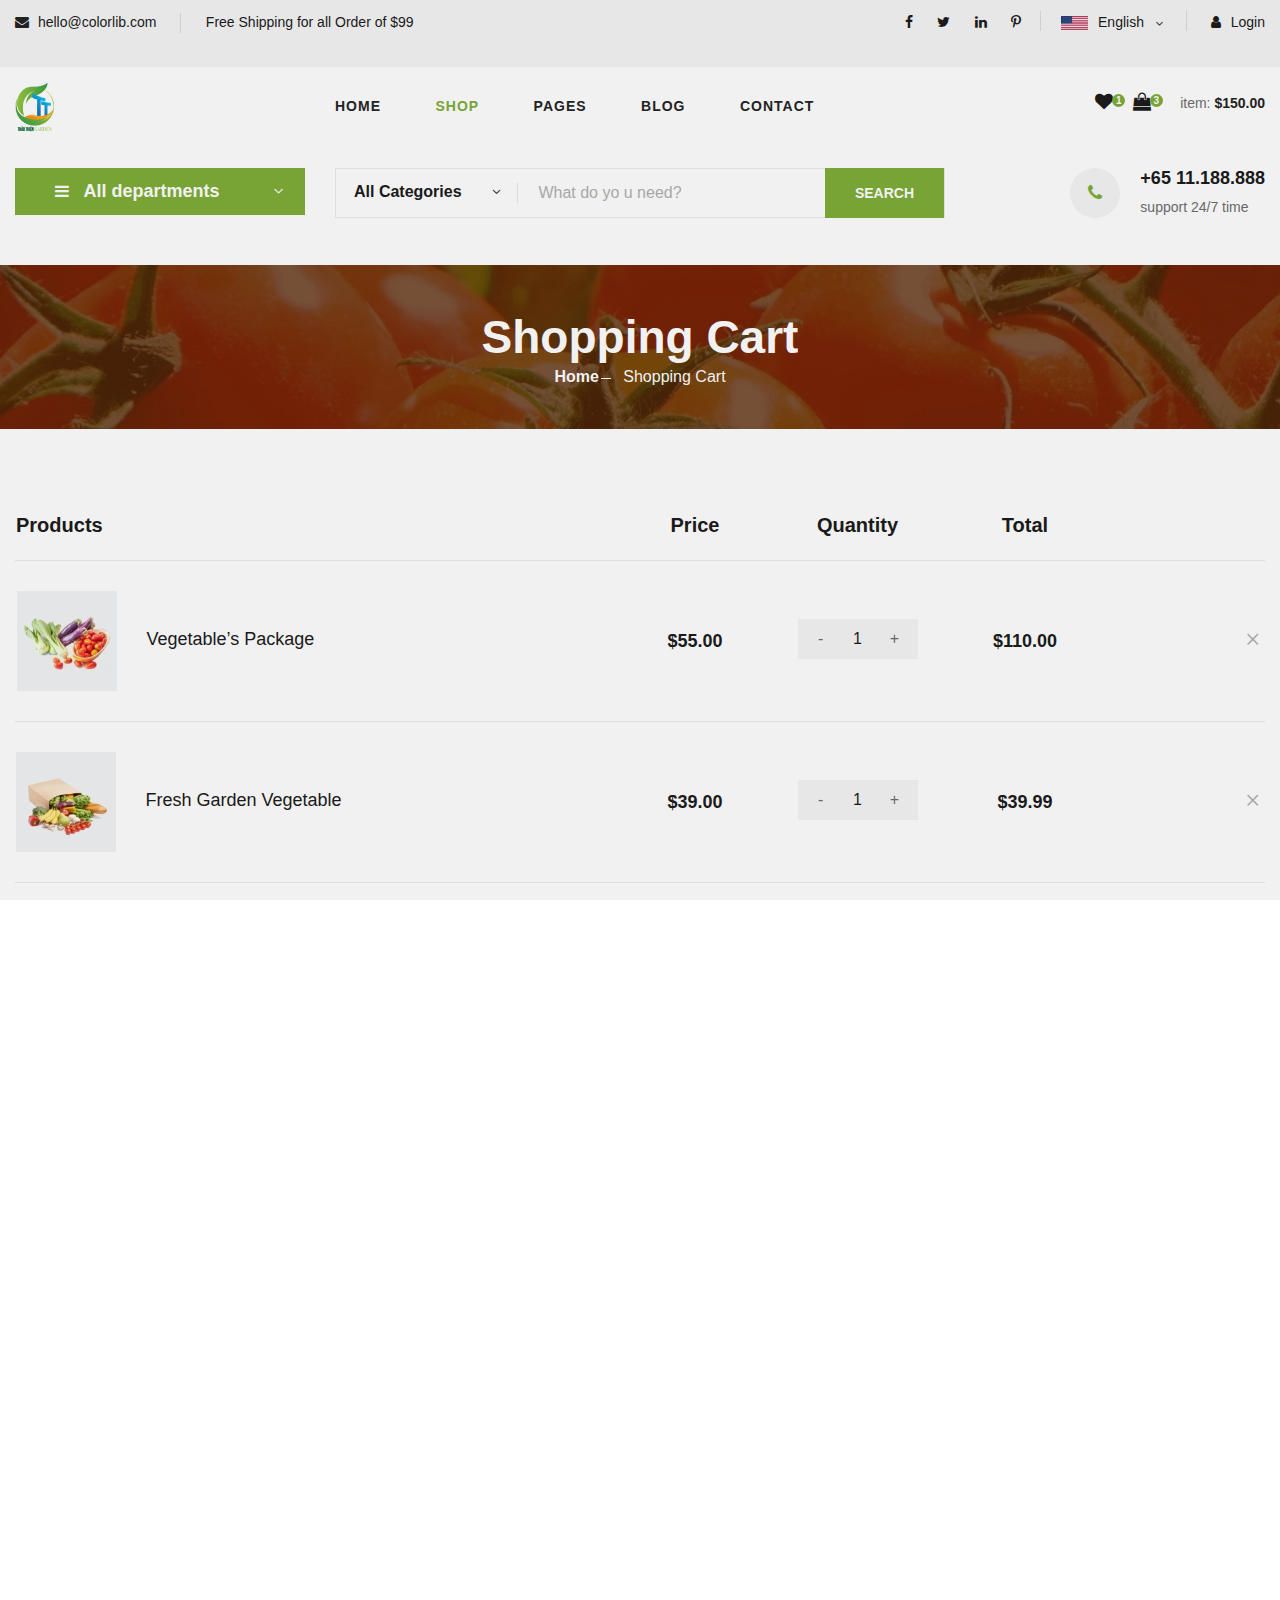
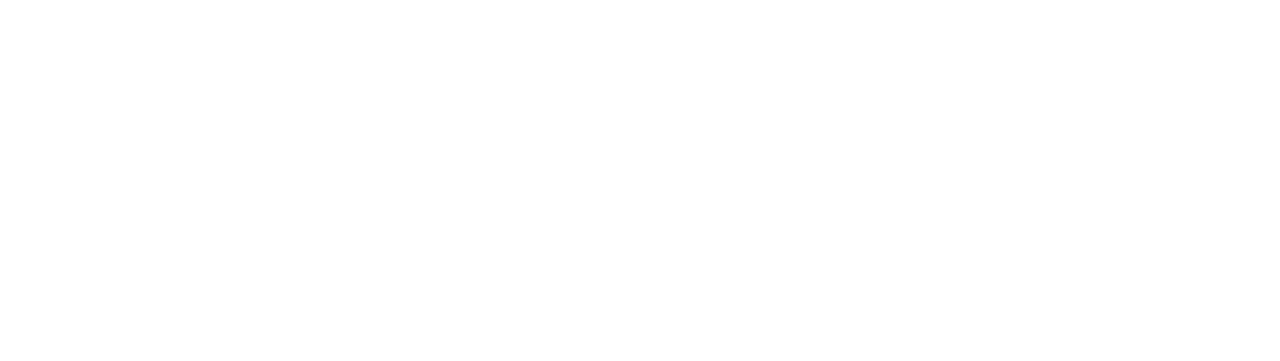
<file: shoping-cart.html>
<!DOCTYPE html>
<html lang="zxx">

<head>
    <meta charset="UTF-8">
    <meta name="description" content="Ogani Template">
    <meta name="keywords" content="Ogani, unica, creative, html">
    <meta name="viewport" content="width=device-width, initial-scale=1.0">
    <meta http-equiv="X-UA-Compatible" content="ie=edge">
    <title>Ogani | Template</title>

    <!-- Google Font -->
    <link href="https://fonts.googleapis.com/css2?family=Cairo:wght@200;300;400;600;900&display=swap" rel="stylesheet">

    <!-- Css Styles -->
    <link rel="stylesheet" href="css/bootstrap.min.css" type="text/css">
    <link rel="stylesheet" href="css/font-awesome.min.css" type="text/css">
    <link rel="stylesheet" href="css/elegant-icons.css" type="text/css">
    <link rel="stylesheet" href="css/nice-select.css" type="text/css">
    <link rel="stylesheet" href="css/jquery-ui.min.css" type="text/css">
    <link rel="stylesheet" href="css/owl.carousel.min.css" type="text/css">
    <link rel="stylesheet" href="css/slicknav.min.css" type="text/css">
    <link rel="stylesheet" href="css/style.css" type="text/css">
</head>

<body>
    <!-- Page Preloder -->
    <div id="preloder">
        <div class="loader"></div>
    </div>

    <!-- Humberger Begin -->
    <div class="humberger__menu__overlay"></div>
    <div class="humberger__menu__wrapper">
        <div class="humberger__menu__logo">
            <a href="#"><img src="img/logo.png" alt=""></a>
        </div>
        <div class="humberger__menu__cart">
            <ul>
                <li><a href="#"><i class="fa fa-heart"></i> <span>1</span></a></li>
                <li><a href="#"><i class="fa fa-shopping-bag"></i> <span>3</span></a></li>
            </ul>
            <div class="header__cart__price">item: <span>$150.00</span></div>
        </div>
        <div class="humberger__menu__widget">
            <div class="header__top__right__language">
                <img src="img/language.png" alt="">
                <div>English</div>
                <span class="arrow_carrot-down"></span>
                <ul>
                    <li><a href="#">Spanis</a></li>
                    <li><a href="#">English</a></li>
                </ul>
            </div>
            <div class="header__top__right__auth">
                <a href="#"><i class="fa fa-user"></i> Login</a>
            </div>
        </div>
        <nav class="humberger__menu__nav mobile-menu">
            <ul>
                <li class="active"><a href="./index.html">Home</a></li>
                <li><a href="./shop-grid.html">Shop</a></li>
                <li><a href="#">Pages</a>
                    <ul class="header__menu__dropdown">
                        <li><a href="./shop-details.html">Shop Details</a></li>
                        <li><a href="./shoping-cart.html">Shoping Cart</a></li>
                        <li><a href="./checkout.html">Check Out</a></li>
                        <li><a href="./blog-details.html">Blog Details</a></li>
                    </ul>
                </li>
                <li><a href="./blog.html">Blog</a></li>
                <li><a href="./contact.html">Contact</a></li>
            </ul>
        </nav>
        <div id="mobile-menu-wrap"></div>
        <div class="header__top__right__social">
            <a href="#"><i class="fa fa-facebook"></i></a>
            <a href="#"><i class="fa fa-twitter"></i></a>
            <a href="#"><i class="fa fa-linkedin"></i></a>
            <a href="#"><i class="fa fa-pinterest-p"></i></a>
        </div>
        <div class="humberger__menu__contact">
            <ul>
                <li><i class="fa fa-envelope"></i> hello@colorlib.com</li>
                <li>Free Shipping for all Order of $99</li>
            </ul>
        </div>
    </div>
    <!-- Humberger End -->

    <!-- Header Section Begin -->
    <header class="header">
        <div class="header__top">
            <div class="container">
                <div class="row">
                    <div class="col-lg-6">
                        <div class="header__top__left">
                            <ul>
                                <li><i class="fa fa-envelope"></i> hello@colorlib.com</li>
                                <li>Free Shipping for all Order of $99</li>
                            </ul>
                        </div>
                    </div>
                    <div class="col-lg-6">
                        <div class="header__top__right">
                            <div class="header__top__right__social">
                                <a href="#"><i class="fa fa-facebook"></i></a>
                                <a href="#"><i class="fa fa-twitter"></i></a>
                                <a href="#"><i class="fa fa-linkedin"></i></a>
                                <a href="#"><i class="fa fa-pinterest-p"></i></a>
                            </div>
                            <div class="header__top__right__language">
                                <img src="img/language.png" alt="">
                                <div>English</div>
                                <span class="arrow_carrot-down"></span>
                                <ul>
                                    <li><a href="#">Spanis</a></li>
                                    <li><a href="#">English</a></li>
                                </ul>
                            </div>
                            <div class="header__top__right__auth">
                                <a href="#"><i class="fa fa-user"></i> Login</a>
                            </div>
                        </div>
                    </div>
                </div>
            </div>
        </div>
        <div class="container">
            <div class="row">
                <div class="col-lg-3">
                    <div class="header__logo">
                        <a href="./index.html"><img src="img/logo.png" alt=""></a>
                    </div>
                </div>
                <div class="col-lg-6">
                    <nav class="header__menu">
                        <ul>
                            <li><a href="./index.html">Home</a></li>
                            <li class="active"><a href="./shop-grid.html">Shop</a></li>
                            <li><a href="#">Pages</a>
                                <ul class="header__menu__dropdown">
                                    <li><a href="./shop-details.html">Shop Details</a></li>
                                    <li><a href="./shoping-cart.html">Shoping Cart</a></li>
                                    <li><a href="./checkout.html">Check Out</a></li>
                                    <li><a href="./blog-details.html">Blog Details</a></li>
                                </ul>
                            </li>
                            <li><a href="./blog.html">Blog</a></li>
                            <li><a href="./contact.html">Contact</a></li>
                        </ul>
                    </nav>
                </div>
                <div class="col-lg-3">
                    <div class="header__cart">
                        <ul>
                            <li><a href="#"><i class="fa fa-heart"></i> <span>1</span></a></li>
                            <li><a href="#"><i class="fa fa-shopping-bag"></i> <span>3</span></a></li>
                        </ul>
                        <div class="header__cart__price">item: <span>$150.00</span></div>
                    </div>
                </div>
            </div>
            <div class="humberger__open">
                <i class="fa fa-bars"></i>
            </div>
        </div>
    </header>
    <!-- Header Section End -->

    <!-- Hero Section Begin -->
    <section class="hero hero-normal">
        <div class="container">
            <div class="row">
                <div class="col-lg-3">
                    <div class="hero__categories">
                        <div class="hero__categories__all">
                            <i class="fa fa-bars"></i>
                            <span>All departments</span>
                        </div>
                        <ul>
                            <li><a href="#">Fresh Meat</a></li>
                            <li><a href="#">Vegetables</a></li>
                            <li><a href="#">Fruit & Nut Gifts</a></li>
                            <li><a href="#">Fresh Berries</a></li>
                            <li><a href="#">Ocean Foods</a></li>
                            <li><a href="#">Butter & Eggs</a></li>
                            <li><a href="#">Fastfood</a></li>
                            <li><a href="#">Fresh Onion</a></li>
                            <li><a href="#">Papayaya & Crisps</a></li>
                            <li><a href="#">Oatmeal</a></li>
                            <li><a href="#">Fresh Bananas</a></li>
                        </ul>
                    </div>
                </div>
                <div class="col-lg-9">
                    <div class="hero__search">
                        <div class="hero__search__form">
                            <form action="#">
                                <div class="hero__search__categories">
                                    All Categories
                                    <span class="arrow_carrot-down"></span>
                                </div>
                                <input type="text" placeholder="What do yo u need?">
                                <button type="submit" class="site-btn">SEARCH</button>
                            </form>
                        </div>
                        <div class="hero__search__phone">
                            <div class="hero__search__phone__icon">
                                <i class="fa fa-phone"></i>
                            </div>
                            <div class="hero__search__phone__text">
                                <h5>+65 11.188.888</h5>
                                <span>support 24/7 time</span>
                            </div>
                        </div>
                    </div>
                </div>
            </div>
        </div>
    </section>
    <!-- Hero Section End -->

    <!-- Breadcrumb Section Begin -->
    <section class="breadcrumb-section set-bg" data-setbg="img/breadcrumb.jpg">
        <div class="container">
            <div class="row">
                <div class="col-lg-12 text-center">
                    <div class="breadcrumb__text">
                        <h2>Shopping Cart</h2>
                        <div class="breadcrumb__option">
                            <a href="./index.html">Home</a>
                            <span>Shopping Cart</span>
                        </div>
                    </div>
                </div>
            </div>
        </div>
    </section>
    <!-- Breadcrumb Section End -->

    <!-- Shoping Cart Section Begin -->
    <section class="shoping-cart spad">
        <div class="container">
            <div class="row">
                <div class="col-lg-12">
                    <div class="shoping__cart__table">
                        <table>
                            <thead>
                                <tr>
                                    <th class="shoping__product">Products</th>
                                    <th>Price</th>
                                    <th>Quantity</th>
                                    <th>Total</th>
                                    <th></th>
                                </tr>
                            </thead>
                            <tbody>
                                <tr>
                                    <td class="shoping__cart__item">
                                        <img src="img/cart/cart-1.jpg" alt="">
                                        <h5>Vegetable’s Package</h5>
                                    </td>
                                    <td class="shoping__cart__price">
                                        $55.00
                                    </td>
                                    <td class="shoping__cart__quantity">
                                        <div class="quantity">
                                            <div class="pro-qty">
                                                <input type="text" value="1">
                                            </div>
                                        </div>
                                    </td>
                                    <td class="shoping__cart__total">
                                        $110.00
                                    </td>
                                    <td class="shoping__cart__item__close">
                                        <span class="icon_close"></span>
                                    </td>
                                </tr>
                                <tr>
                                    <td class="shoping__cart__item">
                                        <img src="img/cart/cart-2.jpg" alt="">
                                        <h5>Fresh Garden Vegetable</h5>
                                    </td>
                                    <td class="shoping__cart__price">
                                        $39.00
                                    </td>
                                    <td class="shoping__cart__quantity">
                                        <div class="quantity">
                                            <div class="pro-qty">
                                                <input type="text" value="1">
                                            </div>
                                        </div>
                                    </td>
                                    <td class="shoping__cart__total">
                                        $39.99
                                    </td>
                                    <td class="shoping__cart__item__close">
                                        <span class="icon_close"></span>
                                    </td>
                                </tr>
                                <tr>
                                    <td class="shoping__cart__item">
                                        <img src="img/cart/cart-3.jpg" alt="">
                                        <h5>Organic Bananas</h5>
                                    </td>
                                    <td class="shoping__cart__price">
                                        $69.00
                                    </td>
                                    <td class="shoping__cart__quantity">
                                        <div class="quantity">
                                            <div class="pro-qty">
                                                <input type="text" value="1">
                                            </div>
                                        </div>
                                    </td>
                                    <td class="shoping__cart__total">
                                        $69.99
                                    </td>
                                    <td class="shoping__cart__item__close">
                                        <span class="icon_close"></span>
                                    </td>
                                </tr>
                            </tbody>
                        </table>
                    </div>
                </div>
            </div>
            <div class="row">
                <div class="col-lg-12">
                    <div class="shoping__cart__btns">
                        <a href="#" class="primary-btn cart-btn">CONTINUE SHOPPING</a>
                        <a href="#" class="primary-btn cart-btn cart-btn-right"><span class="icon_loading"></span>
                            Upadate Cart</a>
                    </div>
                </div>
                <div class="col-lg-6">
                    <div class="shoping__continue">
                        <div class="shoping__discount">
                            <h5>Discount Codes</h5>
                            <form action="#">
                                <input type="text" placeholder="Enter your coupon code">
                                <button type="submit" class="site-btn">APPLY COUPON</button>
                            </form>
                        </div>
                    </div>
                </div>
                <div class="col-lg-6">
                    <div class="shoping__checkout">
                        <h5>Cart Total</h5>
                        <ul>
                            <li>Subtotal <span>$454.98</span></li>
                            <li>Total <span>$454.98</span></li>
                        </ul>
                        <a href="#" class="primary-btn">PROCEED TO CHECKOUT</a>
                    </div>
                </div>
            </div>
        </div>
    </section>
    <!-- Shoping Cart Section End -->

    <!-- Footer Section Begin -->
    <footer class="footer spad">
        <div class="container">
            <div class="row">
                <div class="col-lg-3 col-md-6 col-sm-6">
                    <div class="footer__about">
                        <div class="footer__about__logo">
                            <a href="./index.html"><img src="img/logo.png" alt=""></a>
                        </div>
                        <ul>
                            <li>Address: 60-49 Road 11378 New York</li>
                            <li>Phone: +65 11.188.888</li>
                            <li>Email: hello@colorlib.com</li>
                        </ul>
                    </div>
                </div>
                <div class="col-lg-4 col-md-6 col-sm-6 offset-lg-1">
                    <div class="footer__widget">
                        <h6>Useful Links</h6>
                        <ul>
                            <li><a href="#">About Us</a></li>
                            <li><a href="#">About Our Shop</a></li>
                            <li><a href="#">Secure Shopping</a></li>
                            <li><a href="#">Delivery infomation</a></li>
                            <li><a href="#">Privacy Policy</a></li>
                            <li><a href="#">Our Sitemap</a></li>
                        </ul>
                        <ul>
                            <li><a href="#">Who We Are</a></li>
                            <li><a href="#">Our Services</a></li>
                            <li><a href="#">Projects</a></li>
                            <li><a href="#">Contact</a></li>
                            <li><a href="#">Innovation</a></li>
                            <li><a href="#">Testimonials</a></li>
                        </ul>
                    </div>
                </div>
                <div class="col-lg-4 col-md-12">
                    <div class="footer__widget">
                        <h6>Join Our Newsletter Now</h6>
                        <p>Get E-mail updates about our latest shop and special offers.</p>
                        <form action="#">
                            <input type="text" placeholder="Enter your mail">
                            <button type="submit" class="site-btn">Subscribe</button>
                        </form>
                        <div class="footer__widget__social">
                            <a href="#"><i class="fa fa-facebook"></i></a>
                            <a href="#"><i class="fa fa-instagram"></i></a>
                            <a href="#"><i class="fa fa-twitter"></i></a>
                            <a href="#"><i class="fa fa-pinterest"></i></a>
                        </div>
                    </div>
                </div>
            </div>
            <div class="row">
                <div class="col-lg-12">
                    <div class="footer__copyright">
                        <div class="footer__copyright__text"><p><!-- Link back to Colorlib can't be removed. Template is licensed under CC BY 3.0. -->
  Copyright &copy;<script>document.write(new Date().getFullYear());</script> All rights reserved | This template is made with <i class="fa fa-heart" aria-hidden="true"></i> by <a href="https://colorlib.com" target="_blank">Colorlib</a>
  <!-- Link back to Colorlib can't be removed. Template is licensed under CC BY 3.0. --></p></div>
                        <div class="footer__copyright__payment"><img src="img/payment-item.png" alt=""></div>
                    </div>
                </div>
            </div>
        </div>
    </footer>
    <!-- Footer Section End -->

    <!-- Js Plugins -->
    <script src="js/jquery-3.3.1.min.js"></script>
    <script src="js/bootstrap.min.js"></script>
    <script src="js/jquery.nice-select.min.js"></script>
    <script src="js/jquery-ui.min.js"></script>
    <script src="js/jquery.slicknav.js"></script>
    <script src="js/mixitup.min.js"></script>
    <script src="js/owl.carousel.min.js"></script>
    <script src="js/main.js"></script>


</body>

</html>
</file>
<file: css/elegant-icons.css>
@font-face {
	font-family: 'ElegantIcons';
	src:url('../fonts/ElegantIcons.eot');
	src:url('../fonts/ElegantIcons.eot?#iefix') format('embedded-opentype'),
		url('../fonts/ElegantIcons.woff') format('woff'),
		url('../fonts/ElegantIcons.ttf') format('truetype'),
		url('../fonts/ElegantIcons.svg#ElegantIcons') format('svg');
	font-weight: normal;
	font-style: normal;
}

/* Use the following CSS code if you want to use data attributes for inserting your icons */
[data-icon]:before {
	font-family: 'ElegantIcons';
	content: attr(data-icon);
	speak: none;
	font-weight: normal;
	font-variant: normal;
	text-transform: none;
	line-height: 1;
	-webkit-font-smoothing: antialiased;
	-moz-osx-font-smoothing: grayscale;
}

/* Use the following CSS code if you want to have a class per icon */
/*
Instead of a list of all class selectors,
you can use the generic selector below, but it's slower:
[class*="your-class-prefix"] {
*/
.arrow_up, .arrow_down, .arrow_left, .arrow_right, .arrow_left-up, .arrow_right-up, .arrow_right-down, .arrow_left-down, .arrow-up-down, .arrow_up-down_alt, .arrow_left-right_alt, .arrow_left-right, .arrow_expand_alt2, .arrow_expand_alt, .arrow_condense, .arrow_expand, .arrow_move, .arrow_carrot-up, .arrow_carrot-down, .arrow_carrot-left, .arrow_carrot-right, .arrow_carrot-2up, .arrow_carrot-2down, .arrow_carrot-2left, .arrow_carrot-2right, .arrow_carrot-up_alt2, .arrow_carrot-down_alt2, .arrow_carrot-left_alt2, .arrow_carrot-right_alt2, .arrow_carrot-2up_alt2, .arrow_carrot-2down_alt2, .arrow_carrot-2left_alt2, .arrow_carrot-2right_alt2, .arrow_triangle-up, .arrow_triangle-down, .arrow_triangle-left, .arrow_triangle-right, .arrow_triangle-up_alt2, .arrow_triangle-down_alt2, .arrow_triangle-left_alt2, .arrow_triangle-right_alt2, .arrow_back, .icon_minus-06, .icon_plus, .icon_close, .icon_check, .icon_minus_alt2, .icon_plus_alt2, .icon_close_alt2, .icon_check_alt2, .icon_zoom-out_alt, .icon_zoom-in_alt, .icon_search, .icon_box-empty, .icon_box-selected, .icon_minus-box, .icon_plus-box, .icon_box-checked, .icon_circle-empty, .icon_circle-slelected, .icon_stop_alt2, .icon_stop, .icon_pause_alt2, .icon_pause, .icon_menu, .icon_menu-square_alt2, .icon_menu-circle_alt2, .icon_ul, .icon_ol, .icon_adjust-horiz, .icon_adjust-vert, .icon_document_alt, .icon_documents_alt, .icon_pencil, .icon_pencil-edit_alt, .icon_pencil-edit, .icon_folder-alt, .icon_folder-open_alt, .icon_folder-add_alt, .icon_info_alt, .icon_error-oct_alt, .icon_error-circle_alt, .icon_error-triangle_alt, .icon_question_alt2, .icon_question, .icon_comment_alt, .icon_chat_alt, .icon_vol-mute_alt, .icon_volume-low_alt, .icon_volume-high_alt, .icon_quotations, .icon_quotations_alt2, .icon_clock_alt, .icon_lock_alt, .icon_lock-open_alt, .icon_key_alt, .icon_cloud_alt, .icon_cloud-upload_alt, .icon_cloud-download_alt, .icon_image, .icon_images, .icon_lightbulb_alt, .icon_gift_alt, .icon_house_alt, .icon_genius, .icon_mobile, .icon_tablet, .icon_laptop, .icon_desktop, .icon_camera_alt, .icon_mail_alt, .icon_cone_alt, .icon_ribbon_alt, .icon_bag_alt, .icon_creditcard, .icon_cart_alt, .icon_paperclip, .icon_tag_alt, .icon_tags_alt, .icon_trash_alt, .icon_cursor_alt, .icon_mic_alt, .icon_compass_alt, .icon_pin_alt, .icon_pushpin_alt, .icon_map_alt, .icon_drawer_alt, .icon_toolbox_alt, .icon_book_alt, .icon_calendar, .icon_film, .icon_table, .icon_contacts_alt, .icon_headphones, .icon_lifesaver, .icon_piechart, .icon_refresh, .icon_link_alt, .icon_link, .icon_loading, .icon_blocked, .icon_archive_alt, .icon_heart_alt, .icon_star_alt, .icon_star-half_alt, .icon_star, .icon_star-half, .icon_tools, .icon_tool, .icon_cog, .icon_cogs, .arrow_up_alt, .arrow_down_alt, .arrow_left_alt, .arrow_right_alt, .arrow_left-up_alt, .arrow_right-up_alt, .arrow_right-down_alt, .arrow_left-down_alt, .arrow_condense_alt, .arrow_expand_alt3, .arrow_carrot_up_alt, .arrow_carrot-down_alt, .arrow_carrot-left_alt, .arrow_carrot-right_alt, .arrow_carrot-2up_alt, .arrow_carrot-2dwnn_alt, .arrow_carrot-2left_alt, .arrow_carrot-2right_alt, .arrow_triangle-up_alt, .arrow_triangle-down_alt, .arrow_triangle-left_alt, .arrow_triangle-right_alt, .icon_minus_alt, .icon_plus_alt, .icon_close_alt, .icon_check_alt, .icon_zoom-out, .icon_zoom-in, .icon_stop_alt, .icon_menu-square_alt, .icon_menu-circle_alt, .icon_document, .icon_documents, .icon_pencil_alt, .icon_folder, .icon_folder-open, .icon_folder-add, .icon_folder_upload, .icon_folder_download, .icon_info, .icon_error-circle, .icon_error-oct, .icon_error-triangle, .icon_question_alt, .icon_comment, .icon_chat, .icon_vol-mute, .icon_volume-low, .icon_volume-high, .icon_quotations_alt, .icon_clock, .icon_lock, .icon_lock-open, .icon_key, .icon_cloud, .icon_cloud-upload, .icon_cloud-download, .icon_lightbulb, .icon_gift, .icon_house, .icon_camera, .icon_mail, .icon_cone, .icon_ribbon, .icon_bag, .icon_cart, .icon_tag, .icon_tags, .icon_trash, .icon_cursor, .icon_mic, .icon_compass, .icon_pin, .icon_pushpin, .icon_map, .icon_drawer, .icon_toolbox, .icon_book, .icon_contacts, .icon_archive, .icon_heart, .icon_profile, .icon_group, .icon_grid-2x2, .icon_grid-3x3, .icon_music, .icon_pause_alt, .icon_phone, .icon_upload, .icon_download, .social_facebook, .social_twitter, .social_pinterest, .social_googleplus, .social_tumblr, .social_tumbleupon, .social_wordpress, .social_instagram, .social_dribbble, .social_vimeo, .social_linkedin, .social_rss, .social_deviantart, .social_share, .social_myspace, .social_skype, .social_youtube, .social_picassa, .social_googledrive, .social_flickr, .social_blogger, .social_spotify, .social_delicious, .social_facebook_circle, .social_twitter_circle, .social_pinterest_circle, .social_googleplus_circle, .social_tumblr_circle, .social_stumbleupon_circle, .social_wordpress_circle, .social_instagram_circle, .social_dribbble_circle, .social_vimeo_circle, .social_linkedin_circle, .social_rss_circle, .social_deviantart_circle, .social_share_circle, .social_myspace_circle, .social_skype_circle, .social_youtube_circle, .social_picassa_circle, .social_googledrive_alt2, .social_flickr_circle, .social_blogger_circle, .social_spotify_circle, .social_delicious_circle, .social_facebook_square, .social_twitter_square, .social_pinterest_square, .social_googleplus_square, .social_tumblr_square, .social_stumbleupon_square, .social_wordpress_square, .social_instagram_square, .social_dribbble_square, .social_vimeo_square, .social_linkedin_square, .social_rss_square, .social_deviantart_square, .social_share_square, .social_myspace_square, .social_skype_square, .social_youtube_square, .social_picassa_square, .social_googledrive_square, .social_flickr_square, .social_blogger_square, .social_spotify_square, .social_delicious_square, .icon_printer, .icon_calulator, .icon_building, .icon_floppy, .icon_drive, .icon_search-2, .icon_id, .icon_id-2, .icon_puzzle, .icon_like, .icon_dislike, .icon_mug, .icon_currency, .icon_wallet, .icon_pens, .icon_easel, .icon_flowchart, .icon_datareport, .icon_briefcase, .icon_shield, .icon_percent, .icon_globe, .icon_globe-2, .icon_target, .icon_hourglass, .icon_balance, .icon_rook, .icon_printer-alt, .icon_calculator_alt, .icon_building_alt, .icon_floppy_alt, .icon_drive_alt, .icon_search_alt, .icon_id_alt, .icon_id-2_alt, .icon_puzzle_alt, .icon_like_alt, .icon_dislike_alt, .icon_mug_alt, .icon_currency_alt, .icon_wallet_alt, .icon_pens_alt, .icon_easel_alt, .icon_flowchart_alt, .icon_datareport_alt, .icon_briefcase_alt, .icon_shield_alt, .icon_percent_alt, .icon_globe_alt, .icon_clipboard {
	font-family: 'ElegantIcons';
	speak: none;
	font-style: normal;
	font-weight: normal;
	font-variant: normal;
	text-transform: none;
	line-height: 1;
	-webkit-font-smoothing: antialiased;
}
.arrow_up:before {
	content: "\21";
}
.arrow_down:before {
	content: "\22";
}
.arrow_left:before {
	content: "\23";
}
.arrow_right:before {
	content: "\24";
}
.arrow_left-up:before {
	content: "\25";
}
.arrow_right-up:before {
	content: "\26";
}
.arrow_right-down:before {
	content: "\27";
}
.arrow_left-down:before {
	content: "\28";
}
.arrow-up-down:before {
	content: "\29";
}
.arrow_up-down_alt:before {
	content: "\2a";
}
.arrow_left-right_alt:before {
	content: "\2b";
}
.arrow_left-right:before {
	content: "\2c";
}
.arrow_expand_alt2:before {
	content: "\2d";
}
.arrow_expand_alt:before {
	content: "\2e";
}
.arrow_condense:before {
	content: "\2f";
}
.arrow_expand:before {
	content: "\30";
}
.arrow_move:before {
	content: "\31";
}
.arrow_carrot-up:before {
	content: "\32";
}
.arrow_carrot-down:before {
	content: "\33";
}
.arrow_carrot-left:before {
	content: "\34";
}
.arrow_carrot-right:before {
	content: "\35";
}
.arrow_carrot-2up:before {
	content: "\36";
}
.arrow_carrot-2down:before {
	content: "\37";
}
.arrow_carrot-2left:before {
	content: "\38";
}
.arrow_carrot-2right:before {
	content: "\39";
}
.arrow_carrot-up_alt2:before {
	content: "\3a";
}
.arrow_carrot-down_alt2:before {
	content: "\3b";
}
.arrow_carrot-left_alt2:before {
	content: "\3c";
}
.arrow_carrot-right_alt2:before {
	content: "\3d";
}
.arrow_carrot-2up_alt2:before {
	content: "\3e";
}
.arrow_carrot-2down_alt2:before {
	content: "\3f";
}
.arrow_carrot-2left_alt2:before {
	content: "\40";
}
.arrow_carrot-2right_alt2:before {
	content: "\41";
}
.arrow_triangle-up:before {
	content: "\42";
}
.arrow_triangle-down:before {
	content: "\43";
}
.arrow_triangle-left:before {
	content: "\44";
}
.arrow_triangle-right:before {
	content: "\45";
}
.arrow_triangle-up_alt2:before {
	content: "\46";
}
.arrow_triangle-down_alt2:before {
	content: "\47";
}
.arrow_triangle-left_alt2:before {
	content: "\48";
}
.arrow_triangle-right_alt2:before {
	content: "\49";
}
.arrow_back:before {
	content: "\4a";
}
.icon_minus-06:before {
	content: "\4b";
}
.icon_plus:before {
	content: "\4c";
}
.icon_close:before {
	content: "\4d";
}
.icon_check:before {
	content: "\4e";
}
.icon_minus_alt2:before {
	content: "\4f";
}
.icon_plus_alt2:before {
	content: "\50";
}
.icon_close_alt2:before {
	content: "\51";
}
.icon_check_alt2:before {
	content: "\52";
}
.icon_zoom-out_alt:before {
	content: "\53";
}
.icon_zoom-in_alt:before {
	content: "\54";
}
.icon_search:before {
	content: "\55";
}
.icon_box-empty:before {
	content: "\56";
}
.icon_box-selected:before {
	content: "\57";
}
.icon_minus-box:before {
	content: "\58";
}
.icon_plus-box:before {
	content: "\59";
}
.icon_box-checked:before {
	content: "\5a";
}
.icon_circle-empty:before {
	content: "\5b";
}
.icon_circle-slelected:before {
	content: "\5c";
}
.icon_stop_alt2:before {
	content: "\5d";
}
.icon_stop:before {
	content: "\5e";
}
.icon_pause_alt2:before {
	content: "\5f";
}
.icon_pause:before {
	content: "\60";
}
.icon_menu:before {
	content: "\61";
}
.icon_menu-square_alt2:before {
	content: "\62";
}
.icon_menu-circle_alt2:before {
	content: "\63";
}
.icon_ul:before {
	content: "\64";
}
.icon_ol:before {
	content: "\65";
}
.icon_adjust-horiz:before {
	content: "\66";
}
.icon_adjust-vert:before {
	content: "\67";
}
.icon_document_alt:before {
	content: "\68";
}
.icon_documents_alt:before {
	content: "\69";
}
.icon_pencil:before {
	content: "\6a";
}
.icon_pencil-edit_alt:before {
	content: "\6b";
}
.icon_pencil-edit:before {
	content: "\6c";
}
.icon_folder-alt:before {
	content: "\6d";
}
.icon_folder-open_alt:before {
	content: "\6e";
}
.icon_folder-add_alt:before {
	content: "\6f";
}
.icon_info_alt:before {
	content: "\70";
}
.icon_error-oct_alt:before {
	content: "\71";
}
.icon_error-circle_alt:before {
	content: "\72";
}
.icon_error-triangle_alt:before {
	content: "\73";
}
.icon_question_alt2:before {
	content: "\74";
}
.icon_question:before {
	content: "\75";
}
.icon_comment_alt:before {
	content: "\76";
}
.icon_chat_alt:before {
	content: "\77";
}
.icon_vol-mute_alt:before {
	content: "\78";
}
.icon_volume-low_alt:before {
	content: "\79";
}
.icon_volume-high_alt:before {
	content: "\7a";
}
.icon_quotations:before {
	content: "\7b";
}
.icon_quotations_alt2:before {
	content: "\7c";
}
.icon_clock_alt:before {
	content: "\7d";
}
.icon_lock_alt:before {
	content: "\7e";
}
.icon_lock-open_alt:before {
	content: "\e000";
}
.icon_key_alt:before {
	content: "\e001";
}
.icon_cloud_alt:before {
	content: "\e002";
}
.icon_cloud-upload_alt:before {
	content: "\e003";
}
.icon_cloud-download_alt:before {
	content: "\e004";
}
.icon_image:before {
	content: "\e005";
}
.icon_images:before {
	content: "\e006";
}
.icon_lightbulb_alt:before {
	content: "\e007";
}
.icon_gift_alt:before {
	content: "\e008";
}
.icon_house_alt:before {
	content: "\e009";
}
.icon_genius:before {
	content: "\e00a";
}
.icon_mobile:before {
	content: "\e00b";
}
.icon_tablet:before {
	content: "\e00c";
}
.icon_laptop:before {
	content: "\e00d";
}
.icon_desktop:before {
	content: "\e00e";
}
.icon_camera_alt:before {
	content: "\e00f";
}
.icon_mail_alt:before {
	content: "\e010";
}
.icon_cone_alt:before {
	content: "\e011";
}
.icon_ribbon_alt:before {
	content: "\e012";
}
.icon_bag_alt:before {
	content: "\e013";
}
.icon_creditcard:before {
	content: "\e014";
}
.icon_cart_alt:before {
	content: "\e015";
}
.icon_paperclip:before {
	content: "\e016";
}
.icon_tag_alt:before {
	content: "\e017";
}
.icon_tags_alt:before {
	content: "\e018";
}
.icon_trash_alt:before {
	content: "\e019";
}
.icon_cursor_alt:before {
	content: "\e01a";
}
.icon_mic_alt:before {
	content: "\e01b";
}
.icon_compass_alt:before {
	content: "\e01c";
}
.icon_pin_alt:before {
	content: "\e01d";
}
.icon_pushpin_alt:before {
	content: "\e01e";
}
.icon_map_alt:before {
	content: "\e01f";
}
.icon_drawer_alt:before {
	content: "\e020";
}
.icon_toolbox_alt:before {
	content: "\e021";
}
.icon_book_alt:before {
	content: "\e022";
}
.icon_calendar:before {
	content: "\e023";
}
.icon_film:before {
	content: "\e024";
}
.icon_table:before {
	content: "\e025";
}
.icon_contacts_alt:before {
	content: "\e026";
}
.icon_headphones:before {
	content: "\e027";
}
.icon_lifesaver:before {
	content: "\e028";
}
.icon_piechart:before {
	content: "\e029";
}
.icon_refresh:before {
	content: "\e02a";
}
.icon_link_alt:before {
	content: "\e02b";
}
.icon_link:before {
	content: "\e02c";
}
.icon_loading:before {
	content: "\e02d";
}
.icon_blocked:before {
	content: "\e02e";
}
.icon_archive_alt:before {
	content: "\e02f";
}
.icon_heart_alt:before {
	content: "\e030";
}
.icon_star_alt:before {
	content: "\e031";
}
.icon_star-half_alt:before {
	content: "\e032";
}
.icon_star:before {
	content: "\e033";
}
.icon_star-half:before {
	content: "\e034";
}
.icon_tools:before {
	content: "\e035";
}
.icon_tool:before {
	content: "\e036";
}
.icon_cog:before {
	content: "\e037";
}
.icon_cogs:before {
	content: "\e038";
}
.arrow_up_alt:before {
	content: "\e039";
}
.arrow_down_alt:before {
	content: "\e03a";
}
.arrow_left_alt:before {
	content: "\e03b";
}
.arrow_right_alt:before {
	content: "\e03c";
}
.arrow_left-up_alt:before {
	content: "\e03d";
}
.arrow_right-up_alt:before {
	content: "\e03e";
}
.arrow_right-down_alt:before {
	content: "\e03f";
}
.arrow_left-down_alt:before {
	content: "\e040";
}
.arrow_condense_alt:before {
	content: "\e041";
}
.arrow_expand_alt3:before {
	content: "\e042";
}
.arrow_carrot_up_alt:before {
	content: "\e043";
}
.arrow_carrot-down_alt:before {
	content: "\e044";
}
.arrow_carrot-left_alt:before {
	content: "\e045";
}
.arrow_carrot-right_alt:before {
	content: "\e046";
}
.arrow_carrot-2up_alt:before {
	content: "\e047";
}
.arrow_carrot-2dwnn_alt:before {
	content: "\e048";
}
.arrow_carrot-2left_alt:before {
	content: "\e049";
}
.arrow_carrot-2right_alt:before {
	content: "\e04a";
}
.arrow_triangle-up_alt:before {
	content: "\e04b";
}
.arrow_triangle-down_alt:before {
	content: "\e04c";
}
.arrow_triangle-left_alt:before {
	content: "\e04d";
}
.arrow_triangle-right_alt:before {
	content: "\e04e";
}
.icon_minus_alt:before {
	content: "\e04f";
}
.icon_plus_alt:before {
	content: "\e050";
}
.icon_close_alt:before {
	content: "\e051";
}
.icon_check_alt:before {
	content: "\e052";
}
.icon_zoom-out:before {
	content: "\e053";
}
.icon_zoom-in:before {
	content: "\e054";
}
.icon_stop_alt:before {
	content: "\e055";
}
.icon_menu-square_alt:before {
	content: "\e056";
}
.icon_menu-circle_alt:before {
	content: "\e057";
}
.icon_document:before {
	content: "\e058";
}
.icon_documents:before {
	content: "\e059";
}
.icon_pencil_alt:before {
	content: "\e05a";
}
.icon_folder:before {
	content: "\e05b";
}
.icon_folder-open:before {
	content: "\e05c";
}
.icon_folder-add:before {
	content: "\e05d";
}
.icon_folder_upload:before {
	content: "\e05e";
}
.icon_folder_download:before {
	content: "\e05f";
}
.icon_info:before {
	content: "\e060";
}
.icon_error-circle:before {
	content: "\e061";
}
.icon_error-oct:before {
	content: "\e062";
}
.icon_error-triangle:before {
	content: "\e063";
}
.icon_question_alt:before {
	content: "\e064";
}
.icon_comment:before {
	content: "\e065";
}
.icon_chat:before {
	content: "\e066";
}
.icon_vol-mute:before {
	content: "\e067";
}
.icon_volume-low:before {
	content: "\e068";
}
.icon_volume-high:before {
	content: "\e069";
}
.icon_quotations_alt:before {
	content: "\e06a";
}
.icon_clock:before {
	content: "\e06b";
}
.icon_lock:before {
	content: "\e06c";
}
.icon_lock-open:before {
	content: "\e06d";
}
.icon_key:before {
	content: "\e06e";
}
.icon_cloud:before {
	content: "\e06f";
}
.icon_cloud-upload:before {
	content: "\e070";
}
.icon_cloud-download:before {
	content: "\e071";
}
.icon_lightbulb:before {
	content: "\e072";
}
.icon_gift:before {
	content: "\e073";
}
.icon_house:before {
	content: "\e074";
}
.icon_camera:before {
	content: "\e075";
}
.icon_mail:before {
	content: "\e076";
}
.icon_cone:before {
	content: "\e077";
}
.icon_ribbon:before {
	content: "\e078";
}
.icon_bag:before {
	content: "\e079";
}
.icon_cart:before {
	content: "\e07a";
}
.icon_tag:before {
	content: "\e07b";
}
.icon_tags:before {
	content: "\e07c";
}
.icon_trash:before {
	content: "\e07d";
}
.icon_cursor:before {
	content: "\e07e";
}
.icon_mic:before {
	content: "\e07f";
}
.icon_compass:before {
	content: "\e080";
}
.icon_pin:before {
	content: "\e081";
}
.icon_pushpin:before {
	content: "\e082";
}
.icon_map:before {
	content: "\e083";
}
.icon_drawer:before {
	content: "\e084";
}
.icon_toolbox:before {
	content: "\e085";
}
.icon_book:before {
	content: "\e086";
}
.icon_contacts:before {
	content: "\e087";
}
.icon_archive:before {
	content: "\e088";
}
.icon_heart:before {
	content: "\e089";
}
.icon_profile:before {
	content: "\e08a";
}
.icon_group:before {
	content: "\e08b";
}
.icon_grid-2x2:before {
	content: "\e08c";
}
.icon_grid-3x3:before {
	content: "\e08d";
}
.icon_music:before {
	content: "\e08e";
}
.icon_pause_alt:before {
	content: "\e08f";
}
.icon_phone:before {
	content: "\e090";
}
.icon_upload:before {
	content: "\e091";
}
.icon_download:before {
	content: "\e092";
}
.social_facebook:before {
	content: "\e093";
}
.social_twitter:before {
	content: "\e094";
}
.social_pinterest:before {
	content: "\e095";
}
.social_googleplus:before {
	content: "\e096";
}
.social_tumblr:before {
	content: "\e097";
}
.social_tumbleupon:before {
	content: "\e098";
}
.social_wordpress:before {
	content: "\e099";
}
.social_instagram:before {
	content: "\e09a";
}
.social_dribbble:before {
	content: "\e09b";
}
.social_vimeo:before {
	content: "\e09c";
}
.social_linkedin:before {
	content: "\e09d";
}
.social_rss:before {
	content: "\e09e";
}
.social_deviantart:before {
	content: "\e09f";
}
.social_share:before {
	content: "\e0a0";
}
.social_myspace:before {
	content: "\e0a1";
}
.social_skype:before {
	content: "\e0a2";
}
.social_youtube:before {
	content: "\e0a3";
}
.social_picassa:before {
	content: "\e0a4";
}
.social_googledrive:before {
	content: "\e0a5";
}
.social_flickr:before {
	content: "\e0a6";
}
.social_blogger:before {
	content: "\e0a7";
}
.social_spotify:before {
	content: "\e0a8";
}
.social_delicious:before {
	content: "\e0a9";
}
.social_facebook_circle:before {
	content: "\e0aa";
}
.social_twitter_circle:before {
	content: "\e0ab";
}
.social_pinterest_circle:before {
	content: "\e0ac";
}
.social_googleplus_circle:before {
	content: "\e0ad";
}
.social_tumblr_circle:before {
	content: "\e0ae";
}
.social_stumbleupon_circle:before {
	content: "\e0af";
}
.social_wordpress_circle:before {
	content: "\e0b0";
}
.social_instagram_circle:before {
	content: "\e0b1";
}
.social_dribbble_circle:before {
	content: "\e0b2";
}
.social_vimeo_circle:before {
	content: "\e0b3";
}
.social_linkedin_circle:before {
	content: "\e0b4";
}
.social_rss_circle:before {
	content: "\e0b5";
}
.social_deviantart_circle:before {
	content: "\e0b6";
}
.social_share_circle:before {
	content: "\e0b7";
}
.social_myspace_circle:before {
	content: "\e0b8";
}
.social_skype_circle:before {
	content: "\e0b9";
}
.social_youtube_circle:before {
	content: "\e0ba";
}
.social_picassa_circle:before {
	content: "\e0bb";
}
.social_googledrive_alt2:before {
	content: "\e0bc";
}
.social_flickr_circle:before {
	content: "\e0bd";
}
.social_blogger_circle:before {
	content: "\e0be";
}
.social_spotify_circle:before {
	content: "\e0bf";
}
.social_delicious_circle:before {
	content: "\e0c0";
}
.social_facebook_square:before {
	content: "\e0c1";
}
.social_twitter_square:before {
	content: "\e0c2";
}
.social_pinterest_square:before {
	content: "\e0c3";
}
.social_googleplus_square:before {
	content: "\e0c4";
}
.social_tumblr_square:before {
	content: "\e0c5";
}
.social_stumbleupon_square:before {
	content: "\e0c6";
}
.social_wordpress_square:before {
	content: "\e0c7";
}
.social_instagram_square:before {
	content: "\e0c8";
}
.social_dribbble_square:before {
	content: "\e0c9";
}
.social_vimeo_square:before {
	content: "\e0ca";
}
.social_linkedin_square:before {
	content: "\e0cb";
}
.social_rss_square:before {
	content: "\e0cc";
}
.social_deviantart_square:before {
	content: "\e0cd";
}
.social_share_square:before {
	content: "\e0ce";
}
.social_myspace_square:before {
	content: "\e0cf";
}
.social_skype_square:before {
	content: "\e0d0";
}
.social_youtube_square:before {
	content: "\e0d1";
}
.social_picassa_square:before {
	content: "\e0d2";
}
.social_googledrive_square:before {
	content: "\e0d3";
}
.social_flickr_square:before {
	content: "\e0d4";
}
.social_blogger_square:before {
	content: "\e0d5";
}
.social_spotify_square:before {
	content: "\e0d6";
}
.social_delicious_square:before {
	content: "\e0d7";
}
.icon_printer:before {
	content: "\e103";
}
.icon_calulator:before {
	content: "\e0ee";
}
.icon_building:before {
	content: "\e0ef";
}
.icon_floppy:before {
	content: "\e0e8";
}
.icon_drive:before {
	content: "\e0ea";
}
.icon_search-2:before {
	content: "\e101";
}
.icon_id:before {
	content: "\e107";
}
.icon_id-2:before {
	content: "\e108";
}
.icon_puzzle:before {
	content: "\e102";
}
.icon_like:before {
	content: "\e106";
}
.icon_dislike:before {
	content: "\e0eb";
}
.icon_mug:before {
	content: "\e105";
}
.icon_currency:before {
	content: "\e0ed";
}
.icon_wallet:before {
	content: "\e100";
}
.icon_pens:before {
	content: "\e104";
}
.icon_easel:before {
	content: "\e0e9";
}
.icon_flowchart:before {
	content: "\e109";
}
.icon_datareport:before {
	content: "\e0ec";
}
.icon_briefcase:before {
	content: "\e0fe";
}
.icon_shield:before {
	content: "\e0f6";
}
.icon_percent:before {
	content: "\e0fb";
}
.icon_globe:before {
	content: "\e0e2";
}
.icon_globe-2:before {
	content: "\e0e3";
}
.icon_target:before {
	content: "\e0f5";
}
.icon_hourglass:before {
	content: "\e0e1";
}
.icon_balance:before {
	content: "\e0ff";
}
.icon_rook:before {
	content: "\e0f8";
}
.icon_printer-alt:before {
	content: "\e0fa";
}
.icon_calculator_alt:before {
	content: "\e0e7";
}
.icon_building_alt:before {
	content: "\e0fd";
}
.icon_floppy_alt:before {
	content: "\e0e4";
}
.icon_drive_alt:before {
	content: "\e0e5";
}
.icon_search_alt:before {
	content: "\e0f7";
}
.icon_id_alt:before {
	content: "\e0e0";
}
.icon_id-2_alt:before {
	content: "\e0fc";
}
.icon_puzzle_alt:before {
	content: "\e0f9";
}
.icon_like_alt:before {
	content: "\e0dd";
}
.icon_dislike_alt:before {
	content: "\e0f1";
}
.icon_mug_alt:before {
	content: "\e0dc";
}
.icon_currency_alt:before {
	content: "\e0f3";
}
.icon_wallet_alt:before {
	content: "\e0d8";
}
.icon_pens_alt:before {
	content: "\e0db";
}
.icon_easel_alt:before {
	content: "\e0f0";
}
.icon_flowchart_alt:before {
	content: "\e0df";
}
.icon_datareport_alt:before {
	content: "\e0f2";
}
.icon_briefcase_alt:before {
	content: "\e0f4";
}
.icon_shield_alt:before {
	content: "\e0d9";
}
.icon_percent_alt:before {
	content: "\e0da";
}
.icon_globe_alt:before {
	content: "\e0de";
}
.icon_clipboard:before {
	content: "\e0e6";
}


	.glyph {
		float: left;
		text-align: center;
		padding: .75em;
		margin: .4em 1.5em .75em 0;
		width: 6em;
text-shadow: none;
	}
        .glyph_big {
        font-size: 128px;
        color: #59c5dc;
        float: left;
        margin-right: 20px;
        }

        .glyph div { padding-bottom: 10px;}

	.glyph input {
		font-family: consolas, monospace;
		font-size: 12px;
		width: 100%;
		text-align: center;
		border: 0;
		box-shadow: 0 0 0 1px #ccc;
		padding: .2em;
                -moz-border-radius: 5px;
                -webkit-border-radius: 5px;
	}
	.centered {
		margin-left: auto;
		margin-right: auto;
	}
	.glyph .fs1 {
		font-size: 2em;
	}
</file>
<file: css/nice-select.css>
.nice-select {
  -webkit-tap-highlight-color: transparent;
  background-color: #fff;
  border-radius: 5px;
  border: solid 1px #e8e8e8;
  box-sizing: border-box;
  clear: both;
  cursor: pointer;
  display: block;
  float: left;
  font-family: inherit;
  font-size: 14px;
  font-weight: normal;
  height: 42px;
  line-height: 40px;
  outline: none;
  padding-left: 18px;
  padding-right: 30px;
  position: relative;
  text-align: left !important;
  -webkit-transition: all 0.2s ease-in-out;
  transition: all 0.2s ease-in-out;
  -webkit-user-select: none;
     -moz-user-select: none;
      -ms-user-select: none;
          user-select: none;
  white-space: nowrap;
  width: auto; }
  .nice-select:hover {
    border-color: #dbdbdb; }
  .nice-select:active, .nice-select.open, .nice-select:focus {
    border-color: #999; }
  .nice-select:after {
    border-bottom: 2px solid #999;
    border-right: 2px solid #999;
    content: '';
    display: block;
    height: 5px;
    margin-top: -4px;
    pointer-events: none;
    position: absolute;
    right: 12px;
    top: 50%;
    -webkit-transform-origin: 66% 66%;
        -ms-transform-origin: 66% 66%;
            transform-origin: 66% 66%;
    -webkit-transform: rotate(45deg);
        -ms-transform: rotate(45deg);
            transform: rotate(45deg);
    -webkit-transition: all 0.15s ease-in-out;
    transition: all 0.15s ease-in-out;
    width: 5px; }
  .nice-select.open:after {
    -webkit-transform: rotate(-135deg);
        -ms-transform: rotate(-135deg);
            transform: rotate(-135deg); }
  .nice-select.open .list {
    opacity: 1;
    pointer-events: auto;
    -webkit-transform: scale(1) translateY(0);
        -ms-transform: scale(1) translateY(0);
            transform: scale(1) translateY(0); }
  .nice-select.disabled {
    border-color: #ededed;
    color: #999;
    pointer-events: none; }
    .nice-select.disabled:after {
      border-color: #cccccc; }
  .nice-select.wide {
    width: 100%; }
    .nice-select.wide .list {
      left: 0 !important;
      right: 0 !important; }
  .nice-select.right {
    float: right; }
    .nice-select.right .list {
      left: auto;
      right: 0; }
  .nice-select.small {
    font-size: 12px;
    height: 36px;
    line-height: 34px; }
    .nice-select.small:after {
      height: 4px;
      width: 4px; }
    .nice-select.small .option {
      line-height: 34px;
      min-height: 34px; }
  .nice-select .list {
    background-color: #fff;
    border-radius: 5px;
    box-shadow: 0 0 0 1px rgba(68, 68, 68, 0.11);
    box-sizing: border-box;
    margin-top: 4px;
    opacity: 0;
    overflow: hidden;
    padding: 0;
    pointer-events: none;
    position: absolute;
    top: 100%;
    left: 0;
    -webkit-transform-origin: 50% 0;
        -ms-transform-origin: 50% 0;
            transform-origin: 50% 0;
    -webkit-transform: scale(0.75) translateY(-21px);
        -ms-transform: scale(0.75) translateY(-21px);
            transform: scale(0.75) translateY(-21px);
    -webkit-transition: all 0.2s cubic-bezier(0.5, 0, 0, 1.25), opacity 0.15s ease-out;
    transition: all 0.2s cubic-bezier(0.5, 0, 0, 1.25), opacity 0.15s ease-out;
    z-index: 9; }
    .nice-select .list:hover .option:not(:hover) {
      background-color: transparent !important; }
  .nice-select .option {
    cursor: pointer;
    font-weight: 400;
    line-height: 40px;
    list-style: none;
    min-height: 40px;
    outline: none;
    padding-left: 18px;
    padding-right: 29px;
    text-align: left;
    -webkit-transition: all 0.2s;
    transition: all 0.2s; }
    .nice-select .option:hover, .nice-select .option.focus, .nice-select .option.selected.focus {
      background-color: #f6f6f6; }
    .nice-select .option.selected {
      font-weight: bold; }
    .nice-select .option.disabled {
      background-color: transparent;
      color: #999;
      cursor: default; }

.no-csspointerevents .nice-select .list {
  display: none; }

.no-csspointerevents .nice-select.open .list {
  display: block; }
</file>
<file: css/style.css>
/*----------------------------------------*/
/* Template default CSS
/*----------------------------------------*/
:root {
  --primary-color: #49a747;
}
html,
body {
  height: 100%;
  font-family: "Inter", sans-serif;
  -webkit-font-smoothing: antialiased;
  font-smoothing: antialiased;
  overflow-x: hidden;
}
.row .col-lg-4,
.row .col-lg-6,
.row .col-lg-3,
.row .col-lg-7,
.row .col-lg-5 {
  padding-bottom: 20px;
}
h1,
h2,
h3,
h4,
h5,
h6 {
  margin: 0;
  color: #111111;
  font-weight: 400;
  font-family: "Inter", sans-serif;
}
.m-50 {
  margin: 50px 0px;
}
h1 {
  font-size: 70px;
}

h2 {
  font-size: 36px;
}

h3 {
  font-size: 30px;
}

h4 {
  font-size: 24px;
}

h5 {
  font-size: 18px;
}

h6 {
  font-size: 16px;
}

p {
  font-size: 19px;
  font-family: "Inter", sans-serif;
  color: #6f6f6f;
  font-weight: 400;
  line-height: 26px;
  margin: 0 0 15px 0;
}

img {
  max-width: 100%;
}

input:focus,
select:focus,
button:focus,
textarea:focus {
  outline: none;
}

a:hover,
a:focus {
  text-decoration: none;
  outline: none;
  color: #ffffff;
}

ul,
ol {
  padding: 0;
  margin: 0;
}

/*---------------------
  Helper CSS
-----------------------*/

.section-title {
  margin-bottom: 50px;
  text-align: center;
}

.section-title h2 {
  color: var(--primary-color);
  font-weight: 700;
  position: relative;
}

.section-title h2:after {
  position: absolute;
  left: 0;
  bottom: -15px;
  right: 0;
  height: 4px;
  width: 80px;
  background: #7fad39;
  content: "";
  margin: 0 auto;
}

.set-bg {
  background-repeat: no-repeat;
  background-size: cover;
  background-position: center;
}

.spad {
  padding-top: 100px;
  padding-bottom: 100px;
}

.text-white h1,
.text-white h2,
.text-white h3,
.text-white h4,
.text-white h5,
.text-white h6,
.text-white p,
.text-white span,
.text-white li,
.text-white a {
  color: #fff;
}

/* buttons */

.primary-btn {
  display: inline-block;
  font-size: 14px;
  padding: 10px 28px 10px;
  color: #ffffff;
  text-transform: uppercase;
  font-weight: 700;
  background: #7fad39;
  letter-spacing: 1px;
}

.site-btn {
  font-size: 14px;
  color: #ffffff;
  font-weight: 800;
  text-transform: uppercase;
  display: inline-block;
  padding: 13px 30px 12px;
  background: #7fad39;
  border: none;
}

/* Preloder */

#preloder {
  position: fixed;
  width: 100%;
  height: 100%;
  top: 0;
  left: 0;
  z-index: 999999;
  background: #000;
}

.loader {
  width: 40px;
  height: 40px;
  position: absolute;
  top: 50%;
  left: 50%;
  margin-top: -13px;
  margin-left: -13px;
  border-radius: 60px;
  animation: loader 0.8s linear infinite;
  -webkit-animation: loader 0.8s linear infinite;
}

@keyframes loader {
  0% {
    -webkit-transform: rotate(0deg);
    transform: rotate(0deg);
    border: 4px solid #f44336;
    border-left-color: transparent;
  }
  50% {
    -webkit-transform: rotate(180deg);
    transform: rotate(180deg);
    border: 4px solid #673ab7;
    border-left-color: transparent;
  }
  100% {
    -webkit-transform: rotate(360deg);
    transform: rotate(360deg);
    border: 4px solid #f44336;
    border-left-color: transparent;
  }
}

@-webkit-keyframes loader {
  0% {
    -webkit-transform: rotate(0deg);
    border: 4px solid #f44336;
    border-left-color: transparent;
  }
  50% {
    -webkit-transform: rotate(180deg);
    border: 4px solid #673ab7;
    border-left-color: transparent;
  }
  100% {
    -webkit-transform: rotate(360deg);
    border: 4px solid #f44336;
    border-left-color: transparent;
  }
}

/*---------------------
  Header
-----------------------*/

.header__top {
  background: #f5f5f5;
}

.header__top__left {
  padding: 10px 0 13px;
}

.header__top__left ul li {
  font-size: 14px;
  color: #1c1c1c;
  display: inline-block;
  margin-right: 45px;
  position: relative;
}

.header__top__left ul li:after {
  position: absolute;
  right: -25px;
  top: 1px;
  height: 20px;
  width: 1px;
  background: #000000;
  opacity: 0.1;
  content: "";
}

.header__top__left ul li:last-child {
  margin-right: 0;
}

.header__top__left ul li:last-child:after {
  display: none;
}

.header__top__left ul li i {
  color: #252525;
  margin-right: 5px;
}

.header__top__right {
  text-align: right;
  padding: 10px 0 13px;
}

.header__top__right__social {
  position: relative;
  display: inline-block;
  margin-right: 35px;
}

.header__top__right__social:after {
  position: absolute;
  right: -20px;
  top: 1px;
  height: 20px;
  width: 1px;
  background: #000000;
  opacity: 0.1;
  content: "";
}

.header__top__right__social a {
  font-size: 14px;
  display: inline-block;
  color: #1c1c1c;
  margin-right: 20px;
}

.header__top__right__social a:last-child {
  margin-right: 0;
}

.header__top__right__language {
  position: relative;
  display: inline-block;
  margin-right: 40px;
  cursor: pointer;
}

.header__top__right__language:hover ul {
  top: 23px;
  opacity: 1;
  visibility: visible;
}

.header__top__right__language:after {
  position: absolute;
  right: -21px;
  top: 1px;
  height: 20px;
  width: 1px;
  background: #000000;
  opacity: 0.1;
  content: "";
}

.header__top__right__language img {
  margin-right: 6px;
}

.header__top__right__language div {
  font-size: 14px;
  color: #1c1c1c;
  display: inline-block;
  margin-right: 4px;
}

.header__top__right__language span {
  font-size: 14px;
  color: #1c1c1c;
  position: relative;
  top: 2px;
}

.header__top__right__language ul {
  background: #222222;
  width: 100px;
  text-align: left;
  padding: 5px 0;
  position: absolute;
  left: 0;
  top: 43px;
  z-index: 9;
  opacity: 0;
  visibility: hidden;
  -webkit-transition: all, 0.3s;
  -moz-transition: all, 0.3s;
  -ms-transition: all, 0.3s;
  -o-transition: all, 0.3s;
  transition: all, 0.3s;
}

.header__top__right__language ul li {
  list-style: none;
}

.header__top__right__language ul li a {
  font-size: 14px;
  color: #ffffff;
  padding: 5px 10px;
}

.header__top__right__auth {
  display: inline-block;
}

.header__top__right__auth a {
  display: block;
  font-size: 14px;
  color: #1c1c1c;
}

.header__top__right__auth a i {
  margin-right: 6px;
}

.header__logo {
  padding: 15px 0;
}

.header__logo a {
  display: inline-block;
}

.header__menu {
  padding: 24px 0;
}
.header__menu__booking {
  padding: 24px 0;
  text-align: right;
}
.header__booking {
  font-size: 14px;
  color: white;
  background-color: #49a747;
  text-transform: uppercase;
  font-weight: 700;
  letter-spacing: 1px;
  -webkit-transition: all, 0.3s;
  -moz-transition: all, 0.3s;
  -ms-transition: all, 0.3s;
  -o-transition: all, 0.3s;
  transition: all, 0.3s;
  padding: 7px 20px;
  border-radius: 10px;
}

.header__menu ul li {
  list-style: none;
  display: inline-block;
  margin-right: 50px;
  position: relative;
}

.header__menu ul li .header__menu__dropdown {
  position: absolute;
  left: 0;
  top: 50px;
  background: #222222;
  width: 180px;
  z-index: 9;
  padding: 5px 0;
  -webkit-transition: all, 0.3s;
  -moz-transition: all, 0.3s;
  -ms-transition: all, 0.3s;
  -o-transition: all, 0.3s;
  transition: all, 0.3s;
  opacity: 0;
  visibility: hidden;
}

.header__menu ul li .header__menu__dropdown li {
  margin-right: 0;
  display: block;
}

.header__menu ul li .header__menu__dropdown li:hover > a {
  color: #7fad39;
}

.header__menu ul li .header__menu__dropdown li a {
  text-transform: capitalize;
  color: #ffffff;
  font-weight: 400;
  padding: 5px 15px;
}

.header__menu ul li.active a {
  color: #7fad39;
}

.header__menu ul li:hover .header__menu__dropdown {
  top: 30px;
  opacity: 1;
  visibility: visible;
}

.header__menu ul li:hover > a {
  color: #7fad39;
}

.header__menu ul li:last-child {
  margin-right: 0;
}

.header__menu ul li a {
  font-size: 14px;
  color: #252525;
  text-transform: uppercase;
  font-weight: 700;
  letter-spacing: 1px;
  -webkit-transition: all, 0.3s;
  -moz-transition: all, 0.3s;
  -ms-transition: all, 0.3s;
  -o-transition: all, 0.3s;
  transition: all, 0.3s;
  padding: 5px 0;
  display: block;
}

.header__cart {
  text-align: right;
  padding: 24px 0;
}

.header__cart ul {
  display: inline-block;
  margin-right: 25px;
}

.header__cart ul li {
  list-style: none;
  display: inline-block;
  margin-right: 15px;
}

.header__cart ul li:last-child {
  margin-right: 0;
}

.header__cart ul li a {
  position: relative;
}

.header__cart ul li a i {
  font-size: 18px;
  color: #1c1c1c;
}

.header__cart ul li a span {
  height: 13px;
  width: 13px;
  background: #7fad39;
  font-size: 10px;
  color: #ffffff;
  line-height: 13px;
  text-align: center;
  font-weight: 700;
  display: inline-block;
  border-radius: 50%;
  position: absolute;
  top: 0;
  right: -12px;
}

.header__cart .header__cart__price {
  font-size: 14px;
  color: #6f6f6f;
  display: inline-block;
}

.header__cart .header__cart__price span {
  color: #252525;
  font-weight: 700;
}

.humberger__menu__wrapper {
  display: none;
}

.humberger__open {
  display: none;
}

/*---------------------
  Hero
-----------------------*/

.hero {
  padding-bottom: 50px;
}

.hero.hero-normal {
  padding-bottom: 30px;
}

.hero.hero-normal .hero__categories {
  position: relative;
}

.hero.hero-normal .hero__categories ul {
  display: none;
  position: absolute;
  left: 0;
  top: 46px;
  width: 100%;
  z-index: 9;
  background: #ffffff;
}

.hero.hero-normal .hero__search {
  margin-bottom: 0;
}

.hero__categories__all {
  background: #7fad39;
  position: relative;
  padding: 10px 25px 10px 40px;
  cursor: pointer;
}

.hero__categories__all i {
  font-size: 16px;
  color: #ffffff;
  margin-right: 10px;
}

.hero__categories__all span {
  font-size: 18px;
  font-weight: 700;
  color: #ffffff;
}

.hero__categories__all:after {
  position: absolute;
  right: 18px;
  top: 9px;
  content: "3";
  font-family: "ElegantIcons";
  font-size: 18px;
  color: #ffffff;
}

.hero__categories ul {
  border: 1px solid #ebebeb;
  padding-left: 40px;
  padding-top: 10px;
  padding-bottom: 12px;
}

.hero__categories ul li {
  list-style: none;
}

.hero__categories ul li a {
  font-size: 16px;
  color: #1c1c1c;
  line-height: 39px;
  display: block;
}

.hero__search {
  overflow: hidden;
  margin-bottom: 30px;
}

.hero__search__form {
  width: 610px;
  height: 50px;
  border: 1px solid #ebebeb;
  position: relative;
  float: left;
}

.hero__search__form form .hero__search__categories {
  width: 30%;
  float: left;
  font-size: 16px;
  color: #1c1c1c;
  font-weight: 700;
  padding-left: 18px;
  padding-top: 11px;
  position: relative;
}

.hero__search__form form .hero__search__categories:after {
  position: absolute;
  right: 0;
  top: 14px;
  height: 20px;
  width: 1px;
  background: #000000;
  opacity: 0.1;
  content: "";
}

.hero__search__form form .hero__search__categories span {
  position: absolute;
  right: 14px;
  top: 14px;
}

.hero__search__form form input {
  width: 70%;
  border: none;
  height: 48px;
  font-size: 16px;
  color: #b2b2b2;
  padding-left: 20px;
}

.hero__search__form form input::placeholder {
  color: #b2b2b2;
}

.hero__search__form form button {
  position: absolute;
  right: 0;
  top: -1px;
  height: 50px;
}

.hero__search__phone {
  float: right;
}

.hero__search__phone__icon {
  font-size: 18px;
  color: #7fad39;
  height: 50px;
  width: 50px;
  background: #f5f5f5;
  line-height: 50px;
  text-align: center;
  border-radius: 50%;
  float: left;
  margin-right: 20px;
}

.hero__search__phone__text {
  overflow: hidden;
}

.hero__search__phone__text h5 {
  color: #1c1c1c;
  font-weight: 700;
  margin-bottom: 5px;
}

.hero__search__phone__text span {
  font-size: 14px;
  color: #6f6f6f;
}

.hero__item {
  height: 631px;
  display: flex;
  align-items: center;
  padding-left: 75px;
}

.hero__text span {
  font-size: 39px;
  text-transform: uppercase;
  font-weight: 700;
  letter-spacing: 1px;
  color: white;
}

.hero__text h2 {
  font-size: 59px;
  color: white;
  line-height: 52px;
  font-weight: 700;
  margin: 10px 0;
}

.hero__text p {
  margin-bottom: 35px;
  color: white;
  font-size: 27px;
}

/*---------------------
  Categories
-----------------------*/

.categories__item {
  min-height: 400px;
  position: relative;
}

.categories__item h5 {
  position: absolute;
  left: 0;
  width: 100%;
  padding: 0 20px;
  bottom: 20px;
  text-align: center;
}

.categories__item h5 a {
  font-size: 18px;
  color: #1c1c1c;
  font-weight: 700;
  text-transform: uppercase;
  letter-spacing: 1px;
  padding: 12px 0 10px;
  background: #ffffff;
  display: block;
}

.categories__slider.owl-carousel .owl-nav button {
  font-size: 18px;
  color: #1c1c1c;
  height: 70px;
  width: 30px;
  line-height: 70px;
  text-align: center;
  border: 1px solid #ebebeb;
  position: absolute;
  left: -35px;
  top: 50%;
  -webkit-transform: translateY(-35px);
  background: #ffffff;
}

.categories__slider.owl-carousel .owl-nav button.owl-next {
  left: auto;
  right: -35px;
}

/*---------------------
  Featured
-----------------------*/

.featured {
  padding-top: 80px;
  padding-bottom: 40px;
}

.featured__controls {
  text-align: center;
  margin-bottom: 50px;
}

.featured__controls ul li {
  list-style: none;
  font-size: 18px;
  color: var(--primary-color);
  display: inline-block;
  margin-right: 25px;
  position: relative;
  width: 150px;
  padding: 10px;
  cursor: pointer;
  border-radius: 10px;
  border: 1px solid var(--primary-color);
}

.featured__controls ul li.active {
  background-color: var(--primary-color);
  color: white;
}
.featured__controls ul li:last-child {
  margin-right: 0;
}

.featured__item {
  margin-bottom: 50px;
}

.featured__item:hover .featured__item__pic .featured__item__pic__hover {
  bottom: 20px;
}

.featured__item__pic {
  height: 270px;
  position: relative;
  overflow: hidden;
  background-position: center center;
}

.featured__item__pic__hover {
  position: absolute;
  left: 0;
  bottom: -50px;
  width: 100%;
  text-align: center;
  -webkit-transition: all, 0.5s;
  -moz-transition: all, 0.5s;
  -ms-transition: all, 0.5s;
  -o-transition: all, 0.5s;
  transition: all, 0.5s;
}

.featured__item__pic__hover li {
  list-style: none;
  display: inline-block;
  margin-right: 6px;
}

.featured__item__pic__hover li:last-child {
  margin-right: 0;
}

.featured__item__pic__hover li:hover a {
  background: #7fad39;
  border-color: #7fad39;
}

.featured__item__pic__hover li:hover a i {
  color: #ffffff;
  transform: rotate(360deg);
}

.featured__item__pic__hover li a {
  font-size: 16px;
  color: #1c1c1c;
  height: 40px;
  width: 40px;
  line-height: 40px;
  text-align: center;
  border: 1px solid #ebebeb;
  background: #ffffff;
  display: block;
  border-radius: 50%;
  -webkit-transition: all, 0.5s;
  -moz-transition: all, 0.5s;
  -ms-transition: all, 0.5s;
  -o-transition: all, 0.5s;
  transition: all, 0.5s;
}

.featured__item__pic__hover li a i {
  position: relative;
  transform: rotate(0);
  -webkit-transition: all, 0.3s;
  -moz-transition: all, 0.3s;
  -ms-transition: all, 0.3s;
  -o-transition: all, 0.3s;
  transition: all, 0.3s;
}

.featured__item__text {
  text-align: center;
  padding-top: 15px;
}

.featured__item__text h6 {
  margin-bottom: 10px;
}

.featured__item__text h6 a {
  color: #252525;
}

.featured__item__text h5 {
  color: #252525;
  font-weight: 700;
}

/*---------------------
  Latest Product
-----------------------*/

.latest-product {
  padding-top: 80px;
  padding-bottom: 0;
}

.latest-product__text h4 {
  font-weight: 700;
  color: #1c1c1c;
  margin-bottom: 45px;
}

.latest-product__slider.owl-carousel .owl-nav {
  position: absolute;
  right: 20px;
  top: -75px;
}

.latest-product__slider.owl-carousel .owl-nav button {
  height: 30px;
  width: 30px;
  background: #f3f6fa;
  border: 1px solid #e6e6e6;
  font-size: 14px;
  color: #636363;
  margin-right: 10px;
  line-height: 30px;
  text-align: center;
}

.latest-product__slider.owl-carousel .owl-nav button span {
  font-weight: 700;
}

.latest-product__slider.owl-carousel .owl-nav button:last-child {
  margin-right: 0;
}

.latest-product__item {
  margin-bottom: 20px;
  overflow: hidden;
  display: block;
}

.latest-product__item__pic {
  float: left;
  margin-right: 26px;
}

.latest-product__item__pic img {
  height: 110px;
  width: 110px;
}

.latest-product__item__text {
  overflow: hidden;
  padding-top: 10px;
}

.latest-product__item__text h6 {
  color: #252525;
  margin-bottom: 8px;
}

.latest-product__item__text span {
  font-size: 18px;
  display: block;
  color: #252525;
  font-weight: 700;
}

/*---------------------
  Form BLog
-----------------------*/

.from-blog {
  padding-top: 50px;
  padding-bottom: 50px;
}

.from-blog .blog__item {
  margin-bottom: 30px;
}

.from-blog__title {
  margin-bottom: 70px;
}

/*---------------------
  Breadcrumb
-----------------------*/

.breadcrumb-section {
  display: flex;
  align-items: center;
  padding: 45px 0 40px;
}

.breadcrumb__text h2 {
  font-size: 46px;
  color: #ffffff;
  font-weight: 700;
}

.breadcrumb__option a {
  display: inline-block;
  font-size: 16px;
  color: #ffffff;
  font-weight: 700;
  margin-right: 20px;
  position: relative;
}

.breadcrumb__option a:after {
  position: absolute;
  right: -12px;
  top: 13px;
  height: 1px;
  width: 10px;
  background: #ffffff;
  content: "";
}

.breadcrumb__option span {
  display: inline-block;
  font-size: 16px;
  color: #ffffff;
}

/*---------------------
  Sidebar
-----------------------*/

.sidebar__item {
  margin-bottom: 35px;
}

.sidebar__item.sidebar__item__color--option {
  overflow: hidden;
}

.sidebar__item h4 {
  color: #1c1c1c;
  font-weight: 700;
  margin-bottom: 25px;
}

.sidebar__item ul li {
  list-style: none;
}

.sidebar__item ul li a {
  font-size: 16px;
  color: #1c1c1c;
  line-height: 39px;
  display: block;
}

.sidebar__item .latest-product__text {
  position: relative;
}

.sidebar__item .latest-product__text h4 {
  margin-bottom: 45px;
}

.sidebar__item .latest-product__text .owl-carousel .owl-nav {
  right: 0;
}

.price-range-wrap .range-slider {
  margin-top: 20px;
}

.price-range-wrap .range-slider .price-input {
  position: relative;
}

.price-range-wrap .range-slider .price-input:after {
  position: absolute;
  left: 38px;
  top: 13px;
  height: 1px;
  width: 5px;
  background: #dd2222;
  content: "";
}

.price-range-wrap .range-slider .price-input input {
  font-size: 16px;
  color: #dd2222;
  font-weight: 700;
  max-width: 20%;
  border: none;
  display: inline-block;
}

.price-range-wrap .price-range {
  border-radius: 0;
}

.price-range-wrap .price-range.ui-widget-content {
  border: none;
  background: #ebebeb;
  height: 5px;
}

.price-range-wrap .price-range.ui-widget-content .ui-slider-handle {
  height: 13px;
  width: 13px;
  border-radius: 50%;
  background: #ffffff;
  border: none;
  -webkit-box-shadow: 0px 1px 10px rgba(0, 0, 0, 0.2);
  box-shadow: 0px 1px 10px rgba(0, 0, 0, 0.2);
  outline: none;
  cursor: pointer;
}

.price-range-wrap .price-range .ui-slider-range {
  background: #dd2222;
  border-radius: 0;
}

.price-range-wrap
  .price-range
  .ui-slider-range.ui-corner-all.ui-widget-header:last-child {
  background: #dd2222;
}

.sidebar__item__color {
  float: left;
  width: 40%;
}

.sidebar__item__color.sidebar__item__color--white label:after {
  border: 2px solid #333333;
  background: transparent;
}

.sidebar__item__color.sidebar__item__color--gray label:after {
  background: #e9a625;
}

.sidebar__item__color.sidebar__item__color--red label:after {
  background: #d62d2d;
}

.sidebar__item__color.sidebar__item__color--black label:after {
  background: #252525;
}

.sidebar__item__color.sidebar__item__color--blue label:after {
  background: #249bc8;
}

.sidebar__item__color.sidebar__item__color--green label:after {
  background: #3cc032;
}

.sidebar__item__color label {
  font-size: 16px;
  color: #333333;
  position: relative;
  padding-left: 32px;
  cursor: pointer;
}

.sidebar__item__color label input {
  position: absolute;
  visibility: hidden;
}

.sidebar__item__color label:after {
  position: absolute;
  left: 0;
  top: 5px;
  height: 14px;
  width: 14px;
  background: #222;
  content: "";
  border-radius: 50%;
}

.sidebar__item__size {
  display: inline-block;
  margin-right: 16px;
  margin-bottom: 10px;
}

.sidebar__item__size label {
  font-size: 12px;
  color: #6f6f6f;
  display: inline-block;
  padding: 8px 25px 6px;
  background: #f5f5f5;
  cursor: pointer;
  margin-bottom: 0;
}

.sidebar__item__size label input {
  position: absolute;
  visibility: hidden;
}

/*---------------------
  Shop Grid
-----------------------*/

.product {
  padding-top: 80px;
  padding-bottom: 80px;
}

.product__discount {
  padding-bottom: 50px;
}

.product__discount__title {
  text-align: left;
  margin-bottom: 65px;
}

.product__discount__title h2 {
  display: inline-block;
}

.product__discount__title h2:after {
  margin: 0;
  width: 100%;
}

.product__discount__item:hover
  .product__discount__item__pic
  .product__item__pic__hover {
  bottom: 20px;
}

.product__discount__item__pic {
  height: 270px;
  position: relative;
  overflow: hidden;
}

.product__discount__item__pic .product__discount__percent {
  height: 45px;
  width: 45px;
  background: #dd2222;
  border-radius: 50%;
  font-size: 14px;
  color: #ffffff;
  line-height: 45px;
  text-align: center;
  position: absolute;
  left: 15px;
  top: 15px;
}

.product__item__pic__hover {
  position: absolute;
  left: 0;
  bottom: -50px;
  width: 100%;
  text-align: center;
  -webkit-transition: all, 0.5s;
  -moz-transition: all, 0.5s;
  -ms-transition: all, 0.5s;
  -o-transition: all, 0.5s;
  transition: all, 0.5s;
}

.product__item__pic__hover li {
  list-style: none;
  display: inline-block;
  margin-right: 6px;
}

.product__item__pic__hover li:last-child {
  margin-right: 0;
}

.product__item__pic__hover li:hover a {
  background: #7fad39;
  border-color: #7fad39;
}

.product__item__pic__hover li:hover a i {
  color: #ffffff;
  transform: rotate(360deg);
}

.product__item__pic__hover li a {
  font-size: 16px;
  color: #1c1c1c;
  height: 40px;
  width: 40px;
  line-height: 40px;
  text-align: center;
  border: 1px solid #ebebeb;
  background: #ffffff;
  display: block;
  border-radius: 50%;
  -webkit-transition: all, 0.5s;
  -moz-transition: all, 0.5s;
  -ms-transition: all, 0.5s;
  -o-transition: all, 0.5s;
  transition: all, 0.5s;
}

.product__item__pic__hover li a i {
  position: relative;
  transform: rotate(0);
  -webkit-transition: all, 0.3s;
  -moz-transition: all, 0.3s;
  -ms-transition: all, 0.3s;
  -o-transition: all, 0.3s;
  transition: all, 0.3s;
}

.product__discount__item__text {
  text-align: center;
  padding-top: 20px;
}

.product__discount__item__text span {
  font-size: 14px;
  color: #b2b2b2;
  display: block;
  margin-bottom: 4px;
}

.product__discount__item__text h5 {
  margin-bottom: 6px;
}

.product__discount__item__text h5 a {
  color: #1c1c1c;
}

.product__discount__item__text .product__item__price {
  font-size: 18px;
  color: #1c1c1c;
  font-weight: 700;
}

.product__discount__item__text .product__item__price span {
  display: inline-block;
  font-weight: 400;
  text-decoration: line-through;
  margin-left: 10px;
}

.product__discount__slider .col-lg-4 {
  max-width: 100%;
}

.product__discount__slider.owl-carousel .owl-dots {
  text-align: center;
  margin-top: 30px;
}

.product__discount__slider.owl-carousel .owl-dots button {
  height: 12px;
  width: 12px;
  border: 1px solid #b2b2b2;
  border-radius: 50%;
  margin-right: 12px;
}

.product__discount__slider.owl-carousel .owl-dots button.active {
  background: #707070;
  border-color: #6f6f6f;
}

.product__discount__slider.owl-carousel .owl-dots button:last-child {
  margin-right: 0;
}

.filter__item {
  padding-top: 45px;
  border-top: 1px solid #ebebeb;
  padding-bottom: 20px;
}

.filter__sort {
  margin-bottom: 15px;
}

.filter__sort span {
  font-size: 16px;
  color: #6f6f6f;
  display: inline-block;
}

.filter__sort .nice-select {
  background-color: #fff;
  border-radius: 0;
  border: none;
  display: inline-block;
  float: none;
  height: 0;
  line-height: 0;
  padding-left: 18px;
  padding-right: 30px;
  font-size: 16px;
  color: #1c1c1c;
  font-weight: 700;
  cursor: pointer;
}

.filter__sort .nice-select span {
  color: #1c1c1c;
}

.filter__sort .nice-select:after {
  border-bottom: 1.5px solid #1c1c1c;
  border-right: 1.5px solid #1c1c1c;
  height: 8px;
  margin-top: 0;
  right: 16px;
  width: 8px;
  top: -5px;
}

.filter__sort .nice-select.open .list {
  opacity: 1;
  pointer-events: auto;
  -webkit-transform: scale(1) translateY(0);
  -ms-transform: scale(1) translateY(0);
  transform: scale(1) translateY(0);
}

.filter__sort .nice-select .list {
  border-radius: 0;
  margin-top: 0;
  top: 15px;
}

.filter__sort .nice-select .option {
  line-height: 30px;
  min-height: 30px;
}

.filter__found {
  text-align: center;
  margin-bottom: 15px;
}

.filter__found h6 {
  font-size: 16px;
  color: #b2b2b2;
}

.filter__found h6 span {
  color: #1c1c1c;
  font-weight: 700;
  margin-right: 5px;
}

.filter__option {
  text-align: right;
  margin-bottom: 15px;
}

.filter__option span {
  font-size: 24px;
  color: #b2b2b2;
  margin-right: 10px;
  cursor: pointer;
  -webkit-transition: all, 0.3s;
  -moz-transition: all, 0.3s;
  -ms-transition: all, 0.3s;
  -o-transition: all, 0.3s;
  transition: all, 0.3s;
}

.filter__option span:last-child {
  margin: 0;
}

.filter__option span:hover {
  color: #7fad39;
}

.product__item {
  margin-bottom: 50px;
}

.product__item:hover .product__item__pic .product__item__pic__hover {
  bottom: 20px;
}

.product__item__pic {
  height: 270px;
  position: relative;
  overflow: hidden;
}

.product__item__pic__hover {
  position: absolute;
  left: 0;
  bottom: -50px;
  width: 100%;
  text-align: center;
  -webkit-transition: all, 0.5s;
  -moz-transition: all, 0.5s;
  -ms-transition: all, 0.5s;
  -o-transition: all, 0.5s;
  transition: all, 0.5s;
}

.product__item__pic__hover li {
  list-style: none;
  display: inline-block;
  margin-right: 6px;
}

.product__item__pic__hover li:last-child {
  margin-right: 0;
}

.product__item__pic__hover li:hover a {
  background: #7fad39;
  border-color: #7fad39;
}

.product__item__pic__hover li:hover a i {
  color: #ffffff;
  transform: rotate(360deg);
}

.product__item__pic__hover li a {
  font-size: 16px;
  color: #1c1c1c;
  height: 40px;
  width: 40px;
  line-height: 40px;
  text-align: center;
  border: 1px solid #ebebeb;
  background: #ffffff;
  display: block;
  border-radius: 50%;
  -webkit-transition: all, 0.5s;
  -moz-transition: all, 0.5s;
  -ms-transition: all, 0.5s;
  -o-transition: all, 0.5s;
  transition: all, 0.5s;
}

.product__item__pic__hover li a i {
  position: relative;
  transform: rotate(0);
  -webkit-transition: all, 0.3s;
  -moz-transition: all, 0.3s;
  -ms-transition: all, 0.3s;
  -o-transition: all, 0.3s;
  transition: all, 0.3s;
}

.product__item__text {
  text-align: center;
  padding-top: 15px;
}

.product__item__text h6 {
  margin-bottom: 10px;
}

.product__item__text h6 a {
  color: #252525;
}

.product__item__text h5 {
  color: #252525;
  font-weight: 700;
}

.product__pagination,
.blog__pagination {
  padding-top: 10px;
}

.product__pagination a,
.blog__pagination a {
  display: inline-block;
  width: 30px;
  height: 30px;
  border: 1px solid #b2b2b2;
  font-size: 14px;
  color: #b2b2b2;
  font-weight: 700;
  line-height: 28px;
  text-align: center;
  margin-right: 16px;
  -webkit-transition: all, 0.3s;
  -moz-transition: all, 0.3s;
  -ms-transition: all, 0.3s;
  -o-transition: all, 0.3s;
  transition: all, 0.3s;
}

.product__pagination a:hover,
.blog__pagination a:hover {
  background: #7fad39;
  border-color: #7fad39;
  color: #ffffff;
}

.product__pagination a:last-child,
.blog__pagination a:last-child {
  margin-right: 0;
}

/*---------------------
  Shop Details
-----------------------*/

.product-details {
  padding-top: 80px;
}

.product__details__pic__item {
  margin-bottom: 20px;
}

.product__details__pic__item img {
  min-width: 100%;
}

.product__details__pic__slider img {
  cursor: pointer;
}

.product__details__pic__slider.owl-carousel .owl-item img {
  width: auto;
}

.product__details__text h3 {
  color: #252525;
  font-weight: 700;
  margin-bottom: 16px;
}

.product__details__text .product__details__rating {
  font-size: 14px;
  margin-bottom: 12px;
}

.product__details__text .product__details__rating i {
  margin-right: -2px;
  color: #edbb0e;
}

.product__details__text .product__details__rating span {
  color: #dd2222;
  margin-left: 4px;
}

.product__details__text .product__details__price {
  font-size: 30px;
  color: #dd2222;
  font-weight: 600;
  margin-bottom: 15px;
}

.product__details__text p {
  margin-bottom: 45px;
}

.product__details__text .primary-btn {
  padding: 16px 28px 14px;
  margin-right: 6px;
  margin-bottom: 5px;
}

.product__details__text .heart-icon {
  display: inline-block;
  font-size: 16px;
  color: #6f6f6f;
  padding: 13px 16px 13px;
  background: #f5f5f5;
}

.product__details__text ul {
  border-top: 1px solid #ebebeb;
  padding-top: 40px;
  margin-top: 50px;
}

.product__details__text ul li {
  font-size: 16px;
  color: #1c1c1c;
  list-style: none;
  line-height: 36px;
}

.product__details__text ul li b {
  font-weight: 700;
  width: 170px;
  display: inline-block;
}

.product__details__text ul li span samp {
  color: #dd2222;
}

.product__details__text ul li .share {
  display: inline-block;
}

.product__details__text ul li .share a {
  display: inline-block;
  font-size: 15px;
  color: #1c1c1c;
  margin-right: 25px;
}

.product__details__text ul li .share a:last-child {
  margin-right: 0;
}

.product__details__quantity {
  display: inline-block;
  margin-right: 6px;
}

.pro-qty {
  width: 140px;
  height: 50px;
  display: inline-block;
  position: relative;
  text-align: center;
  background: #f5f5f5;
  margin-bottom: 5px;
}

.pro-qty input {
  height: 100%;
  width: 100%;
  font-size: 16px;
  color: #6f6f6f;
  width: 50px;
  border: none;
  background: #f5f5f5;
  text-align: center;
}

.pro-qty .qtybtn {
  width: 35px;
  font-size: 16px;
  color: #6f6f6f;
  cursor: pointer;
  display: inline-block;
}

.product__details__tab {
  padding-top: 85px;
}

.product__details__tab .nav-tabs {
  border-bottom: none;
  justify-content: center;
  position: relative;
}

.product__details__tab .nav-tabs:before {
  position: absolute;
  left: 0;
  top: 12px;
  height: 1px;
  width: 370px;
  background: #ebebeb;
  content: "";
}

.product__details__tab .nav-tabs:after {
  position: absolute;
  right: 0;
  top: 12px;
  height: 1px;
  width: 370px;
  background: #ebebeb;
  content: "";
}

.product__details__tab .nav-tabs li {
  margin-bottom: 0;
  margin-right: 65px;
}

.product__details__tab .nav-tabs li:last-child {
  margin-right: 0;
}

.product__details__tab .nav-tabs li a {
  font-size: 16px;
  color: #999999;
  font-weight: 700;
  border: none;
  border-top-left-radius: 0;
  border-top-right-radius: 0;
  padding: 0;
}

.product__details__tab .product__details__tab__desc {
  padding-top: 44px;
}

.product__details__tab .product__details__tab__desc h6 {
  font-weight: 700;
  color: #333333;
  margin-bottom: 26px;
}

.product__details__tab .product__details__tab__desc p {
  color: #666666;
}

/*---------------------
  Shop Details
-----------------------*/

.related-product {
  padding-bottom: 30px;
}

.related__product__title {
  margin-bottom: 70px;
}

/*---------------------
  Shop Cart
-----------------------*/

.shoping-cart {
  padding-top: 80px;
  padding-bottom: 80px;
}

.shoping__cart__table {
  margin-bottom: 30px;
}

.shoping__cart__table table {
  width: 100%;
  text-align: center;
}

.shoping__cart__table table thead tr {
  border-bottom: 1px solid #ebebeb;
}

.shoping__cart__table table thead th {
  font-size: 20px;
  font-weight: 700;
  color: #1c1c1c;
  padding-bottom: 20px;
}

.shoping__cart__table table thead th.shoping__product {
  text-align: left;
}

.shoping__cart__table table tbody tr td {
  padding-top: 30px;
  padding-bottom: 30px;
  border-bottom: 1px solid #ebebeb;
}

.shoping__cart__table table tbody tr td.shoping__cart__item {
  width: 630px;
  text-align: left;
}

.shoping__cart__table table tbody tr td.shoping__cart__item img {
  display: inline-block;
  margin-right: 25px;
}

.shoping__cart__table table tbody tr td.shoping__cart__item h5 {
  color: #1c1c1c;
  display: inline-block;
}

.shoping__cart__table table tbody tr td.shoping__cart__price {
  font-size: 18px;
  color: #1c1c1c;
  font-weight: 700;
  width: 100px;
}

.shoping__cart__table table tbody tr td.shoping__cart__total {
  font-size: 18px;
  color: #1c1c1c;
  font-weight: 700;
  width: 110px;
}

.shoping__cart__table table tbody tr td.shoping__cart__item__close {
  text-align: right;
}

.shoping__cart__table table tbody tr td.shoping__cart__item__close span {
  font-size: 24px;
  color: #b2b2b2;
  cursor: pointer;
}

.shoping__cart__table table tbody tr td.shoping__cart__quantity {
  width: 225px;
}

.shoping__cart__table table tbody tr td.shoping__cart__quantity .pro-qty {
  width: 120px;
  height: 40px;
}

.shoping__cart__table table tbody tr td.shoping__cart__quantity .pro-qty input {
  color: #1c1c1c;
}

.shoping__cart__table
  table
  tbody
  tr
  td.shoping__cart__quantity
  .pro-qty
  input::placeholder {
  color: #1c1c1c;
}

.shoping__cart__table
  table
  tbody
  tr
  td.shoping__cart__quantity
  .pro-qty
  .qtybtn {
  width: 15px;
}

.primary-btn.cart-btn {
  color: #6f6f6f;
  padding: 14px 30px 12px;
  background: #f5f5f5;
}

.primary-btn.cart-btn span {
  font-size: 14px;
}

.primary-btn.cart-btn.cart-btn-right {
  float: right;
}

.shoping__discount {
  margin-top: 45px;
}

.shoping__discount h5 {
  font-size: 20px;
  color: #1c1c1c;
  font-weight: 700;
  margin-bottom: 25px;
}

.shoping__discount form input {
  width: 255px;
  height: 46px;
  border: 1px solid #cccccc;
  font-size: 16px;
  color: #b2b2b2;
  text-align: center;
  display: inline-block;
  margin-right: 15px;
}

.shoping__discount form input::placeholder {
  color: #b2b2b2;
}

.shoping__discount form button {
  padding: 15px 30px 11px;
  font-size: 12px;
  letter-spacing: 1px;
  background: #6f6f6f;
}

.shoping__checkout {
  background: #f5f5f5;
  padding: 30px;
  padding-top: 20px;
  margin-top: 50px;
}

.shoping__checkout h5 {
  color: #1c1c1c;
  font-weight: 700;
  font-size: 20px;
  margin-bottom: 28px;
}

.shoping__checkout ul {
  margin-bottom: 28px;
}

.shoping__checkout ul li {
  font-size: 16px;
  color: #1c1c1c;
  font-weight: 700;
  list-style: none;
  overflow: hidden;
  border-bottom: 1px solid #ebebeb;
  padding-bottom: 13px;
  margin-bottom: 18px;
}

.shoping__checkout ul li:last-child {
  padding-bottom: 0;
  border-bottom: none;
  margin-bottom: 0;
}

.shoping__checkout ul li span {
  font-size: 18px;
  color: #dd2222;
  float: right;
}

.shoping__checkout .primary-btn {
  display: block;
  text-align: center;
}

/*---------------------
  Checkout
-----------------------*/

.checkout {
  padding-top: 80px;
  padding-bottom: 60px;
}

.checkout h6 {
  color: #999999;
  text-align: center;
  background: #f5f5f5;
  border-top: 1px solid #6ab963;
  padding: 12px 0 12px;
  margin-bottom: 75px;
}

.checkout h6 span {
  font-size: 16px;
  color: #6ab963;
  margin-right: 5px;
}

.checkout h6 a {
  text-decoration: underline;
  color: #999999;
}

.checkout__form h4 {
  color: #1c1c1c;
  font-weight: 700;
  border-bottom: 1px solid #e1e1e1;
  padding-bottom: 20px;
  margin-bottom: 25px;
}

.checkout__form p {
  column-rule: #b2b2b2;
}

.checkout__input {
  margin-bottom: 24px;
}

.checkout__input p {
  color: #1c1c1c;
  margin-bottom: 20px;
}

.checkout__input p span {
  color: #dd2222;
}

.checkout__input input {
  width: 100%;
  height: 46px;
  border: 1px solid #ebebeb;
  padding-left: 20px;
  font-size: 16px;
  color: #b2b2b2;
  border-radius: 4px;
}

.checkout__input input.checkout__input__add {
  margin-bottom: 20px;
}

.checkout__input input::placeholder {
  color: #b2b2b2;
}

.checkout__input__checkbox {
  margin-bottom: 10px;
}

.checkout__input__checkbox label {
  position: relative;
  font-size: 16px;
  color: #1c1c1c;
  padding-left: 40px;
  cursor: pointer;
}

.checkout__input__checkbox label input {
  position: absolute;
  visibility: hidden;
}

.checkout__input__checkbox label input:checked ~ .checkmark {
  background: #7fad39;
  border-color: #7fad39;
}

.checkout__input__checkbox label input:checked ~ .checkmark:after {
  opacity: 1;
}

.checkout__input__checkbox label .checkmark {
  position: absolute;
  left: 0;
  top: 4px;
  height: 16px;
  width: 14px;
  border: 1px solid #a6a6a6;
  content: "";
  border-radius: 4px;
}

.checkout__input__checkbox label .checkmark:after {
  position: absolute;
  left: 1px;
  top: 1px;
  width: 10px;
  height: 8px;
  border: solid white;
  border-width: 3px 3px 0px 0px;
  -webkit-transform: rotate(127deg);
  -ms-transform: rotate(127deg);
  transform: rotate(127deg);
  content: "";
  opacity: 0;
}

.checkout__order {
  background: #f5f5f5;
  padding: 40px;
  padding-top: 30px;
}

.checkout__order h4 {
  color: #1c1c1c;
  font-weight: 700;
  border-bottom: 1px solid #e1e1e1;
  padding-bottom: 20px;
  margin-bottom: 20px;
}

.checkout__order .checkout__order__products {
  font-size: 18px;
  color: #1c1c1c;
  font-weight: 700;
  margin-bottom: 10px;
}

.checkout__order .checkout__order__products span {
  float: right;
}

.checkout__order ul {
  margin-bottom: 12px;
}

.checkout__order ul li {
  font-size: 16px;
  color: #6f6f6f;
  line-height: 40px;
  list-style: none;
}

.checkout__order ul li span {
  font-weight: 700;
  float: right;
}

.checkout__order .checkout__order__subtotal {
  font-size: 18px;
  color: #1c1c1c;
  font-weight: 700;
  border-bottom: 1px solid #e1e1e1;
  border-top: 1px solid #e1e1e1;
  padding-bottom: 15px;
  margin-bottom: 15px;
  padding-top: 15px;
}

.checkout__order .checkout__order__subtotal span {
  float: right;
}

.checkout__order .checkout__input__checkbox label {
  padding-left: 20px;
}

.checkout__order .checkout__order__total {
  font-size: 18px;
  color: #1c1c1c;
  font-weight: 700;
  border-bottom: 1px solid #e1e1e1;
  padding-bottom: 15px;
  margin-bottom: 25px;
}

.checkout__order .checkout__order__total span {
  float: right;
  color: #dd2222;
}

.checkout__order button {
  font-size: 18px;
  letter-spacing: 1px;
  width: 100%;
  margin-top: 10px;
}

/*---------------------
  Blog
-----------------------*/

.blog__item {
  margin-bottom: 60px;
}

.blog__item__pic img {
  min-width: 100%;
}

.blog__item__text {
  padding-top: 25px;
}

.blog__item__text ul {
  margin-bottom: 15px;
}

.blog__item__text ul li {
  font-size: 16px;
  color: #b2b2b2;
  list-style: none;
  display: inline-block;
  margin-right: 15px;
}

.blog__item__text ul li:last-child {
  margin-right: 0;
}

.blog__item__text h5 {
  margin-bottom: 12px;
}

.blog__item__text h5 a {
  font-size: 20px;
  color: #1c1c1c;
  font-weight: 700;
}

.blog__item__text p {
  margin-bottom: 25px;
}

.blog__item__text .blog__btn {
  display: inline-block;
  font-size: 14px;
  color: #1c1c1c;
  text-transform: uppercase;
  letter-spacing: 1px;
  border: 1px solid #b2b2b2;
  padding: 14px 20px 12px;
  border-radius: 25px;
}

.blog__item__text .blog__btn span {
  position: relative;
  top: 1px;
  margin-left: 5px;
}

.blog__pagination {
  padding-top: 5px;
  position: relative;
}

.blog__pagination:before {
  position: absolute;
  left: 0;
  top: -29px;
  height: 1px;
  width: 100%;
  background: #000000;
  opacity: 0.1;
  content: "";
}

/*---------------------
  Blog Sidebar
-----------------------*/

.blog__sidebar {
  padding-top: 50px;
}

.blog__sidebar__item {
  margin-bottom: 50px;
}

.blog__sidebar__item h4 {
  color: #1c1c1c;
  font-weight: 700;
  margin-bottom: 25px;
}

.blog__sidebar__item ul li {
  list-style: none;
}

.blog__sidebar__item ul li a {
  font-size: 16px;
  color: #666666;
  line-height: 48px;
  -webkit-transition: all, 0.3s;
  -moz-transition: all, 0.3s;
  -ms-transition: all, 0.3s;
  -o-transition: all, 0.3s;
  transition: all, 0.3s;
}

.blog__sidebar__item ul li a:hover {
  color: #7fad39;
}

.blog__sidebar__search {
  margin-bottom: 50px;
}

.blog__sidebar__search form {
  position: relative;
}

.blog__sidebar__search form input {
  width: 100%;
  height: 46px;
  font-size: 16px;
  color: #6f6f6f;
  padding-left: 15px;
  border: 1px solid #e1e1e1;
  border-radius: 20px;
}

.blog__sidebar__search form input::placeholder {
  color: #6f6f6f;
}

.blog__sidebar__search form button {
  font-size: 16px;
  color: #6f6f6f;
  background: transparent;
  border: none;
  position: absolute;
  right: 0;
  top: 0;
  height: 100%;
  padding: 0px 18px;
}

.blog__sidebar__recent .blog__sidebar__recent__item {
  display: block;
}

.blog__sidebar__recent .blog__sidebar__recent__item:last-child {
  margin-bottom: 0;
}

.blog__sidebar__recent__item {
  overflow: hidden;
  margin-bottom: 20px;
}

.blog__sidebar__recent__item__pic {
  float: left;
  margin-right: 20px;
}

.blog__sidebar__recent__item__text {
  overflow: hidden;
}

.blog__sidebar__recent__item__text h6 {
  font-weight: 700;
  color: #333333;
  line-height: 20px;
  margin-bottom: 5px;
}

.blog__sidebar__recent__item__text span {
  font-size: 12px;
  color: #999999;
  text-transform: uppercase;
}

.blog__sidebar__item__tags a {
  font-size: 16px;
  color: #6f6f6f;
  background: #f5f5f5;
  display: inline-block;
  padding: 7px 26px 5px;
  margin-right: 6px;
  margin-bottom: 10px;
}

/*---------------------
  Blog Details Hero
-----------------------*/

.blog-details-hero {
  height: 350px;
  display: flex;
  align-items: center;
}

.blog__details__hero__text {
  text-align: center;
}

.blog__details__hero__text h2 {
  font-size: 46px;
  color: #ffffff;
  font-weight: 700;
  margin-bottom: 10px;
}

.blog__details__hero__text ul li {
  font-size: 16px;
  color: #ffffff;
  list-style: none;
  display: inline-block;
  margin-right: 45px;
  position: relative;
}

.blog__details__hero__text ul li:after {
  position: absolute;
  right: -26px;
  top: 0;
  content: "|";
}

.blog__details__hero__text ul li:last-child {
  margin-right: 0;
}

.blog__details__hero__text ul li:last-child:after {
  display: none;
}

/*---------------------
  Blog Details
-----------------------*/

.related-blog {
  padding-top: 70px;
  padding-bottom: 10px;
}

.related-blog-title {
  margin-bottom: 70px;
}

.blog-details {
  padding-bottom: 75px;
  border-bottom: 1px solid #e1e1e1;
}

.blog__details__text {
  margin-bottom: 45px;
}

.blog__details__text img {
  margin-bottom: 30px;
}

.blog__details__text p {
  font-size: 18px;
  line-height: 30px;
}

.blog__details__text h3 {
  color: #333333;
  font-weight: 700;
  line-height: 30px;
  margin-bottom: 30px;
}

.blog__details__author__pic {
  float: left;
  margin-right: 15px;
}

.blog__details__author__pic img {
  height: 92px;
  width: 92px;
  border-radius: 50%;
}

.blog__details__author__text {
  overflow: hidden;
  padding-top: 30px;
}

.blog__details__author__text h6 {
  color: #1c1c1c;
  font-weight: 700;
}

.blog__details__author__text span {
  font-size: 16px;
  color: #6f6f6f;
}

.blog__details__widget ul {
  margin-bottom: 5px;
}

.blog__details__widget ul li {
  font-size: 16px;
  color: #6f6f6f;
  list-style: none;
  line-height: 30px;
}

.blog__details__widget ul li span {
  color: #1c1c1c;
  font-weight: 700;
}

.blog__details__widget .blog__details__social a {
  display: inline-block;
  font-size: 20px;
  color: #6f6f6f;
  margin-right: 24px;
  -webkit-transition: all, 0.3s;
  -moz-transition: all, 0.3s;
  -ms-transition: all, 0.3s;
  -o-transition: all, 0.3s;
  transition: all, 0.3s;
}

.blog__details__widget .blog__details__social a:hover {
  color: #7fad39;
}

.blog__details__widget .blog__details__social a:last-child {
  margin-right: 0;
}

.dichvu {
  display: flex;
  flex-wrap: wrap;
}
.dichvu .d-flex {
  padding-right: 20px;
  padding-top: 10px;
}
.booking2 {
  min-height: 280px;
}
.booking2 p {
  font-size: 15px;
}
.booking-header {
  background-color: var(--primary-color);
  color: white;
}
.nhahang-about {
  margin-top: 100px;
  margin-bottom: 100px;
  padding: 150px 0px;
  background: url(../img/nhahang1.png) no-repeat;
  background-size: cover;
  position: relative;
}
.nhahang-about-right {
  margin-top: 100px;
  margin-bottom: 100px;
  padding: 150px 0px 50px;
  background: url(../img/bn-nhahang3.png) no-repeat;
  background-size: cover;
  position: relative;
}
.nhahang-about-4 {
  margin-top: 100px;
  margin-bottom: 100px;
  padding: 150px 0px 50px;
  background: url(../img/nhahang4.png) no-repeat;
  background-size: cover;
  position: relative;
}
.nhahang-about img {
  position: absolute;
  top: -50px;
  left: 20%;
}
.nhahang-about-right img {
  position: inherit;
}
.nhahang-about .content h3 {
  color: white;
  font-size: 35px;
  font-weight: bold;
}
.nhahang-about .content p {
  color: white;
  margin-top: 30px;
}
.nhahang__slider .categories__item {
  position: relative;
}
.nhahang__slider .categories__item h3 {
  background-color: #f4a73f;
  color: white;
  position: absolute;
  bottom: 0px;
  text-align: center;
  display: block;
  width: 100%;
  padding: 10px 0px;
}
.nhahang__controls ul li {
  border: 1px solid #f4a73f;
  color: black;
}
.nhahang__controls ul li.active {
  background-color: #f4a73f;
}
.nhahang-btn {
  text-align: center;
  padding: 10px 50px;
  background-color: #f4a73f;
  color: white;
  font-size: 30px;
  font-weight: bold;
  border-radius: 20px;
  display: block;
  width: 30%;
  margin: 50px auto;
}
.teambuilding .row .col-lg-6 {
  padding: 0px;
}

.teambuilding .row .bg-team {
  background-color: #025400;
}
.teambuilding .row .bg-team .content {
  padding: 50px;
  padding-top: 100px;
}
.teambuilding .row .bg-team .content h3 {
  color: #f4a73f;
  border-bottom: 2px solid #f4a73f;
  padding-bottom: 15px;
  margin-bottom: 15px;
}
.teambuilding .row .bg-team .content p {
  color: white;
}
.box-check {
  text-align: center;
  padding: 20px;
  margin: 50px 0px;
}
.box-check h4 {
  margin-top: 10px;
}
/*---------------------
  Footer
-----------------------*/

.footer {
  background: #f3f6fa;
  padding-top: 70px;
  padding-bottom: 0;
}

.footer__about {
  margin-bottom: 30px;
}

.footer__about ul li {
  font-size: 16px;
  color: #1c1c1c;
  line-height: 36px;
  list-style: none;
}

.footer__about__logo {
  margin-bottom: 15px;
}

.footer__about__logo a {
  display: inline-block;
}

.footer__widget {
  margin-bottom: 30px;
  overflow: hidden;
}

.footer__widget h6 {
  color: #1c1c1c;
  font-weight: 700;
  margin-bottom: 10px;
}

.footer__widget ul {
  width: 50%;
  float: left;
}

.footer__widget ul li {
  list-style: none;
}

.footer__widget ul li a {
  color: #1c1c1c;
  font-size: 14px;
  line-height: 32px;
}

.footer__widget p {
  font-size: 14px;
  color: #1c1c1c;
  margin-bottom: 30px;
}

.footer__widget form {
  position: relative;
  margin-bottom: 30px;
}

.footer__widget form input {
  width: 100%;
  font-size: 16px;
  padding-left: 20px;
  color: #1c1c1c;
  height: 46px;
  border: 1px solid #ededed;
}

.footer__widget form input::placeholder {
  color: #1c1c1c;
}

.footer__widget form button {
  position: absolute;
  right: 0;
  top: 0;
  padding: 0 26px;
  height: 100%;
}

.footer__widget .footer__widget__social a {
  display: inline-block;
  height: 41px;
  width: 41px;
  font-size: 16px;
  color: #404040;
  border: 1px solid #ededed;
  border-radius: 50%;
  line-height: 38px;
  text-align: center;
  background: #ffffff;
  -webkit-transition: all, 0.3s;
  -moz-transition: all, 0.3s;
  -ms-transition: all, 0.3s;
  -o-transition: all, 0.3s;
  transition: all, 0.3s;
  margin-right: 10px;
}

.footer__widget .footer__widget__social a:last-child {
  margin-right: 0;
}

.footer__widget .footer__widget__social a:hover {
  background: #7fad39;
  color: #ffffff;
  border-color: #ffffff;
}

.footer__copyright {
  border-top: 1px solid #ebebeb;
  padding: 15px 0;
  overflow: hidden;
  margin-top: 20px;
}

.footer__copyright__text {
  font-size: 14px;
  color: #1c1c1c;
  float: left;
  line-height: 25px;
}

.footer__copyright__payment {
  float: right;
}

/*---------------------
  Contact
-----------------------*/

.contact {
  padding-top: 80px;
  padding-bottom: 50px;
}

.contact__widget {
  margin-bottom: 30px;
}

.contact__widget span {
  font-size: 36px;
  color: #7fad39;
}

.contact__widget h4 {
  color: #1c1c1c;
  font-weight: 700;
  margin-bottom: 6px;
  margin-top: 18px;
}

.contact__widget p {
  color: #666666;
  margin-bottom: 0;
}

/*---------------------
  Map
-----------------------*/

.map {
  height: 500px;
  position: relative;
}

.map iframe {
  width: 100%;
}

.map .map-inside {
  position: absolute;
  left: 50%;
  top: 160px;
  -webkit-transform: translateX(-175px);
  -ms-transform: translateX(-175px);
  transform: translateX(-175px);
}

.map .map-inside i {
  font-size: 48px;
  color: #7fad39;
  position: absolute;
  bottom: -75px;
  left: 50%;
  -webkit-transform: translateX(-18px);
  -ms-transform: translateX(-18px);
  transform: translateX(-18px);
}

.map .map-inside .inside-widget {
  width: 350px;
  background: #ffffff;
  text-align: center;
  padding: 23px 0;
  position: relative;
  z-index: 1;
  -webkit-box-shadow: 0 0 20px 5px rgba(12, 7, 26, 0.15);
  box-shadow: 0 0 20px 5px rgba(12, 7, 26, 0.15);
}

.map .map-inside .inside-widget:after {
  position: absolute;
  left: 50%;
  bottom: -30px;
  -webkit-transform: translateX(-6px);
  -ms-transform: translateX(-6px);
  transform: translateX(-6px);
  border: 12px solid transparent;
  border-top: 30px solid #ffffff;
  content: "";
  z-index: -1;
}

.map .map-inside .inside-widget h4 {
  font-size: 22px;
  font-weight: 700;
  color: #1c1c1c;
  margin-bottom: 4px;
}

.map .map-inside .inside-widget ul li {
  list-style: none;
  font-size: 16px;
  color: #666666;
  line-height: 26px;
}

/*---------------------
  Contact Form
-----------------------*/

.contact__form__title {
  margin-bottom: 50px;
  text-align: center;
}

.contact__form__title h2 {
  color: #1c1c1c;
  font-weight: 700;
}

.contact-form {
  padding-top: 80px;
  padding-bottom: 80px;
}

.contact-form form input {
  width: 100%;
  height: 50px;
  font-size: 16px;
  color: #6f6f6f;
  padding-left: 20px;
  margin-bottom: 30px;
  border: 1px solid #ebebeb;
  border-radius: 4px;
}

.contact-form form input::placeholder {
  color: #6f6f6f;
}

.contact-form form textarea {
  width: 100%;
  height: 150px;
  font-size: 16px;
  color: #6f6f6f;
  padding-left: 20px;
  margin-bottom: 24px;
  border: 1px solid #ebebeb;
  border-radius: 4px;
  padding-top: 12px;
  resize: none;
}

.contact-form form textarea::placeholder {
  color: #6f6f6f;
}

.contact-form form button {
  font-size: 18px;
  letter-spacing: 1px;
}
/* =====================================
		==========thaothiengraden=========
	======================================== */
/* =====================================
		==========thaothiengraden=========
	======================================== */

.about {
  padding: 50px 0px;
}
.about .content__about h3 {
  color: var(--primary-color);
  font-size: 35px;
  font-weight: 600;
}
.about .content__about h4 {
  color: var(--primary-color);
  font-size: 25px;
  font-weight: 600;
}
.about .content__about p {
  margin: 10px 0px;
}
.about .content__about a {
  margin: 10px 0px;
  display: inline-block;
  background-color: var(--primary-color);
  padding: 10px 40px;
  text-align: center;
  color: white;
  border-radius: 20px;
}
.bn-about3 .col-lg-6 {
  padding: 0px;
}
.bn-about3 .col-lg-6.right {
  background: url(../img/bn-about-left3.png) no-repeat;
  padding: 50px 0px;
  background-size: cover;
}
.bn-about3 .col-lg-6.right .pl-20 {
  padding: 20px 40px;
}
.bn-about-bottom {
  padding: 80px 0px;
  background: url(../img/about2.png) no-repeat;
  background-size: cover;
}
.bn-about-bottom h3 {
  font-size: 30px;
  font-weight: bold;
  color: white;
}
.bn-about-bottom p {
  font-size: 20px;
  margin-top: 20px;
  color: white;
  line-height: 30px;
}
.bn-nghiduong {
  padding: 50px 0px;
}
.bn-nghiduong .title {
  text-align: center;
  padding-bottom: 50px;
}
.bn-nghiduong .title h4 {
  font-size: 26px;
  color: var(--primary-color);
  font-weight: bold;
}
.bn-nghiduong .title h3 {
  font-size: 36px;
  color: var(--primary-color);
  font-weight: bold;
}
.bn-nghiduong .content {
  position: relative;
  border-radius: 20px;
  overflow: hidden;
}
.bn-nghiduong .content .content-overlay {
  background: rgba(0, 0, 0, 0.7);
  position: absolute;
  height: 100%;
  width: 100%;
  left: 0;
  top: 0;
  bottom: 0;
  right: 0;
  opacity: 0;
  transition: all 0.4s ease-in-out 0s;
}
.bn-nghiduong .content:hover .content-overlay {
  opacity: 1;
}

.bn-nghiduong .content-image {
  width: 100%;
}
.bn-nghiduong .content-details {
  position: absolute;
  text-align: center;
  padding-left: 1em;
  padding-right: 1em;
  width: 100%;
  top: 50%;
  left: 50%;
  opacity: 0;
  -webkit-transform: translate(-50%, -50%);
  -moz-transform: translate(-50%, -50%);
  transform: translate(-50%, -50%);
  -webkit-transition: all 0.3s ease-in-out 0s;
  -moz-transition: all 0.3s ease-in-out 0s;
  transition: all 0.3s ease-in-out 0s;
}

.bn-nghiduong .content:hover .content-details {
  top: 50%;
  left: 50%;
  opacity: 1;
}

.bn-nghiduong .content-details h3 {
  color: #fff;
  font-weight: 500;
  letter-spacing: 0.15em;
  margin-bottom: 0.5em;
  text-transform: uppercase;
}

.bn-nghiduong .content-details p {
  color: #fff;
  font-size: 0.8em;
}
.bn-nghiduong .fadeIn-top {
  top: 0px;
}
.amthuc {
  padding: 50px 0px;
}
.amthuc .categories__slider .categories__item {
  border-radius: 20px;
}
.cafesanvuon {
  background-image: url(../img/cafe-right.png);
  background-size: cover;
  background-repeat: no-repeat;
  background-position: center;
}
.cafesanvuon .box-text {
  background-image: url(../img/cafe-left.png);
  background-size: cover;
  background-repeat: no-repeat;
  background-position: center;
  padding: 80px;
}
.cafesanvuon .box-text .content h3 {
  color: #482e0c;
  font-weight: bold;
  font-size: 36px;
  padding: 20px 0px;
}
.cafesanvuon .box-text .content p {
  color: white;
}
.booknow {
  padding: 5px 10px;
  background-color: var(--primary-color);
  color: white;
  text-decoration: none;
  font-size: 14px;
}
/* ================================ */
.play {
  border-radius: 20px;
  background-color: var(--primary-color);
}
.play .nav-item .nav-link.active .content-details {
  opacity: 1;
}
.play .nav-item .nav-link {
  padding: 0px;
}
.play .content .box {
  padding: 40px;
  text-align: center;
  transition: 0.3s;
}
.play .content .box img {
  width: 90px;
  height: 90px;
  object-fit: contain;
}
.play .content .box p {
  padding-top: 10px;
  color: white;
}
/*  */
.play .content {
  position: relative;
}
.play .content .content-overlay {
  background: var(--primary-color);
  position: absolute;
  height: 100%;
  width: 100%;
  left: 0;
  top: 0;
  bottom: 0;
  right: 0;
  opacity: 0;
  transition: all 0.4s ease-in-out 0s;
}
.play .content:hover .content-overlay {
  opacity: 1;
}

.play .content-image {
  width: 100%;
}
.play .content-details {
  z-index: 10;
  position: absolute;
  text-align: center;
  padding-left: 1em;
  padding-right: 1em;
  width: 100%;
  top: 50%;
  left: 50%;
  opacity: 0;
  padding: 30px;
  transform: translate(-50%, -50%) scale(1.1);
  background-color: var(--primary-color);
  border-radius: 10px;
  transition: all 0.3s ease-in-out 0s;
  box-shadow: rgba(50, 50, 93, 0.25) 0px 6px 12px -2px,
    rgba(0, 0, 0, 0.3) 0px 3px 7px -3px;
}

/* .play .content:hover .content-details{
  top: 50%;
  left: 50%;
  opacity: 1;
} */

.play .content:hover .box {
  transform: translateY(-10px);
}
.play .content-details h3 {
  font-size: 20px;
  color: #fff;
  font-weight: 500;
  margin-bottom: 0.5em;
  text-transform: uppercase;
}

.play .content-details p {
  color: #fff;
  font-size: 0.8em;
}
.play .fadeIn-top {
  top: 50%;
}
/*  */
.banner5__slider.owl-carousel .owl-nav button {
  font-size: 18px;
  color: var(--white);
  height: 50px;
  width: 50px;
  line-height: 50px;
  text-align: center;
  position: absolute;
  left: 10px;
  top: 50%;
  transform: translateY(-20px);
  background: var(--primary-color);
  opacity: 0;
  transition: 0.5s;
  border-radius: 50%;
}
.banner5__slider.owl-carousel .owl-nav button span {
  font-size: 20px;
  line-height: 50px;
}
.banner5__slider:hover.owl-carousel .owl-nav button {
  opacity: 1;
}

.banner5__slider.owl-carousel .owl-nav button.owl-next {
  left: auto;
  right: 10px;
}
.img-bn-slider img {
  width: 100%;
  height: 500px;
  object-fit: cover;
}

.content-trainghiem .d-flex {
  margin-bottom: 20px;
}
.content-trainghiem img {
  width: 40px;
  height: 40px;
}
.content-trainghiem .text {
  padding-left: 15px;
}
.content-trainghiem .text h4 {
  font-size: 20px;
  font-weight: bold;
  color: var(--primary-color);
}
.content-trainghiem .text p {
  font-size: 18px;
  margin: 0px;
}
.bg-video {
  padding: 50px 0px;
  text-align: center;
}

/* ====================feedback=========== */
.testimonial {
  padding: 100px 0;
}
.testimonial .row .tabs {
  all: unset;
  margin-right: 50px;
  display: flex;
  flex-direction: column;
}
.testimonial .row .tabs li {
  all: unset;
  display: block;
  position: relative;
}
.testimonial .row .tabs li.active::before {
  position: absolute;
  content: "";
  width: 50px;
  height: 50px;
  background-color: #71b85f;
  border-radius: 50%;
}
.testimonial .row .tabs li.active::after {
  position: absolute;
  content: "";
  width: 30px;
  height: 30px;
  background-color: #71b85f;
  border-radius: 50%;
}
.testimonial .row .tabs li:nth-child(1) {
  align-self: flex-end;
}
.testimonial .row .tabs li:nth-child(1)::before {
  left: 64%;
  bottom: -50px;
}
.testimonial .row .tabs li:nth-child(1)::after {
  left: 97%;
  bottom: -81px;
}
.testimonial .row .tabs li:nth-child(1) figure img {
  margin-left: auto;
  border-radius: 50%;
  max-width: 200px;
  width: 100%;
}
.testimonial .row .tabs li:nth-child(2) {
  align-self: center;
}
.testimonial .row .tabs li:nth-child(2)::before {
  right: -65px;
  top: 50%;
}
.testimonial .row .tabs li:nth-child(2)::after {
  bottom: 101px;
  border-radius: 50%;
  right: -120px;
}
.testimonial .row .tabs li:nth-child(2) figure img {
  margin-right: auto;
  max-width: 300px;
  width: 100%;
  margin-top: -50px;
  border-radius: 50%;
}
.testimonial .row .tabs li:nth-child(3) {
  align-self: flex-end;
}
.testimonial .row .tabs li:nth-child(3)::before {
  right: -10px;
  top: -66%;
}
.testimonial .row .tabs li:nth-child(3)::after {
  top: -130px;
  border-radius: 50%;
  right: -46px;
}
.testimonial .row .tabs li:nth-child(3) figure img {
  margin-left: auto;
  margin-top: -50px;
  border-radius: 50%;
  max-width: 200px;
  width: 100%;
}
.testimonial .row .tabs li:nth-child(3):focus {
  border: 10px solid red;
}
.testimonial .row .tabs li figure {
  position: relative;
}
.testimonial .row .tabs li figure img {
  display: block;
}
.testimonial .row .tabs li figure::after {
  content: "";
  position: absolute;
  top: 0;
  z-index: -1;
  width: 100%;
  height: 100%;
  border: 4px solid #dff9d9;
  border-radius: 50%;
  -webkit-transform: scale(1);
  -ms-transform: scale(1);
  transform: scale(1);
  -webkit-transition: 0.3s;
  -o-transition: 0.3s;
  transition: 0.3s;
}
.testimonial .row .tabs li figure:hover::after {
  -webkit-transform: scale(1.1);
  -ms-transform: scale(1.1);
  transform: scale(1.1);
}
.testimonial .row .tabs.carousel-indicators li.active figure::after {
  -webkit-transform: scale(1.1);
  -ms-transform: scale(1.1);
  transform: scale(1.1);
}
.testimonial .row .carousel > h3 {
  font-size: 20px;
  line-height: 1.45;
  color: rgba(0, 0, 0, 0.5);
  font-weight: 600;
  margin-bottom: 0;
}
.testimonial .row .carousel h1 {
  font-size: 40px;
  line-height: 1.225;
  margin-top: 23px;
  font-weight: 700;
  margin-bottom: 0;
}
.testimonial .row .carousel .carousel-indicators {
  all: unset;
  padding-top: 43px;
  display: flex;
  list-style: none;
}
.testimonial .row .carousel .carousel-indicators li {
  background: #000;
  background-clip: padding-box;
  height: 2px;
}
.testimonial .row .carousel .carousel-inner .carousel-item .rating i {
  color: #ffc000;
  padding-top: 20px;
}
.testimonial .row .carousel .carousel-inner .carousel-item .quote-wrapper {
  margin-top: 22px;
}
.testimonial .row .carousel .carousel-inner .carousel-item .quote-wrapper p {
  font-size: 18px;
  line-height: 1.72222;
  font-weight: 500;
  color: rgba(0, 0, 0, 0.7);
}
.testimonial .row .carousel .carousel-inner .carousel-item .quote-wrapper h3 {
  color: #000;
  font-weight: 700;
  margin-top: 37px;
  font-size: 20px;
  line-height: 1.45;
  text-transform: uppercase;
}

@media only screen and (max-width: 1200px) {
  .testimonial .row .tabs {
    margin-right: 25px;
  }
}

/*--------------------------------- Responsive Media Quaries -----------------------------*/
/*--------------------------------- Responsive Media Quaries -----------------------------*/
/*--------------------------------- Responsive Media Quaries -----------------------------*/
/*--------------------------------- Responsive Media Quaries -----------------------------*/

@media only screen and (min-width: 1200px) {
  .container {
    max-width: 1470px;
  }
}

/* Medium Device = 1200px */

@media only screen and (min-width: 992px) and (max-width: 1199px) {
  .header__menu ul li {
    margin-right: 45px;
  }
  .hero__search__form {
    width: 490px;
  }
  .hero__categories__all {
    padding: 10px 25px 10px 20px;
  }
  .hero__categories ul {
    padding-left: 20px;
  }
  .latest-product__slider.owl-carousel .owl-nav {
    right: 0;
  }
  .product__details__tab .nav-tabs:before {
    width: 265px;
  }
  .product__details__tab .nav-tabs:after {
    width: 265px;
  }
  .shoping__discount form input {
    width: 240px;
  }
}

/* Tablet Device = 768px */

@media only screen and (min-width: 768px) and (max-width: 991px) {
  .hero__categories {
    margin-bottom: 30px;
  }
  .hero__search__form {
    width: 485px;
  }
  .categories__slider.owl-carousel .owl-nav button {
    left: -20px;
  }
  .categories__slider.owl-carousel .owl-nav button.owl-next {
    right: -20px;
  }
  .filter__sort .nice-select {
    padding-left: 5px;
    padding-right: 28px;
  }
  .product__details__quantity {
    margin-bottom: 10px;
  }
  .product__details__text .primary-btn {
    margin-bottom: 10px;
  }
  .product__details__tab .nav-tabs:before {
    width: 150px;
  }
  .product__details__tab .nav-tabs:after {
    width: 150px;
  }
  .blog__details__author {
    overflow: hidden;
    margin-bottom: 25px;
  }
  .humberger__open {
    display: block;
    font-size: 22px;
    color: #1c1c1c;
    height: 35px;
    width: 35px;
    line-height: 33px;
    text-align: center;
    border: 1px solid #1c1c1c;
    cursor: pointer;
    position: absolute;
    right: 15px;
    top: 22px;
  }
  .header .container {
    position: relative;
  }
  .humberger__menu__wrapper {
    width: 300px;
    background: #ffffff;
    position: fixed;
    left: -300px;
    top: 0;
    height: 100%;
    overflow-y: auto;
    z-index: 99;
    padding: 30px;
    padding-top: 50px;
    opacity: 0;
    display: block;
    -webkit-transition: all, 0.6s;
    -moz-transition: all, 0.6s;
    -ms-transition: all, 0.6s;
    -o-transition: all, 0.6s;
    transition: all, 0.6s;
  }
  .humberger__menu__wrapper.show__humberger__menu__wrapper {
    opacity: 1;
    left: 0;
  }
  .humberger__menu__logo {
    margin-bottom: 30px;
  }
  .humberger__menu__logo a {
    display: inline-block;
  }
  .humberger__menu__contact {
    padding: 10px 0 13px;
  }
  .humberger__menu__contact ul li {
    font-size: 14px;
    color: #1c1c1c;
    position: relative;
    line-height: 30px;
    list-style: none;
  }
  .humberger__menu__contact ul li i {
    color: #252525;
    margin-right: 5px;
  }
  .humberger__menu__cart ul {
    display: inline-block;
    margin-right: 25px;
  }
  .humberger__menu__cart ul li {
    list-style: none;
    display: inline-block;
    margin-right: 15px;
  }
  .humberger__menu__cart ul li:last-child {
    margin-right: 0;
  }
  .humberger__menu__cart ul li a {
    position: relative;
  }
  .humberger__menu__cart ul li a i {
    font-size: 18px;
    color: #1c1c1c;
  }
  .humberger__menu__cart ul li a span {
    height: 13px;
    width: 13px;
    background: #7fad39;
    font-size: 10px;
    color: #ffffff;
    line-height: 13px;
    text-align: center;
    font-weight: 700;
    display: inline-block;
    border-radius: 50%;
    position: absolute;
    top: 0;
    right: -12px;
  }
  .humberger__menu__cart .header__cart__price {
    font-size: 14px;
    color: #6f6f6f;
    display: inline-block;
  }
  .humberger__menu__cart .header__cart__price span {
    color: #252525;
    font-weight: 700;
  }
  .humberger__menu__cart {
    margin-bottom: 25px;
  }
  .humberger__menu__widget {
    margin-bottom: 20px;
  }
  .humberger__menu__widget .header__top__right__language {
    margin-right: 20px;
  }
  .humberger__menu__nav {
    display: none;
  }
  .humberger__menu__wrapper .header__top__right__social {
    display: block;
    margin-right: 0;
    margin-bottom: 20px;
  }
  .humberger__menu__wrapper .slicknav_btn {
    display: none;
  }
  .humberger__menu__wrapper .slicknav_nav .slicknav_item a {
    border-bottom: none !important;
  }
  .humberger__menu__wrapper .slicknav_nav {
    display: block !important;
  }
  .humberger__menu__wrapper .slicknav_menu {
    background: transparent;
    padding: 0;
    margin-bottom: 30px;
  }
  .humberger__menu__wrapper .slicknav_nav ul {
    margin: 0;
  }
  .humberger__menu__wrapper .slicknav_nav a {
    color: #1c1c1c;
    font-size: 16px;
    font-weight: 600;
    margin: 0;
    border-bottom: 1px solid #e1e1e1;
  }
  .humberger__menu__wrapper .slicknav_nav a:hover {
    -webkit-border-radius: 0;
    border-radius: 0;
    background: transparent;
    color: #7fad39;
  }
  .humberger__menu__wrapper .slicknav_nav .slicknav_row,
  .humberger__menu__wrapper .slicknav_nav a {
    padding: 8px 0;
  }
  .humberger__menu__overlay {
    position: fixed;
    left: 0;
    top: 0;
    height: 100%;
    width: 100%;
    background: rgba(0, 0, 0, 0.5);
    content: "";
    z-index: 98;
    visibility: hidden;
    -webkit-transition: all, 0.6s;
    -moz-transition: all, 0.6s;
    -ms-transition: all, 0.6s;
    -o-transition: all, 0.6s;
    transition: all, 0.6s;
  }
  .humberger__menu__overlay.active {
    visibility: visible;
  }
  .header__top {
    display: none;
  }
  .header__menu {
    display: none;
  }
  .header__cart {
    text-align: center;
    padding: 10px 0 24px;
  }
  .over_hid {
    overflow: hidden;
  }
}

/* Wide Mobile = 480px */

@media only screen and (max-width: 767px) {
  .hero__categories {
    margin-bottom: 30px;
  }
  .hero__search {
    margin-bottom: 30px;
  }
  .hero__search__form {
    width: 100%;
  }
  .hero__search__form form input {
    width: 100%;
  }
  .hero__search__form form .hero__search__categories {
    display: none;
  }
  .hero__search__phone {
    float: left;
    margin-top: 30px;
  }
  .categories__slider.owl-carousel .owl-nav {
    text-align: center;
    margin-top: 40px;
  }
  .categories__slider.owl-carousel .owl-nav button {
    position: relative;
    left: 0;
    top: 0;
    -webkit-transform: translateY(0);
  }
  .categories__slider.owl-carousel .owl-nav button.owl-next {
    right: -10px;
  }
  .footer__copyright {
    text-align: center;
  }
  .footer__copyright__text {
    float: none;
    margin-bottom: 25px;
  }
  .footer__copyright__payment {
    float: none;
  }
  .filter__item {
    text-align: center;
  }
  .filter__option {
    text-align: center;
  }
  .product__details__pic {
    margin-bottom: 40px;
  }
  .product__details__tab .nav-tabs:before {
    display: none;
  }
  .product__details__tab .nav-tabs:after {
    display: none;
  }
  .shoping__cart__table {
    overflow-y: auto;
  }
  .shoping__discount form input {
    margin-bottom: 15px;
  }
  .blog__details__author {
    overflow: hidden;
    margin-bottom: 25px;
  }
  .humberger__open {
    display: block;
    font-size: 22px;
    color: #1c1c1c;
    height: 35px;
    width: 35px;
    line-height: 33px;
    text-align: center;
    border: 1px solid #1c1c1c;
    cursor: pointer;
    position: absolute;
    right: 15px;
    top: 22px;
  }
  .header .container {
    position: relative;
  }
  .humberger__menu__wrapper {
    width: 300px;
    background: #ffffff;
    position: fixed;
    left: -300px;
    top: 0;
    height: 100%;
    overflow-y: auto;
    z-index: 99;
    padding: 30px;
    padding-top: 50px;
    opacity: 0;
    display: block;
    -webkit-transition: all, 0.6s;
    -moz-transition: all, 0.6s;
    -ms-transition: all, 0.6s;
    -o-transition: all, 0.6s;
    transition: all, 0.6s;
  }
  .humberger__menu__wrapper.show__humberger__menu__wrapper {
    opacity: 1;
    left: 0;
  }
  .humberger__menu__logo {
    margin-bottom: 30px;
  }
  .humberger__menu__logo a {
    display: inline-block;
  }
  .humberger__menu__contact {
    padding: 10px 0 13px;
  }
  .humberger__menu__contact ul li {
    font-size: 14px;
    color: #1c1c1c;
    position: relative;
    line-height: 30px;
    list-style: none;
  }
  .humberger__menu__contact ul li i {
    color: #252525;
    margin-right: 5px;
  }
  .humberger__menu__cart ul {
    display: inline-block;
    margin-right: 25px;
  }
  .humberger__menu__cart ul li {
    list-style: none;
    display: inline-block;
    margin-right: 15px;
  }
  .humberger__menu__cart ul li:last-child {
    margin-right: 0;
  }
  .humberger__menu__cart ul li a {
    position: relative;
  }
  .humberger__menu__cart ul li a i {
    font-size: 18px;
    color: #1c1c1c;
  }
  .humberger__menu__cart ul li a span {
    height: 13px;
    width: 13px;
    background: #7fad39;
    font-size: 10px;
    color: #ffffff;
    line-height: 13px;
    text-align: center;
    font-weight: 700;
    display: inline-block;
    border-radius: 50%;
    position: absolute;
    top: 0;
    right: -12px;
  }
  .humberger__menu__cart .header__cart__price {
    font-size: 14px;
    color: #6f6f6f;
    display: inline-block;
  }
  .humberger__menu__cart .header__cart__price span {
    color: #252525;
    font-weight: 700;
  }
  .humberger__menu__cart {
    margin-bottom: 25px;
  }
  .humberger__menu__widget {
    margin-bottom: 20px;
  }
  .humberger__menu__widget .header__top__right__language {
    margin-right: 20px;
  }
  .humberger__menu__nav {
    display: none;
  }
  .humberger__menu__wrapper .header__top__right__social {
    display: block;
    margin-right: 0;
    margin-bottom: 20px;
  }
  .humberger__menu__wrapper .slicknav_btn {
    display: none;
  }
  .humberger__menu__wrapper .slicknav_nav .slicknav_item a {
    border-bottom: none !important;
  }
  .humberger__menu__wrapper .slicknav_nav {
    display: block !important;
  }
  .humberger__menu__wrapper .slicknav_menu {
    background: transparent;
    padding: 0;
    margin-bottom: 30px;
  }
  .humberger__menu__wrapper .slicknav_nav ul {
    margin: 0;
  }
  .humberger__menu__wrapper .slicknav_nav a {
    color: #1c1c1c;
    font-size: 16px;
    font-weight: 600;
    margin: 0;
    border-bottom: 1px solid #e1e1e1;
  }
  .humberger__menu__wrapper .slicknav_nav a:hover {
    -webkit-border-radius: 0;
    border-radius: 0;
    background: transparent;
    color: #7fad39;
  }
  .humberger__menu__wrapper .slicknav_nav .slicknav_row,
  .humberger__menu__wrapper .slicknav_nav a {
    padding: 8px 0;
  }
  .humberger__menu__overlay {
    position: fixed;
    left: 0;
    top: 0;
    height: 100%;
    width: 100%;
    background: rgba(0, 0, 0, 0.5);
    content: "";
    z-index: 98;
    visibility: hidden;
    -webkit-transition: all, 0.6s;
    -moz-transition: all, 0.6s;
    -ms-transition: all, 0.6s;
    -o-transition: all, 0.6s;
    transition: all, 0.6s;
  }
  .humberger__menu__overlay.active {
    visibility: visible;
  }
  .header__top {
    display: none;
  }
  .header__menu {
    display: none;
  }
  .header__cart {
    text-align: center;
    padding: 10px 0 24px;
  }
  .over_hid {
    overflow: hidden;
  }
}

/* Small Device = 320px */

@media only screen and (max-width: 479px) {
  .hero__search__form form .hero__search__categories {
    display: none;
  }
  .featured__controls ul li {
    margin-bottom: 10px;
  }
  .product__details__text ul li b {
    width: 100px;
  }
  .product__details__tab .nav-tabs li {
    margin-right: 20px;
  }
  .shoping__cart__btns {
    text-align: center;
  }
  .primary-btn.cart-btn.cart-btn-right {
    float: none;
    margin-top: 10px;
  }
  .shoping__checkout .primary-btn {
    display: block;
    text-align: center;
    padding: 10px 15px 10px;
  }
  .map .map-inside {
    -webkit-transform: translateX(-125px);
    -ms-transform: translateX(-125px);
    transform: translateX(-125px);
  }
  .map .map-inside .inside-widget {
    width: 250px;
  }
  .product__details__tab .nav-tabs li {
    margin-right: 15px;
  }
  .shoping__discount form input {
    width: 100%;
  }
  .checkout__order {
    padding: 20px;
  }
  .blog__details__hero__text h2 {
    font-size: 24px;
  }
  /* =====================================
		==========thaothiengraden=========
	======================================== */
  .header__menu__booking {
    text-align: center;
    padding: 10px 0px;
  }
  .header__booking {
    display: block;
  }
  .hero__item {
    padding: 10px;
    height: 400px;
  }
  .hero__text span {
    font-size: 20px;
  }
  .hero__text h2 {
    font-size: 30px;
    line-height: unset;
  }
  .hero__text p {
    margin-bottom: 0px;
    font-size: 19px;
  }
  .cafesanvuon .box-text {
    padding: 10px;
  }
  .cafesanvuon .box-text .content p,
  .about .content__about p {
    text-align: justify;
  }
  .order-xs-last{
    order: 2;
  }
  .order-xs-first{
    order: 1;
  }
}
</file>
